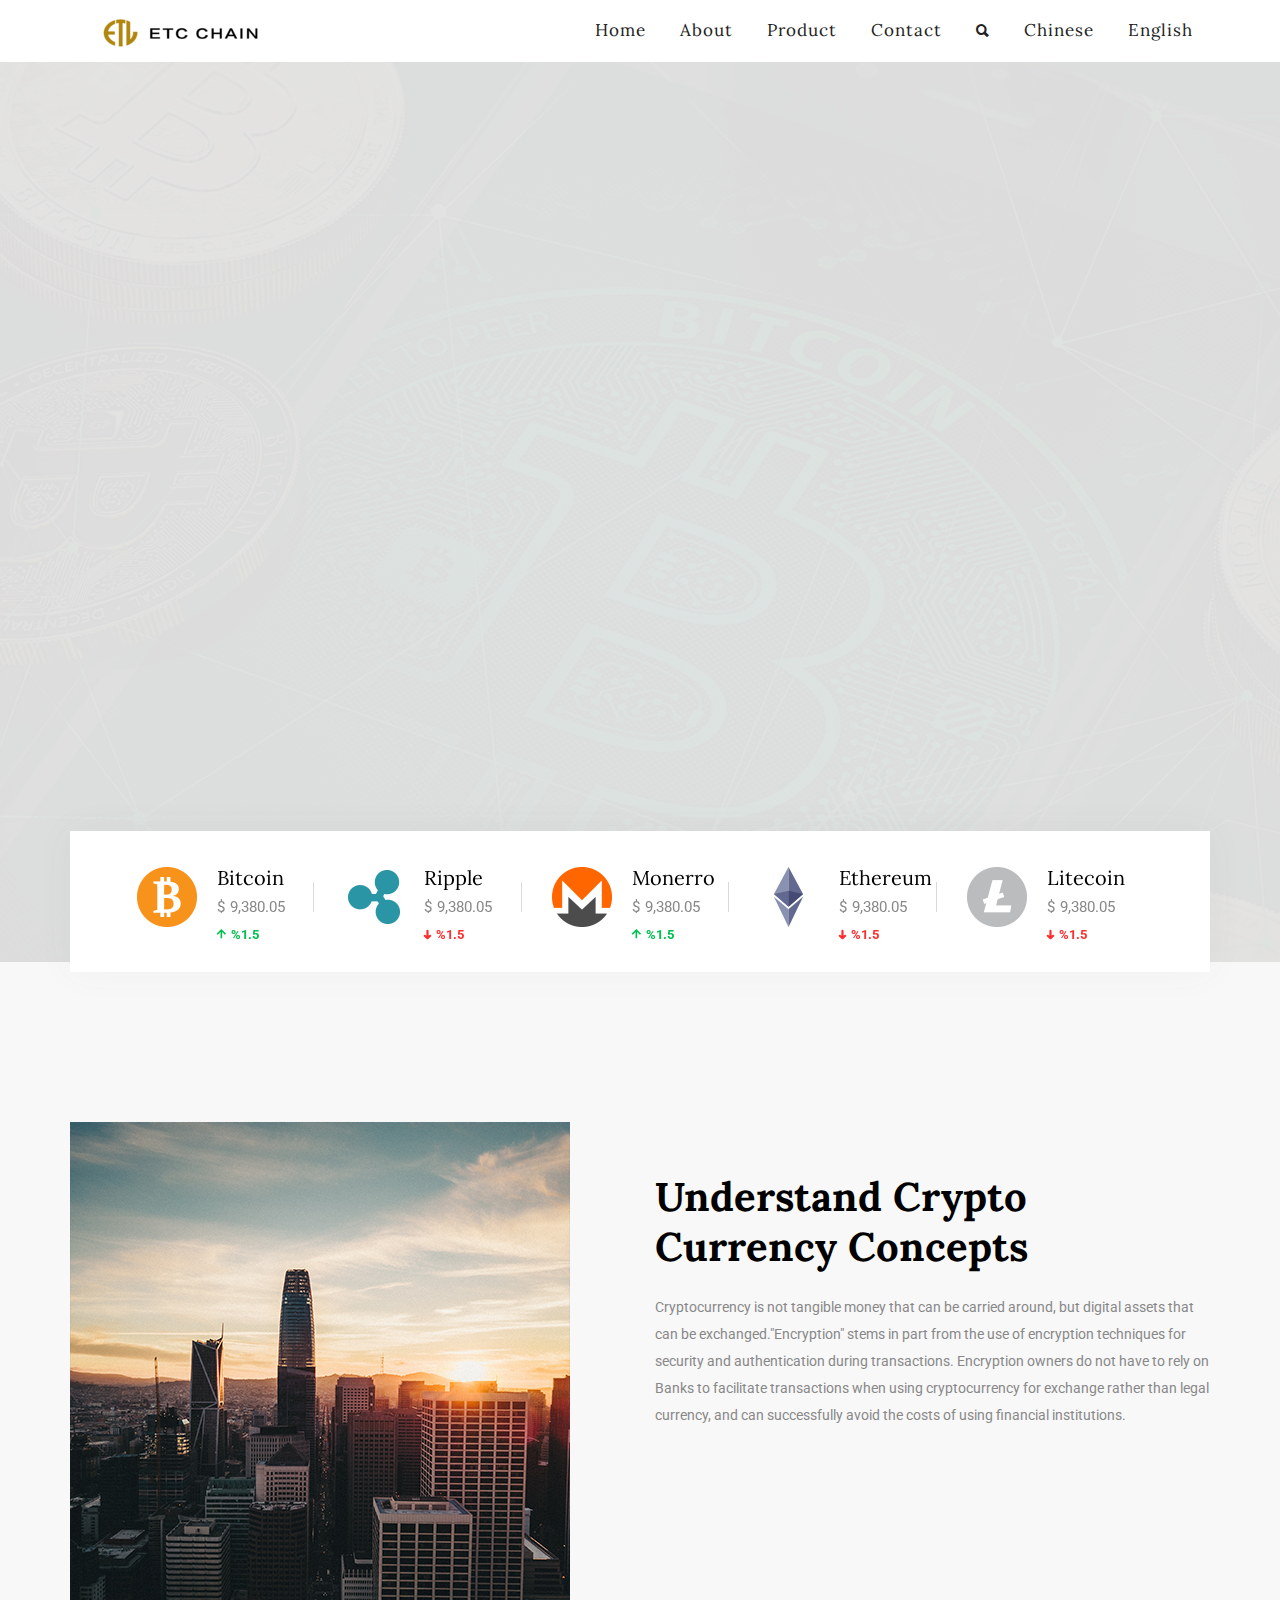
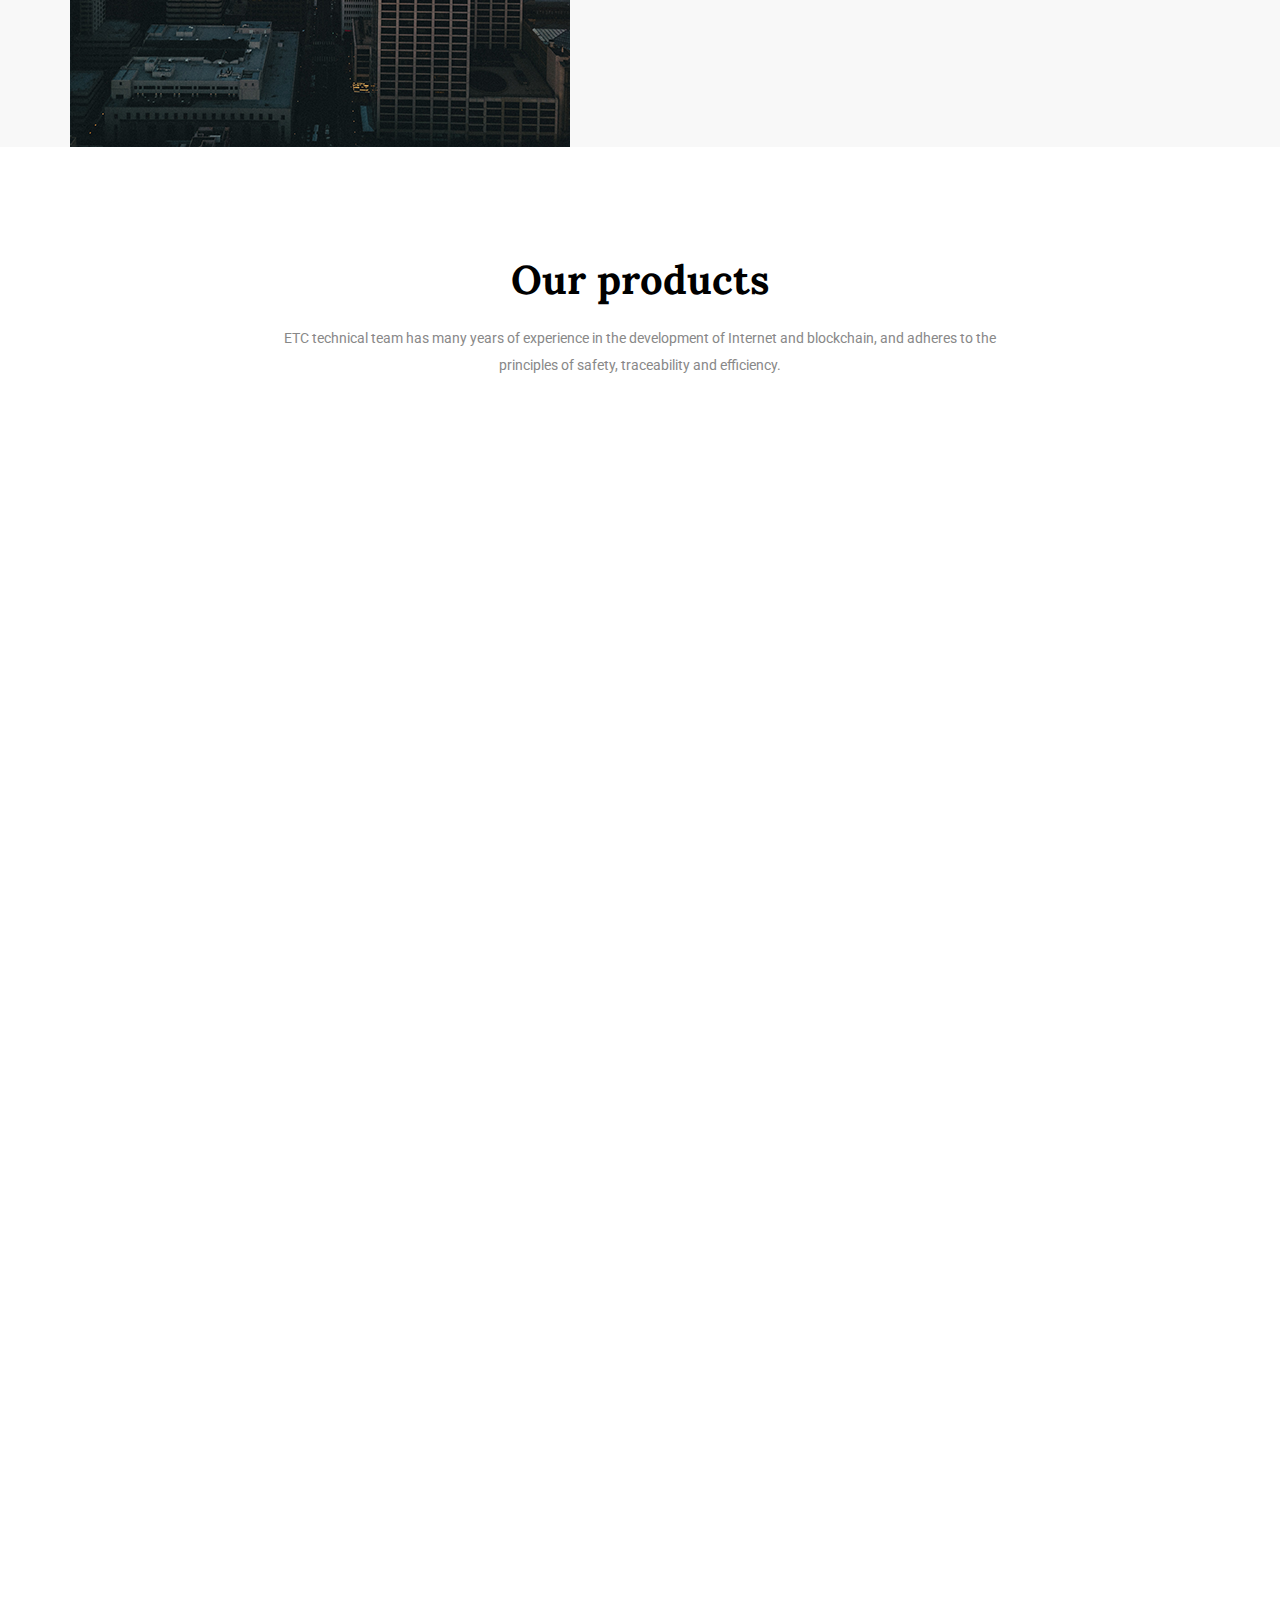
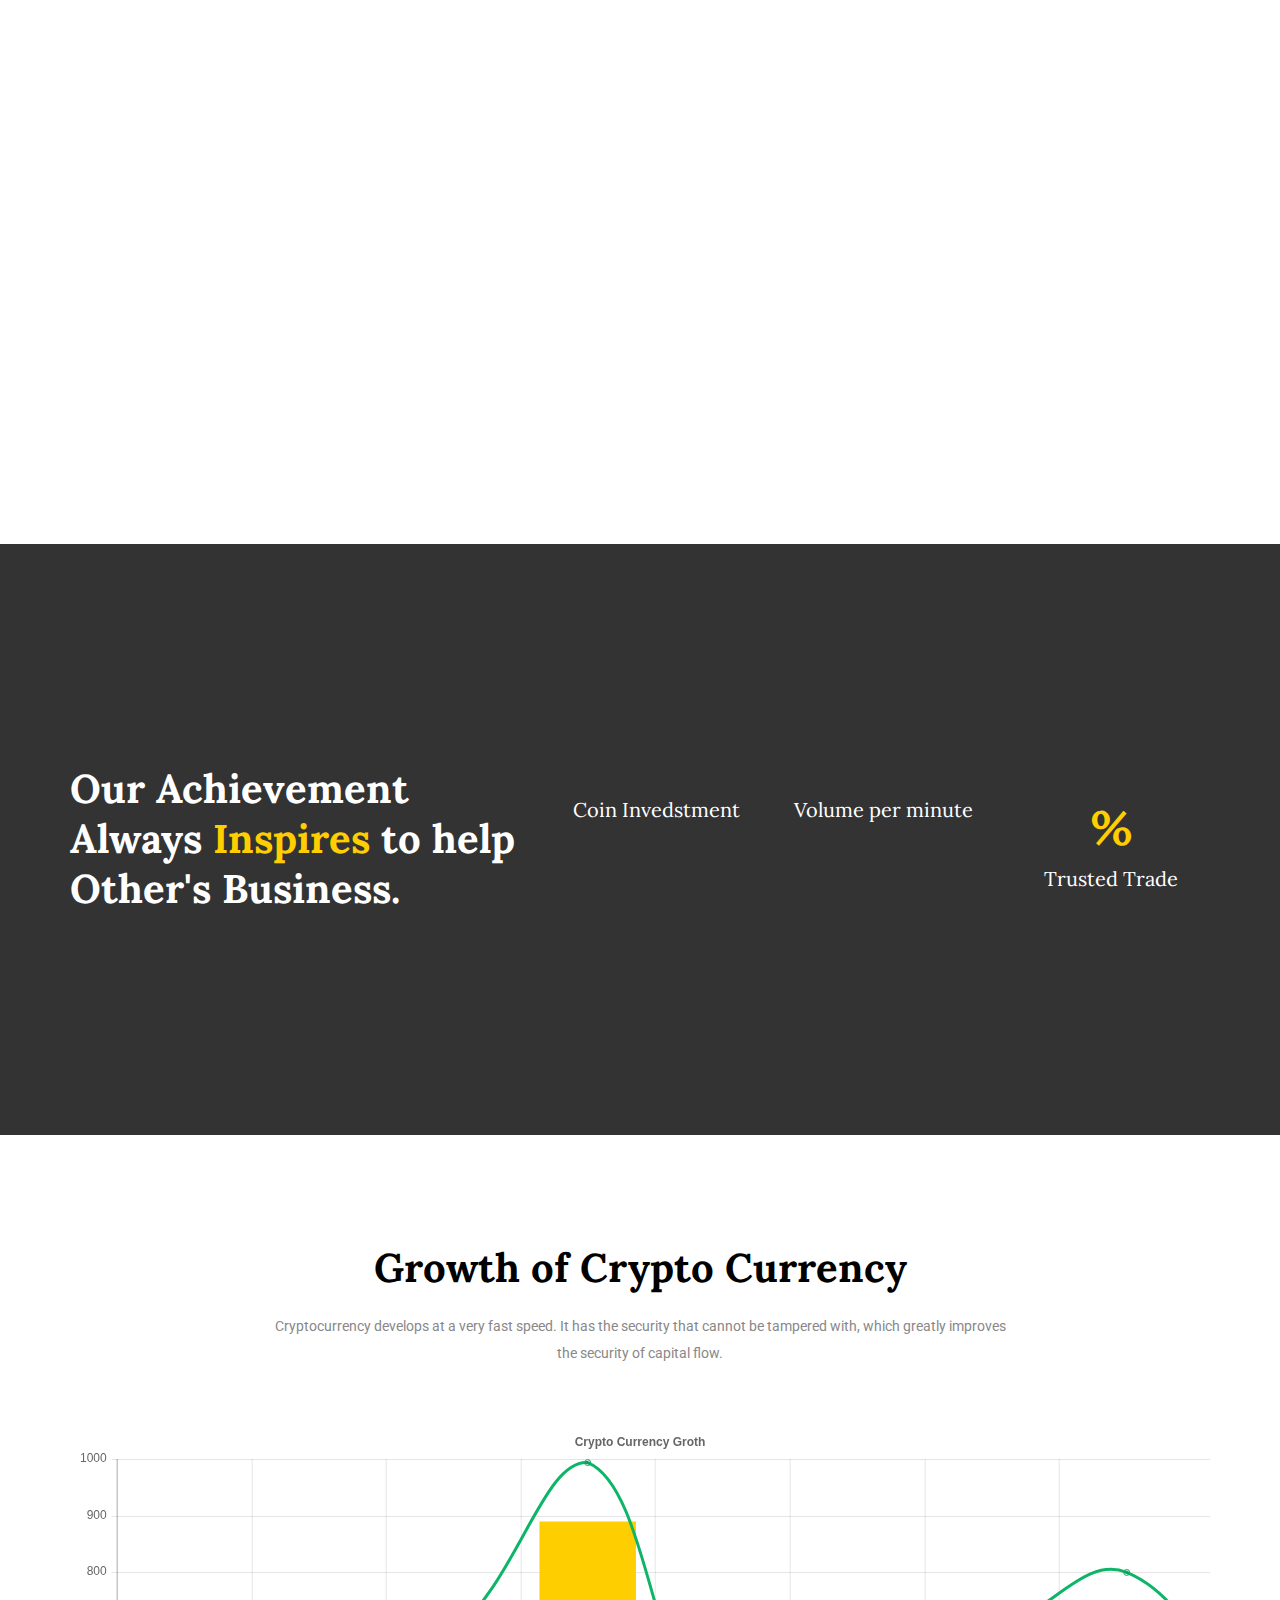
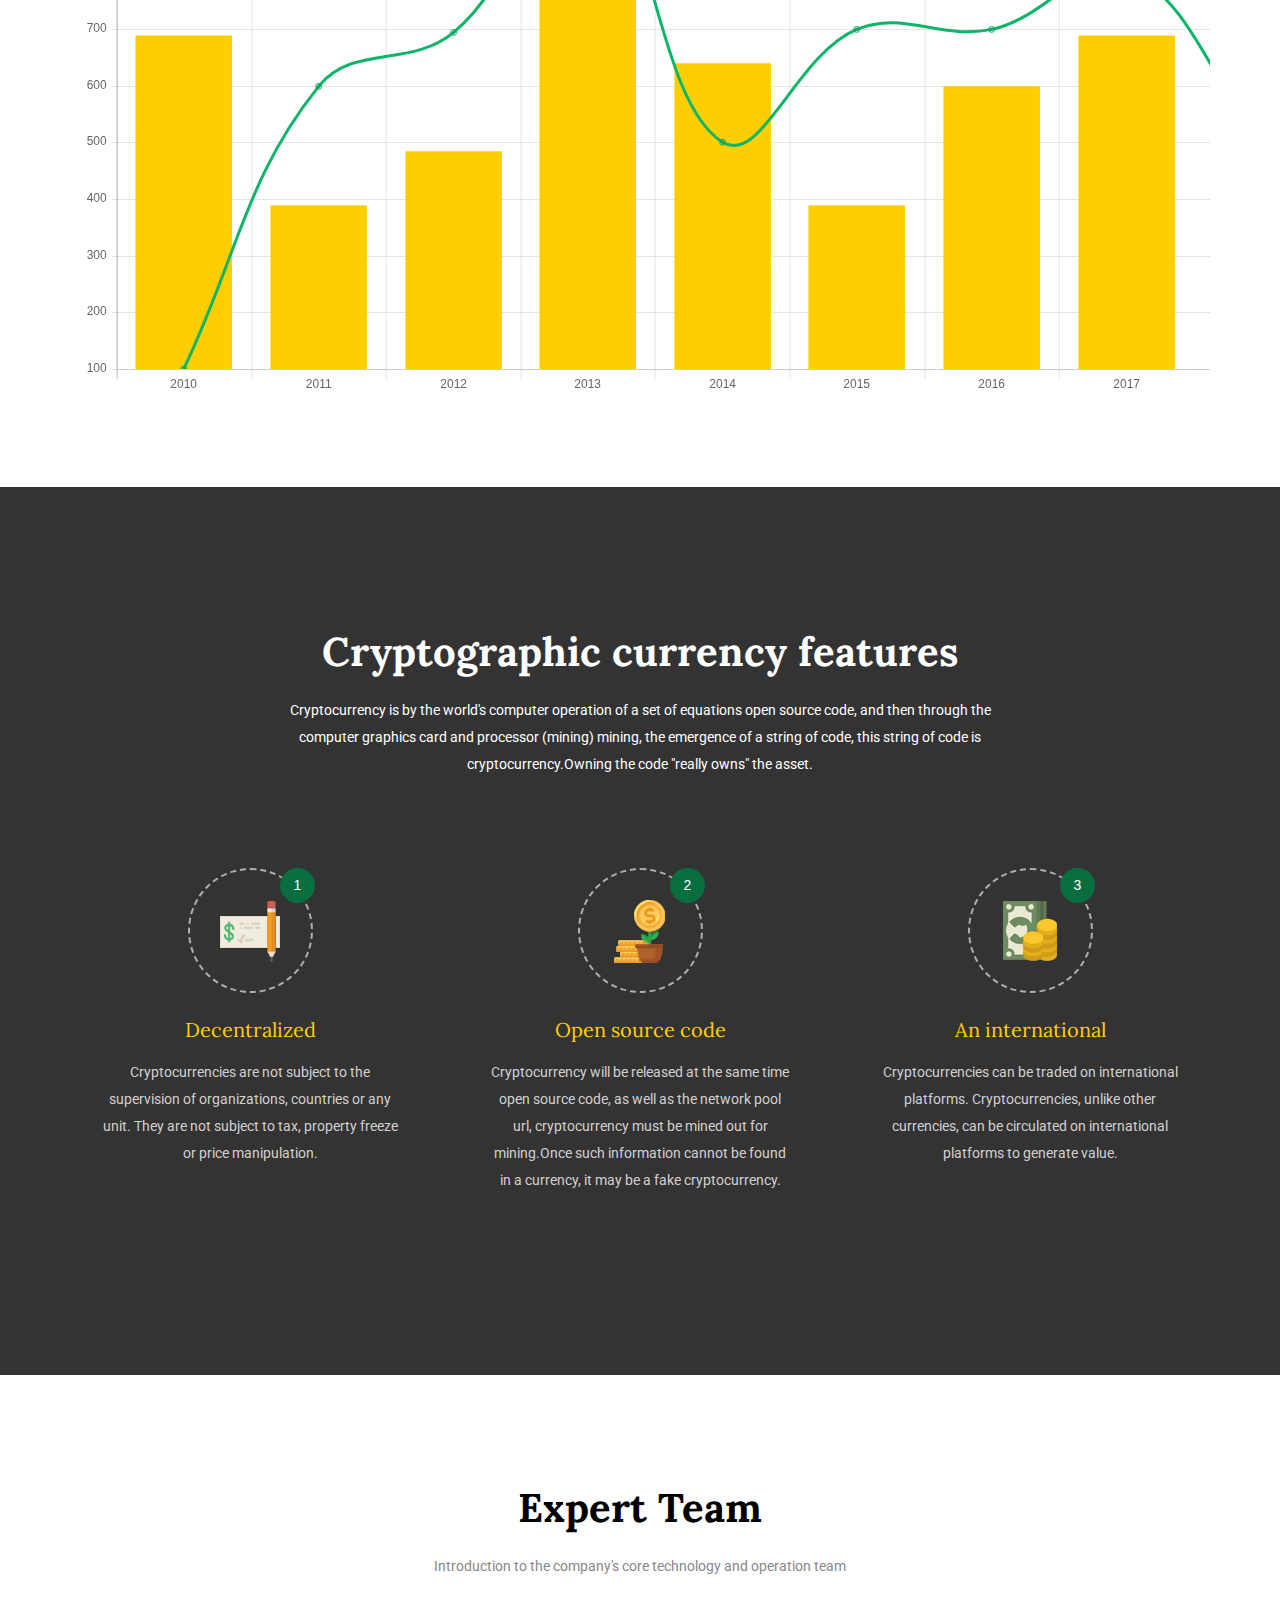
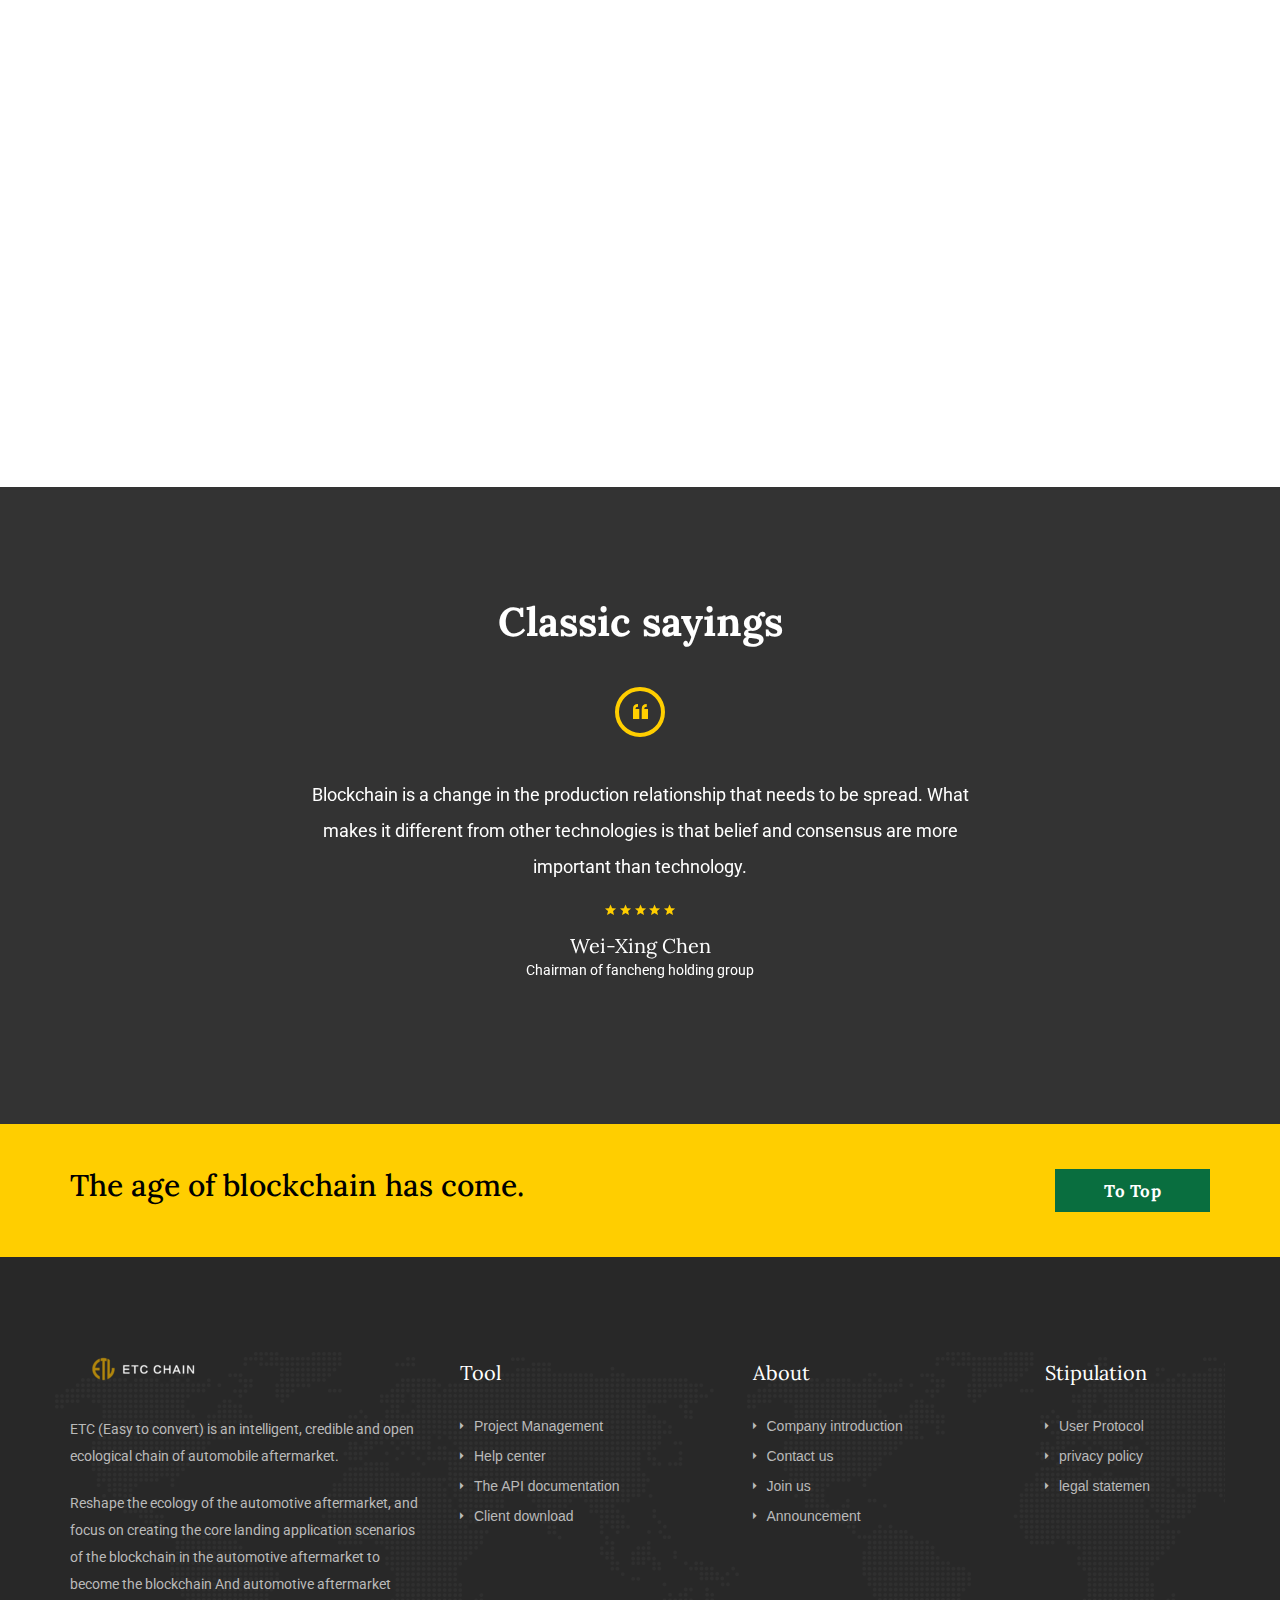
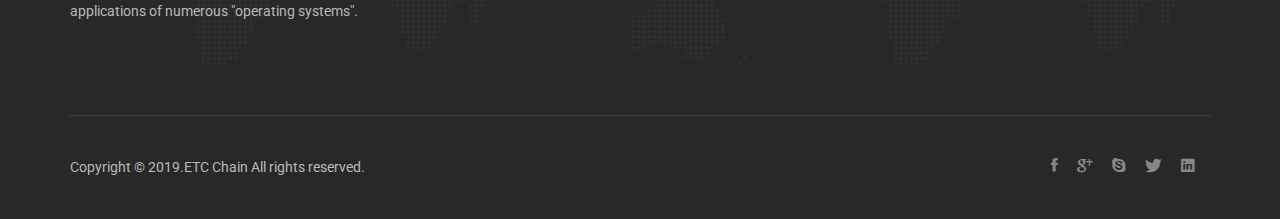
<file: index.html>
﻿<!DOCTYPE html>
<html lang="en">
<head>
    <meta charset="utf-8">
    <meta http-equiv="x-ua-compatible" content="ie=edge">
    <title>ETC Chain</title>
    <meta name="description" content="">
    <meta name="keywords" content="">
    <meta name="author" content="enroutedigitallab">
    <!--[if IE]><meta http-equiv="X-UA-Compatible" content="IE=edge, chrome=1"><![endif]-->
    <meta name="viewport" content="width=device-width, initial-scale=1">
    <!-- Google Font -->

    <link href="https://fonts.googleapis.com/css?family=Lora:400,400i,700,700i%7CRoboto:300,300i,400,400i,500,500i,700,700i" rel="stylesheet">

    <!-- Bootstrap css-->
    <link rel="stylesheet" href="css/bootstrap.min.css">
    <!-- Font Awesome css-->
    <!--<link rel="stylesheet" href="css/font-awesome.min.css">-->
    <link rel="stylesheet" href="css/ionicons.min.css">
    <!-- animate css-->
    <link rel="stylesheet" href="css/animate.min.css">
    <!-- REVOLUTION SLIDER STYLES -->
    <link rel="stylesheet" type="text/css" href="css/settings.css">
    <link rel="stylesheet" type="text/css" href="css/layers.css">
    <link rel="stylesheet" type="text/css" href="css/navigation.css">
    <!-- Owl Carousel -->
    <link rel="stylesheet" href="css/owl.carousel.min.css">
    <link rel="stylesheet" href="css/owl.theme.default.min.css">
    <!-- custom menu css-->
    <link rel="stylesheet" href="css/custom-menu.css">
    <!-- Style css-->
    <link rel="stylesheet" href="css/style.css">
    <!-- Responsive css-->
    <link rel="stylesheet" href="css/responsive.css">
    <!-- Modernizr js-->
    <script src="js/modernizr-2.8.3.min.js"></script>
</head>
<body>
    <!--Preloader-->
    <div class="preloader">
        <div class="loading"></div>
    </div><!--/.preloader-->
    <!--header-->
    <header class="stricky">
        <div class="input-search-area">
            <div class="container">
                <div class="row">
                    <div class="col-md-12">
                        <form id="contact" action="#">
                            <div class="search-input pr">
                                <input type="text" name="name" placeholder="Search Here....." class="form-control" required="">
                                <button type="submit" class="submit-btn"><i class="ion-search"></i></button>
                            </div>
                        </form>
                    </div>
                </div>
                <div class="close-button">
                    <i class="ion-ios-close-outline"></i>
                </div>
            </div>
        </div>
        <div class="container">
            <div class="row">
                <div class="col-md-12">
                    <nav id="cssmenu">
                        <div class="logo">
                            <a href="index.html"><img src="images/logo1.png" alt=""></a>
                        </div>
                        <div id="head-mobile"></div>
                        <div class="button"></div>
                        <ul class="pull-right header-list">
                            <li><a href="index.html">Home</a></li>
                            <li><a href="about-us.html">About</a></li>
                            <li><a href="product.html">Product</a></li>	
                            </li>
                            <li><a href="contact.html">Contact</a></li>
                            <li class="search-option"><a href="#"><i class="ion-search"></i></a></li>
						    <li><a href="index2.html" class="language_ch hover_animation">Chinese</a></li>
							<li><a href="index.html" class="language_en hover_animation">English</a></li>
                        </ul>
                        <!--/.pull-right-->
                    </nav><!--/#cssmenu-->
                </div>
            </div>
        </div>
    </header><!--/header-->
    <div class="slider-section">
        <div id="rev_slider_1052_1_wrapper" class="rev_slider_wrapper fullscreen-container" data-alias="web-product-dark122" data-source="gallery">
            <!-- START REVOLUTION SLIDER 5.3.0.2 fullscreen mode -->
            <div id="rev_slider_1052_1" class="rev_slider fullscreenbanner" style="display:none;" data-version="5.3.0.2">
                <ul>	<!-- SLIDE  -->
                    <li data-index="rs-2946" data-transition="fade" data-slotamount="default" data-hideafterloop="0" data-hideslideonmobile="off"  data-easein="default" data-easeout="default" data-masterspeed="1000"  data-rotate="0"  data-fstransition="fade" data-fsmasterspeed="1500" data-fsslotamount="7" data-saveperformance="off"  data-title="Slide" data-param1="" data-param2="" data-param3="" >
                        <!-- MAIN IMAGE -->
                        <img src="images/slider/slide-img.jpg" alt=""  data-bgposition="center center" data-bgfit="cover" data-bgrepeat="no-repeat" class="rev-slidebg" data-no-retina>
                        <!-- LAYERS 1-->
                        <div class="tp-caption tp-resizeme"
                             id="slide-2946-layer-7"
                             data-x="['middle','middle','middle','middle']"
                             data-hoffset="['-222','-100',0,'0']"
                             data-y="['middle','middle','middle','middle']"
                             data-voffset="['-150','-150','-80','-80']"
                             data-fontsize="['68','68','60','60']"
                             data-lineheight="['75','75','60','60']"
                             data-width="['700','700','none','none']"
                             data-height="none"
                             data-whitespace="nowrap"
                             data-type="text"
                             data-responsive_offset="on"
                             data-frames='[{"from":"x:-50px;opacity:0;","speed":1000,"to":"o:1;","delay":1000,"ease":"Power2.easeOut"},{"delay":"wait","speed":1500,"to":"opacity:0;","ease":"Power4.easeIn"}]'
                             data-textAlign="['left','left','left','left']"
                             data-paddingtop="[0,0,0,0]"
                             data-paddingright="[0,0,0,0]"
                             data-paddingbottom="[0,0,0,0]"
                             data-paddingleft="[0,0,0,0]"
                             style="z-index: 5; white-space: nowrap; text-transform: capitalize; color: #fff; font-family: 'Lora', serif; font-weight: 700;">Learn About</div>
                        <!-- LAYER NR. 2 -->
                        <div class="tp-caption tp-resizeme"
                             id="slide-2946-layer-10"
                             data-x="['middle','middle','middle','middle']"
                             data-hoffset="['-222','-100',0,'0']"
                             data-y="['middle','middle','middle','middle']"
                             data-voffset="['-70','-70','-10','-10']"
                             data-fontsize="['68','68','60','60']"
                             data-lineheight="['75','75','60','60']"
                             data-width="['700','700','none','none']"
                             data-height="none"
                             data-whitespace="nowrap"
                             data-type="text"
                             data-responsive_offset="on"
                             data-frames='[{"from":"x:-50px;opacity:0;","speed":1000,"to":"o:1;","delay":1250,"ease":"Power2.easeOut"},{"delay":"wait","speed":1500,"to":"opacity:0;","ease":"Power4.easeIn"}]'
                             data-textAlign="['left','left','left','left']"
                             data-paddingtop="[0,0,0,0]"
                             data-paddingright="[0,0,0,0]"
                             data-paddingbottom="[0,0,0,0]"
                             data-paddingleft="[0,0,0,0]"
                            style="z-index: 5; white-space: nowrap; text-transform: capitalize; color: #fff; font-family: 'Lora', serif; font-weight: 700;">Crypto Currency</div>
                        <!-- LAYER NR. 3 -->
                        <div class="tp-caption tp-resizeme"
                             id="slide-2946-layer-9"
                             data-x="['middle','middle','middle','middle']"
                             data-hoffset="['-222','-100',0,'0']"
                             data-y="['middle','middle','middle','middle']"
                             data-voffset="['30','30','55','55']"
                             data-fontsize="['18','18','14','14']"
                             data-lineheight="['33','33','22','22']"
                             data-width="['700','700','none','none']"
                             data-height="none"
                             data-whitespace="nowrap"
                             data-type="text"
                             data-responsive_offset="on"
                             data-frames='[{"from":"x:-50px;opacity:0;","speed":1000,"to":"o:1;","delay":1500,"ease":"Power2.easeOut"},{"delay":"wait","speed":1500,"to":"opacity:0;","ease":"Power4.easeIn"}]'
                             data-textAlign="['left','left','left','left']"
                             data-paddingtop="[0,0,0,0]"
                             data-paddingright="[0,0,0,0]"
                             data-paddingbottom="[0,0,0,0]"
                             data-paddingleft="[0,0,0,0]"
                             style="z-index: 5; white-space: nowrap; font-family: 'Roboto', sans-serif; color: #fff;">Cryptocurrency is a medium of exchange that USES cryptographic principles to secure<br>
                            transactions and control the creation of trading units.<br>
                            Cryptocurrency is a kind of digital currency(or virtual currency).</div>
                        <!-- LAYER NR. 4 -->
                        <div class="tp-caption  tp-resizeme"
                             id="slide-2946-layer-8"
                             data-x="['middle','middle','middle','middle']"
                             data-hoffset="['-544','-422',0,'0']"
                             data-y="['middle','middle','middle','middle']"
                             data-voffset="['140','140','140','140']"
                             data-width="['48','48','150','150']"
                             data-height="['48','48','48','48']"
                             data-whitespace="nowrap"
                             data-type="text"
                             data-actions='[{"event":"click","action":"jumptoslide","slide":"rs-2947","delay":""}]'
                             data-responsive_offset="on"
                             data-responsive="off"
                             data-frames='[{"from":"x:-50px;opacity:0;","speed":1000,"to":"o:1;","delay":1750,"ease":"Power2.easeOut"},{"delay":"wait","speed":1500,"to":"opacity:0;","ease":"Power4.easeIn"},{"frame":"hover","speed":"300","ease":"Linear.easeNone","to":"o:1;rX:0;rY:0;rZ:0;z:0;","style":"c:rgba(51, 51, 51, 1.00);bw:2px 2px 2px 2px;"}]'
                             data-textAlign="['center','center','center','center']"
                             data-paddingtop="[0,0,0,0]"
                             data-paddingright="[0,0,0,0]"
                             data-paddingbottom="[0,0,0,0]"
                             data-paddingleft="[0,0,0,0]" style="z-index: 5; text-transform: capitalize; white-space: nowrap; font-family: 'Lora', serif; font-weight: 700;">
                            <a style="color: #222;" href="product.html" class="cryptod-button-warning">Read More</a>
                        </div>
                    </li>	
                    <li data-index="rs-2947" data-transition="fade" data-slotamount="default" data-hideafterloop="0" data-hideslideonmobile="off"  data-easein="default" data-easeout="default" data-masterspeed="1000"  data-rotate="0"  data-fstransition="fade" data-fsmasterspeed="1500" data-fsslotamount="7" data-saveperformance="off"  data-title="Slide" data-param1="" data-param2="" data-param3="" >

                        <!-- MAIN IMAGE -->
                        <img src="images/slider/slide-img-2.jpg" alt=""  data-bgposition="center center" data-bgfit="cover" data-bgrepeat="no-repeat" class="rev-slidebg" data-no-retina>
                        <!-- LAYERS 1-->
                            <div class="tp-caption tp-resizeme"
                                 id="slide-2947-layer-7"
                                 data-x="['middle','middle','middle','middle']"
                                 data-hoffset="['-222','-100',0,'0']"
                                 data-y="['middle','middle','middle','middle']"
                                 data-voffset="['-150','-150','-80','-80']"
                                 data-fontsize="['76','76','60','60']"
                                 data-lineheight="['75','75','60','60']"
                                 data-width="['700','700','none','none']"
                                 data-height="none"
                                 data-whitespace="nowrap"
                                 data-type="text"
                                 data-responsive_offset="on"
                                 data-frames='[{"from":"x:-50px;opacity:0;","speed":1000,"to":"o:1;","delay":1000,"ease":"Power2.easeOut"},{"delay":"wait","speed":1500,"to":"opacity:0;","ease":"Power4.easeIn"}]'
                                 data-textAlign="['left','left','left','left']"
                                 data-paddingtop="[0,0,0,0]"
                                 data-paddingright="[0,0,0,0]"
                                 data-paddingbottom="[0,0,0,0]"
                                 data-paddingleft="[0,0,0,0]"
                                 style="z-index: 5; white-space: nowrap; text-transform: capitalize; color: #fff; font-family: 'Lora', serif; font-weight: 700;">Welcome to the</div>
                            <!-- LAYER NR. 2 -->
                            <div class="tp-caption tp-resizeme"
                                 id="slide-2947-layer-10"
                                 data-x="['middle','middle','middle','middle']"
                                 data-hoffset="['-222','-100',0,'0']"
                                 data-y="['middle','middle','middle','middle']"
                                 data-voffset="['-70','-70','-10','-10']"
                                 data-fontsize="['76','76','60','60']"
                                 data-lineheight="['75','75','60','60']"
                                 data-width="['700','700','none','none']"
                                 data-height="none"
                                 data-whitespace="nowrap"
                                 data-type="text"
                                 data-responsive_offset="on"
                                 data-frames='[{"from":"x:-50px;opacity:0;","speed":1000,"to":"o:1;","delay":1250,"ease":"Power2.easeOut"},{"delay":"wait","speed":1500,"to":"opacity:0;","ease":"Power4.easeIn"}]'
                                 data-textAlign="['left','left','left','left']"
                                 data-paddingtop="[0,0,0,0]"
                                 data-paddingright="[0,0,0,0]"
                                 data-paddingbottom="[0,0,0,0]"
                                 data-paddingleft="[0,0,0,0]"
                                style="z-index: 5; white-space: nowrap; text-transform: capitalize; color: #fff; font-family: 'Lora', serif; font-weight: 700;">Future of Currency</div>
                            <!-- LAYER NR. 3 -->
                            <div class="tp-caption tp-resizeme"
                                 id="slide-2947-layer-9"
                                 data-x="['middle','middle','middle','middle']"
                                 data-hoffset="['-222','-100',0,'0']"
                                 data-y="['middle','middle','middle','middle']"
                                 data-voffset="['30','30','55','55']"
                                 data-fontsize="['18','18','14','14']"
                                 data-lineheight="['33','33','22','22']"
                                 data-width="['700','700','none','none']"
                                 data-height="none"
                                 data-whitespace="nowrap"
                                 data-type="text"
                                 data-responsive_offset="on"
                                 data-frames='[{"from":"x:-50px;opacity:0;","speed":1000,"to":"o:1;","delay":1500,"ease":"Power2.easeOut"},{"delay":"wait","speed":1500,"to":"opacity:0;","ease":"Power4.easeIn"}]'
                                 data-textAlign="['left','left','left','left']"
                                 data-paddingtop="[0,0,0,0]"
                                 data-paddingright="[0,0,0,0]"
                                 data-paddingbottom="[0,0,0,0]"
                                 data-paddingleft="[0,0,0,0]" style="z-index: 5; white-space: nowrap; font-family: 'Roboto', sans-serif; color: #fff;">Economies often go through periods of prosperity and hardship.As long as the economy is stable, <br>
                                there is no need for an independent currency.But where trust in governments and Banks is low<br>
                                crypto-currencies tend to flourish.</div>
                            <!-- LAYER NR. 4 -->
                            <div class="tp-caption  tp-resizeme"
                                 id="slide-2947-layer-8"
                                 data-x="['middle','middle','middle','middle']"
                                 data-hoffset="['-544','-422',0,'0']"
                                 data-y="['middle','middle','middle','middle']"
                                 data-voffset="['140','140','140','140']"
                                 data-width="['48','48','150','150']"
                                 data-height="['48','48','48','48']"
                                 data-whitespace="nowrap"
                                 data-type="text"
                                 data-actions='[{"event":"click","action":"jumptoslide","slide":"rs-2947","delay":""}]'
                                 data-responsive_offset="on"
                                 data-responsive="off"
                                 data-frames='[{"from":"x:-50px;opacity:0;","speed":1000,"to":"o:1;","delay":1750,"ease":"Power2.easeOut"},{"delay":"wait","speed":1500,"to":"opacity:0;","ease":"Power4.easeIn"},{"frame":"hover","speed":"300","ease":"Linear.easeNone","to":"o:1;rX:0;rY:0;rZ:0;z:0;","style":"c:rgba(51, 51, 51, 1.00);bw:2px 2px 2px 2px;"}]'
                                 data-textAlign="['center','center','center','center']"
                                 data-paddingtop="[0,0,0,0]"
                                 data-paddingright="[0,0,0,0]"
                                 data-paddingbottom="[0,0,0,0]"
                                 data-paddingleft="[0,0,0,0]" style="z-index: 5; text-transform: capitalize; white-space: nowrap; font-family: 'Lora', serif; font-weight: 700;">
                                <a style="color: #222;" href="product.html" class="cryptod-button-warning">Read More</a>
                            </div>
                    </li>
                </ul>
                <div class="tp-bannertimer tp-bottom" style="visibility: hidden !important;">
                </div>
            </div>
        </div><!--/.container-->
    </div><!-- END REVOLUTION SLIDER -->
    <section class="cryptocurrency-section">
        <div class="container">
            <div class="row">
                <div class="col-md-12">
                    <div class="cryptocurrency-slide custom-nav owl-carousel owl-theme boxshadow wow fadeInUp" data-wow-duration="1.5s" data-wow-delay=".6s">
                        <div class="currency-price pr">
                            <div class="image">
                                <img src="images/icon/bitcoin.png" alt="">
                            </div>
                            <div class="text-content">
                                <h4><a href="">Bitcoin</a></h4>
                                <p class="dolar">9,380.05</p>
                                <p class="price-up"><span>%1.5</span></p>
                            </div>
                        </div><!--/.currency-price-->
                        <div class="currency-price pr">
                            <div class="image">
                                <img src="images/icon/ripple.png" alt="">
                            </div>
                            <div class="text-content">
                                <h4><a href="">Ripple</a></h4>
                                <p class="dolar">9,380.05</p>
                                <p class="price-down"><span>%1.5</span></p>
                            </div>
                        </div><!--/.currency-price-->
                        <div class="currency-price pr">
                            <div class="image">
                                <img src="images/icon/monero.png" alt="">
                            </div>
                            <div class="text-content">
                                <h4><a href="">Monerro</a></h4>
                                <p class="dolar">9,380.05</p>
                                <p class="price-up"><span>%1.5</span></p>
                            </div>
                        </div><!--/.currency-price-->
                        <div class="currency-price pr">
                            <div class="image">
                                <img src="images/icon/ethereum.png" alt="">
                            </div>
                            <div class="text-content">
                                <h4><a href="">Ethereum</a></h4>
                                <p class="dolar">9,380.05</p>
                                <p class="price-down"><span>%1.5</span></p>
                            </div>
                        </div><!--/.currency-price-->
                        <div class="currency-price pr">
                            <div class="image">
                                <img src="images/icon/litecoin.png" alt="">
                            </div>
                            <div class="text-content">
                                <h4><a href="">Litecoin</a></h4>
                                <p class="dolar">9,380.05</p>
                                <p class="price-down"><span>%1.5</span></p>
                            </div>
                        </div><!--/.currency-price-->
                        <div class="currency-price pr">
                            <div class="image">
                                <img src="images/icon/bitcoin.png" alt="">
                            </div>
                            <div class="text-content">
                                <h4><a href="">Bitcoin</a></h4>
                                <p class="dolar">9,380.05</p>
                                <p class="price-up"><span>%1.5</span></p>
                            </div>
                        </div><!--/.currency-price-->
                        <div class="currency-price pr">
                            <div class="image">
                                <img src="images/icon/ripple.png" alt="">
                            </div>
                            <div class="text-content">
                                <h4><a href="">Ripple</a></h4>
                                <p class="dolar">9,380.05</p>
                                <p class="price-up"><span>%1.5</span></p>
                            </div>
                        </div><!--/.currency-price-->
                        <div class="currency-price pr">
                            <div class="image">
                                <img src="images/icon/monero.png" alt="">
                            </div>
                            <div class="text-content">
                                <h4><a href="">Monerro</a></h4>
                                <p class="dolar">9,380.05</p>
                                <p class="price-down"><span>%1.5</span></p>
                            </div>
                        </div><!--/.currency-price-->
                        <div class="currency-price pr">
                            <div class="image">
                                <img src="images/icon/ethereum.png" alt="">
                            </div>
                            <div class="text-content">
                                <h4><a href="">Ethereum</a></h4>
                                <p class="dolar">9,380.05</p>
                                <p class="price-down"><span>%1.5</span></p>
                            </div>
                        </div><!--/.currency-price-->
                        <div class="currency-price pr">
                            <div class="image">
                                <img src="images/icon/litecoin.png" alt="">
                            </div>
                            <div class="text-content">
                                <h4><a href="">Litecoin</a></h4>
                                <p class="dolar">9,380.05</p>
                                <p class="price-up"><span>%1.5</span></p>
                            </div>
                        </div><!--/.currency-price-->
                        <div class="currency-price pr">
                            <div class="image">
                                <img src="images/icon/bitcoin.png" alt="">
                            </div>
                            <div class="text-content">
                                <h4><a href="">Bitcoin</a></h4>
                                <p class="dolar">9,380.05</p>
                                <p class="price-down"><span>%1.5</span></p>
                            </div>
                        </div><!--/.currency-price-->
                    </div><!--/.cryptocurrency slider-->
                </div>
            </div><!--/.row-->
        </div><!--/.container-->
    </section><!--/.curency section-->

    <section class="bg-deep about-section">
        <div class="container">
            <div class="row row-eq-height">
                <div class="col-md-6 col-sm-6">
                    <div class="about-inner">
                        <div class="image">
                            <img class="img-responsive" src="images/blog/pro1.png" alt="">
                        </div>
                    </div><!--/.about-inner-->
                </div>
                <div class="col-md-6 col-sm-6">
                    <div class="about-inner-text-content">
                        <div>
                            <h2>Understand Crypto <br>Currency Concepts</h2>
                        </div>
                        <div class="about-inner">
                            <p class="text">Cryptocurrency is not tangible money that can be carried around, but digital assets that can be
                                exchanged."Encryption" stems in part from the use of encryption techniques for security and authentication during transactions.
                                Encryption owners do not have to rely on Banks to facilitate transactions when using cryptocurrency
                                for exchange rather than legal currency, and can successfully avoid the costs of using financial institutions.</p>	
                        </div>
                    </div><!--/.about-inner-text-content-->
                </div>
            </div><!--/.row-->
        </div><!--/.container-->
    </section><!--/.about-section-->

        <section class="section-padding">
        <div class="container">
            <div class="row">
                <div class="col-md-12">
                    <div class="section-head text-center">
                        <h2>Our products</h2>
                        <p>ETC technical team has many years of experience in the development of Internet and blockchain, and adheres to the principles of safety, traceability and efficiency.</p>
                    </div><!--/.section-head-->
                </div>
            </div>
            <div class="row row-eq-height">
                <div class="col-md-4 col-sm-6">
                    <div class="blog boxshadow wow fadeIn" data-wow-duration="1.5s" data-wow-delay=".3s">
                        <div class="image pr">
                            <img class="img-responsive" src="images/blog/product-1.jpg" alt="">
                            <div class="overlay"></div>
                        </div>
                        <div class="text-content">
                            <h4><a href="product.html#pro1">Supply Chain - Receivables</a></h4>
                            <p>Meet the borrower's financing needs due to the short term working capital shortage caused by the occupation of receivables, and optimize the customer's financial statements.</p>
                        </div><!--/.text-content-->
                    </div><!--/.blog-->
                </div>
                <div class="col-md-4 col-sm-6">
                    <div class="blog boxshadow wow fadeIn" data-wow-duration="1.5s" data-wow-delay=".6s">
                        <div class="image pr">
                            <img class="img-responsive" src="images/blog/product-2.jpg" alt="">
                            <div class="overlay"></div>
                        </div>
                        <div class="text-content">
                            <h4><a href="product.html#pro2">Supply chain - bill financing</a></h4>
                            <p>It improves the efficiency and security of the bill circulation to enable the bill holders to use the bill for financing quickly.</p>
                        </div><!--/.text-content-->
                    </div><!--/.blog-->
                </div>
                <div class="col-md-4 col-sm-6">
                    <div class="blog boxshadow wow fadeIn" data-wow-duration="1.5s" data-wow-delay=".3s">
                        <div class="image pr">
                            <img class="img-responsive" src="images/blog/product-3.jpg" alt="">
                            <div class="overlay"></div>
                        </div>
                        <div class="text-content">
                            <h4><a href="product.html#pro3">Supply chain - credit financing</a></h4>
                            <p>Real record of enterprise credit information, convenient and flexible borrowing;Reduce enterprise financing cost, improve financial efficiency.</p>
                        </div><!--/.text-content-->
                    </div><!--/.blog-->
                </div>
            </div><!--/.row-->
        </div><!--/.container-->
		
		<div class="container">
            <div class="row row-eq-height">
                <div class="col-md-4 col-sm-6">
                    <div class="blog boxshadow wow fadeIn" data-wow-duration="1.5s" data-wow-delay=".3s">
                        <div class="image pr">
                            <img class="img-responsive" src="images/blog/product-4.jpg" alt="">
                            <div class="overlay"></div>
                        </div>
                        <div class="text-content">
                            <h4><a href="product.html#pro4">Blockchain contract storage</a></h4>
                            <p>Online contract signing, the use of electronic signature technology to ensure that the contract has legal effect, the contract record is true and reliable.</p>
                        </div><!--/.text-content-->
                    </div><!--/.blog-->
                </div>
                <div class="col-md-4 col-sm-6">
                    <div class="blog boxshadow wow fadeIn" data-wow-duration="1.5s" data-wow-delay=".6s">
                        <div class="image pr">
                            <img class="img-responsive" src="images/blog/product-5.jpg" alt="">
                            <div class="overlay"></div>
                        </div>
                        <div class="text-content">
                            <h4><a href="product.html#pro5">Prepaid card system</a></h4>
                            <p>Integrate multiple merchant resources to make it convenient for users to use an APP to exchange services among different stores.</p>
                        </div><!--/.text-content-->
                    </div><!--/.blog-->
                </div>
                <div class="col-md-4 col-sm-6">
                    <div class="blog boxshadow wow fadeIn" data-wow-duration="1.5s" data-wow-delay=".3s">
                        <div class="image pr">
                            <img class="img-responsive" src="images/blog/product-6.jpg" alt="">
                            <div class="overlay"></div>
                        </div>
                        <div class="text-content">
                            <h4><a href="product.html#pro6">Asset digitization</a></h4>
                            <p>It is more convenient to share physical assets through intelligent digitization.</p>
                        </div><!--/.text-content-->
                    </div><!--/.blog-->
                </div>
            </div><!--/.row-->
        </div><!--/.container-->
		
		<div class="container">
            <div class="row row-eq-height">
                <div class="col-md-4 col-sm-6">
                    <div class="blog boxshadow wow fadeIn" data-wow-duration="1.5s" data-wow-delay=".3s">
                        <div class="image pr">
                            <img class="img-responsive" src="images/blog/product-7.jpg" alt="">
                            <div class="overlay"></div>
                        </div>
                        <div class="text-content">
                            <h4><a href="product.html#pro7">Integral alliance system</a></h4>
                            <p>Use blockchain technology to record the information of points, so that points can be effectively circulated and the utilization rate of points can be improved.</p>
                        </div><!--/.text-content-->
                    </div><!--/.blog-->
                </div>
                <div class="col-md-4 col-sm-6">	
                    <div class="blog boxshadow wow fadeIn" data-wow-duration="1.5s" data-wow-delay=".6s">
                        <div class="image pr">
                            <img class="img-responsive" src="images/blog/product-8.jpg" alt="">
                            <div class="overlay"></div>
                        </div>
                        <div class="text-content">
                            <h4><a href="product.html#pro8">Commodity lifecycle tracking</a></h4>
                            <p>From the forecast, production and distribution of goods are written into the blockchain to ensure the quality of goods is controllable to the greatest extent.</p>
                        </div><!--/.text-content-->
                    </div><!--/.blog-->
                </div>
                
            </div><!--/.row-->
        </div><!--/.container-->
		
    </section><!--/.cryptocurrency-->
    <div id="counter" class="counter-section section-padding">
        <div class="container">
            <div class="row">
                <div class="col-md-5 col-sm-12">
                    <div class="achivement">
                        <h2>Our Achievement Always <span>Inspires</span> to help Other's Business.</h2>
                    </div><!--/.achivement-->
                </div>
                <div class="col-md-7">
                    <div class="row">
                        <div class="col-md-4 col-sm-4 col-xs-12">
                            <div class="counter-up">
                                <div class="counter-value" data-count="1000">
                                </div>
                                <h4><a href="">Coin Invedstment</a></h4>
                            </div><!--/.counter-up-->
                        </div>
                        <div class="col-md-4 col-sm-4 col-xs-12">
                            <div class="counter-up">
                                <div class="counter-value" data-count="72">
                                </div>
                                <h4><a href="">Volume per minute</a></h4>
                            </div><!--/.counter-up-->
                        </div>
                        <div class="col-md-4 col-sm-4 col-xs-12">
                            <div class="counter-up">
                                <div class="counter-value" data-count="100">
                                    %
                                </div>
                                <h4><a href="">Trusted Trade</a></h4>
                            </div><!--/.counter-up-->
                        </div>
                    </div>
                </div>
            </div><!--/.row-->
        </div><!--/.container-->
    </div><!--/#counter-->

    <section class="section-padding">
        <div class="container">
            <div class="row">
                <div class="col-md-12">
                    <div class="section-head text-center">
                        <h2>Growth of Crypto Currency</h2>
                        <p>Cryptocurrency develops at a very fast speed. It has the security that cannot be tampered with, which greatly improves the security of capital flow.</p>
                    </div>
                </div>
            </div>
            <div class="row">
                <div class="col-md-12">
                    <canvas id="mixed-chart"></canvas>
                </div>
            </div>
        </div>
    </section><!--/.section-padding-->

    <section class="parallax-section section-padding">
        <div class="container">
            <div class="row">
                <div class="col-md-12">
                    <div class="section-head text-center">
                        <h2 class="title-white">Cryptographic currency features</h2>
                        <p class="title-white">Cryptocurrency is by the world's computer operation of a set of equations open source code, and then through the computer graphics card and processor (mining) mining, the emergence of a string of code, this string of code is cryptocurrency.Owning the code "really owns" the asset.</p>
                    </div>
                </div>
            </div>
            <div class="row row-eq-height">
                <div class="col-md-4 col-sm-6">
                    <div class="service-process text-center">
                        <div class="icon-icon pr">
                            <span><img src="images/icon/wallet.png" alt=""></span>
                            <span class="process-one">1</span>
                        </div>
                        <div class="text-content">
                            <h4><a href="">Decentralized</a></h4>
                            <p>Cryptocurrencies are not subject to the supervision of organizations, countries or any unit. They are not subject to tax, property freeze or price manipulation.</p>
                        </div>
                    </div><!--/.service-process-->
                </div>
                <div class="col-md-4 col-sm-6">
                    <div class="service-process text-center">
                        <div class="icon-icon pr">
                            <img src="images/icon/invest.png" alt="">
                            <span class="process-one">2</span>
                        </div>
                        <div class="text-content">
                            <h4><a href="">Open source code</a></h4>
                            <p>Cryptocurrency will be released at the same time open source code, as well as the network pool url, cryptocurrency must be mined out for mining.Once such information cannot be found in a currency, it may be a fake cryptocurrency.</p>
                        </div>
                    </div><!--/.service-process-->
                </div>
                <div class="col-md-4 col-sm-6">
                    <div class="service-process text-center">
                        <div class="icon-icon pr">
                            <img src="images/icon/sale.png" alt="">
                            <span class="process-one">3</span>
                        </div>
                        <div class="text-content">
                            <h4><a href="">An international</a></h4>
                            <p>Cryptocurrencies can be traded on international platforms. Cryptocurrencies, unlike other currencies, can be circulated on international platforms to generate value.</p>
                        </div>
                    </div><!--/.service-process-->
                </div>
            </div><!--/.row-->
        </div><!--/.container-->
    </section><!--/.parallax section-->

    <section class="section-padding">
        <div class="container">
            <div class="row">
                <div class="col-md-12">
                    <div class="section-head text-center">
                        <h2>Expert Team</h2>
                        <p>Introduction to the company's core technology and operation team</p>
                    </div>
                </div>
            </div>
            <div class="row row-eq-height">
                <div class="col-md-3 col-sm-6">
                    <div class="expert-team boxshadow wow fadeInUp" data-wow-duration="1.5s" data-wow-delay=".3s">
                        <div class="image pr">
                            <img class="img-responsive" src="images/team/team1.png" alt="">
                            <div class="overlay"></div>
                            <div class="social text-center">
                                <ul>
                                    <li class="facebook-social"><a href="#"><i class="ion-social-facebook"></i></a></li>
                                    <li><a href="#"><i class="ion-social-googleplus"></i></a></li>
                                    <li><a href="#"><i class="ion-social-skype"></i></a></li>
                                    <li><a href="#"><i class="ion-social-twitter"></i></a></li>
                                    <li><a href="#"><i class="ion-social-linkedin"></i></a></li>
                                </ul>
                            </div>
                        </div>
                        <div class="text-content">
                            <div>
                                <h4>Dinara Kasko</h4>
                                <span class="designation">Marketing director</span>
                            </div>
                        </div>
                    </div><!--/.expert-team-->
                </div>
                <div class="col-md-3 col-sm-6">
                    <div class="expert-team boxshadow wow fadeInUp" data-wow-duration="1.5s" data-wow-delay=".6s">
                        <div class="image pr">
                            <img class="img-responsive" src="images/team/team2.png" alt="">
                            <div class="overlay"></div>
                            <div class="social text-center">
                                <ul>
                                    <li class="facebook-social"><a href="#"><i class="ion-social-facebook"></i></a></li>
                                    <li><a href="#"><i class="ion-social-googleplus"></i></a></li>
                                    <li><a href="#"><i class="ion-social-skype"></i></a></li>
                                    <li><a href="#"><i class="ion-social-twitter"></i></a></li>
                                    <li><a href="#"><i class="ion-social-linkedin"></i></a></li>
                                </ul>
                            </div>
                        </div>
                        <div class="text-content">
                            <div>
                                <h4>Andrew Paul</h4>
                                <span class="designation">Intelligent quantitative product manager</span>
                            </div>
                        </div>
                    </div><!--/.expert-team-->
                </div>
                <div class="col-md-3 col-sm-6">
                    <div class="expert-team boxshadow wow fadeInUp" data-wow-duration="1.5s" data-wow-delay=".3s">
                        <div class="image pr">
                            <img class="img-responsive" src="images/team/team3.png" alt="">
                            <div class="overlay"></div>
                            <div class="social text-center">
                                <ul>
                                    <li class="facebook-social"><a href="#"><i class="ion-social-facebook"></i></a></li>
                                    <li><a href="#"><i class="ion-social-googleplus"></i></a></li>
                                    <li><a href="#"><i class="ion-social-skype"></i></a></li>
                                    <li><a href="#"><i class="ion-social-twitter"></i></a></li>
                                    <li><a href="#"><i class="ion-social-linkedin"></i></a></li>
                                </ul>
                            </div>
                        </div>
                        <div class="text-content">
                            <div>
                                <h4>Emma Paul</h4>
                                <span class="designation">Technical director</span>
                            </div>
                        </div>
                    </div><!--/.expert-team-->
                </div>
                <div class="col-md-3 col-sm-6">
                    <div class="expert-team boxshadow wow fadeInUp" data-wow-duration="1.5s" data-wow-delay=".6s">
                        <div class="image pr">
                            <img class="img-responsive" src="images/team/team4.png" alt="">
                            <div class="overlay"></div>
                            <div class="social text-center">
                                <ul>
                                    <li class="facebook-social"><a href="#"><i class="ion-social-facebook"></i></a></li>
                                    <li><a href="#"><i class="ion-social-googleplus"></i></a></li>
                                    <li><a href="#"><i class="ion-social-skype"></i></a></li>
                                    <li><a href="#"><i class="ion-social-twitter"></i></a></li>
                                    <li><a href="#"><i class="ion-social-linkedin"></i></a></li>
                                </ul>
                            </div>
                        </div>
                        <div class="text-content">
                            <div>
                                <h4>David Gibson</h4>
                                <span class="designation">Core business developers</span>
                            </div>
                        </div>
                    </div><!--/.expert-team-->
                </div>
            </div><!--/.row-->
        </div><!--/.container-->
    </section><!--/.team-section-->

    <section class="testimonial-section section-padding">
        <div class="container">
            <div class="row">
                <div class="col-md-12">
                    <div class="testimonial-slider owl-carousel">
                        <div class="testimonial text-center">
                            <h2>Classic sayings</h2>
                            <div class="quote-icon">
                                <i class="ion-quote"></i>
                            </div>

                            <p class="item-text">Blockchain is a change in the production relationship that needs to be spread. What makes it different from other technologies is that belief and consensus are more important than technology.</p>

                            <div class="star-rating">
                                <span class="ion-android-star"></span>
                                <span class="ion-android-star"></span>
                                <span class="ion-android-star"></span>
                                <span class="ion-android-star"></span>
                                <span class="ion-android-star"></span>
                            </div>
                            <div class="text-content">
                                <h4><a href="#">Wei-Xing Chen </a></h4>
                                <p>Chairman of fancheng holding group</p>
                            </div>
                        </div><!--/.testimonial-->
                        <div class="testimonial text-center">
                            <h2>Classic sayings</h2>
                            <div class="quote-icon">
                                <i class="ion-quote"></i>
                            </div>

                            <p class="item-text">Blockchain solves the problem of transaction distrust between two individuals. In the past, the distrust was to find an intermediary to solve the problem. Blockchain does better than the intermediary in some fields by technical means.</p>

                            <div class="star-rating">
                                <span class="ion-android-star"></span>
                                <span class="ion-android-star"></span>
                                <span class="ion-android-star"></span>
                                <span class="ion-android-star"></span>
                                <span class="ion-android-star"></span>
                            </div>
                            <div class="text-content">
                                <h4><a href="#">Ming-Xing Xu</a></h4>
                                <p>OKCoin founding</p>
                            </div>
                        </div><!--/.testimonial-->
                        <div class="testimonial text-center">
                            <h2>Classic sayings</h2>
                            <div class="quote-icon">
                                <i class="ion-quote"></i>
                            </div>

                            <p class="item-text">Blockchain technology will be the basis of many future directions, such as big data, sharing economy and Internet of things -- which one is not important?Which one is not necessary?Therefore, it is necessary to face up to block chain technology.</p>

                            <div class="star-rating">
                                <span class="ion-android-star"></span>
                                <span class="ion-android-star"></span>
                                <span class="ion-android-star"></span>
                                <span class="ion-android-star"></span>
                                <span class="ion-android-star"></span>
                            </div>
                            <div class="text-content">
                                <h4><a href="#">Xiao-Lai Li</a></h4>
                                <p>China's richest man in bitcoin</p>
                            </div>
                        </div><!--/.testimonial-->
                    </div>
                </div>
            </div>
        </div>
    </section><!--/.testimonial-section-->

    <div class="quote-section section-padding">
        <div class="container">
            <div class="row">
                <div class="col-md-8 col-sm-8 col-xs-12">
                    <div class="text-quote">
                        <h3>The age of blockchain has come.</h3>
                    </div>
                </div>
                <div class="col-md-4 col-sm-4 col-xs-12">
                    <div class="button-area text-right content-align">
					 <a class="cryptod-button-success" href="#top"> To top</a>
                    </div>
                </div>
            </div>
        </div>
    </div><!--/.quote-section-->

    <section class="footer-area">
        <div class="container">
            <div class="row footer-banner row-eq-height">
                <div class="col-md-4 col-sm-6">
                    <div class="footer-content">
                        <div class="footer-logo">
                            <a href=""><img src="images/logo2.png" alt=""></a>
                        </div>
                        <div class="text-content">
                            <p>ETC (Easy to convert) is an intelligent, credible and open ecological chain of automobile aftermarket.</p>
                            <p>Reshape the ecology of the automotive aftermarket, and focus on creating the core landing application scenarios of the blockchain in the automotive aftermarket to become the blockchain
And automotive aftermarket applications of numerous "operating systems".</p>
                        </div>
                    </div><!--/.footer-content-->
                </div>
                <div class="col-md-3 col-sm-6">
                    <div class="footer-content">
                        <h4><a href="">Tool</a></h4>
                        <ul>
                            <li><a href="">Project Management</a></li>
                            <li><a href="">Help center</a></li>
                            <li><a href="">The API documentation</a></li>
                            <li><a href="">Client download</a></li>
                        </ul>
                    </div><!--/.footer-content-->
                </div>
                <div class="col-md-3 col-sm-6 col-xs-6">
                    <div class="footer-content">
                        <h4><a href="">About</a></h4>
                        <ul>
                            <li><a href="">Company introduction</a></li>
                            <li><a href="">Contact us</a></li>
                            <li><a href="">Join us</a></li>
                            <li><a href="">Announcement</a></li>
                        </ul>
                    </div><!--/.footer-content-->
                </div>
                <div class="col-md-2 col-sm-6 col-xs-6">
                    <div class="footer-content">
                        <h4><a href="">Stipulation</a></h4>
                        <ul>
                            <li><a href="">User Protocol </a></li>
                            <li><a href="">privacy policy</a></li>
                            <li><a href="">legal statemen</a></li>
                        </ul>
                    </div><!--/.footer-content-->
                </div>
            </div><!--/.rwo footer-banner-->
            <div class="copyright">
                <div class="row">
                    <div class="col-md-6 col-sm-6">
                        <div class="copyright-info">
                            <p>Copyright &copy; 2019.ETC Chain All rights reserved.<a target="_blank" href="*"></a></p>
                        </div>
                    </div><!--/.copyright-info-->
                    <div class="col-md-6 col-sm-6">
                        <div class="social text-right content-align">
                            <ul>
                                <li><a href="#"><i class="ion-social-facebook"></i></a></li>
                                <li><a href="#"><i class="ion-social-googleplus"></i></a></li>
                                <li><a href="#"><i class="ion-social-skype"></i></a></li>
                                <li><a href="#"><i class="ion-social-twitter"></i></a></li>
                                <li><a href="#"><i class="ion-social-linkedin"></i></a></li>
                            </ul>
                        </div><!--/.social-->
                    </div>
                </div>
            </div><!--/.copyright-->
        </div><!--/.contianer-->
    </section><!--/.footer area-->


    <!-- == jQuery Librery == -->
    <script src="js/jquery-3.3.1.min.js"></script>
    <!-- == Bootsrap js File == -->
    <script src="js/bootstrap.min.js"></script>
    <!-- == wow min js == -->
    <script src="js/wow.min.js"></script>
    <!-- == Custom Menu js == -->
    <script src="js/custom-menu.js"></script>
    <!-- == Custom Counter js == -->
    <script src="js/custom-counter.js"></script>
    <script src="js/Chart.min.js"></script>
    <script src="js/active-chart.js"></script>
    <!-- == Prallex js == -->
    <script src="js/prallex.js"></script>
    <!-- == Owl Carousel  == -->
    <script src="js/owl.carousel.min.js"></script>
    <!-- == Revolution Slider JS == -->
   <script src="js/revolution/jquery.themepunch.tools.min.js"></script>
   <script src="js/revolution/jquery.themepunch.revolution.min.js"></script>
   <script src="js/revolution/extensions/revolution.extension.actions.min.js"></script>
   <script src="js/revolution/extensions/revolution.extension.layeranimation.min.js"></script>
   <script src="js/revolution/extensions/revolution.extension.navigation.min.js"></script>
   <script src="js/revolution/extensions/revolution.extension.parallax.min.js"></script>
   <script src="js/revolution/extensions/revolution.extension.slideanims.min.js"></script>
   <script src="js/revolution-active.js"></script>
    <!-- == Custom js  == -->
   <script src="js/custom.js"></script>
</body>
</html>
</file>
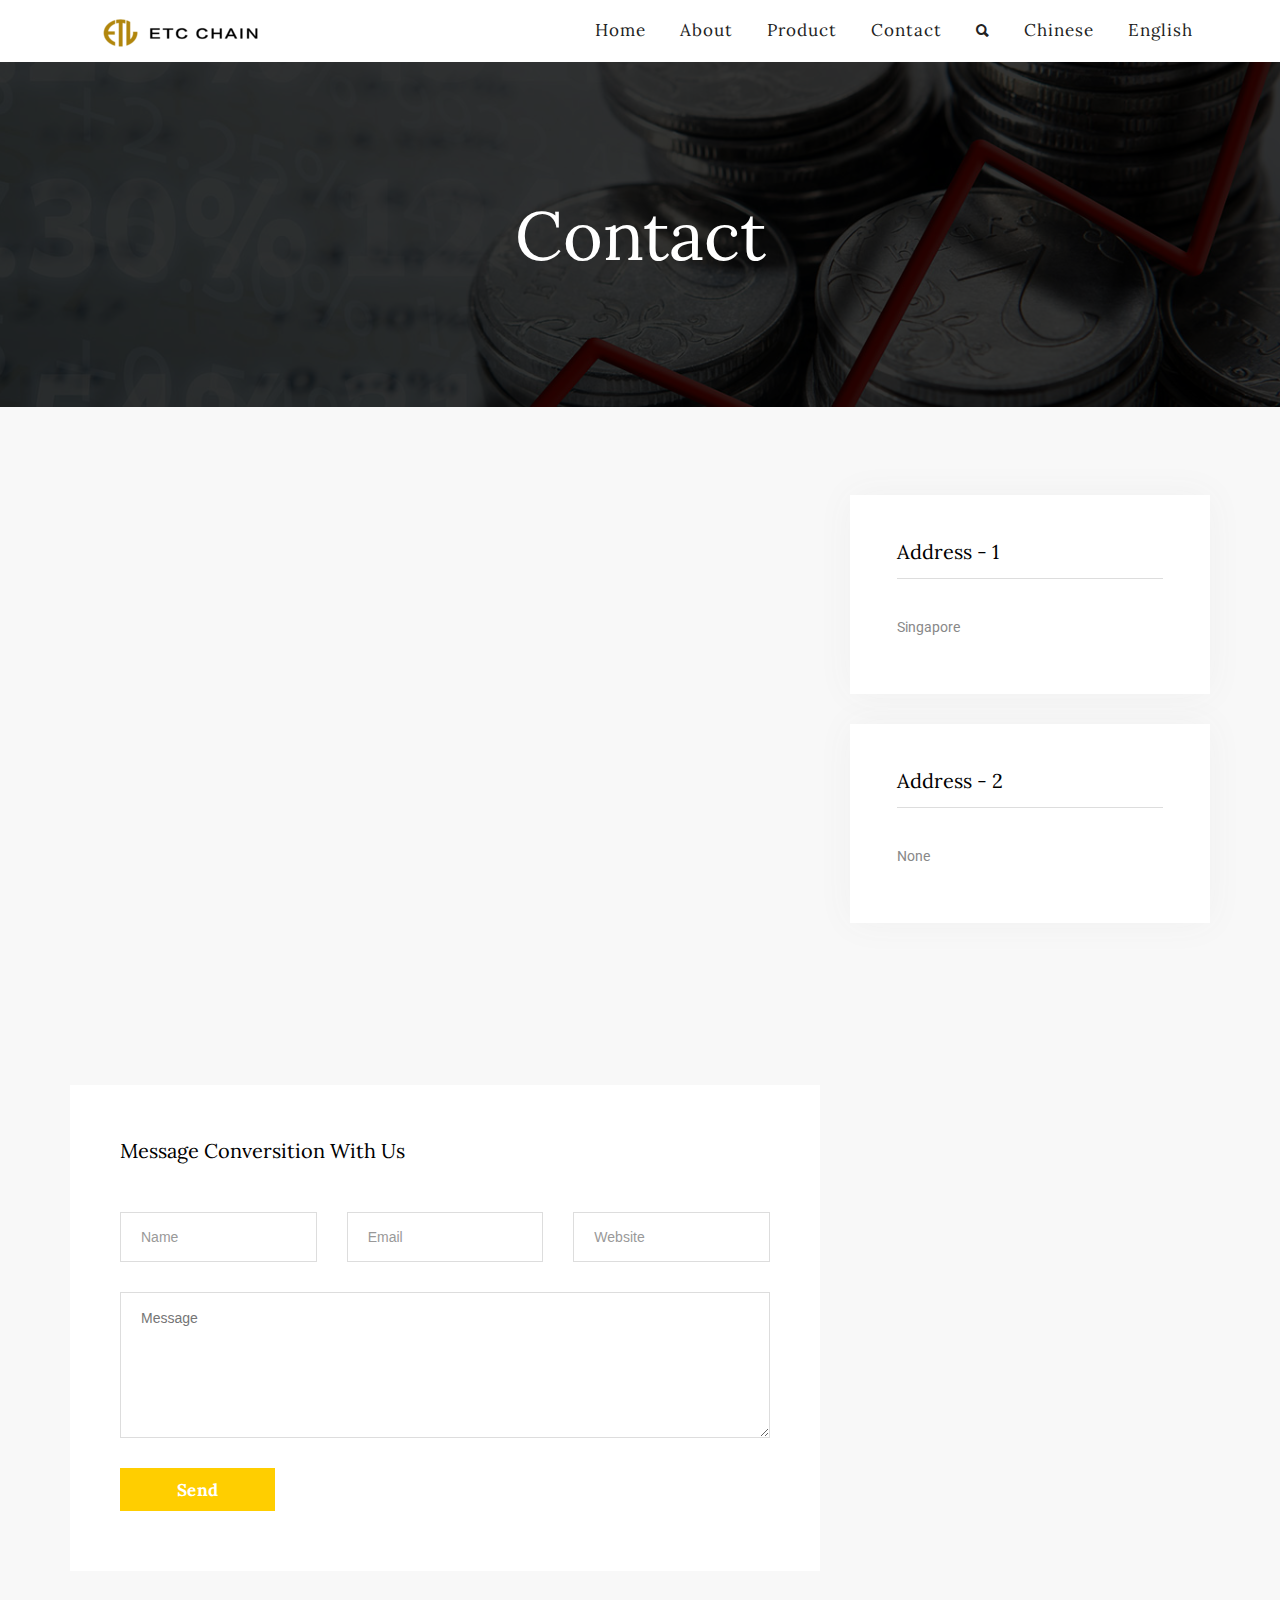
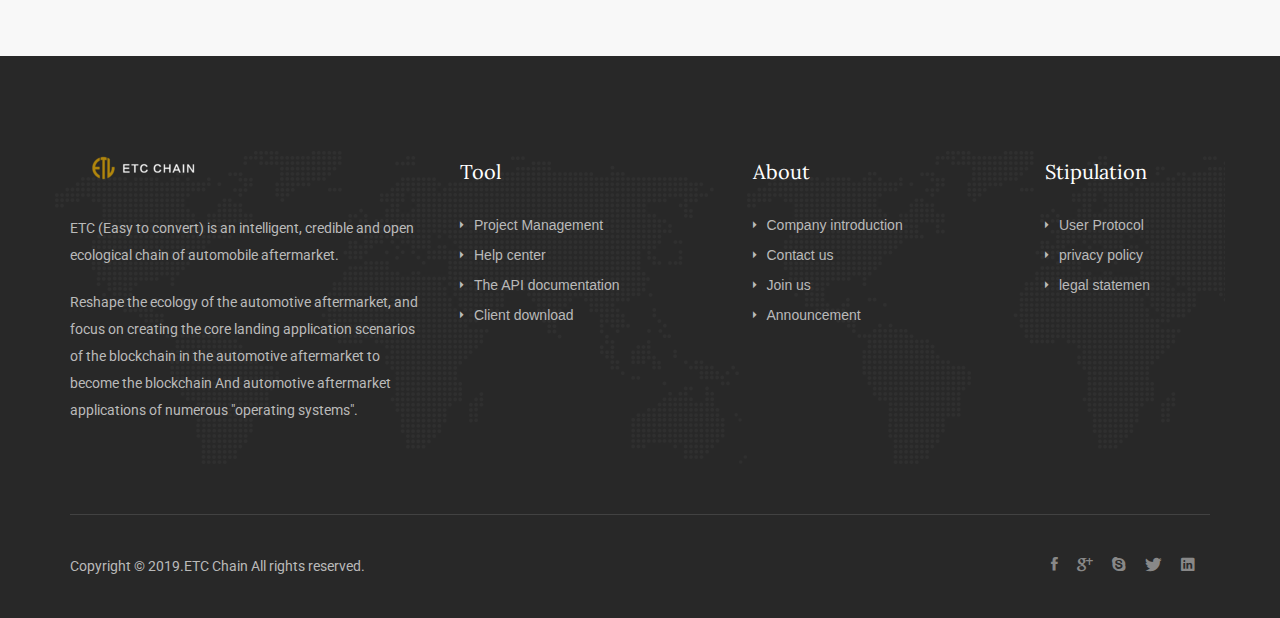
<file: contact.html>
﻿<!DOCTYPE html>
<html lang="en">
<head>
    <meta charset="utf-8">
    <meta http-equiv="x-ua-compatible" content="ie=edge">
    <title>ETC Chain</title>
    <meta name="description" content="">
    <meta name="keywords" content="">
    <meta name="author" content="enroutedigitallab">
    <!--[if IE]><meta http-equiv="X-UA-Compatible" content="IE=edge, chrome=1"><![endif]-->
    <meta name="viewport" content="width=device-width, initial-scale=1">
    <!-- Google Font -->

    <link href="https://fonts.googleapis.com/css?family=Lora:400,400i,700,700i%7CRoboto:300,300i,400,400i,500,500i,700,700i" rel="stylesheet">

    <!-- Bootstrap css-->
    <link rel="stylesheet" href="css/bootstrap.min.css">
    <!-- Font Awesome css-->
    <!--<link rel="stylesheet" href="css/font-awesome.min.css">-->
    <link rel="stylesheet" href="css/ionicons.min.css">
    <!-- animate css-->
    <link rel="stylesheet" href="css/animate.min.css">
    <!-- REVOLUTION SLIDER STYLES -->
    <link rel="stylesheet" type="text/css" href="css/settings.css">
    <link rel="stylesheet" type="text/css" href="css/layers.css">
    <link rel="stylesheet" type="text/css" href="css/navigation.css">
    <!-- Owl Carousel -->
    <link rel="stylesheet" href="css/owl.carousel.min.css">
    <link rel="stylesheet" href="css/owl.theme.default.min.css">
    <!-- custom menu css-->
    <link rel="stylesheet" href="css/custom-menu.css">
    <!-- c3 min css-->
    <link rel="stylesheet" href="css/c3.min.css">
    <!-- Style css-->
    <link rel="stylesheet" href="css/style.css">
    <!-- Responsive css-->
    <link rel="stylesheet" href="css/responsive.css">
    <!-- Modernizr js-->
    <script src="js/modernizr-2.8.3.min.js"></script>
</head>
<body>

    <!--Preloader-->
    <div class="preloader">
        <div class="loading"></div>
    </div><!--/.preloader-->
    <!--header-->
    <header class="stricky">
        <div class="input-search-area">
            <div class="container">
                <div class="row">
                    <div class="col-md-12">
                        <form id="contact-2" action="#">
                            <div class="search-input pr">
                                <input type="text" name="name" placeholder="Search Here....." class="form-control" required="">
                                <button type="submit" class="submit-btn"><i class="ion-search"></i></button>
                            </div>
                        </form>
                    </div>
                </div>
                <div class="close-button">
                    <i class="ion-ios-close-outline"></i>
                </div>
            </div>
        </div>
        <div class="container">
            <div class="row">
                <div class="col-md-12">
                    <nav id="cssmenu">
                        <div class="logo">
                            <a href="index.html"><img src="images/logo1.png" alt=""></a>
                        </div>
                        <div id="head-mobile"></div>
                        <div class="button"></div>
                        <ul class="pull-right header-list">
                            <li><a href="index.html">Home</a></li>
                            <li><a href="about-us.html">About</a></li>
                            <li><a href="product.html">Product</a></li>
                            </li>
                            <li><a href="contact.html">Contact</a></li>
                            <li class="search-option"><a href="#"><i class="ion-search"></i></a></li>
							<li><a href="联系我们.html" class="language_ch hover_animation">Chinese</a></li>
							<li><a href="contact.html" class="language_en hover_animation">English</a></li>
                        </ul><!--/.pull-right-->
                    </nav><!--/#cssmenu-->
                </div>
            </div>
        </div>
    </header><!--/header-->
    <div class="banner-section">
        <div class="container">
            <div class="row">
                <div class="col-md-12">
                    <div class="banner-title text-center">
                        <h2>Contact</h2>
                    </div>
                </div>
            </div>
        </div>
    </div>
    <section class="section-padding bg-deep">
        <div class="container">
            <div class="row">
                <div class="col-md-8">
                    <div id="map"></div>
                    <div class="contact-form bg-white">
                        <form id="contact">
                            <div class="input-head">
                                <h4><a href="">Message Conversition With Us</a></h4>
                            </div>
                            <div class="input-field">
                                <div class="single-input">
                                    <input type="text" name="name" placeholder="Name" class="form-control" required/>
                                </div>
                                <div class="single-input">
                                    <input type="email" name="email" placeholder="Email" class="form-control" required/>
                                </div>
                                <div class="single-input">
                                    <input type="url" name="website" placeholder="Website" class="form-control">
                                </div>
                            </div>
                            <div class="message-box">
                                <textarea name="message" placeholder="Message" required></textarea>
                            </div>
                            <input type="hidden" name="recipient_email" value="contact@enroutedigitallab.com" />
                            <input type="hidden" name="from_email" value="contact@enroutedigitallab.com" />
                            <button type="submit" class="cryptod-button-warning">Send</button>
                        </form>
                    </div><!--/.comment-form-->
                </div>
                <div class="col-md-4">
                    <div class="address-box boxshadow">
                        <h4><a href="">Address - 1</a></h4>
                        <p>	Singapore</p>
                    </div>
                    <div class="address-box boxshadow">
                        <h4><a href="">Address - 2</a></h4>
                        <p>None</p>
                    </div>
                </div>
            </div><!--/.row-->
        </div><!--/.container-->
    </section><!--/.section-padding-->

    <section class="footer-area">
        <div class="container">
            <div class="row footer-banner row-eq-height">
                <div class="col-md-4 col-sm-6">
                    <div class="footer-content">
                        <div class="footer-logo">
                            <a href=""><img src="images/logo2.png" alt=""></a>
                        </div>
                        <div class="text-content">
                            <p>ETC (Easy to convert) is an intelligent, credible and open ecological chain of automobile aftermarket.</p>
                            <p>Reshape the ecology of the automotive aftermarket, and focus on creating the core landing application scenarios of the blockchain in the automotive aftermarket to become the blockchain
And automotive aftermarket applications of numerous "operating systems".</p>
                        </div>
                    </div><!--/.footer-content-->
                </div>
                <div class="col-md-3 col-sm-6">
                    <div class="footer-content">
                        <h4><a href="">Tool</a></h4>
                        <ul>
                            <li><a href="">Project Management</a></li>
                            <li><a href="">Help center</a></li>
                            <li><a href="">The API documentation</a></li>
                            <li><a href="">Client download</a></li>
                        </ul>
                    </div><!--/.footer-content-->
                </div>
                <div class="col-md-3 col-sm-6 col-xs-6">
                    <div class="footer-content">
                        <h4><a href="">About</a></h4>
                        <ul>
                            <li><a href="">Company introduction</a></li>
                            <li><a href="">Contact us</a></li>
                            <li><a href="">Join us</a></li>
                            <li><a href="">Announcement</a></li>
                        </ul>
                    </div><!--/.footer-content-->
                </div>
                <div class="col-md-2 col-sm-6 col-xs-6">
                    <div class="footer-content">
                        <h4><a href="">Stipulation</a></h4>
                        <ul>
                            <li><a href="">User Protocol </a></li>
                            <li><a href="">privacy policy</a></li>
                            <li><a href="">legal statemen</a></li>
                        </ul>
                    </div><!--/.footer-content-->
                </div>
            </div><!--/.rwo footer-banner-->
            <div class="copyright">
                <div class="row">
                    <div class="col-md-6 col-sm-6">
                        <div class="copyright-info">
                            <p>Copyright &copy; 2019.ETC Chain All rights reserved.<a target="_blank" href="*"></a></p>
                        </div>
                    </div><!--/.copyright-info-->
                    <div class="col-md-6 col-sm-6">
                        <div class="social text-right content-align">
                            <ul>
                                <li><a href="#"><i class="ion-social-facebook"></i></a></li>
                                <li><a href="#"><i class="ion-social-googleplus"></i></a></li>
                                <li><a href="#"><i class="ion-social-skype"></i></a></li>
                                <li><a href="#"><i class="ion-social-twitter"></i></a></li>
                                <li><a href="#"><i class="ion-social-linkedin"></i></a></li>
                            </ul>
                        </div><!--/.social-->
                    </div>
                </div>
            </div><!--/.copyright-->
        </div><!--/.contianer-->
    </section><!--/.footer area-->
	
    <!-- == jQuery Librery == -->
    <script src="js/jquery-3.3.1.min.js"></script>
    <!-- == Bootsrap js File == -->
    <script src="js/bootstrap.min.js"></script>
    <!-- == wow min js == -->
    <script src="js/wow.min.js"></script>
    <!-- == Custom Menu js == -->
    <script src="js/custom-menu.js"></script>
    <!-- == Owl Carousel  == -->
    <script src="js/owl.carousel.min.js"></script>
    <!-- == Google maps == -->
    <script src="http://ditu.google.cn/maps/api/js?libraries=places&key=AIzaSyDTje3iuLAYQmMK3153NzxMto6GNzkzuCE"></script>
    <script src="js/map-init.js"></script>
    <script src="js/snazzy-info-window.min.js"></script>
    <!-- == Custom js  == -->
   <script src="js/custom.js"></script>
</body>
</html>
</file>
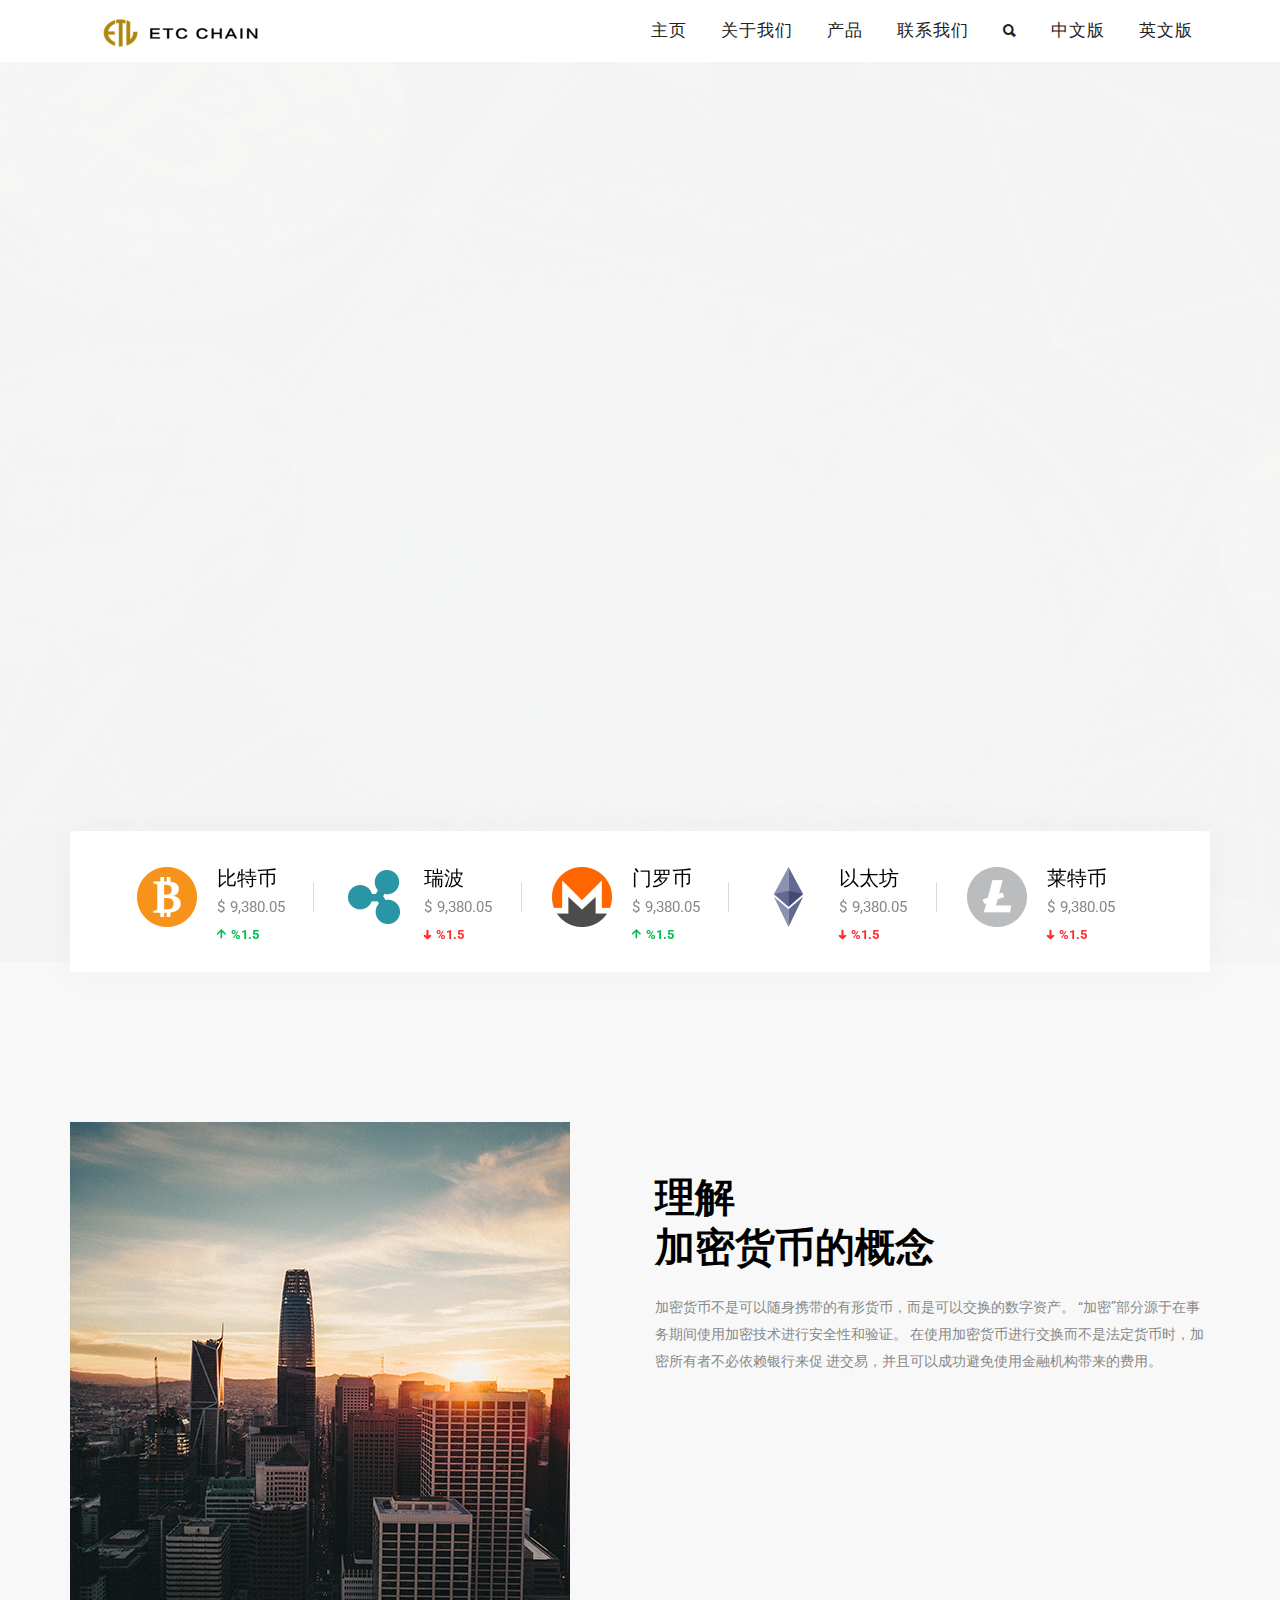
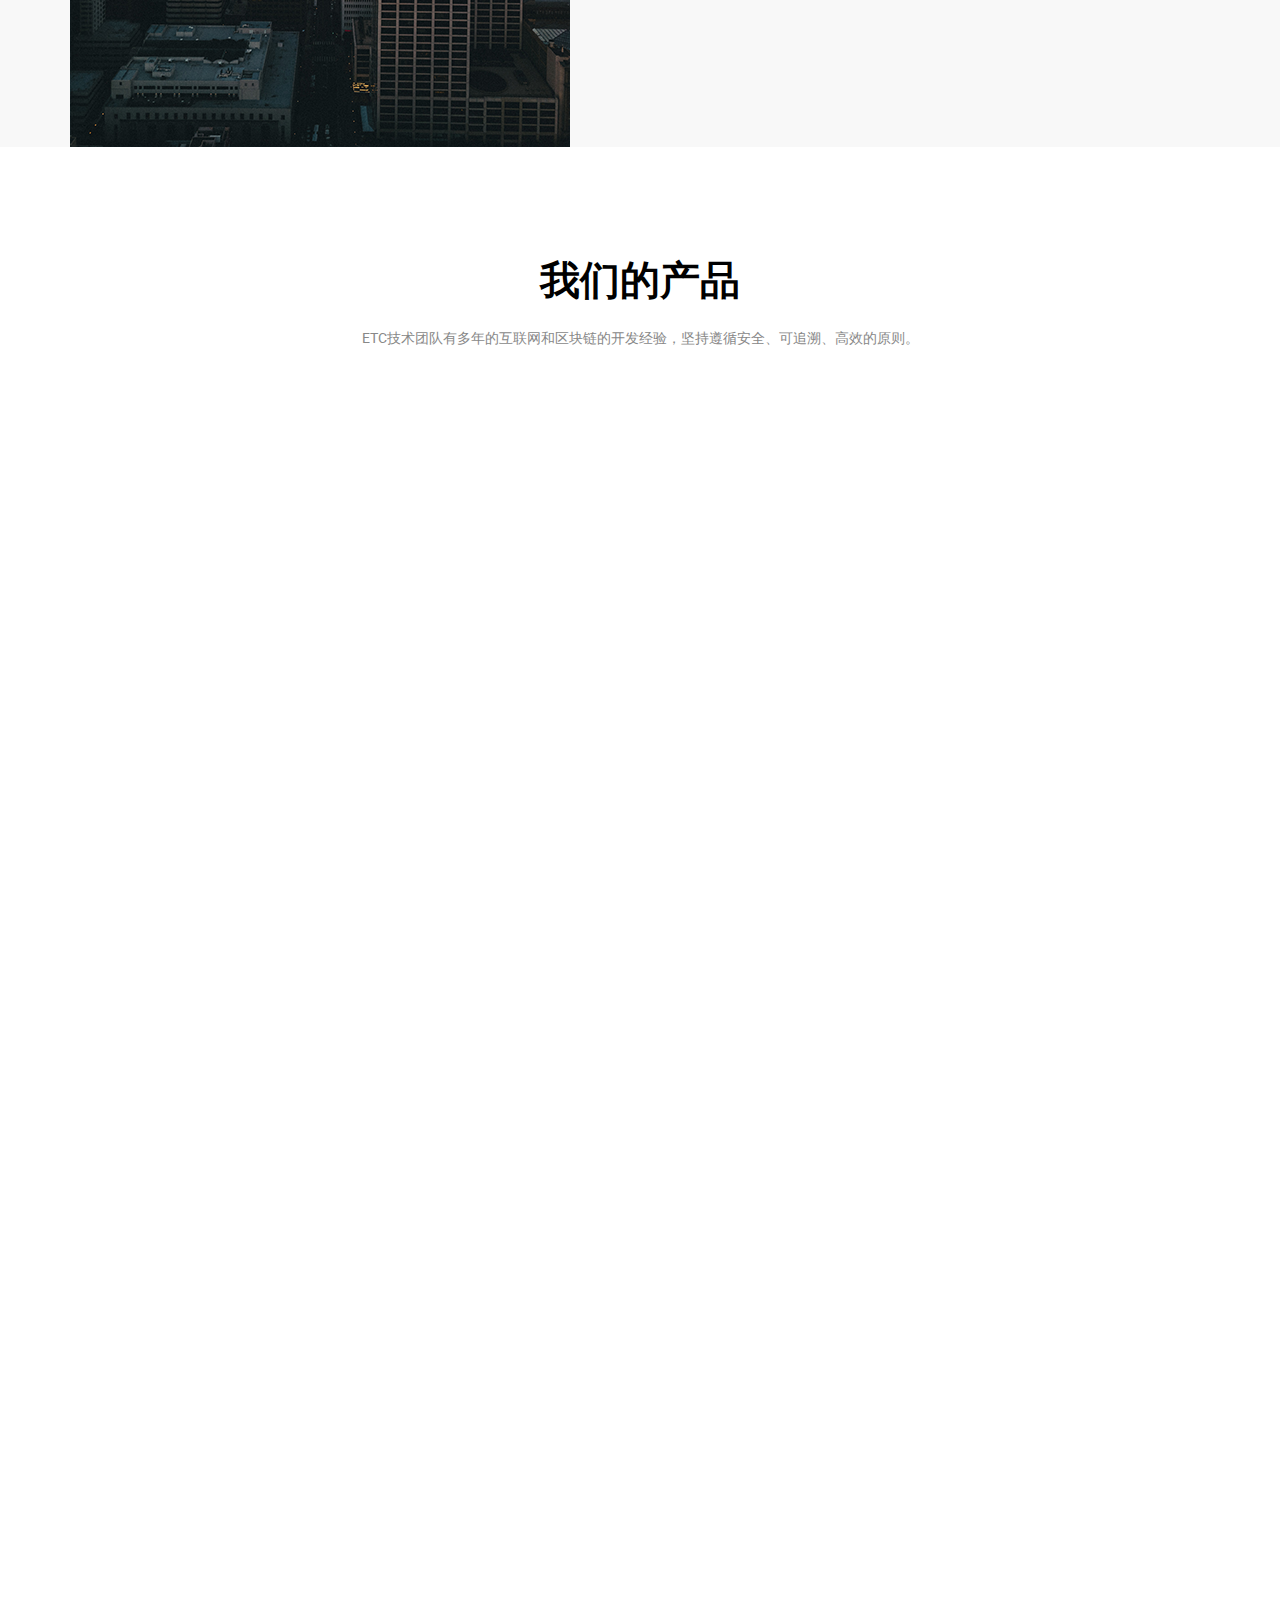
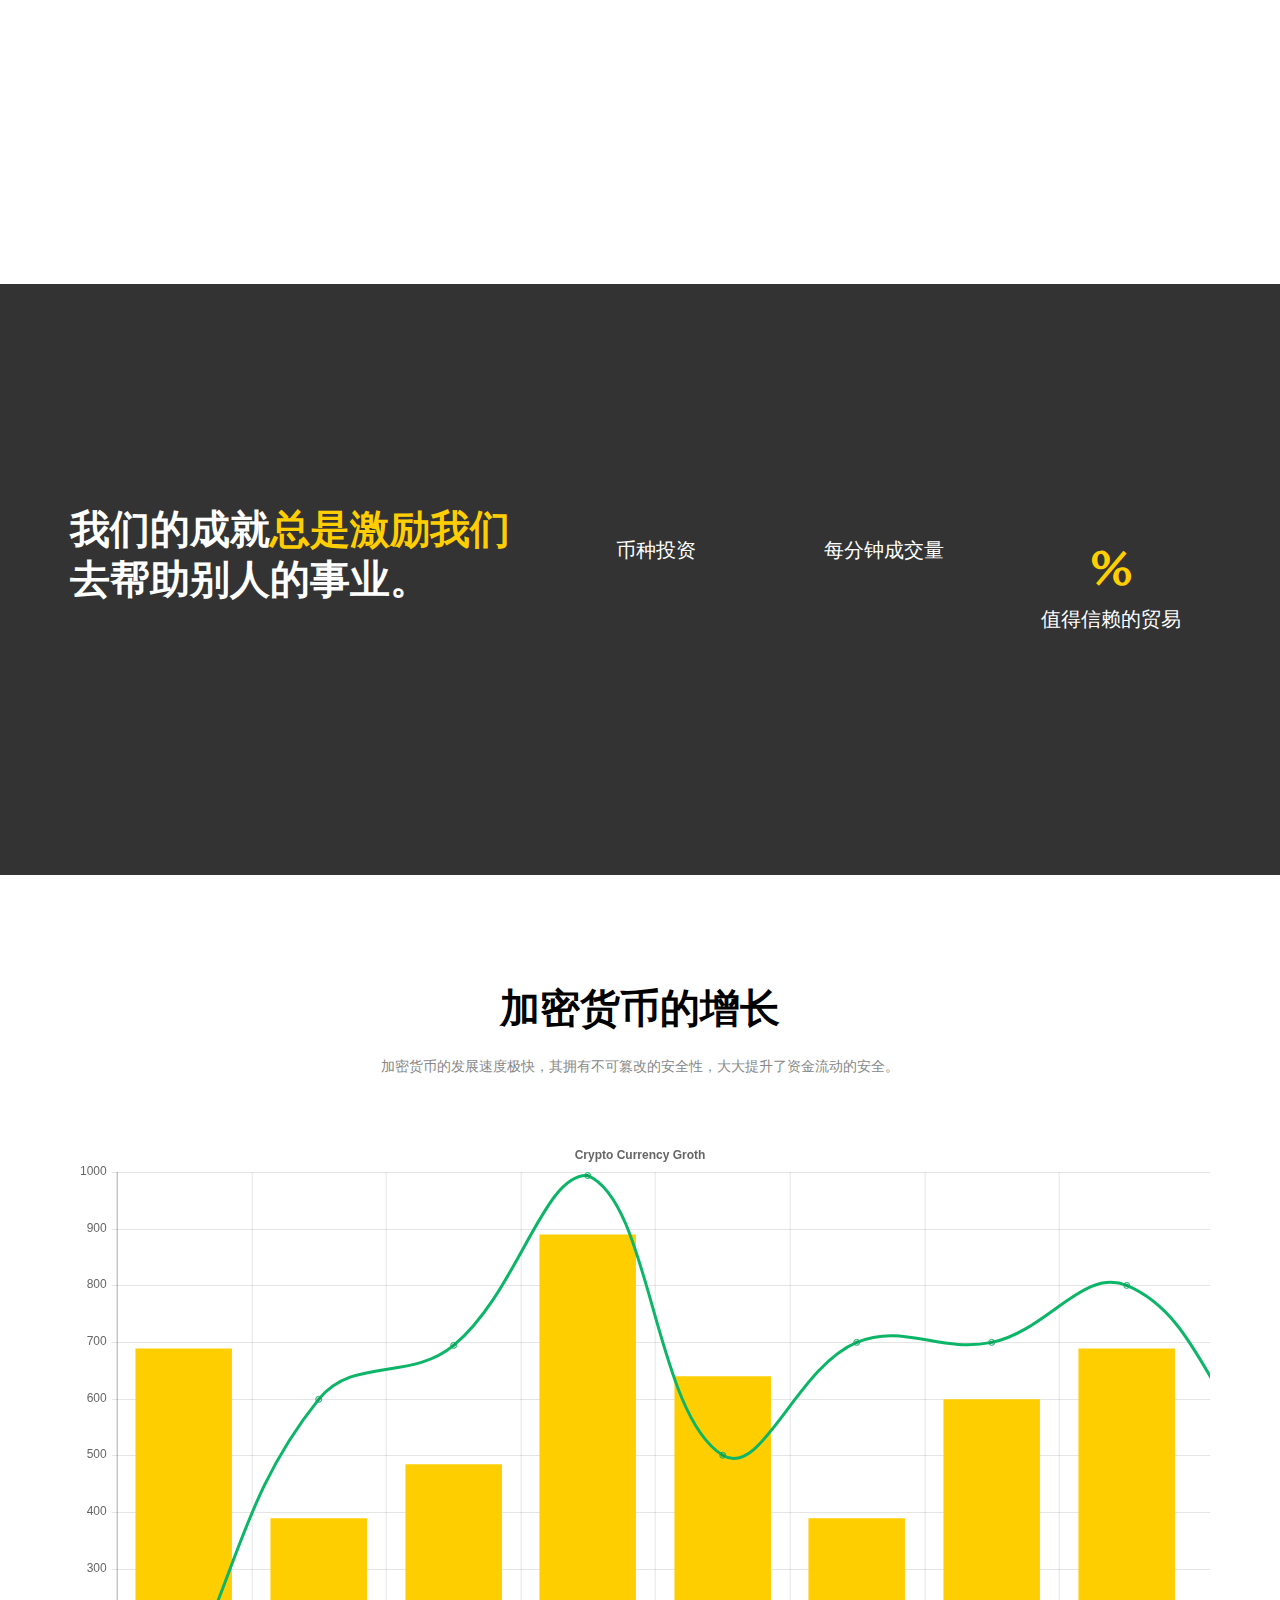
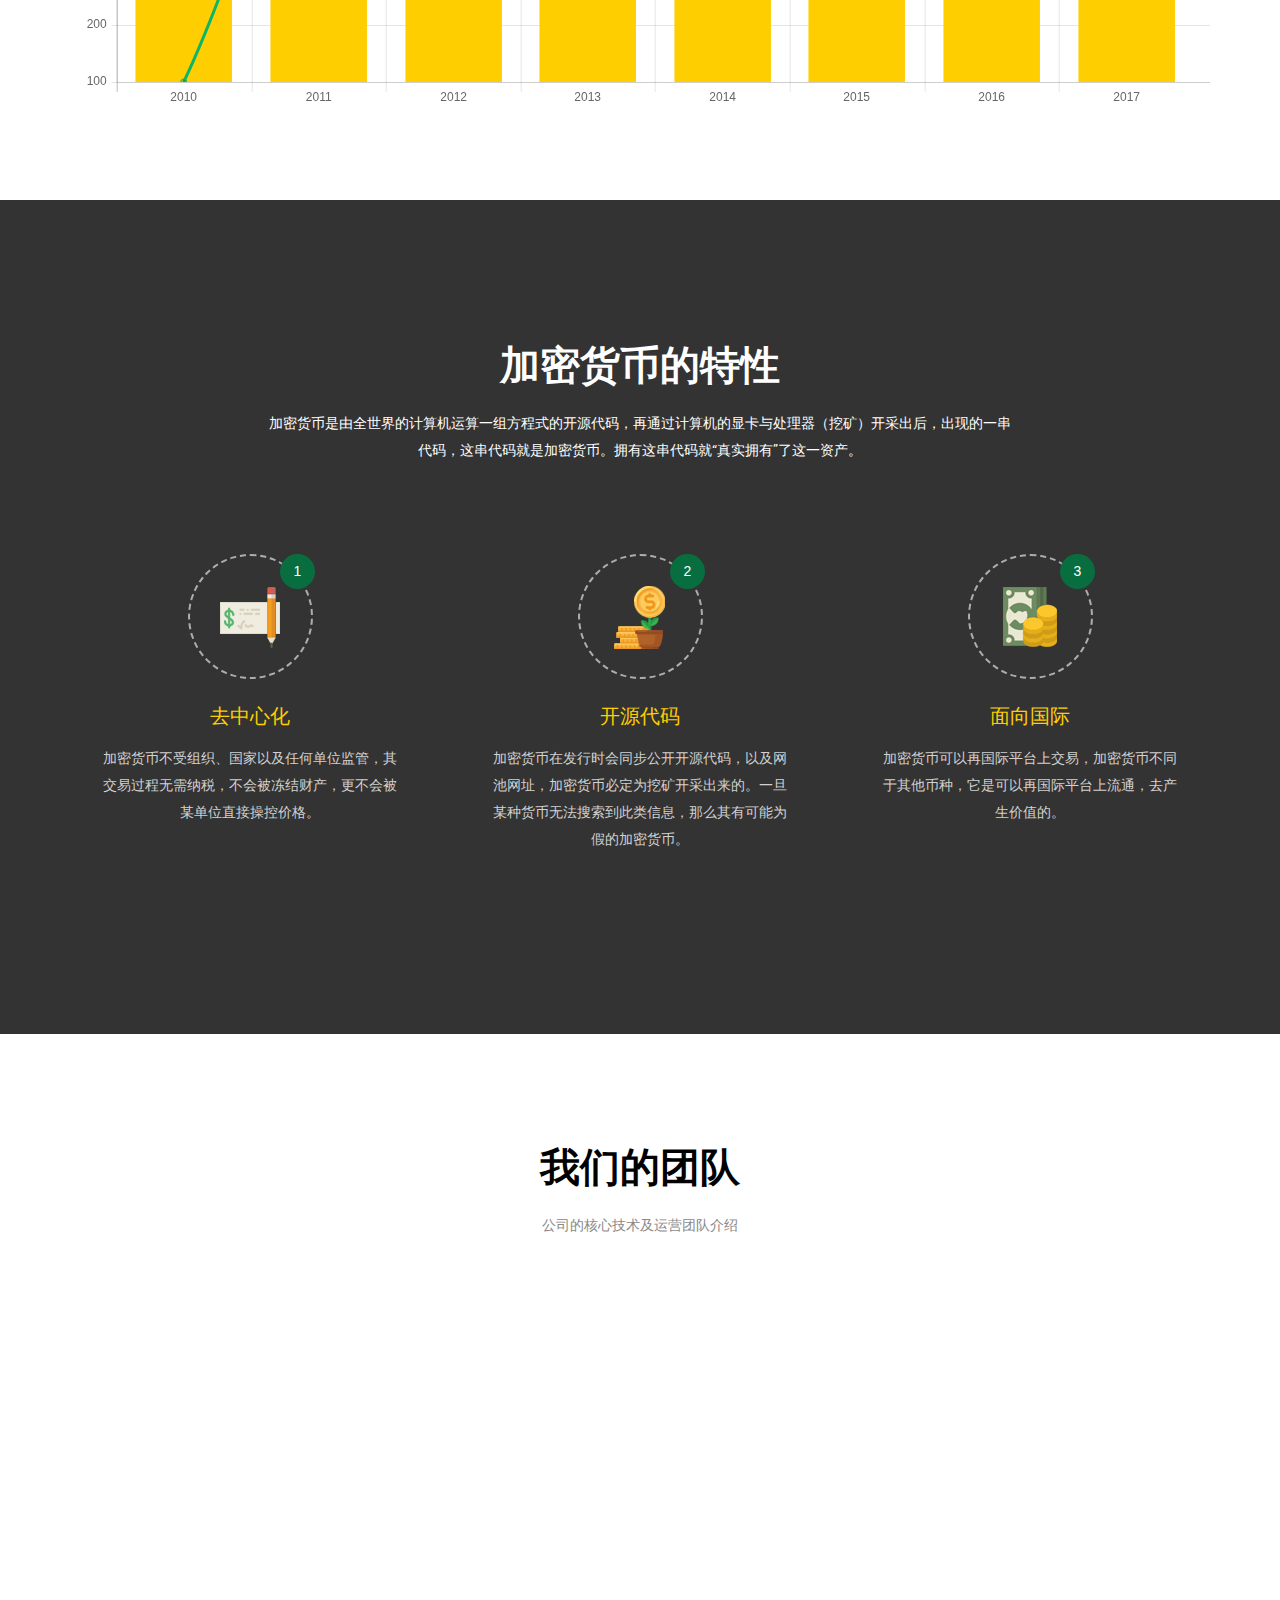
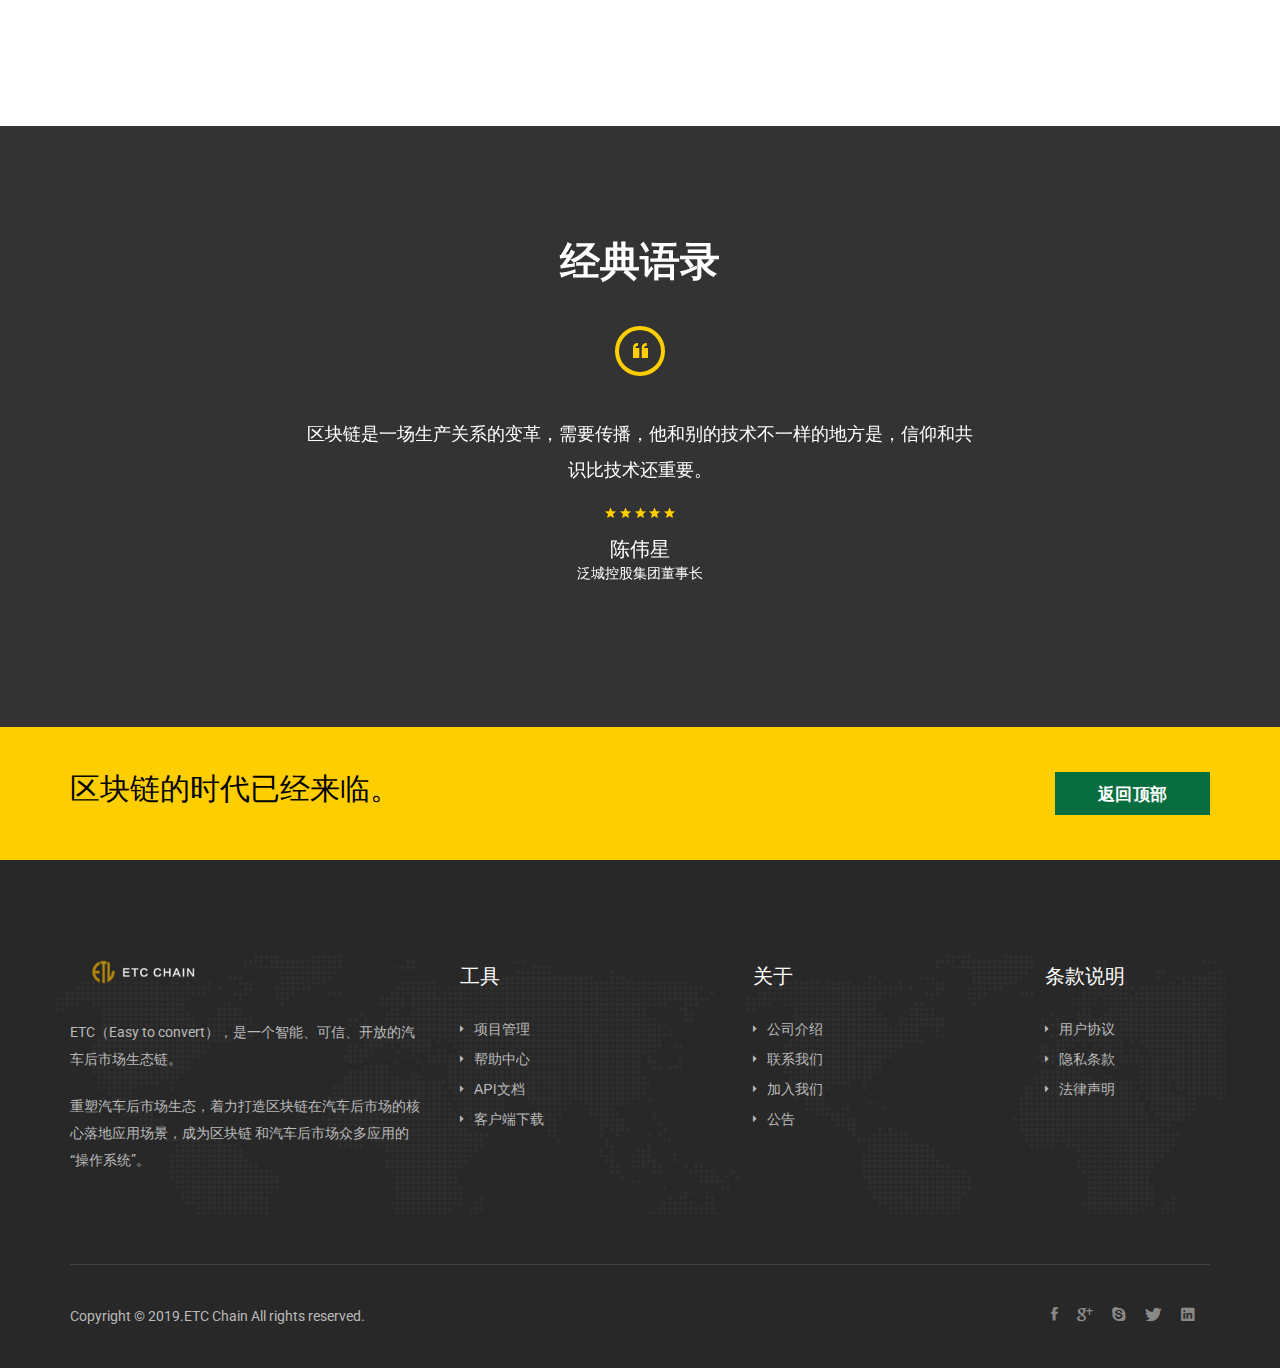
<file: index2.html>
﻿<!DOCTYPE html>
<html lang="en">
<head>
    <meta charset="utf-8">
    <meta http-equiv="x-ua-compatible" content="ie=edge">
    <title>ETC Chain</title>
    <meta name="description" content="">
    <meta name="keywords" content="">
    <meta name="author" content="enroutedigitallab">
    <!--[if IE]><meta http-equiv="X-UA-Compatible" content="IE=edge, chrome=1"><![endif]-->
    <meta name="viewport" content="width=device-width, initial-scale=1">
    <!-- Google Font -->

    <link href="https://fonts.googleapis.com/css?family=Lora:400,400i,700,700i%7CRoboto:300,300i,400,400i,500,500i,700,700i" rel="stylesheet">

    <!-- Bootstrap css-->
    <link rel="stylesheet" href="css/bootstrap.min.css">
    <!-- Font Awesome css-->
    <!--<link rel="stylesheet" href="css/font-awesome.min.css">-->
    <link rel="stylesheet" href="css/ionicons.min.css">
    <!-- animate css-->
    <link rel="stylesheet" href="css/animate.min.css">
    <!-- REVOLUTION SLIDER STYLES -->
    <link rel="stylesheet" type="text/css" href="css/settings.css">
    <link rel="stylesheet" type="text/css" href="css/layers.css">
    <link rel="stylesheet" type="text/css" href="css/navigation.css">
    <!-- Owl Carousel -->
    <link rel="stylesheet" href="css/owl.carousel.min.css">
    <link rel="stylesheet" href="css/owl.theme.default.min.css">
    <!-- custom menu css-->
    <link rel="stylesheet" href="css/custom-menu.css">
    <!-- Style css-->
    <link rel="stylesheet" href="css/style.css">
    <!-- Responsive css-->
    <link rel="stylesheet" href="css/responsive.css">
    <!-- Modernizr js-->
    <script src="js/modernizr-2.8.3.min.js"></script>
</head>
<body>
    <!--Preloader-->
    <div class="preloader">
        <div class="loading"></div>
    </div><!--/.preloader-->
    <!--header-->
    <header class="stricky">
        <div class="input-search-area">
            <div class="container">
                <div class="row">
                    <div class="col-md-12">
                        <form id="contact" action="#">
                            <div class="search-input pr">
                                <input type="text" name="name" placeholder="Search Here....." class="form-control" required="">
                                <button type="submit" class="submit-btn"><i class="ion-search"></i></button>
                            </div>
                        </form>
                    </div>
                </div>
                <div class="close-button">
                    <i class="ion-ios-close-outline"></i>
                </div>
            </div>
        </div>
        <div class="container">
            <div class="row">
                <div class="col-md-12">
                    <nav id="cssmenu">
                        <div class="logo">
                            <a href="index.html"><img src="images/logo1.png" alt=""></a>
                        </div>
                        <div id="head-mobile"></div>
                        <div class="button"></div>
                        <ul class="pull-right header-list">
                            <li><a href="index2.html">主页</a></li>
                            <li><a href="关于我们.html">关于我们</a></li>
                            <li><a href="产品.html">产品</a></li>
                                
                            </li>
                            <li><a href="联系我们.html">联系我们</a></li>
                            <li class="search-option"><a href="#"><i class="ion-search"></i></a></li>
								<li><a href="index2.html" class="language_ch hover_animation">中文版</a></li>
							<li><a href="index.html" class="language_en hover_animation">英文版</a></li>
                        </ul><!--/.pull-right-->
                    </nav><!--/#cssmenu-->
                </div>
            </div>
        </div>
    </header><!--/header-->
    <div class="slider-section">
        <div id="rev_slider_1052_1_wrapper" class="rev_slider_wrapper fullscreen-container" data-alias="web-product-dark122" data-source="gallery">
            <!-- START REVOLUTION SLIDER 5.3.0.2 fullscreen mode -->
            <div id="rev_slider_1052_1" class="rev_slider fullscreenbanner" style="display:none;" data-version="5.3.0.2">
                <ul>	<!-- SLIDE  -->
                    <li data-index="rs-2946" data-transition="fade" data-slotamount="default" data-hideafterloop="0" data-hideslideonmobile="off"  data-easein="default" data-easeout="default" data-masterspeed="1000"  data-rotate="0"  data-fstransition="fade" data-fsmasterspeed="1500" data-fsslotamount="7" data-saveperformance="off"  data-title="Slide" data-param1="" data-param2="" data-param3="" >
                        <!-- MAIN IMAGE -->
                        <img src="images/slider/slide-img.jpg" alt=""  data-bgposition="center center" data-bgfit="cover" data-bgrepeat="no-repeat" class="rev-slidebg" data-no-retina>
                        <!-- LAYERS 1-->
                        <div class="tp-caption tp-resizeme"
                             id="slide-2946-layer-7"
                             data-x="['middle','middle','middle','middle']"
                             data-hoffset="['-222','-100',0,'0']"
                             data-y="['middle','middle','middle','middle']"
                             data-voffset="['-150','-150','-80','-80']"
                             data-fontsize="['68','68','60','60']"
                             data-lineheight="['75','75','60','60']"
                             data-width="['700','700','none','none']"
                             data-height="none"
                             data-whitespace="nowrap"
                             data-type="text"
                             data-responsive_offset="on"
                             data-frames='[{"from":"x:-50px;opacity:0;","speed":1000,"to":"o:1;","delay":1000,"ease":"Power2.easeOut"},{"delay":"wait","speed":1500,"to":"opacity:0;","ease":"Power4.easeIn"}]'
                             data-textAlign="['left','left','left','left']"
                             data-paddingtop="[0,0,0,0]"
                             data-paddingright="[0,0,0,0]"	
                             data-paddingbottom="[0,0,0,0]"
                             data-paddingleft="[0,0,0,0]"
                             style="z-index: 5; white-space: nowrap; text-transform: capitalize; color: #fff; font-family: 'Lora', serif; font-weight: 700;">了解</div>
                        <!-- LAYER NR. 2 -->
                        <div class="tp-caption tp-resizeme"
                             id="slide-2946-layer-10"
                             data-x="['middle','middle','middle','middle']"
                             data-hoffset="['-222','-100',0,'0']"
                             data-y="['middle','middle','middle','middle']"
                             data-voffset="['-70','-70','-10','-10']"
                             data-fontsize="['68','68','60','60']"
                             data-lineheight="['75','75','60','60']"
                             data-width="['700','700','none','none']"
                             data-height="none"
                             data-whitespace="nowrap"
                             data-type="text"
                             data-responsive_offset="on"
                             data-frames='[{"from":"x:-50px;opacity:0;","speed":1000,"to":"o:1;","delay":1250,"ease":"Power2.easeOut"},{"delay":"wait","speed":1500,"to":"opacity:0;","ease":"Power4.easeIn"}]'
                             data-textAlign="['left','left','left','left']"
                             data-paddingtop="[0,0,0,0]"
                             data-paddingright="[0,0,0,0]"
                             data-paddingbottom="[0,0,0,0]"
                             data-paddingleft="[0,0,0,0]"
                            style="z-index: 5; white-space: nowrap; text-transform: capitalize; color: #fff; font-family: 'Lora', serif; font-weight: 700;">加密货币</div>
                        <!-- LAYER NR. 3 -->
                        <div class="tp-caption tp-resizeme"
                             id="slide-2946-layer-9"
                             data-x="['middle','middle','middle','middle']"
                             data-hoffset="['-222','-100',0,'0']"
                             data-y="['middle','middle','middle','middle']"
                             data-voffset="['30','30','55','55']"
                             data-fontsize="['18','18','14','14']"
                             data-lineheight="['33','33','22','22']"
                             data-width="['700','700','none','none']"
                             data-height="none"
                             data-whitespace="nowrap"
                             data-type="text"
                             data-responsive_offset="on"
                             data-frames='[{"from":"x:-50px;opacity:0;","speed":1000,"to":"o:1;","delay":1500,"ease":"Power2.easeOut"},{"delay":"wait","speed":1500,"to":"opacity:0;","ease":"Power4.easeIn"}]'
                             data-textAlign="['left','left','left','left']"
                             data-paddingtop="[0,0,0,0]"
                             data-paddingright="[0,0,0,0]"
                             data-paddingbottom="[0,0,0,0]"
                             data-paddingleft="[0,0,0,0]"
                             style="z-index: 5; white-space: nowrap; font-family: 'Roboto', sans-serif; color: #fff;">加密货币是一种使用密码学原理来确保交易安全<br>
                            及控制交易单位创造的交易媒介。<br>
                            加密货币是数字货币（或称虚拟货币）的一种。</div>
                        <!-- LAYER NR. 4 -->
                        <div class="tp-caption  tp-resizeme"
                             id="slide-2946-layer-8"
                             data-x="['middle','middle','middle','middle']"
                             data-hoffset="['-544','-422',0,'0']"
                             data-y="['middle','middle','middle','middle']"
                             data-voffset="['140','140','140','140']"
                             data-width="['48','48','150','150']"
                             data-height="['48','48','48','48']"
                             data-whitespace="nowrap"
                             data-type="text"
                             data-actions='[{"event":"click","action":"jumptoslide","slide":"rs-2947","delay":""}]'
                             data-responsive_offset="on"
                             data-responsive="off"
                             data-frames='[{"from":"x:-50px;opacity:0;","speed":1000,"to":"o:1;","delay":1750,"ease":"Power2.easeOut"},{"delay":"wait","speed":1500,"to":"opacity:0;","ease":"Power4.easeIn"},{"frame":"hover","speed":"300","ease":"Linear.easeNone","to":"o:1;rX:0;rY:0;rZ:0;z:0;","style":"c:rgba(51, 51, 51, 1.00);bw:2px 2px 2px 2px;"}]'
                             data-textAlign="['center','center','center','center']"
                             data-paddingtop="[0,0,0,0]"
                             data-paddingright="[0,0,0,0]"
                             data-paddingbottom="[0,0,0,0]"
                             data-paddingleft="[0,0,0,0]" style="z-index: 5; text-transform: capitalize; white-space: nowrap; font-family: 'Lora', serif; font-weight: 700;">
                            <a style="color: #222;" href="产品.html" class="cryptod-button-warning">了解更多</a>
                        </div>
                    </li>
                    <li data-index="rs-2947" data-transition="fade" data-slotamount="default" data-hideafterloop="0" data-hideslideonmobile="off"  data-easein="default" data-easeout="default" data-masterspeed="1000"  data-rotate="0"  data-fstransition="fade" data-fsmasterspeed="1500" data-fsslotamount="7" data-saveperformance="off"  data-title="Slide" data-param1="" data-param2="" data-param3="" >

                        <!-- MAIN IMAGE -->
                        <img src="images/slider/slide-img-2.jpg" alt=""  data-bgposition="center center" data-bgfit="cover" data-bgrepeat="no-repeat" class="rev-slidebg" data-no-retina>
                        <!-- LAYERS 1-->
                            <div class="tp-caption tp-resizeme"
                                 id="slide-2947-layer-7"
                                 data-x="['middle','middle','middle','middle']"
                                 data-hoffset="['-222','-100',0,'0']"
                                 data-y="['middle','middle','middle','middle']"
                                 data-voffset="['-150','-150','-80','-80']"
                                 data-fontsize="['76','76','60','60']"
                                 data-lineheight="['75','75','60','60']"
                                 data-width="['700','700','none','none']"
                                 data-height="none"
                                 data-whitespace="nowrap"
                                 data-type="text"
                                 data-responsive_offset="on"
                                 data-frames='[{"from":"x:-50px;opacity:0;","speed":1000,"to":"o:1;","delay":1000,"ease":"Power2.easeOut"},{"delay":"wait","speed":1500,"to":"opacity:0;","ease":"Power4.easeIn"}]'
                                 data-textAlign="['left','left','left','left']"
                                 data-paddingtop="[0,0,0,0]"
                                 data-paddingright="[0,0,0,0]"
                                 data-paddingbottom="[0,0,0,0]"
                                 data-paddingleft="[0,0,0,0]"
                                 style="z-index: 5; white-space: nowrap; text-transform: capitalize; color: #fff; font-family: 'Lora', serif; font-weight: 700;">欢迎来到</div>
                            <!-- LAYER NR. 2 -->
                            <div class="tp-caption tp-resizeme"
                                 id="slide-2947-layer-10"
                                 data-x="['middle','middle','middle','middle']"
                                 data-hoffset="['-222','-100',0,'0']"
                                 data-y="['middle','middle','middle','middle']"
                                 data-voffset="['-70','-70','-10','-10']"
                                 data-fontsize="['76','76','60','60']"
                                 data-lineheight="['75','75','60','60']"
                                 data-width="['700','700','none','none']"
                                 data-height="none"
                                 data-whitespace="nowrap"
                                 data-type="text"
                                 data-responsive_offset="on"
                                 data-frames='[{"from":"x:-50px;opacity:0;","speed":1000,"to":"o:1;","delay":1250,"ease":"Power2.easeOut"},{"delay":"wait","speed":1500,"to":"opacity:0;","ease":"Power4.easeIn"}]'
                                 data-textAlign="['left','left','left','left']"
                                 data-paddingtop="[0,0,0,0]"
                                 data-paddingright="[0,0,0,0]"
                                 data-paddingbottom="[0,0,0,0]"
                                 data-paddingleft="[0,0,0,0]"
                                style="z-index: 5; white-space: nowrap; text-transform: capitalize; color: #fff; font-family: 'Lora', serif; font-weight: 700;">货币的未来</div>
                            <!-- LAYER NR. 3 -->
                            <div class="tp-caption tp-resizeme"
                                 id="slide-2947-layer-9"
                                 data-x="['middle','middle','middle','middle']"
                                 data-hoffset="['-222','-100',0,'0']"
                                 data-y="['middle','middle','middle','middle']"
                                 data-voffset="['30','30','55','55']"
                                 data-fontsize="['18','18','14','14']"
                                 data-lineheight="['33','33','22','22']"
                                 data-width="['700','700','none','none']"
                                 data-height="none"
                                 data-whitespace="nowrap"
                                 data-type="text"
                                 data-responsive_offset="on"
                                 data-frames='[{"from":"x:-50px;opacity:0;","speed":1000,"to":"o:1;","delay":1500,"ease":"Power2.easeOut"},{"delay":"wait","speed":1500,"to":"opacity:0;","ease":"Power4.easeIn"}]'
                                 data-textAlign="['left','left','left','left']"
                                 data-paddingtop="[0,0,0,0]"
                                 data-paddingright="[0,0,0,0]"
                                 data-paddingbottom="[0,0,0,0]"
                                 data-paddingleft="[0,0,0,0]" style="z-index: 5; white-space: nowrap; font-family: 'Roboto', sans-serif; color: #fff;">经济往往会经历繁荣和艰辛的时期。只要经济情况稳定，就不需要独立的货币。<br>
                                但在政府和银行信任度较低的地方，<br>
                                加密货币往往会繁荣发展。</div>
                            <!-- LAYER NR. 4 -->
                            <div class="tp-caption  tp-resizeme"
                                 id="slide-2947-layer-8"
                                 data-x="['middle','middle','middle','middle']"
                                 data-hoffset="['-544','-422',0,'0']"
                                 data-y="['middle','middle','middle','middle']"
                                 data-voffset="['140','140','140','140']"
                                 data-width="['48','48','150','150']"
                                 data-height="['48','48','48','48']"
                                 data-whitespace="nowrap"
                                 data-type="text"
                                 data-actions='[{"event":"click","action":"jumptoslide","slide":"rs-2947","delay":""}]'
                                 data-responsive_offset="on"
                                 data-responsive="off"
                                 data-frames='[{"from":"x:-50px;opacity:0;","speed":1000,"to":"o:1;","delay":1750,"ease":"Power2.easeOut"},{"delay":"wait","speed":1500,"to":"opacity:0;","ease":"Power4.easeIn"},{"frame":"hover","speed":"300","ease":"Linear.easeNone","to":"o:1;rX:0;rY:0;rZ:0;z:0;","style":"c:rgba(51, 51, 51, 1.00);bw:2px 2px 2px 2px;"}]'
                                 data-textAlign="['center','center','center','center']"
                                 data-paddingtop="[0,0,0,0]"
                                 data-paddingright="[0,0,0,0]"
                                 data-paddingbottom="[0,0,0,0]"
                                 data-paddingleft="[0,0,0,0]" style="z-index: 5; text-transform: capitalize; white-space: nowrap; font-family: 'Lora', serif; font-weight: 700;">
                                <a style="color: #222;" href="产品.html" class="cryptod-button-warning">了解更多</a>
                            </div>
                    </li>
                </ul>
                <div class="tp-bannertimer tp-bottom" style="visibility: hidden !important;">
                </div>
            </div>
        </div><!--/.container-->
    </div><!-- END REVOLUTION SLIDER -->
    <section class="cryptocurrency-section">
        <div class="container">
            <div class="row">
                <div class="col-md-12">
                    <div class="cryptocurrency-slide custom-nav owl-carousel owl-theme boxshadow wow fadeInUp" data-wow-duration="1.5s" data-wow-delay=".6s">
                        <div class="currency-price pr">
                            <div class="image">
                                <img src="images/icon/bitcoin.png" alt="">
                            </div>
                            <div class="text-content">
                                <h4><a href="">比特币</a></h4>
                                <p class="dolar">9,380.05</p>
                                <p class="price-up"><span>%1.5</span></p>
                            </div>
                        </div><!--/.currency-price-->
                        <div class="currency-price pr">
                            <div class="image">
                                <img src="images/icon/ripple.png" alt="">
                            </div>
                            <div class="text-content">
                                <h4><a href="">瑞波</a></h4>
                                <p class="dolar">9,380.05</p>
                                <p class="price-down"><span>%1.5</span></p>
                            </div>
                        </div><!--/.currency-price-->
                        <div class="currency-price pr">
                            <div class="image">
                                <img src="images/icon/monero.png" alt="">
                            </div>
                            <div class="text-content">
                                <h4><a href="">门罗币</a></h4>
                                <p class="dolar">9,380.05</p>
                                <p class="price-up"><span>%1.5</span></p>
                            </div>
                        </div><!--/.currency-price-->
                        <div class="currency-price pr">
                            <div class="image">
                                <img src="images/icon/ethereum.png" alt="">
                            </div>
                            <div class="text-content">
                                <h4><a href="">以太坊</a></h4>
                                <p class="dolar">9,380.05</p>
                                <p class="price-down"><span>%1.5</span></p>
                            </div>
                        </div><!--/.currency-price-->
                        <div class="currency-price pr">
                            <div class="image">
                                <img src="images/icon/litecoin.png" alt="">
                            </div>
                            <div class="text-content">
                                <h4><a href="">莱特币</a></h4>
                                <p class="dolar">9,380.05</p>
                                <p class="price-down"><span>%1.5</span></p>
                            </div>
                        </div><!--/.currency-price-->
                        <div class="currency-price pr">
                            <div class="image">
                                <img src="images/icon/bitcoin.png" alt="">
                            </div>
                            <div class="text-content">
                                <h4><a href="">比特币</a></h4>
                                <p class="dolar">9,380.05</p>
                                <p class="price-up"><span>%1.5</span></p>
                            </div>
                        </div><!--/.currency-price-->
                        <div class="currency-price pr">
                            <div class="image">
                                <img src="images/icon/ripple.png" alt="">
                            </div>
                            <div class="text-content">
                                <h4><a href="">瑞波</a></h4>
                                <p class="dolar">9,380.05</p>
                                <p class="price-up"><span>%1.5</span></p>
                            </div>
                        </div><!--/.currency-price-->
                        <div class="currency-price pr">
                            <div class="image">
                                <img src="images/icon/monero.png" alt="">
                            </div>
                            <div class="text-content">
                                <h4><a href="">门罗币</a></h4>
                                <p class="dolar">9,380.05</p>
                                <p class="price-down"><span>%1.5</span></p>
                            </div>
                        </div><!--/.currency-price-->
                        <div class="currency-price pr">
                            <div class="image">
                                <img src="images/icon/ethereum.png" alt="">
                            </div>
                            <div class="text-content">
                                <h4><a href="">以太坊</a></h4>
                                <p class="dolar">9,380.05</p>
                                <p class="price-down"><span>%1.5</span></p>
                            </div>
                        </div><!--/.currency-price-->
                        <div class="currency-price pr">
                            <div class="image">
                                <img src="images/icon/litecoin.png" alt="">
                            </div>
                            <div class="text-content">
                                <h4><a href="">莱特币</a></h4>
                                <p class="dolar">9,380.05</p>
                                <p class="price-up"><span>%1.5</span></p>
                            </div>
                        </div><!--/.currency-price-->
                        <div class="currency-price pr">
                            <div class="image">
                                <img src="images/icon/bitcoin.png" alt="">
                            </div>
                            <div class="text-content">
                                <h4><a href="">比特币</a></h4>
                                <p class="dolar">9,380.05</p>
                                <p class="price-down"><span>%1.5</span></p>
                            </div>
                        </div><!--/.currency-price-->
                    </div><!--/.cryptocurrency slider-->
                </div>
            </div><!--/.row-->
        </div><!--/.container-->
    </section><!--/.curency section-->

    <section class="bg-deep about-section">
        <div class="container">
            <div class="row row-eq-height">
                <div class="col-md-6 col-sm-6">
                    <div class="about-inner">
                        <div class="image">
                            <img class="img-responsive" src="images/blog/pro1.png" alt="">
                        </div>
                    </div><!--/.about-inner-->
                </div>
                <div class="col-md-6 col-sm-6">
                    <div class="about-inner-text-content">
                        <div>
                            <h2>理解<br>加密货币的概念</h2>
                        </div>
                        <div class="about-inner">
                            <p class="text">加密货币不是可以随身携带的有形货币，而是可以交换的数字资产。
                                “加密”部分源于在事务期间使用加密技术进行安全性和验证。
                                在使用加密货币进行交换而不是法定货币时，加密所有者不必依赖银行来促
                                进交易，并且可以成功避免使用金融机构带来的费用。</p>
                        </div>
                    </div><!--/.about-inner-text-content-->
                </div>
            </div><!--/.row-->
        </div><!--/.container-->
    </section><!--/.about-section-->

    <section class="section-padding">
        <div class="container">
            <div class="row">
                <div class="col-md-12">
                    <div class="section-head text-center">
                        <h2>我们的产品</h2>
                        <p>ETC技术团队有多年的互联网和区块链的开发经验，坚持遵循安全、可追溯、高效的原则。</p>
                    </div><!--/.section-head-->
                </div>
            </div>
            <div class="row row-eq-height">
                <div class="col-md-4 col-sm-6">
                    <div class="blog boxshadow wow fadeIn" data-wow-duration="1.5s" data-wow-delay=".3s">
                        <div class="image pr">
                            <img class="img-responsive" src="images/blog/product-1.jpg" alt="">
                            <div class="overlay"></div>
                        </div>
                        <div class="text-content">
                            <h4><a href="产品.html#pro1">供应链-应收款融资</a></h4>
                            <p>满足借款人因应收款占用造成短期流动资金不足的融资需求，优化客户财务报表。</p>
                        </div><!--/.text-content-->
                    </div><!--/.blog-->
                </div>
                <div class="col-md-4 col-sm-6">
                    <div class="blog boxshadow wow fadeIn" data-wow-duration="1.5s" data-wow-delay=".6s">
                        <div class="image pr">
                            <img class="img-responsive" src="images/blog/product-2.jpg" alt="">
                            <div class="overlay"></div>
                        </div>
                        <div class="text-content">
                            <h4><a href="产品.html#pro2">供应链-票据融资</a></h4>
                            <p>让票据持有人能够快速地利用票据进行融资提高了票据流转的高效性和安全性。</p>
                        </div><!--/.text-content-->
                    </div><!--/.blog-->
                </div>
                <div class="col-md-4 col-sm-6">
                    <div class="blog boxshadow wow fadeIn" data-wow-duration="1.5s" data-wow-delay=".3s">
                        <div class="image pr">
                            <img class="img-responsive" src="images/blog/product-3.jpg" alt="">
                            <div class="overlay"></div>
                        </div>
                        <div class="text-content">
                            <h4><a href="产品.html#pro3">供应链-授信融资</a></h4>
                            <p>真实记录企业信用信息，借款方便灵活；降低企业筹资成本，提高财务工作效率。</p>
                        </div><!--/.text-content-->
                    </div><!--/.blog-->
                </div>
            </div><!--/.row-->
        </div><!--/.container-->
		
		<div class="container">
            <div class="row row-eq-height">
                <div class="col-md-4 col-sm-6">
                    <div class="blog boxshadow wow fadeIn" data-wow-duration="1.5s" data-wow-delay=".3s">
                        <div class="image pr">
                            <img class="img-responsive" src="images/blog/product-4.jpg" alt="">
                            <div class="overlay"></div>
                        </div>
                        <div class="text-content">
                            <h4><a href="产品.html#pro4">区块链合同存证</a></h4>
                            <p>在线签订合同，使用电子签名技术保证合同具有法律效力，合同记录真实可靠。</p>
                        </div><!--/.text-content-->
                    </div><!--/.blog-->
                </div>
                <div class="col-md-4 col-sm-6">
                    <div class="blog boxshadow wow fadeIn" data-wow-duration="1.5s" data-wow-delay=".6s">
                        <div class="image pr">
                            <img class="img-responsive" src="images/blog/product-5.jpg" alt="">
                            <div class="overlay"></div>
                        </div>
                        <div class="text-content">
                            <h4><a href="产品.html#pro5">预付卡系统</a></h4>
                            <p>整合多家商户资源，让用户方便地使用一个APP在不同地店家间兑换服务。</p>
                        </div><!--/.text-content-->
                    </div><!--/.blog-->
                </div>
                <div class="col-md-4 col-sm-6">
                    <div class="blog boxshadow wow fadeIn" data-wow-duration="1.5s" data-wow-delay=".3s">
                        <div class="image pr">
                            <img class="img-responsive" src="images/blog/product-6.jpg" alt="">
                            <div class="overlay"></div>
                        </div>
                        <div class="text-content">
                            <h4><a href="产品.html#pro6">资产数字化</a></h4>
                            <p>将实体资产通过智能数字化的方式更加便利的进行资源共享。</p>
                        </div><!--/.text-content-->
                    </div><!--/.blog-->
                </div>
            </div><!--/.row-->
        </div><!--/.container-->
		
		<div class="container">
            <div class="row row-eq-height">
                <div class="col-md-4 col-sm-6">
                    <div class="blog boxshadow wow fadeIn" data-wow-duration="1.5s" data-wow-delay=".3s">
                        <div class="image pr">
                            <img class="img-responsive" src="images/blog/product-7.jpg" alt="">
                            <div class="overlay"></div>
                        </div>
                        <div class="text-content">
                            <h4><a href="产品.html#pro7">积分联盟系统</a></h4>
                            <p>使用区块链技术记录积分的信息，让积分有效地流通，提升积分利用率。</p>
                        </div><!--/.text-content-->
                    </div><!--/.blog-->
                </div>
                <div class="col-md-4 col-sm-6">	
                    <div class="blog boxshadow wow fadeIn" data-wow-duration="1.5s" data-wow-delay=".6s">
                        <div class="image pr">
                            <img class="img-responsive" src="images/blog/product-8.jpg" alt="">
                            <div class="overlay"></div>
                        </div>
                        <div class="text-content">
                            <h4><a href="产品.html#pro8">商品生命周期跟踪</a></h4>
                            <p>从商品的预告、生产到配送都写入区块链内最大程度地保证商品质量可控。</p>
                        </div><!--/.text-content-->
                    </div><!--/.blog-->
                </div>
                
            </div><!--/.row-->
        </div><!--/.container-->
		
    </section><!--/.cryptocurrency-->
	
	
	

    <div id="counter" class="counter-section section-padding">
        <div class="container">
            <div class="row">
                <div class="col-md-5 col-sm-12">
                    <div class="achivement">
                        <h2>我们的成就<span>总是激励我们</span> 去帮助别人的事业。</h2>
                    </div><!--/.achivement-->
                </div>
                <div class="col-md-7">
                    <div class="row">
                        <div class="col-md-4 col-sm-4 col-xs-12">
                            <div class="counter-up">
                                <div class="counter-value" data-count="1000">
                                </div>
                                <h4><a href="">币种投资</a></h4>
                            </div><!--/.counter-up-->
                        </div>
                        <div class="col-md-4 col-sm-4 col-xs-12">
                            <div class="counter-up">
                                <div class="counter-value" data-count="72">
                                </div>
                                <h4><a href="">每分钟成交量</a></h4>
                            </div><!--/.counter-up-->
                        </div>
                        <div class="col-md-4 col-sm-4 col-xs-12">
                            <div class="counter-up">
                                <div class="counter-value" data-count="100">
                                    %
                                </div>
                                <h4><a href="">值得信赖的贸易</a></h4>
                            </div><!--/.counter-up-->
                        </div>
                    </div>
                </div>
            </div><!--/.row-->
        </div><!--/.container-->
    </div><!--/#counter-->

    <section class="section-padding">
        <div class="container">
            <div class="row">
                <div class="col-md-12">
                    <div class="section-head text-center">
                        <h2>加密货币的增长</h2>
                        <p>加密货币的发展速度极快，其拥有不可篡改的安全性，大大提升了资金流动的安全。</p>
                    </div>
                </div>
            </div>
            <div class="row">
                <div class="col-md-12">
                    <canvas id="mixed-chart"></canvas>
                </div>
            </div>
        </div>
    </section><!--/.section-padding-->

    <section class="parallax-section section-padding">
        <div class="container">
            <div class="row">
                <div class="col-md-12">
                    <div class="section-head text-center">
                        <h2 class="title-white">加密货币的特性</h2>
                        <p class="title-white">  加密货币是由全世界的计算机运算一组方程式的开源代码，再通过计算机的显卡与处理器（挖矿）开采出后，出现的一串代码，这串代码就是加密货币。拥有这串代码就“真实拥有”了这一资产。</p>
                    </div>
                </div>
            </div>
            <div class="row row-eq-height">
                <div class="col-md-4 col-sm-6">
                    <div class="service-process text-center">
                        <div class="icon-icon pr">
                            <span><img src="images/icon/wallet.png" alt=""></span>
                            <span class="process-one">1</span>
                        </div>
                        <div class="text-content">
                            <h4><a href="">去中心化</a></h4>
                            <p>加密货币不受组织、国家以及任何单位监管，其交易过程无需纳税，不会被冻结财产，更不会被某单位直接操控价格。</p>
                        </div>
                    </div><!--/.service-process-->
                </div>
                <div class="col-md-4 col-sm-6">
                    <div class="service-process text-center">
                        <div class="icon-icon pr">
                            <img src="images/icon/invest.png" alt="">
                            <span class="process-one">2</span>
                        </div>
                        <div class="text-content">
                            <h4><a href="">开源代码</a></h4>
                            <p>加密货币在发行时会同步公开开源代码，以及网池网址，加密货币必定为挖矿开采出来的。一旦某种货币无法搜索到此类信息，那么其有可能为假的加密货币。</p>
                        </div>
                    </div><!--/.service-process-->
                </div>
                <div class="col-md-4 col-sm-6">
                    <div class="service-process text-center">
                        <div class="icon-icon pr">
                            <img src="images/icon/sale.png" alt="">
                            <span class="process-one">3</span>
                        </div>
                        <div class="text-content">
                            <h4><a href="">面向国际</a></h4>
                            <p>加密货币可以再国际平台上交易，加密货币不同于其他币种，它是可以再国际平台上流通，去产生价值的。</p>
                        </div>
                    </div><!--/.service-process-->
                </div>
            </div><!--/.row-->
        </div><!--/.container-->
    </section><!--/.parallax section-->

    <section class="section-padding">
        <div class="container">
            <div class="row">
                <div class="col-md-12">
                    <div class="section-head text-center">
                        <h2>我们的团队</h2>
                        <p>公司的核心技术及运营团队介绍</p>
                    </div>
                </div>
            </div>
            <div class="row row-eq-height">
                <div class="col-md-3 col-sm-6">
                    <div class="expert-team boxshadow wow fadeInUp" data-wow-duration="1.5s" data-wow-delay=".3s">
                        <div class="image pr">
                            <img class="img-responsive" src="images/team/team1.png" alt="">
                            <div class="overlay"></div>
                            <div class="social text-center">
                                <ul>
                                    <li class="facebook-social"><a href="#"><i class="ion-social-facebook"></i></a></li>
                                    <li><a href="#"><i class="ion-social-googleplus"></i></a></li>
                                    <li><a href="#"><i class="ion-social-skype"></i></a></li>
                                    <li><a href="#"><i class="ion-social-twitter"></i></a></li>
                                    <li><a href="#"><i class="ion-social-linkedin"></i></a></li>
                                </ul>
                            </div>
                        </div>
                        <div class="text-content">
                            <div>
                                <h4>Dinara Kasko</h4>
                                <span class="designation">市场总监</span>
                            </div>
                        </div>
                    </div><!--/.expert-team-->
                </div>
                <div class="col-md-3 col-sm-6">
                    <div class="expert-team boxshadow wow fadeInUp" data-wow-duration="1.5s" data-wow-delay=".6s">
                        <div class="image pr">
                            <img class="img-responsive" src="images/team/team2.png" alt="">
                            <div class="overlay"></div>
                            <div class="social text-center">
                                <ul>
                                    <li class="facebook-social"><a href="#"><i class="ion-social-facebook"></i></a></li>
                                    <li><a href="#"><i class="ion-social-googleplus"></i></a></li>
                                    <li><a href="#"><i class="ion-social-skype"></i></a></li>
                                    <li><a href="#"><i class="ion-social-twitter"></i></a></li>
                                    <li><a href="#"><i class="ion-social-linkedin"></i></a></li>
                                </ul>
                            </div>
                        </div>
                        <div class="text-content">
                            <div>
                                <h4>Alex Heath</h4>
                                <span class="designation">智能量化产品经理</span>
                            </div>
                        </div>
                    </div><!--/.expert-team-->
                </div>
                <div class="col-md-3 col-sm-6">
                    <div class="expert-team boxshadow wow fadeInUp" data-wow-duration="1.5s" data-wow-delay=".3s">
                        <div class="image pr">
                            <img class="img-responsive" src="images/team/team3.png" alt="">
                            <div class="overlay"></div>
                            <div class="social text-center">
                                <ul>
                                    <li class="facebook-social"><a href="#"><i class="ion-social-facebook"></i></a></li>
                                    <li><a href="#"><i class="ion-social-googleplus"></i></a></li>
                                    <li><a href="#"><i class="ion-social-skype"></i></a></li>
                                    <li><a href="#"><i class="ion-social-twitter"></i></a></li>
                                    <li><a href="#"><i class="ion-social-linkedin"></i></a></li>
                                </ul>
                            </div>
                        </div>
                        <div class="text-content">
                            <div>
                                <h4>David Marcus</h4>
                                <span class="designation">技术总监</span>
                            </div>
                        </div>
                    </div><!--/.expert-team-->
                </div>
                <div class="col-md-3 col-sm-6">
                    <div class="expert-team boxshadow wow fadeInUp" data-wow-duration="1.5s" data-wow-delay=".6s">
                        <div class="image pr">
                            <img class="img-responsive" src="images/team/team4.png" alt="">
                            <div class="overlay"></div>
                            <div class="social text-center">
                                <ul>
                                    <li class="facebook-social"><a href="#"><i class="ion-social-facebook"></i></a></li>
                                    <li><a href="#"><i class="ion-social-googleplus"></i></a></li>
                                    <li><a href="#"><i class="ion-social-skype"></i></a></li>
                                    <li><a href="#"><i class="ion-social-twitter"></i></a></li>
                                    <li><a href="#"><i class="ion-social-linkedin"></i></a></li>
                                </ul>
                            </div>
                        </div>
                        <div class="text-content">
                            <div>
                                <h4>Jan Koum</h4>
                                <span class="designation">核心业务开发人员</span>
                            </div>
                        </div>
                    </div><!--/.expert-team-->
                </div>
            </div><!--/.row-->
        </div><!--/.container-->
    </section><!--/.team-section-->

    <section class="testimonial-section section-padding">
        <div class="container">
            <div class="row">
                <div class="col-md-12">
                    <div class="testimonial-slider owl-carousel">
                        <div class="testimonial text-center">
                            <h2>经典语录</h2>
                            <div class="quote-icon">
                                <i class="ion-quote"></i>
                            </div>

                            <p class="item-text">区块链是一场生产关系的变革，需要传播，他和别的技术不一样的地方是，信仰和共识比技术还重要。</p>

                            <div class="star-rating">
                                <span class="ion-android-star"></span>
                                <span class="ion-android-star"></span>
                                <span class="ion-android-star"></span>
                                <span class="ion-android-star"></span>
                                <span class="ion-android-star"></span>
                            </div>
                            <div class="text-content">
                                <h4><a href="#">陈伟星</a></h4>
                                <p>泛城控股集团董事长</p>
                            </div>
                        </div><!--/.testimonial-->
                        <div class="testimonial text-center">
                            <h2>经典语录</h2>
                            <div class="quote-icon">
                                <i class="ion-quote"></i>
                            </div>

                            <p class="item-text">区块链解决两个个体之间交易不信任的问题，过去的不信任是找一个中介解决，区块链是用技术手段在某些领域做的比中介做的更好。</p>

                            <div class="star-rating">
                                <span class="ion-android-star"></span>
                                <span class="ion-android-star"></span>
                                <span class="ion-android-star"></span>
                                <span class="ion-android-star"></span>
                                <span class="ion-android-star"></span>
                            </div>
                            <div class="text-content">
                                <h4><a href="#">徐明星</a></h4>
                                <p>OKCoin创始人</p>
                            </div>
                        </div><!--/.testimonial-->
                        <div class="testimonial text-center">
                            <h2>经典语录</h2>
                            <div class="quote-icon">
                                <i class="ion-quote"></i>
                            </div>

                            <p class="item-text">区块链技术，将是未来很多大方向的基础，比如大数据，比如共享经济，比如物联网 —— 哪一个不重要的呢？哪一个不必需呢？所以，正视区块链技术是非常有必要。</p>

                            <div class="star-rating">
                                <span class="ion-android-star"></span>
                                <span class="ion-android-star"></span>
                                <span class="ion-android-star"></span>
                                <span class="ion-android-star"></span>
                                <span class="ion-android-star"></span>
                            </div>
                            <div class="text-content">
                                <h4><a href="#">李笑来</a></h4>
                                <p>中国比特币首富</p>
                            </div>
                        </div><!--/.testimonial-->
                    </div>
                </div>
            </div>
        </div>
    </section><!--/.testimonial-section-->

    <div class="quote-section section-padding">
        <div class="container">
            <div class="row">
                <div class="col-md-8 col-sm-8 col-xs-12">
                    <div class="text-quote">
                        <h3>区块链的时代已经来临。</h3>
                    </div>
                </div>
                <div class="col-md-4 col-sm-4 col-xs-12">
                    <div class="button-area text-right content-align">
					    <a class="cryptod-button-success" href="#top">返回顶部</a>
                    </div>
                </div>
            </div>
        </div>
    </div><!--/.quote-section-->


    <section class="footer-area">
        <div class="container">
            <div class="row footer-banner row-eq-height">
                <div class="col-md-4 col-sm-6">
                    <div class="footer-content">
                        <div class="footer-logo">
                            <a href=""><img src="images/logo2.png" alt=""></a>
                        </div>
                        <div class="text-content">
                            <p>ETC（Easy to convert），是一个智能、可信、开放的汽车后市场生态链。</p>
                            <p>重塑汽车后市场生态，着力打造区块链在汽车后市场的核心落地应用场景，成为区块链
和汽车后市场众多应用的“操作系统”。</p>
                        </div>
                    </div><!--/.footer-content-->
                </div>
                <div class="col-md-3 col-sm-6">
                    <div class="footer-content">
                        <h4><a href="">工具</a></h4>
                        <ul>
                            <li><a href="">项目管理</a></li>
                            <li><a href="">帮助中心</a></li>
                            <li><a href="">API文档</a></li>
                            <li><a href="">客户端下载</a></li>
                        </ul>
                    </div><!--/.footer-content-->
                </div>
                <div class="col-md-3 col-sm-6 col-xs-6">
                    <div class="footer-content">
                        <h4><a href="">关于</a></h4>
                        <ul>
                            <li><a href="">公司介绍</a></li>
                            <li><a href="">联系我们</a></li>
                            <li><a href="">加入我们</a></li>
                            <li><a href="">公告</a></li>
                        </ul>
                    </div><!--/.footer-content-->
                </div>
                <div class="col-md-2 col-sm-6 col-xs-6">
                    <div class="footer-content">
                        <h4><a href="">条款说明</a></h4>
                        <ul>
                            <li><a href="">用户协议</a></li>
                            <li><a href="">隐私条款</a></li>
                            <li><a href="">法律声明</a></li>
                        </ul>
                    </div><!--/.footer-content-->
                </div>
            </div><!--/.rwo footer-banner-->
            <div class="copyright">
                <div class="row">
                    <div class="col-md-6 col-sm-6">
                        <div class="copyright-info">
                            <p>Copyright &copy; 2019.ETC Chain All rights reserved.<a target="_blank" href="*"></a></p>
                        </div>
                    </div><!--/.copyright-info-->
                    <div class="col-md-6 col-sm-6">
                        <div class="social text-right content-align">
                            <ul>
                                <li><a href="#"><i class="ion-social-facebook"></i></a></li>
                                <li><a href="#"><i class="ion-social-googleplus"></i></a></li>
                                <li><a href="#"><i class="ion-social-skype"></i></a></li>
                                <li><a href="#"><i class="ion-social-twitter"></i></a></li>
                                <li><a href="#"><i class="ion-social-linkedin"></i></a></li>
                            </ul>
                        </div><!--/.social-->
                    </div>
                </div>
            </div><!--/.copyright-->
        </div><!--/.contianer-->
    </section><!--/.footer area-->


    <!-- == jQuery Librery == -->
    <script src="js/jquery-3.3.1.min.js"></script>
    <!-- == Bootsrap js File == -->
    <script src="js/bootstrap.min.js"></script>
    <!-- == wow min js == -->
    <script src="js/wow.min.js"></script>
    <!-- == Custom Menu js == -->
    <script src="js/custom-menu.js"></script>
    <!-- == Custom Counter js == -->
    <script src="js/custom-counter.js"></script>
    <script src="js/Chart.min.js"></script>
    <script src="js/active-chart.js"></script>
    <!-- == Prallex js == -->
    <script src="js/prallex.js"></script>
    <!-- == Owl Carousel  == -->
    <script src="js/owl.carousel.min.js"></script>
    <!-- == Revolution Slider JS == -->
   <script src="js/revolution/jquery.themepunch.tools.min.js"></script>
   <script src="js/revolution/jquery.themepunch.revolution.min.js"></script>
   <script src="js/revolution/extensions/revolution.extension.actions.min.js"></script>
   <script src="js/revolution/extensions/revolution.extension.layeranimation.min.js"></script>
   <script src="js/revolution/extensions/revolution.extension.navigation.min.js"></script>
   <script src="js/revolution/extensions/revolution.extension.parallax.min.js"></script>
   <script src="js/revolution/extensions/revolution.extension.slideanims.min.js"></script>
   <script src="js/revolution-active.js"></script>
    <!-- == Custom js  == -->
   <script src="js/custom.js"></script>
</body>
</html>
</file>
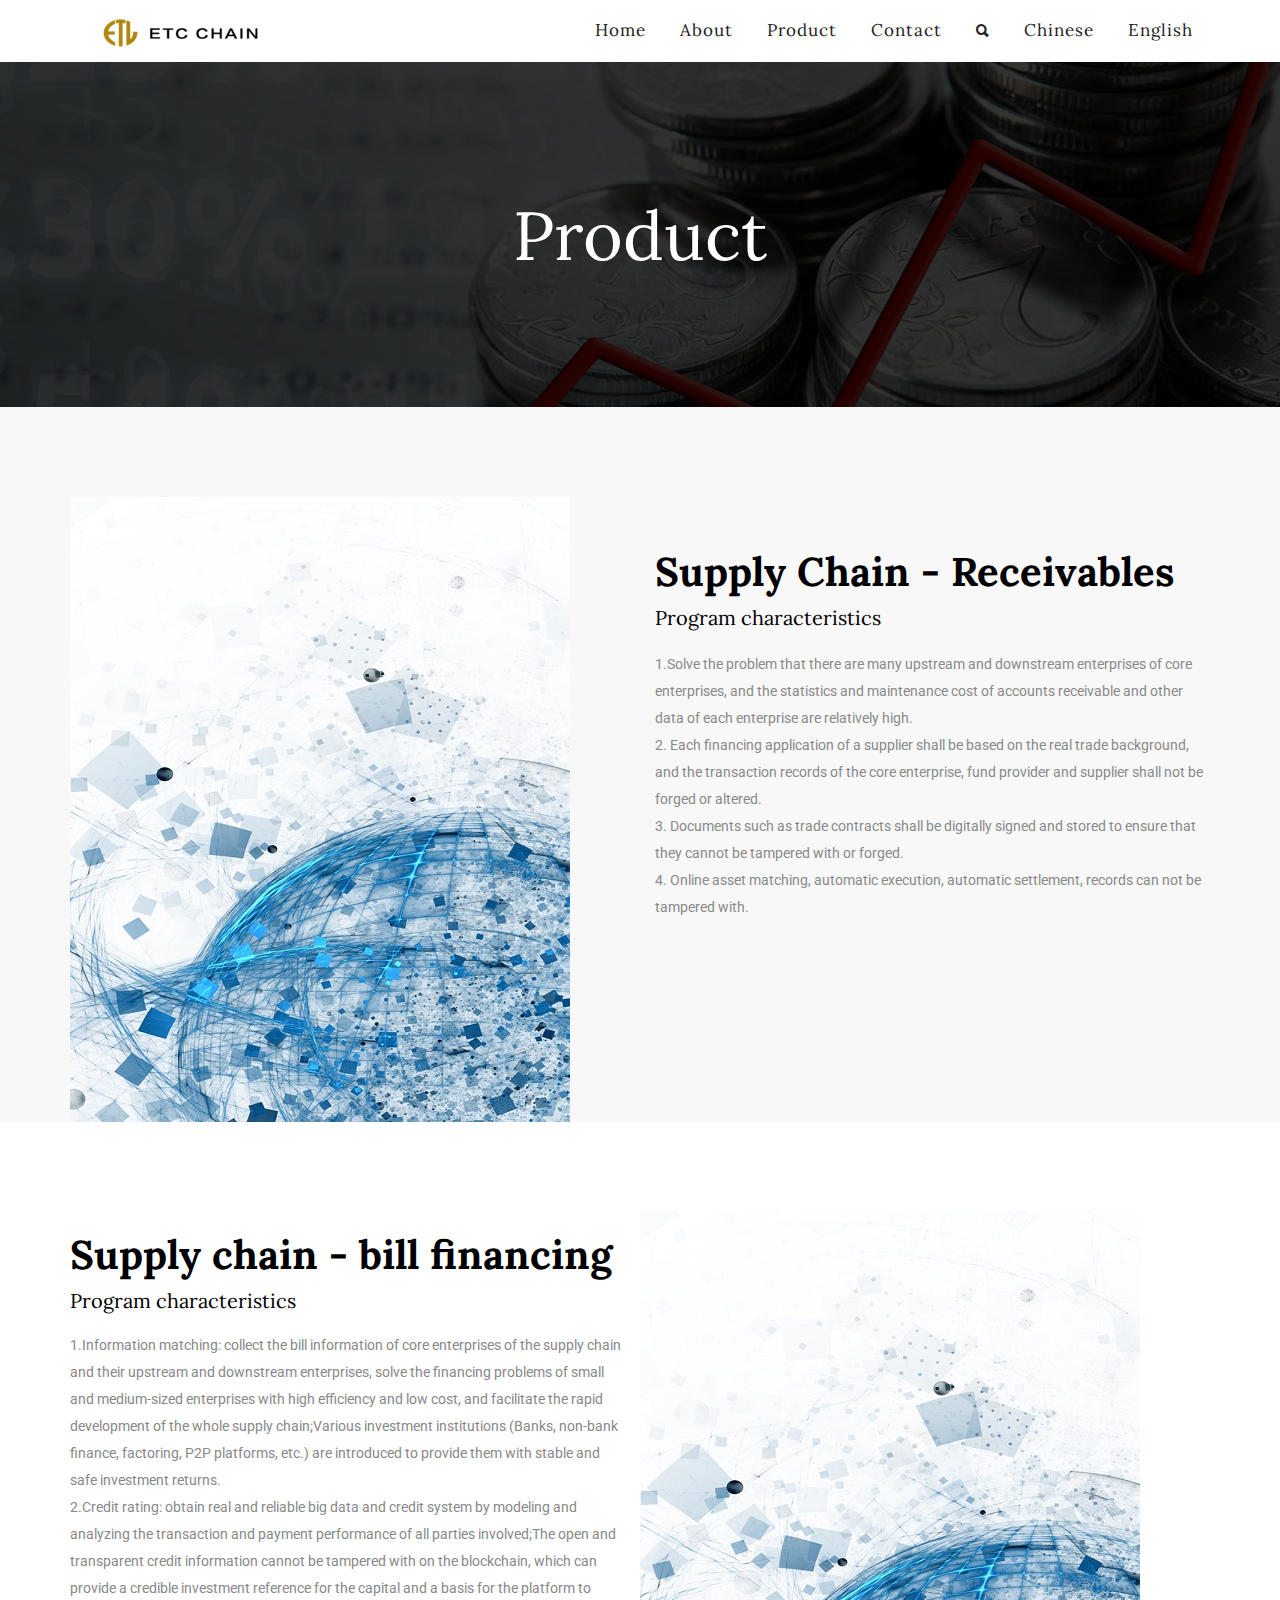
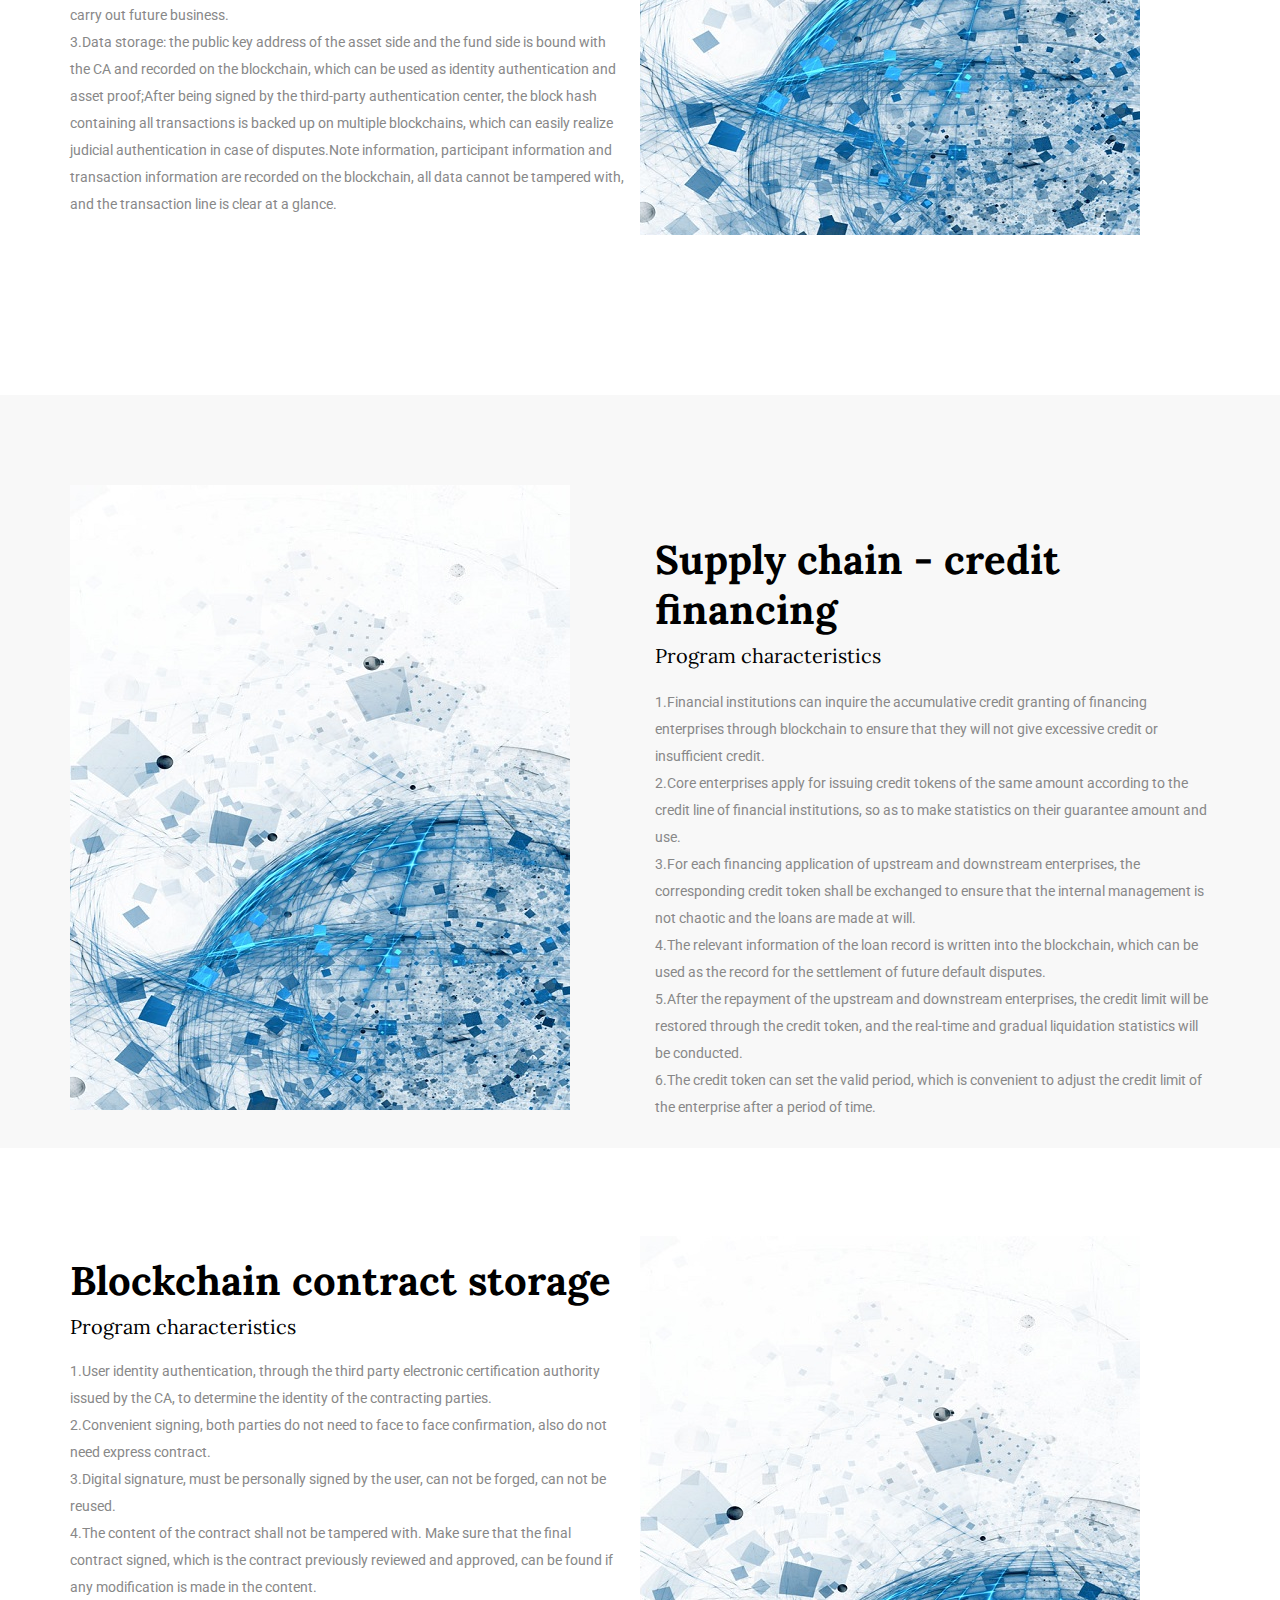
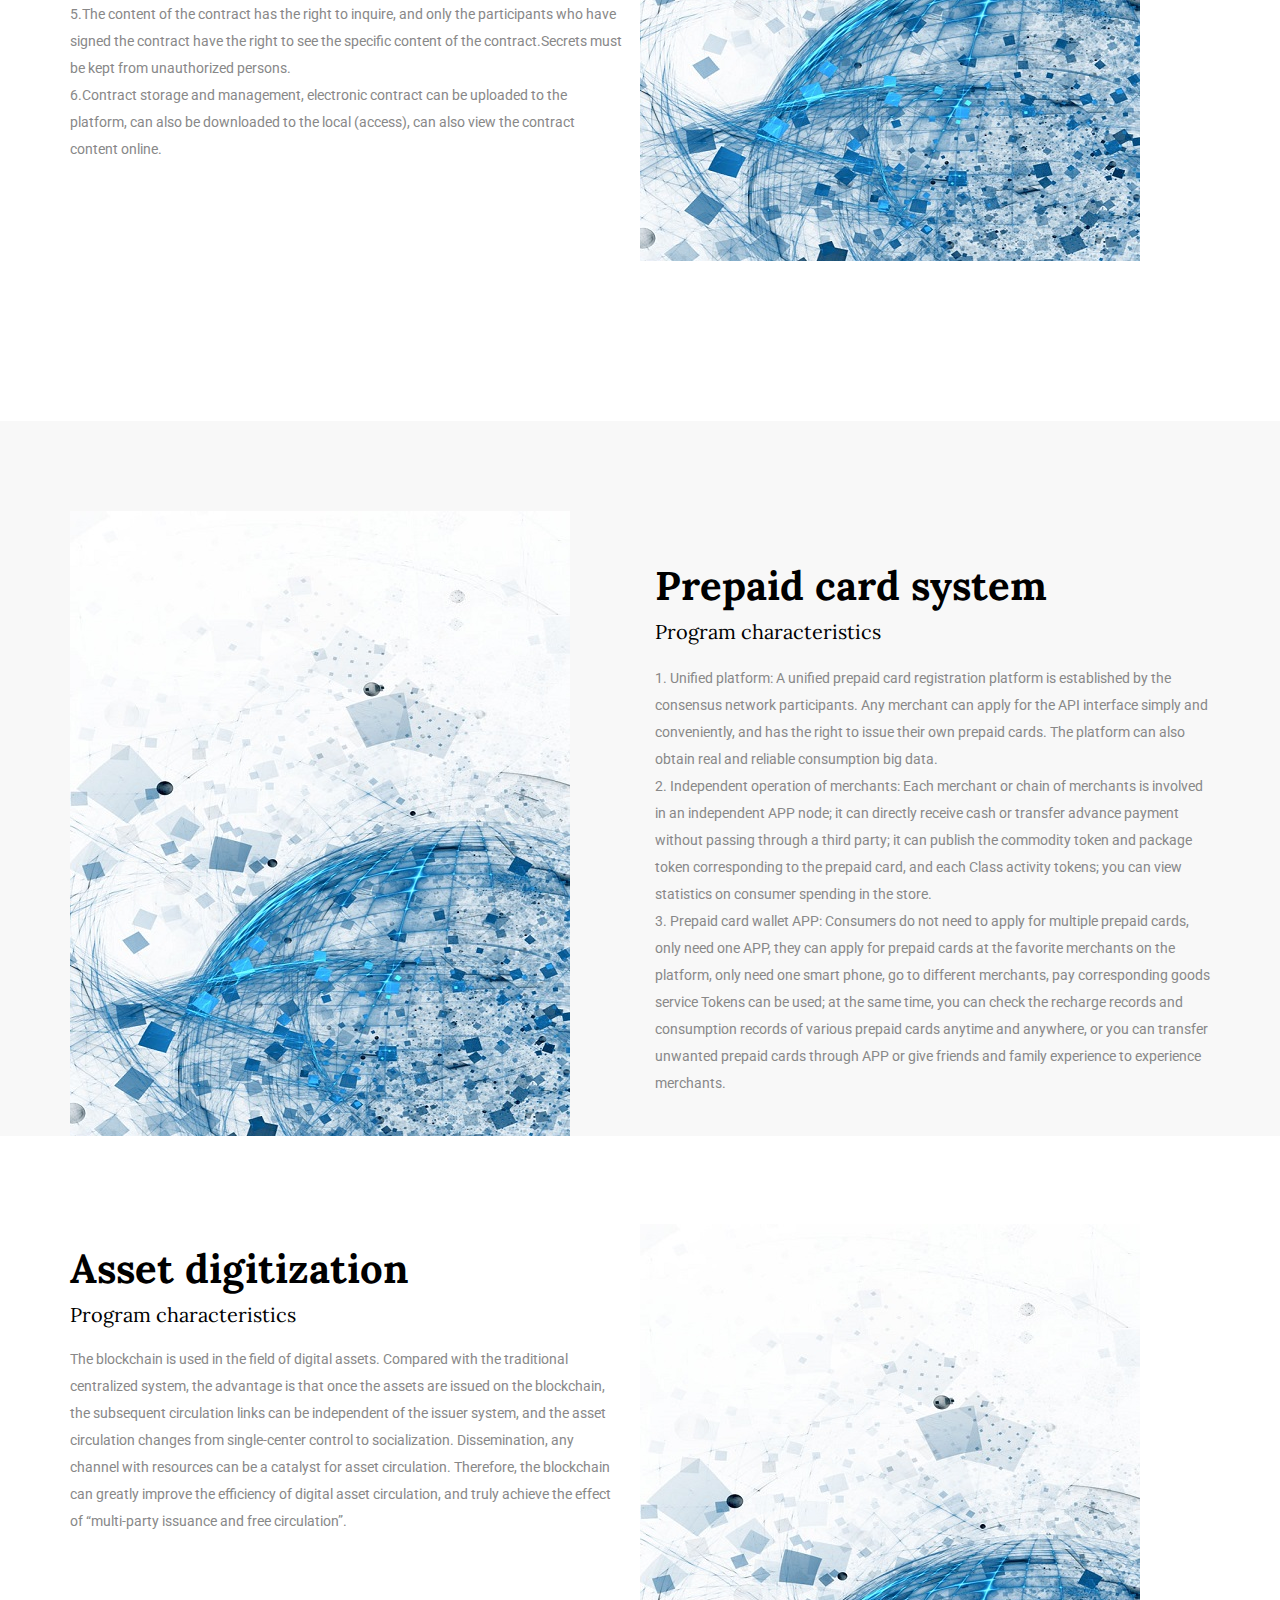
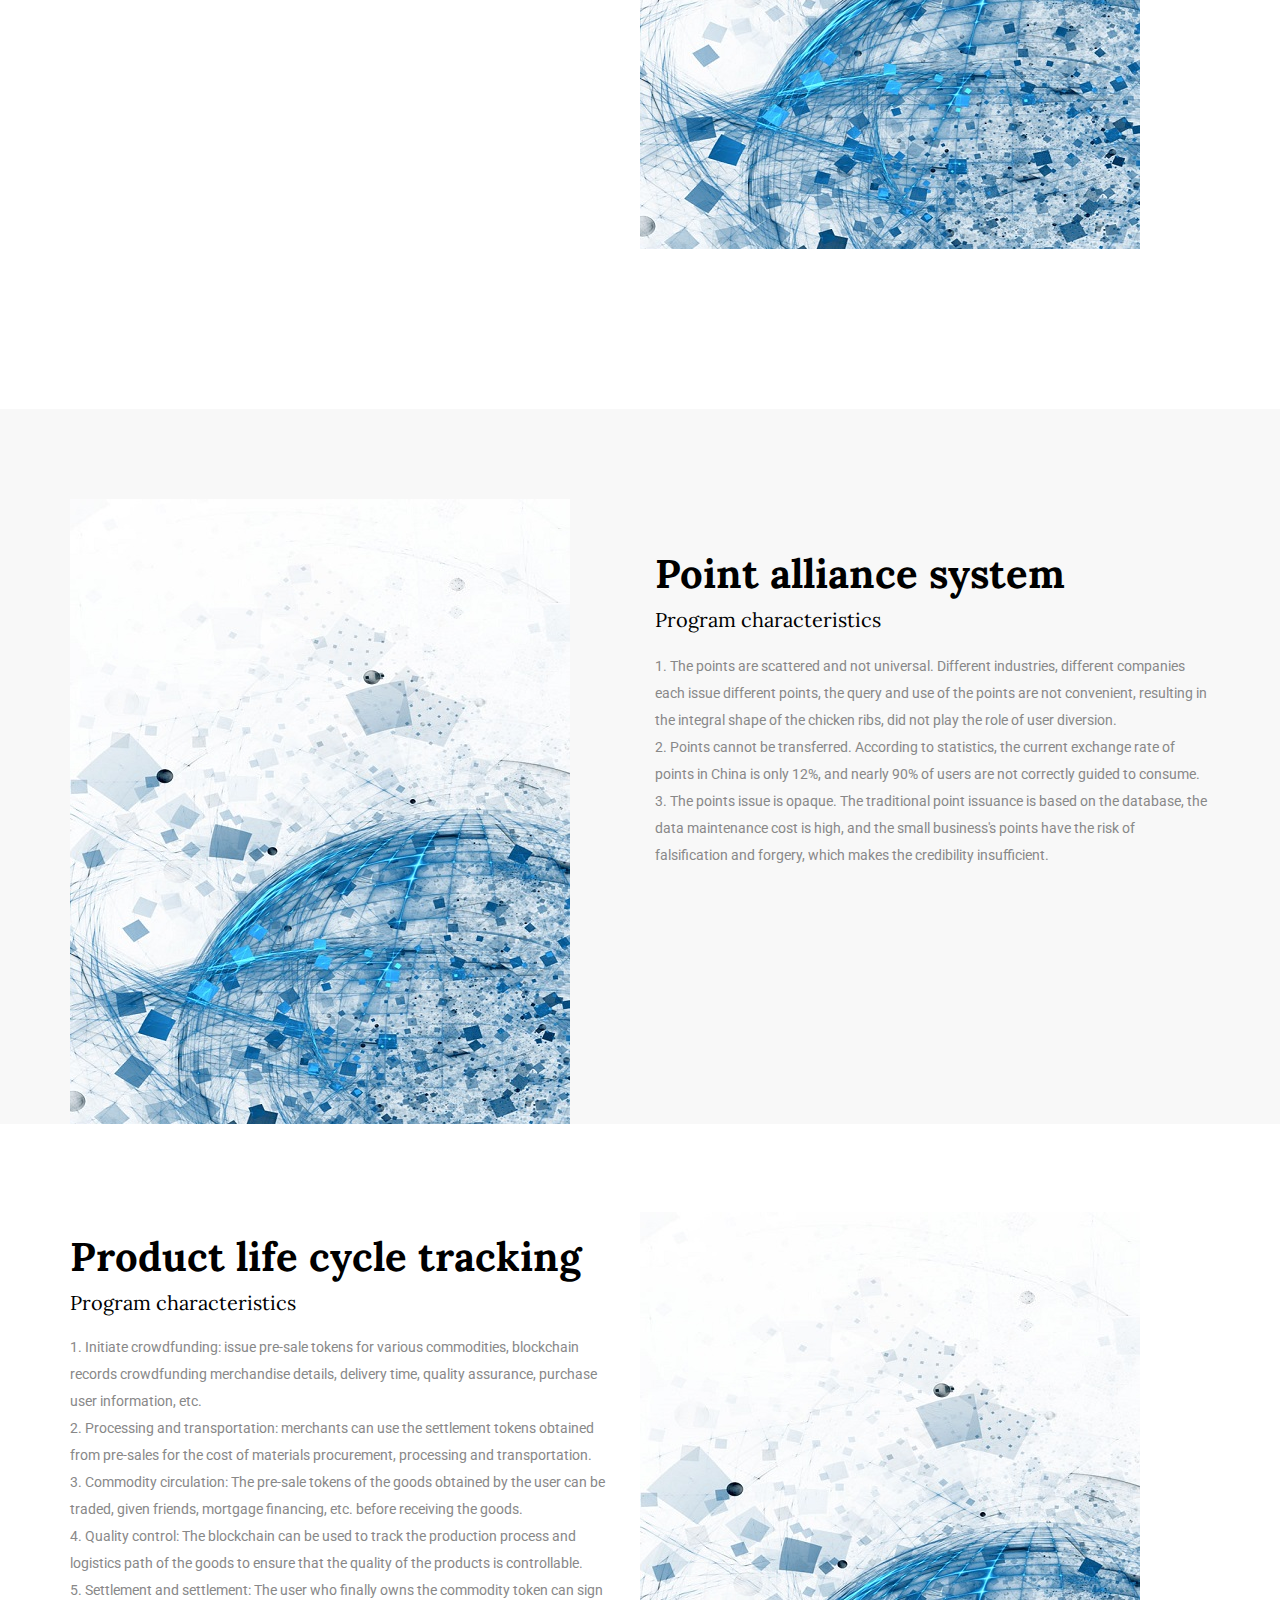
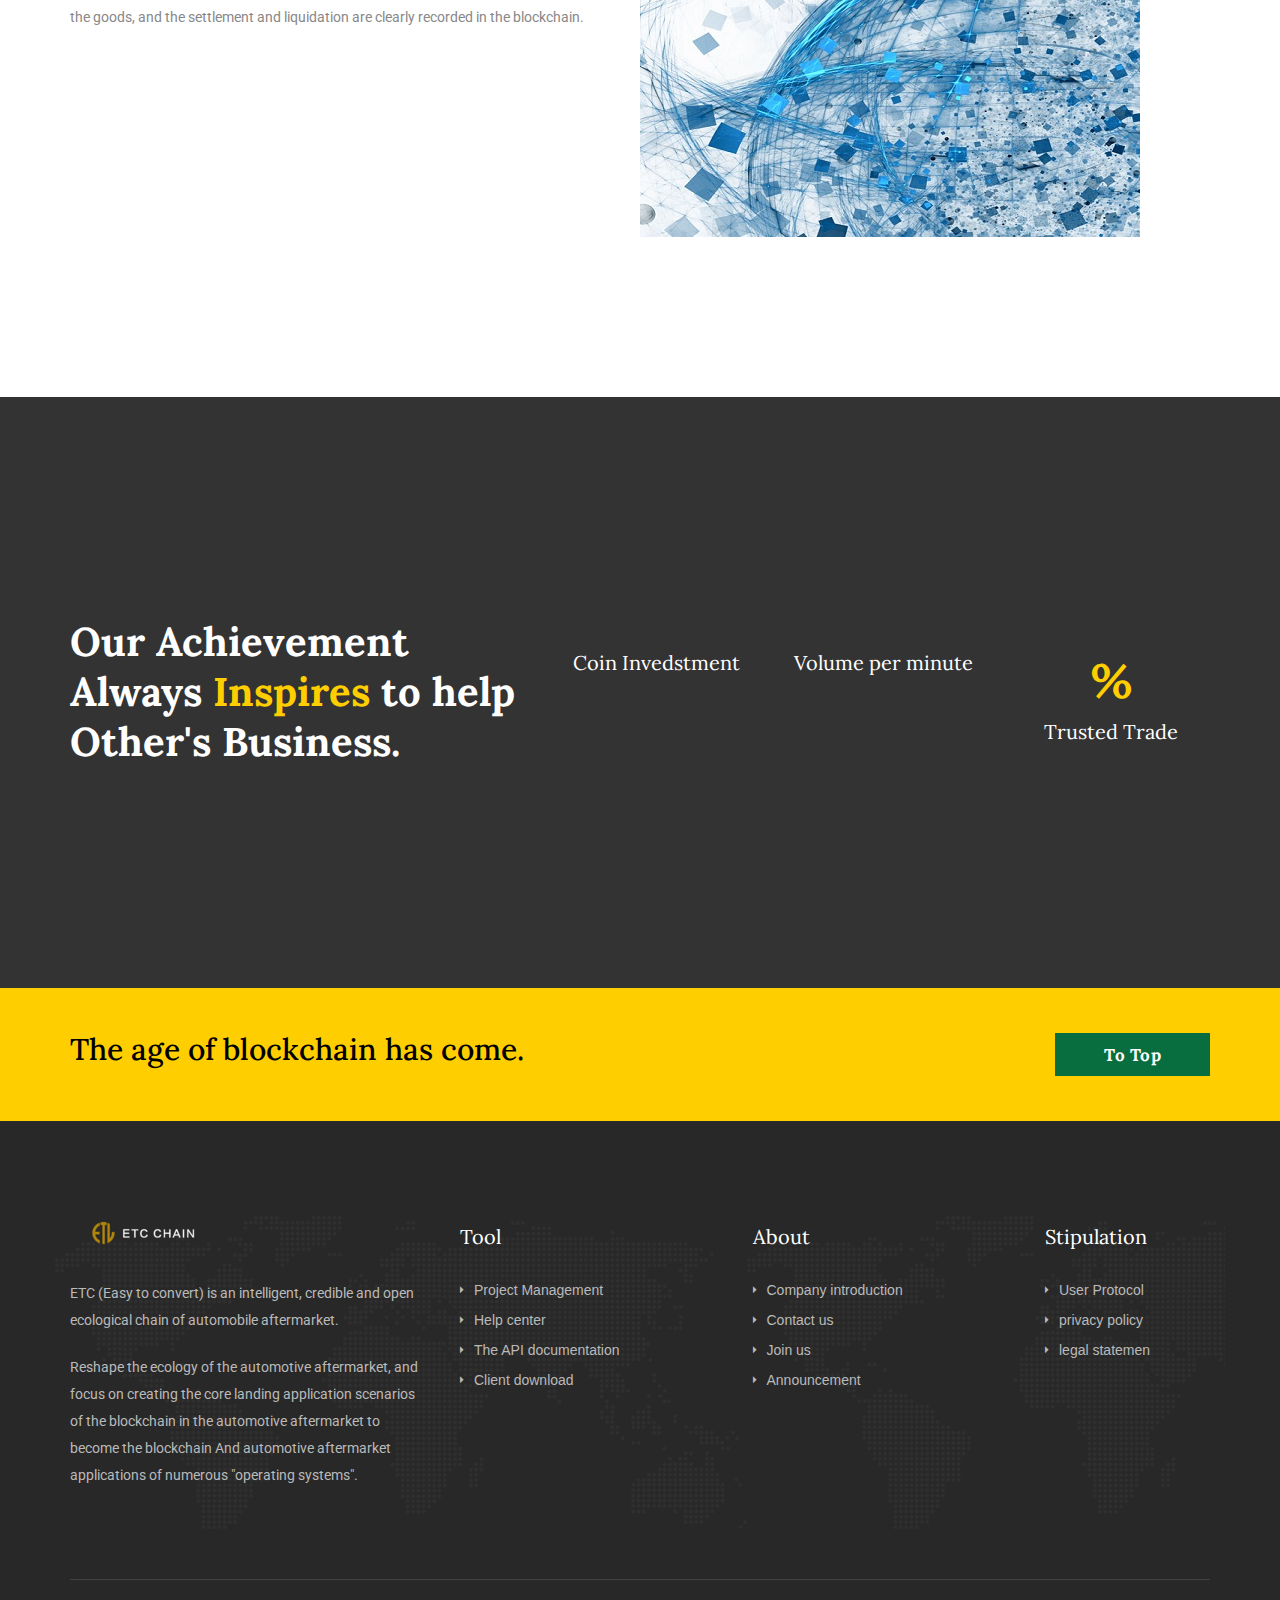
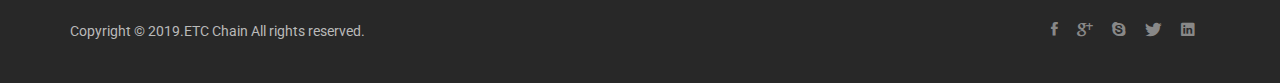
<file: product.html>
﻿<!DOCTYPE html>
<html lang="en">
<head>
    <meta charset="utf-8">
    <meta http-equiv="x-ua-compatible" content="ie=edge">
    <title>ETC Chain</title>
    <meta name="description" content="">
    <meta name="keywords" content="">
    <meta name="author" content="enroutedigitallab">
    <!--[if IE]><meta http-equiv="X-UA-Compatible" content="IE=edge, chrome=1"><![endif]-->
    <meta name="viewport" content="width=device-width, initial-scale=1">
    <!-- Google Font -->

    <link href="https://fonts.googleapis.com/css?family=Lora:400,400i,700,700i%7CRoboto:300,300i,400,400i,500,500i,700,700i" rel="stylesheet">

    <!-- Bootstrap css-->
    <link rel="stylesheet" href="css/bootstrap.min.css">
    <!-- Font Awesome css-->
    <!--<link rel="stylesheet" href="css/font-awesome.min.css">-->
    <link rel="stylesheet" href="css/ionicons.min.css">
    <!-- animate css-->
    <link rel="stylesheet" href="css/animate.min.css">
    <!-- REVOLUTION SLIDER STYLES -->
    <link rel="stylesheet" type="text/css" href="css/settings.css">
    <link rel="stylesheet" type="text/css" href="css/layers.css">
    <link rel="stylesheet" type="text/css" href="css/navigation.css">
    <!-- Owl Carousel -->
    <link rel="stylesheet" href="css/owl.carousel.min.css">
    <link rel="stylesheet" href="css/owl.theme.default.min.css">
    <!-- custom menu css-->
    <link rel="stylesheet" href="css/custom-menu.css">
    <!-- c3 min css-->
    <link rel="stylesheet" href="css/c3.min.css">
    <!-- Style css-->
    <link rel="stylesheet" href="css/style.css">
    <!-- Responsive css-->
    <link rel="stylesheet" href="css/responsive.css">
    <!-- Modernizr js-->
    <script src="js/modernizr-2.8.3.min.js"></script>
</head>
<body>

    <!--Preloader-->
    <div class="preloader">
        <div class="loading"></div>
    </div><!--/.preloader-->
    <!--header-->
    <header class="stricky">
        <div class="input-search-area">
            <div class="container">
                <div class="row">
                    <div class="col-md-12">
                        <form id="contact-2" action="#">
                            <div class="search-input pr">
                                <input type="text" name="name" placeholder="Search Here....." class="form-control" required="">
                                <button type="submit" class="submit-btn"><i class="ion-search"></i></button>
                            </div>
                        </form>
                    </div>
                </div>
                <div class="close-button">
                    <i class="ion-ios-close-outline"></i>
                </div>
            </div>
        </div>
        <div class="container">
            <div class="row">
                <div class="col-md-12">
                    <nav id="cssmenu">
                        <div class="logo">
                            <a href="index.html"><img src="images/logo1.png" alt=""></a>
                        </div>
                        <div id="head-mobile"></div>
                        <div class="button"></div>
                        <ul class="pull-right header-list">
                            <li><a href="index.html">Home</a></li>
                            <li><a href="about-us.html">About</a></li>
                            <li><a href="product.html">Product</a></li>
                            <li><a href="contact.html">Contact</a></li>
                            <li class="search-option"><a href="#"><i class="ion-search"></i></a></li>
							<li><a href="产品.html" class="language_ch hover_animation">Chinese</a></li>
							<li><a href="product.html" class="language_en hover_animation">English</a></li>
                        </ul><!--/.pull-right-->
                    </nav><!--/#cssmenu-->
                </div>
            </div>
        </div>
    </header><!--/header-->

    <div class="banner-section">
        <div class="container">
            <div class="row">
                <div class="col-md-12">
                    <div class="banner-title text-center">
                        <h2>Product</h2>
                    </div>
                </div>
            </div><!--/.row-->
        </div><!--/.container-->
    </div><!--/.banner-section-->

        <section class="bg-deep about-content-section">
        <div class="container">
            <div class="row row-eq-height">
                <div class="col-md-6 col-sm-6">
                    <div class="about-inner">
                        <div class="image">
                            <img class="img-responsive" src="images/blog/pro2.png" alt="">
                        </div>
                    </div><!--/.about-inner-->
                </div>
                <div class="col-md-6 col-sm-6">
                    <div id="pro1" class="about-inner-text-content">
                        <div>
                            <h2>Supply Chain - Receivables </h2>
							<h4>Program characteristics<h4>
                        </div>
                        <div class="about-inner">
                            <p class="text">1.Solve the problem that there are many upstream and downstream enterprises of core enterprises, and the statistics and maintenance cost of accounts receivable and other data of each enterprise are relatively high.</br>
2. Each financing application of a supplier shall be based on the real trade background, and the transaction records of the core enterprise, fund provider and supplier shall not be forged or altered.</br>
3. Documents such as trade contracts shall be digitally signed and stored to ensure that they cannot be tampered with or forged.</br>
4. Online asset matching, automatic execution, automatic settlement, records can not be tampered with.</p>
						</div>
					</div><!--/.row-->
				</div><!--/.container-->
		</section><!--/.about-section-->
		
    <section class="section-padding">
        <div class="container">
            <div class="row">
                <div class="col-md-6 col-sm-12">
                    <div id="pro2" class="about-inner">
                        <div class="section-head">
                            <h2>Supply chain - bill financing</h2>
							<h4>Program characteristics</h4>
                          <p>1.Information matching: collect the bill information of core enterprises of the supply chain and their upstream and downstream enterprises, solve the financing problems of small and medium-sized enterprises with high efficiency and low cost, and facilitate the rapid development of the whole supply chain;Various investment institutions (Banks, non-bank finance, factoring, P2P platforms, etc.) are introduced to provide them with stable and safe investment returns.</br>
2.Credit rating: obtain real and reliable big data and credit system by modeling and analyzing the transaction and payment performance of all parties involved;The open and transparent credit information cannot be tampered with on the blockchain, which can provide a credible investment reference for the capital and a basis for the platform to carry out future business.</br>
3.Data storage: the public key address of the asset side and the fund side is bound with the CA and recorded on the blockchain, which can be used as identity authentication and asset proof;After being signed by the third-party authentication center, the block hash containing all transactions is backed up on multiple blockchains, which can easily realize judicial authentication in case of disputes.Note information, participant information and transaction information are recorded on the blockchain, all data cannot be tampered with, and the transaction line is clear at a glance.</p>

                        </div>
                    </div><!--/.about-inner-->
                </div>
				 <div class="image">
                            <img class="img-responsive" src="images/blog/pro2.png" alt="">
                        </div>
                <div class="col-md-6 col-sm-12">
                    <div class="canvas">
                        <canvas id="myChart" width="100" height="70"></canvas>
                    </div>
                </div>
            </div><!--/.row-->
        </div><!--/.container-->
    </section>
	
	<section class="bg-deep about-content-section">
        <div class="container">
            <div class="row row-eq-height">
                <div class="col-md-6 col-sm-6">
                    <div class="about-inner">
                        <div class="image">
                            <img class="img-responsive" src="images/blog/pro2.png" alt="">
                        </div>
                    </div><!--/.about-inner-->
                </div>
                <div class="col-md-6 col-sm-6">
                    <div id="pro3" class="about-inner-text-content">
                        <div>
                            <h2>Supply chain - credit financing</h2>
							<h4>Program characteristics<h4>
                        </div>
                        <div class="about-inner">
                            <p class="text">1.Financial institutions can inquire the accumulative credit granting of financing enterprises through blockchain to ensure that they will not give excessive credit or insufficient credit.</br>
2.Core enterprises apply for issuing credit tokens of the same amount according to the credit line of financial institutions, so as to make statistics on their guarantee amount and use.</br>
3.For each financing application of upstream and downstream enterprises, the corresponding credit token shall be exchanged to ensure that the internal management is not chaotic and the loans are made at will.</br>
4.The relevant information of the loan record is written into the blockchain, which can be used as the record for the settlement of future default disputes.</br>
5.After the repayment of the upstream and downstream enterprises, the credit limit will be restored through the credit token, and the real-time and gradual liquidation statistics will be conducted.</br>
6.The credit token can set the valid period, which is convenient to adjust the credit limit of the enterprise after a period of time.</p>
						</div>
					</div><!--/.row-->
				</div><!--/.container-->
		</section><!--/.about-section-->
		
    <section class="section-padding">
        <div class="container">
            <div class="row">
                <div class="col-md-6 col-sm-12">
                    <div id="pro4" class="about-inner">
                        <div class="section-head">
                            <h2>Blockchain contract storage</h2>
							<h4>Program characteristics</h4>
                          <p>1.User identity authentication, through the third party electronic certification authority issued by the CA, to determine the identity of the contracting parties.</br>
2.Convenient signing, both parties do not need to face to face confirmation, also do not need express contract.</br>
3.Digital signature, must be personally signed by the user, can not be forged, can not be reused.</br>
4.The content of the contract shall not be tampered with. Make sure that the final contract signed, which is the contract previously reviewed and approved, can be found if any modification is made in the content.</br>
5.The content of the contract has the right to inquire, and only the participants who have signed the contract have the right to see the specific content of the contract.Secrets must be kept from unauthorized persons.</br>
6.Contract storage and management, electronic contract can be uploaded to the platform, can also be downloaded to the local (access), can also view the contract content online.</p>

                        </div>
                    </div><!--/.about-inner-->
                </div>
				 <div class="image">
                            <img class="img-responsive" src="images/blog/pro2.png" alt="">
                        </div>
                <div class="col-md-6 col-sm-12">
                    <div class="canvas">
                        <canvas id="myChart" width="100" height="70"></canvas>
                    </div>
                </div>
            </div><!--/.row-->
        </div><!--/.container-->
    </section>
	
	<section class="bg-deep about-content-section">
        <div class="container">
            <div class="row row-eq-height">
                <div class="col-md-6 col-sm-6">
                    <div class="about-inner">
                        <div class="image">
                            <img class="img-responsive" src="images/blog/pro2.png" alt="">
                        </div>
                    </div><!--/.about-inner-->
                </div>
                <div class="col-md-6 col-sm-6">
                    <div id="pro5" class="about-inner-text-content">
                        <div>
                            <h2>Prepaid card system</h2>
							<h4>Program characteristics<h4>
                        </div>
                        <div class="about-inner">
                            <p class="text">1. Unified platform: A unified prepaid card registration platform is established by the consensus network participants. Any merchant can apply for the API interface simply and conveniently, and has the right to issue their own prepaid cards. The platform can also obtain real and reliable consumption big data. </br>
2. Independent operation of merchants: Each merchant or chain of merchants is involved in an independent APP node; it can directly receive cash or transfer advance payment without passing through a third party; it can publish the commodity token and package token corresponding to the prepaid card, and each Class activity tokens; you can view statistics on consumer spending in the store.</br>
3. Prepaid card wallet APP: Consumers do not need to apply for multiple prepaid cards, only need one APP, they can apply for prepaid cards at the favorite merchants on the platform, only need one smart phone, go to different merchants, pay corresponding goods service Tokens can be used; at the same time, you can check the recharge records and consumption records of various prepaid cards anytime and anywhere, or you can transfer unwanted prepaid cards through APP or give friends and family experience to experience merchants.</p>
						</div>
					</div><!--/.row-->
				</div><!--/.container-->
		</section><!--/.about-section-->
		
    <section class="section-padding">
        <div class="container">
            <div class="row">
                <div class="col-md-6 col-sm-12">
                    <div id="pro6" class="about-inner">
                        <div class="section-head">
                            <h2>Asset digitization</h2>
							<h4>Program characteristics</h4>
                          <p>The blockchain is used in the field of digital assets. 
						  Compared with the traditional centralized system, 
						  the advantage is that once the assets are issued on the blockchain,
						  the subsequent circulation links can be independent of the issuer system, 
						  and the asset circulation changes from single-center control to socialization. 
						  Dissemination, any channel with resources can be a catalyst for asset circulation. 
						  Therefore, the blockchain can greatly improve the efficiency of digital asset circulation, 
						  and truly achieve the effect of “multi-party issuance and free circulation”.</p>

                        </div>
                    </div><!--/.about-inner-->
                </div>
				 <div class="image">
                            <img class="img-responsive" src="images/blog/pro2.png" alt="">
                        </div>
                <div class="col-md-6 col-sm-12">
                    <div class="canvas">
                        <canvas id="myChart" width="100" height="70"></canvas>
                    </div>
                </div>
            </div><!--/.row-->
        </div><!--/.container-->
    </section>
	
	<section class="bg-deep about-content-section">
        <div class="container">
            <div class="row row-eq-height">
                <div class="col-md-6 col-sm-6">
                    <div class="about-inner">
                        <div class="image">
                            <img class="img-responsive" src="images/blog/pro2.png" alt="">
                        </div>
                    </div><!--/.about-inner-->
                </div>
                <div class="col-md-6 col-sm-6">
                    <div id="pro7" class="about-inner-text-content">
                        <div>
                            <h2>Point alliance system</h2>
							<h4>Program characteristics<h4>
                        </div>
                        <div class="about-inner">
                            <p class="text">1. The points are scattered and not universal. Different industries, different companies each issue different points, the query and use of the points are not convenient, resulting in the integral shape of the chicken ribs, did not play the role of user diversion.</br>
2. Points cannot be transferred. According to statistics, the current exchange rate of points in China is only 12%, and nearly 90% of users are not correctly guided to consume.</br>
3. The points issue is opaque. The traditional point issuance is based on the database, the data maintenance cost is high, and the small business's points have the risk of falsification and forgery, which makes the credibility insufficient.</p>
						</div>
					</div><!--/.row-->
				</div><!--/.container-->
		</section><!--/.about-section-->
		
    <section class="section-padding">
        <div class="container">
            <div class="row">
                <div class="col-md-6 col-sm-12">
                    <div id="pro8" class="about-inner">
                        <div class="section-head">
                            <h2>Product life cycle tracking</h2>
							<h4>Program characteristics</h4>
                          <p>1. Initiate crowdfunding: issue pre-sale tokens for various commodities, blockchain records crowdfunding merchandise details, delivery time, quality assurance, purchase user information, etc.</br>
2. Processing and transportation: merchants can use the settlement tokens obtained from pre-sales for the cost of materials procurement, processing and transportation.</br>
3. Commodity circulation: The pre-sale tokens of the goods obtained by the user can be traded, given friends, mortgage financing, etc. before receiving the goods.</br>
4. Quality control: The blockchain can be used to track the production process and logistics path of the goods to ensure that the quality of the products is controllable.</br>
5. Settlement and settlement: The user who finally owns the commodity token can sign the goods, and the settlement and liquidation are clearly recorded in the blockchain.</p>

                        </div>
                    </div><!--/.about-inner-->
                </div>
				 <div class="image">
                            <img class="img-responsive" src="images/blog/pro2.png" alt="">
                        </div>
                <div class="col-md-6 col-sm-12">
                    <div class="canvas">
                        <canvas id="myChart" width="100" height="70"></canvas>
                    </div>
                </div>
            </div><!--/.row-->
        </div><!--/.container-->
    </section>
	
      </section><!--/.cryptocurrency-->
    <div id="counter" class="counter-section section-padding">
        <div class="container">
            <div class="row">
                <div class="col-md-5 col-sm-12">
                    <div class="achivement">
                        <h2>Our Achievement Always <span>Inspires</span> to help Other's Business.</h2>
                    </div><!--/.achivement-->
                </div>
                <div class="col-md-7">
                    <div class="row">
                        <div class="col-md-4 col-sm-4 col-xs-12">
                            <div class="counter-up">
                                <div class="counter-value" data-count="1000">
                                </div>
                                <h4><a href="">Coin Invedstment</a></h4>
                            </div><!--/.counter-up-->
                        </div>
                        <div class="col-md-4 col-sm-4 col-xs-12">
                            <div class="counter-up">
                                <div class="counter-value" data-count="72">
                                </div>
                                <h4><a href="">Volume per minute</a></h4>
                            </div><!--/.counter-up-->
                        </div>
                        <div class="col-md-4 col-sm-4 col-xs-12">
                            <div class="counter-up">
                                <div class="counter-value" data-count="100">
                                    %
                                </div>
                                <h4><a href="">Trusted Trade</a></h4>
                            </div><!--/.counter-up-->
                        </div>
                    </div>
                </div>
            </div><!--/.row-->
        </div><!--/.container-->
    </div><!--/#counter-->
	
<div class="quote-section section-padding">
        <div class="container">
            <div class="row">
                <div class="col-md-8 col-sm-8 col-xs-12">
                    <div class="text-quote">
                        <h3>The age of blockchain has come.</h3>
                    </div>
                </div>
                <div class="col-md-4 col-sm-4 col-xs-12">
                    <div class="button-area text-right content-align">
					 <a class="cryptod-button-success" href="#top"> To top</a>
                    </div>
                </div>
            </div>
        </div>
    </div><!--/.quote-section-->

       <section class="footer-area">
        <div class="container">
            <div class="row footer-banner row-eq-height">
                <div class="col-md-4 col-sm-6">
                    <div class="footer-content">
                        <div class="footer-logo">
                            <a href=""><img src="images/logo2.png" alt=""></a>
                        </div>
                        <div class="text-content">
                            <p>ETC (Easy to convert) is an intelligent, credible and open ecological chain of automobile aftermarket.</p>
                            <p>Reshape the ecology of the automotive aftermarket, and focus on creating the core landing application scenarios of the blockchain in the automotive aftermarket to become the blockchain
And automotive aftermarket applications of numerous "operating systems".</p>
                        </div>
                    </div><!--/.footer-content-->
                </div>
                <div class="col-md-3 col-sm-6">
                    <div class="footer-content">
                        <h4><a href="">Tool</a></h4>
                        <ul>
                            <li><a href="">Project Management</a></li>
                            <li><a href="">Help center</a></li>
                            <li><a href="">The API documentation</a></li>
                            <li><a href="">Client download</a></li>
                        </ul>
                    </div><!--/.footer-content-->
                </div>
                <div class="col-md-3 col-sm-6 col-xs-6">
                    <div class="footer-content">
                        <h4><a href="">About</a></h4>
                        <ul>
                            <li><a href="">Company introduction</a></li>
                            <li><a href="">Contact us</a></li>
                            <li><a href="">Join us</a></li>
                            <li><a href="">Announcement</a></li>
                        </ul>
                    </div><!--/.footer-content-->
                </div>
                <div class="col-md-2 col-sm-6 col-xs-6">
                    <div class="footer-content">
                        <h4><a href="">Stipulation</a></h4>
                        <ul>
                            <li><a href="">User Protocol </a></li>
                            <li><a href="">privacy policy</a></li>
                            <li><a href="">legal statemen</a></li>
                        </ul>
                    </div><!--/.footer-content-->
                </div>
            </div><!--/.rwo footer-banner-->
            <div class="copyright">
                <div class="row">
                    <div class="col-md-6 col-sm-6">
                        <div class="copyright-info">
                            <p>Copyright &copy; 2019.ETC Chain All rights reserved.<a target="_blank" href="*"></a></p>
                        </div>
                    </div><!--/.copyright-info-->
                    <div class="col-md-6 col-sm-6">
                        <div class="social text-right content-align">
                            <ul>
                                <li><a href="#"><i class="ion-social-facebook"></i></a></li>
                                <li><a href="#"><i class="ion-social-googleplus"></i></a></li>
                                <li><a href="#"><i class="ion-social-skype"></i></a></li>
                                <li><a href="#"><i class="ion-social-twitter"></i></a></li>
                                <li><a href="#"><i class="ion-social-linkedin"></i></a></li>
                            </ul>
                        </div><!--/.social-->
                    </div>
                </div>
            </div><!--/.copyright-->
        </div><!--/.contianer-->
    </section><!--/.footer area-->



    <!-- == jQuery Librery == -->
    <script src="js/jquery-3.3.1.min.js"></script>
    <!-- == Bootsrap js File == -->
    <script src="js/bootstrap.min.js"></script>
    <!-- == wow min js == -->
    <script src="js/wow.min.js"></script>
    <!-- == Custom Menu js == -->
    <script src="js/custom-menu.js"></script>
    <!-- == Custom Counter js == -->
    <script src="js/custom-counter.js"></script>
    <!-- == Prallex js == -->
    <script src="js/prallex.js"></script>
    <!-- == Chart min js == -->
    <script src="js/Chart.min.js"></script>
    <!-- == chat Active js == -->
    <script src="js/active-chart.js"></script>
    <!-- == Owl Carousel  == -->
    <script src="js/owl.carousel.min.js"></script>
    <!-- == Custom js  == -->
   <script src="js/custom.js"></script>
</body>
</html>
</file>
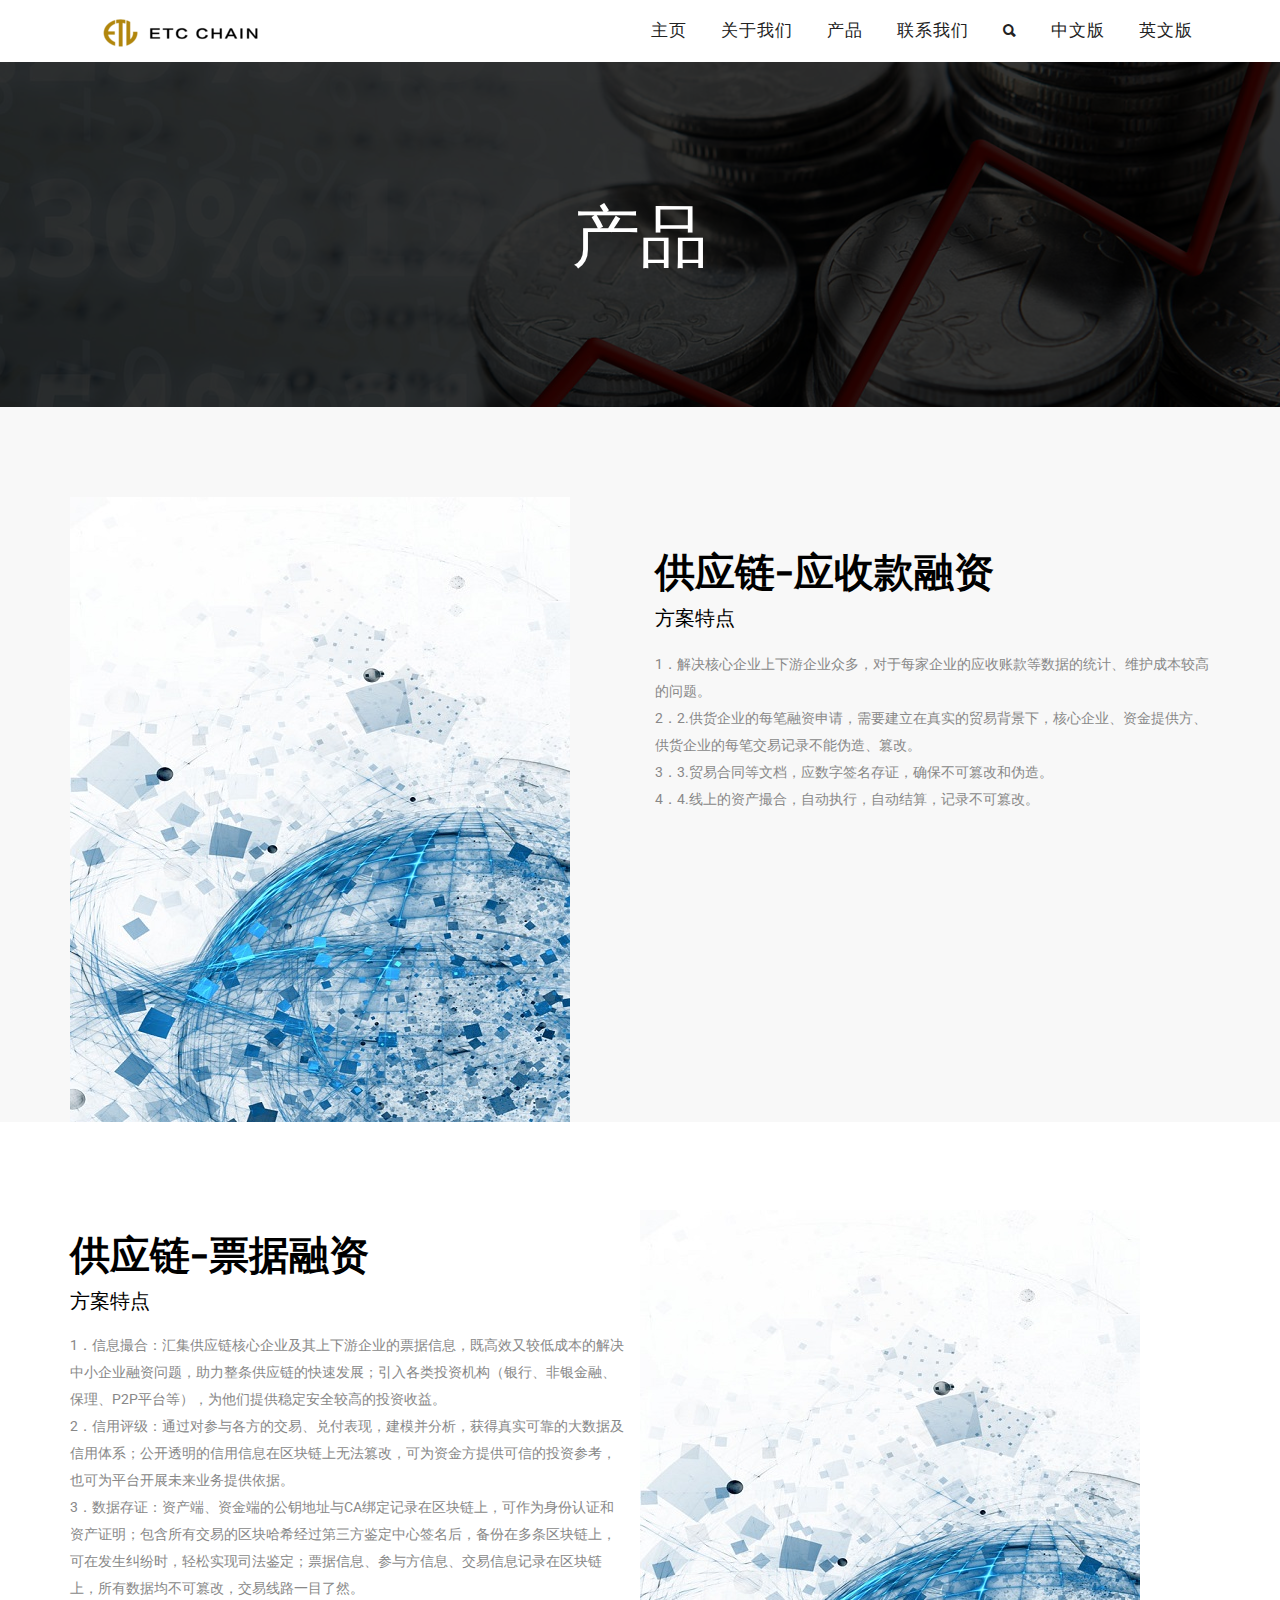
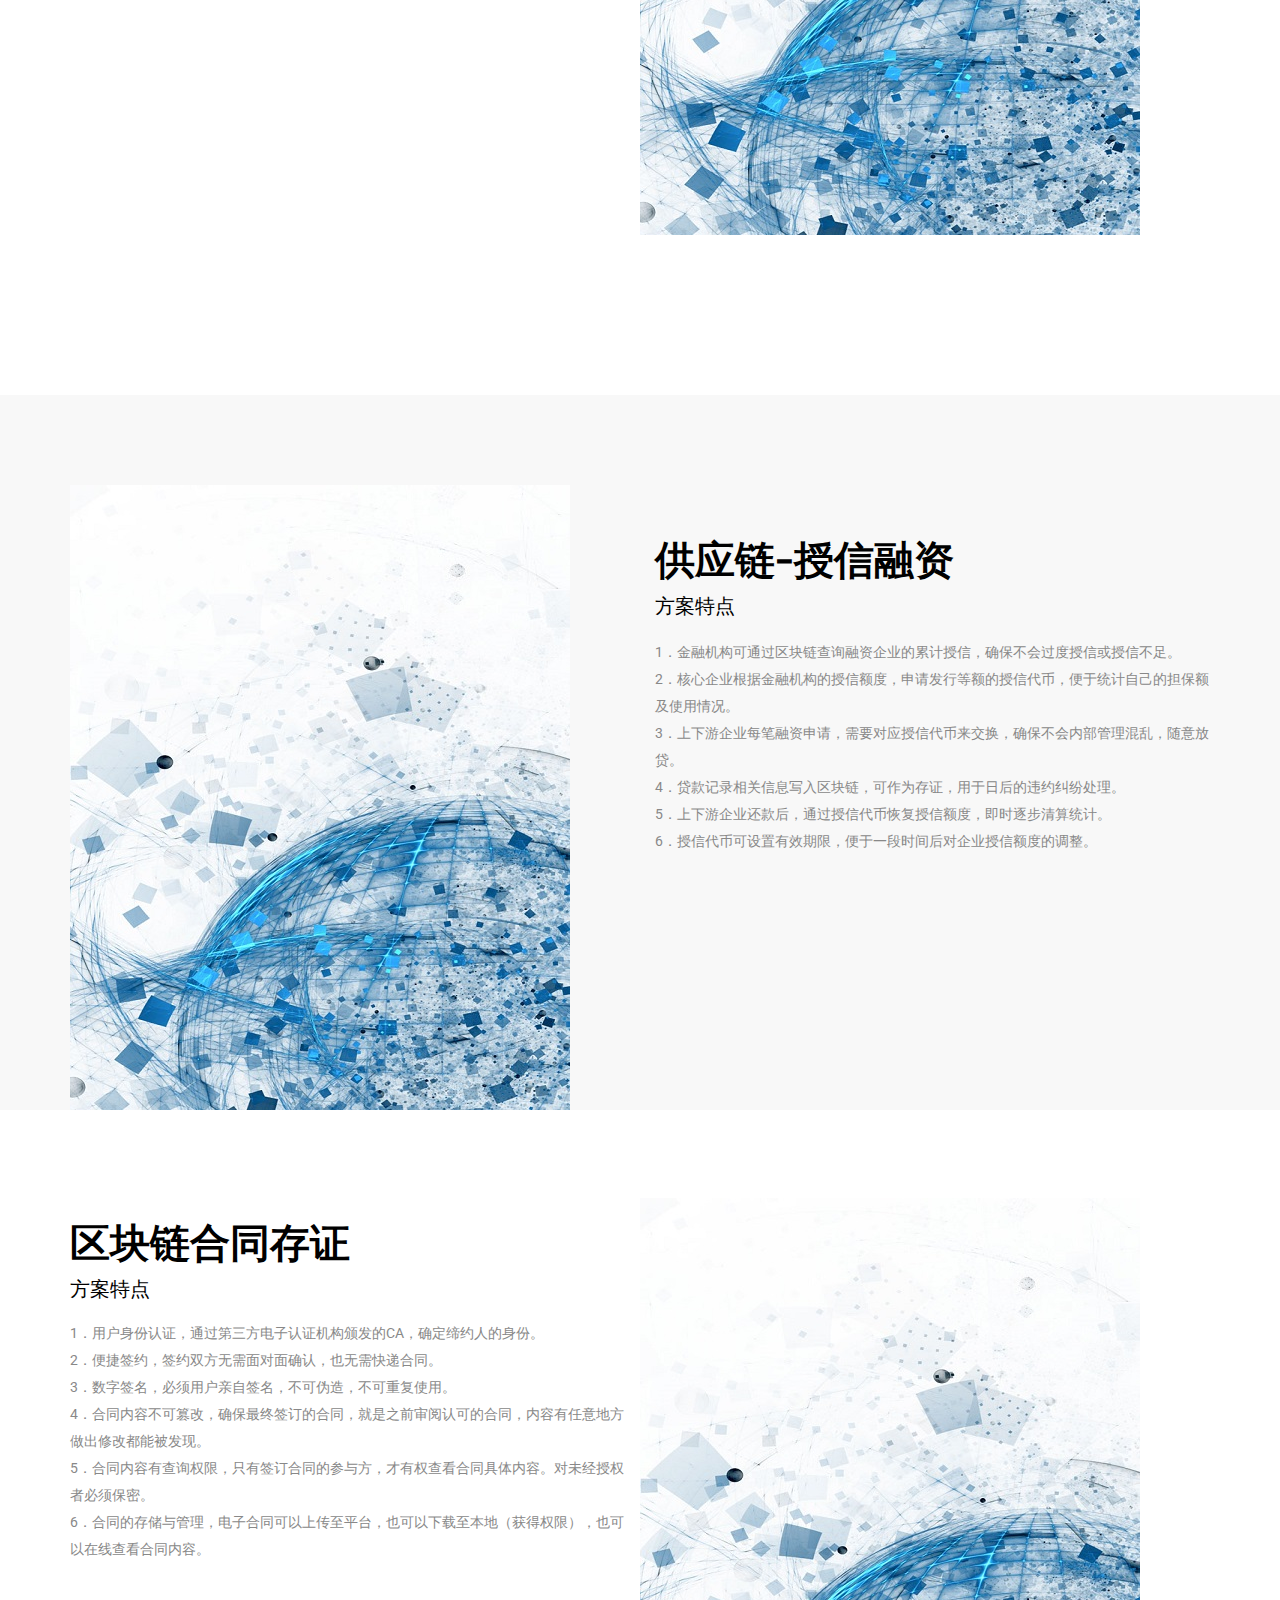
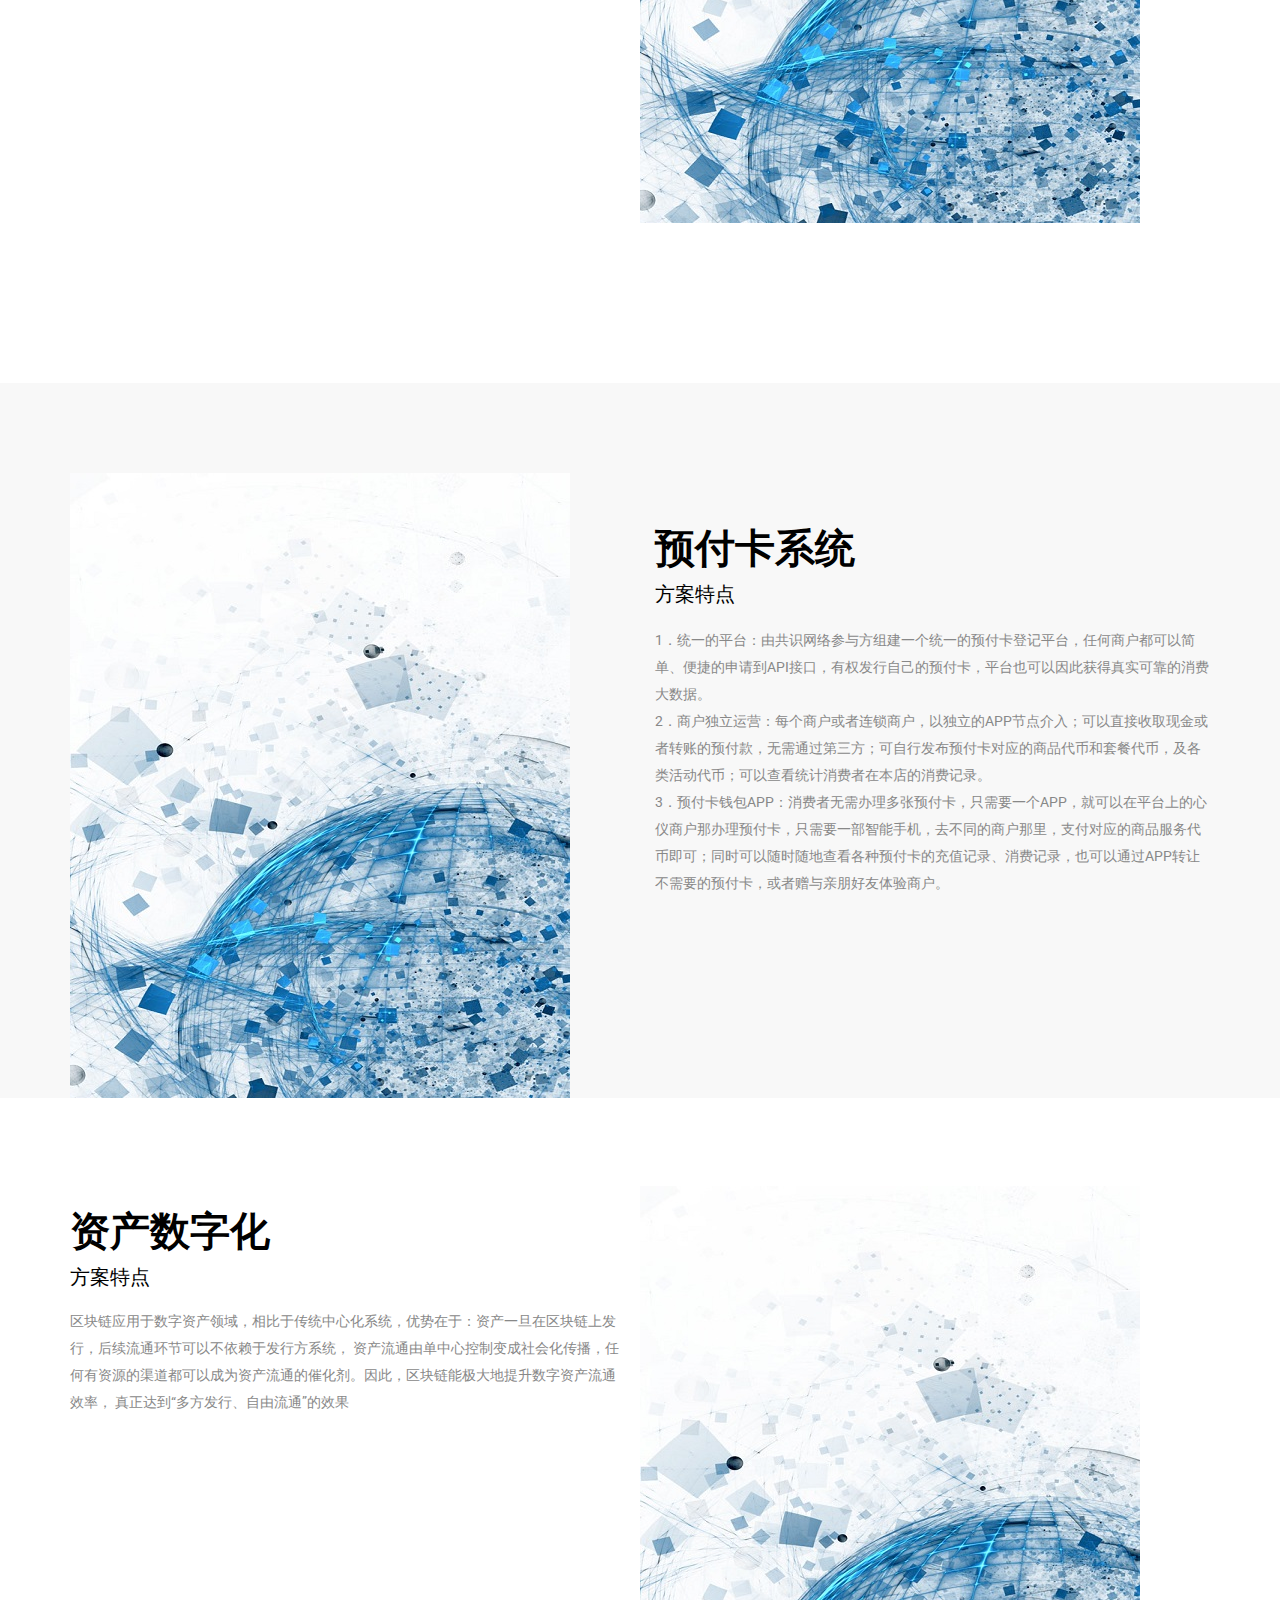
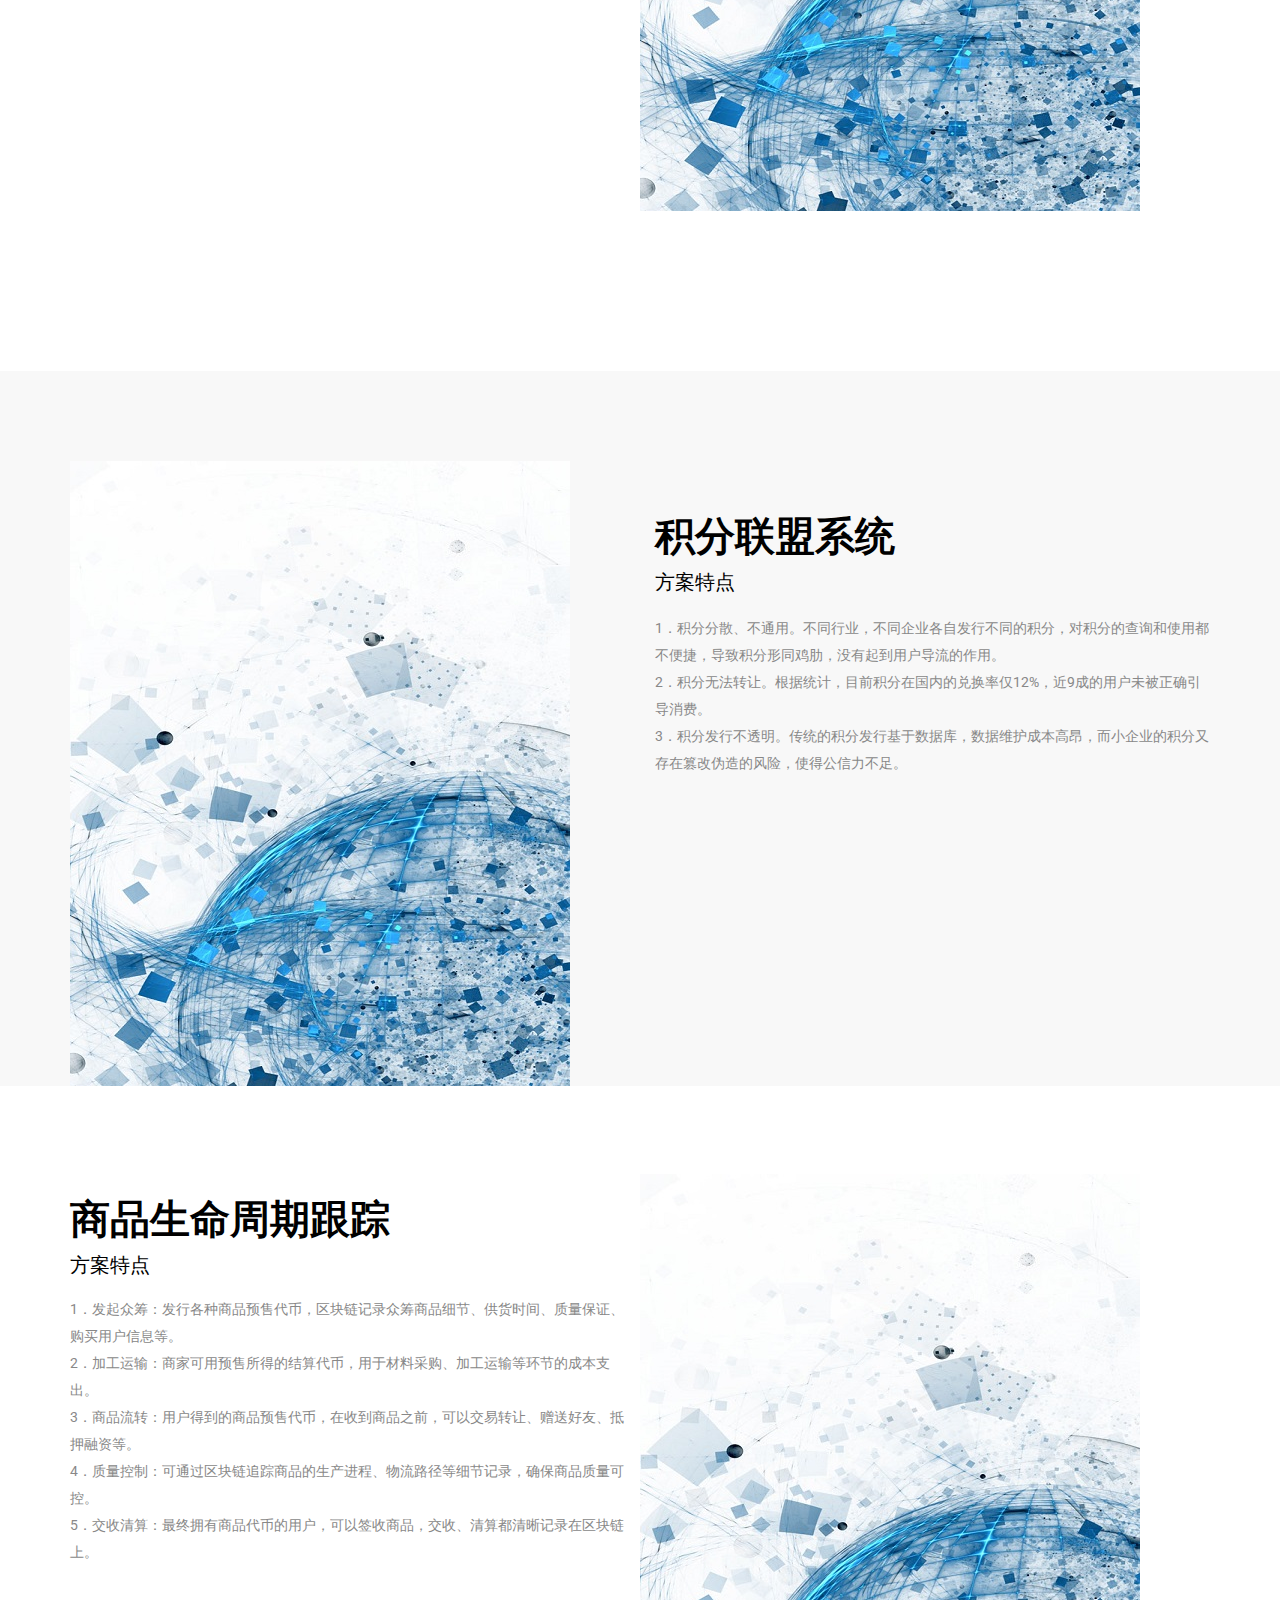
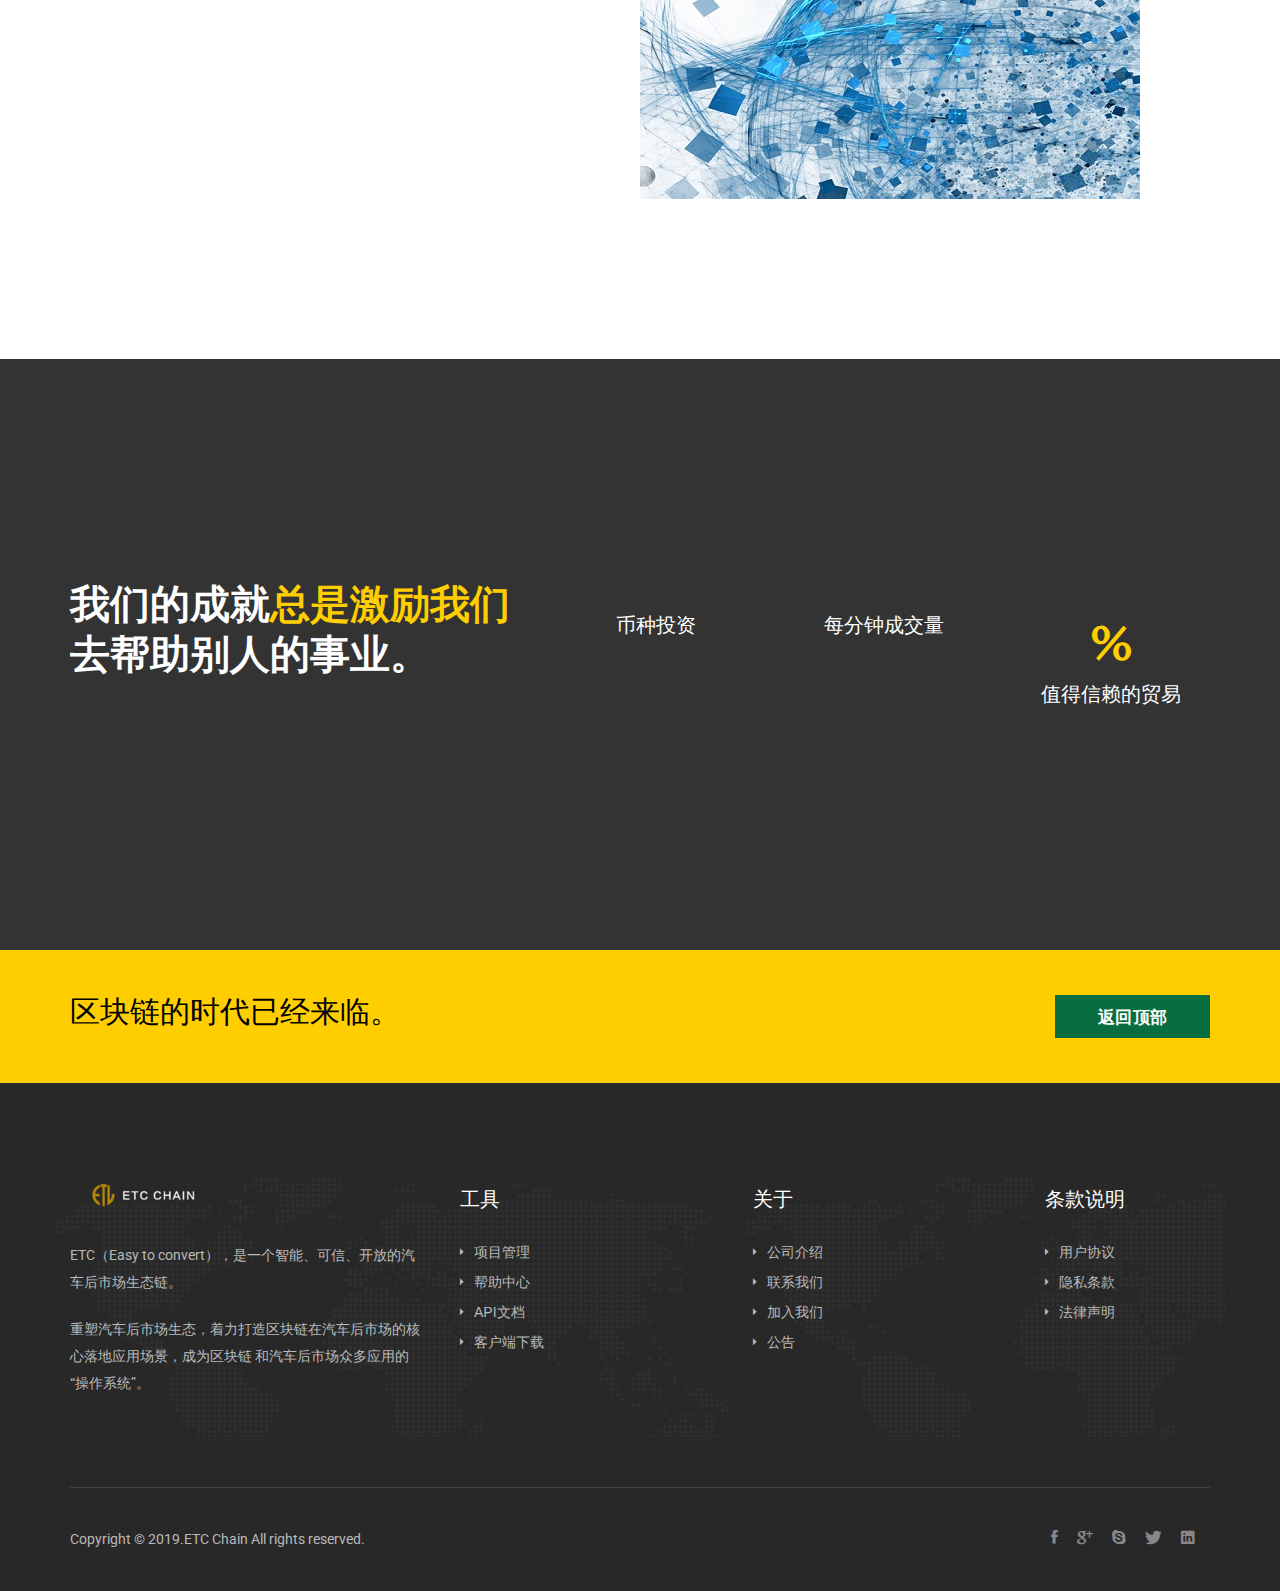
<file: 产品.html>
<!DOCTYPE html>
<html lang="en">
<head>
    <meta charset="utf-8">
    <meta http-equiv="x-ua-compatible" content="ie=edge">
    <title>ETC Chain</title>
    <meta name="description" content="">
    <meta name="keywords" content="">
    <meta name="author" content="enroutedigitallab">
    <!--[if IE]><meta http-equiv="X-UA-Compatible" content="IE=edge, chrome=1"><![endif]-->
    <meta name="viewport" content="width=device-width, initial-scale=1">
    <!-- Google Font -->

    <link href="https://fonts.googleapis.com/css?family=Lora:400,400i,700,700i%7CRoboto:300,300i,400,400i,500,500i,700,700i" rel="stylesheet">

    <!-- Bootstrap css-->
    <link rel="stylesheet" href="css/bootstrap.min.css">
    <!-- Font Awesome css-->
    <!--<link rel="stylesheet" href="css/font-awesome.min.css">-->
    <link rel="stylesheet" href="css/ionicons.min.css">
    <!-- animate css-->
    <link rel="stylesheet" href="css/animate.min.css">
    <!-- REVOLUTION SLIDER STYLES -->
    <link rel="stylesheet" type="text/css" href="css/settings.css">
    <link rel="stylesheet" type="text/css" href="css/layers.css">
    <link rel="stylesheet" type="text/css" href="css/navigation.css">
    <!-- Owl Carousel -->
    <link rel="stylesheet" href="css/owl.carousel.min.css">
    <link rel="stylesheet" href="css/owl.theme.default.min.css">
    <!-- custom menu css-->
    <link rel="stylesheet" href="css/custom-menu.css">
    <!-- c3 min css-->
    <link rel="stylesheet" href="css/c3.min.css">
    <!-- Style css-->
    <link rel="stylesheet" href="css/style.css">
    <!-- Responsive css-->
    <link rel="stylesheet" href="css/responsive.css">
    <!-- Modernizr js-->
    <script src="js/modernizr-2.8.3.min.js"></script>
</head>
<body>

    <!--Preloader-->
    <div class="preloader">
        <div class="loading"></div>
    </div><!--/.preloader-->
    <!--header-->
    <header class="stricky">
        <div class="input-search-area">
            <div class="container">
                <div class="row">
                    <div class="col-md-12">
                        <form id="contact-2" action="#">
                            <div class="search-input pr">
                                <input type="text" name="name" placeholder="Search Here....." class="form-control" required="">
                                <button type="submit" class="submit-btn"><i class="ion-search"></i></button>
                            </div>
                        </form>
                    </div>
                </div>
                <div class="close-button">
                    <i class="ion-ios-close-outline"></i>
                </div>
            </div>
        </div>
        <div class="container">
            <div class="row">
                <div class="col-md-12">
                    <nav id="cssmenu">
                        <div class="logo">
                            <a href="index.html"><img src="images/logo1.png" alt=""></a>
                        </div>
                        <div id="head-mobile"></div>
                        <div class="button"></div>
                        <ul class="pull-right header-list">
                            <li><a href="index2.html">主页</a></li>
                            <li><a href="关于我们.html">关于我们</a></li>
                            <li><a href="产品.html">产品</a></li>
                            <li><a href="联系我们.html">联系我们</a></li>
                            <li class="search-option"><a href="#"><i class="ion-search"></i></a></li>
							<li><a href="产品.html" class="language_ch hover_animation">中文版</a></li>
							<li><a href="product.html" class="language_en hover_animation">英文版</a></li>
                        </ul><!--/.pull-right-->
                    </nav><!--/#cssmenu-->
                </div>
            </div>
        </div>
    </header><!--/header-->

    <div class="banner-section">
        <div class="container">
            <div class="row">
                <div class="col-md-12">
                    <div class="banner-title text-center">
                        <h2>产品</h2>
                    </div>
                </div>
            </div><!--/.row-->
        </div><!--/.container-->
    </div><!--/.banner-section-->

        <section class="bg-deep about-content-section">
        <div class="container">
            <div class="row row-eq-height">
                <div class="col-md-6 col-sm-6">
                    <div class="about-inner">
                        <div class="image">
                            <img class="img-responsive" src="images/blog/pro2.png" alt="">
                        </div>
                    </div><!--/.about-inner-->
                </div>
                <div class="col-md-6 col-sm-6">
                    <div class="about-inner-text-content">
                        <div id="pro1">
                            <h2>供应链-应收款融资</h2>
							<h4>方案特点<h4>
                        </div>
                        <div class="about-inner">
                            <p class="text">1．解决核心企业上下游企业众多，对于每家企业的应收账款等数据的统计、维护成本较高的问题。</br>
2．2.供货企业的每笔融资申请，需要建立在真实的贸易背景下，核心企业、资金提供方、供货企业的每笔交易记录不能伪造、篡改。</br>
3．3.贸易合同等文档，应数字签名存证，确保不可篡改和伪造。</br>
4．4.线上的资产撮合，自动执行，自动结算，记录不可篡改。</p>
						</div>
					</div><!--/.row-->
				</div><!--/.container-->
		</section><!--/.about-section-->
		
    <section class="section-padding">
        <div class="container">
            <div class="row">
                <div class="col-md-6 col-sm-12">
                    <div class="about-inner">
                        <div id="pro2" class="section-head">
                            <h2>供应链-票据融资</h2>
							<h4>方案特点</h4>
                          <p>1．信息撮合：汇集供应链核心企业及其上下游企业的票据信息，既高效又较低成本的解决中小企业融资问题，助力整条供应链的快速发展；引入各类投资机构（银行、非银金融、保理、P2P平台等），为他们提供稳定安全较高的投资收益。</br>
2．信用评级：通过对参与各方的交易、兑付表现，建模并分析，获得真实可靠的大数据及信用体系；公开透明的信用信息在区块链上无法篡改，可为资金方提供可信的投资参考，也可为平台开展未来业务提供依据。</br>
3．数据存证：资产端、资金端的公钥地址与CA绑定记录在区块链上，可作为身份认证和资产证明；包含所有交易的区块哈希经过第三方鉴定中心签名后，备份在多条区块链上，可在发生纠纷时，轻松实现司法鉴定；票据信息、参与方信息、交易信息记录在区块链上，所有数据均不可篡改，交易线路一目了然。</p>

                        </div>
                    </div><!--/.about-inner-->
                </div>
				 <div class="image">
                            <img class="img-responsive" src="images/blog/pro2.png" alt="">
                        </div>
                <div class="col-md-6 col-sm-12">
                    <div class="canvas">
                        <canvas id="myChart" width="100" height="70"></canvas>
                    </div>
                </div>
            </div><!--/.row-->
        </div><!--/.container-->
    </section>
	
	<section class="bg-deep about-content-section">
        <div class="container">
            <div class="row row-eq-height">
                <div class="col-md-6 col-sm-6">
                    <div class="about-inner">
                        <div class="image">
                            <img class="img-responsive" src="images/blog/pro2.png" alt="">
                        </div>
                    </div><!--/.about-inner-->
                </div>
                <div class="col-md-6 col-sm-6">
                    <div class="about-inner-text-content">
                        <div id="pro3">
                            <h2>供应链-授信融资</h2>
							<h4>方案特点<h4>
                        </div>
                        <div class="about-inner">
                            <p class="text">1．金融机构可通过区块链查询融资企业的累计授信，确保不会过度授信或授信不足。</br>
2．核心企业根据金融机构的授信额度，申请发行等额的授信代币，便于统计自己的担保额及使用情况。</br>
3．上下游企业每笔融资申请，需要对应授信代币来交换，确保不会内部管理混乱，随意放贷。</br>
4．贷款记录相关信息写入区块链，可作为存证，用于日后的违约纠纷处理。</br>
5．上下游企业还款后，通过授信代币恢复授信额度，即时逐步清算统计。</br>
6．授信代币可设置有效期限，便于一段时间后对企业授信额度的调整。</p>
						</div>
					</div><!--/.row-->
				</div><!--/.container-->
		</section><!--/.about-section-->
		
    <section class="section-padding">
        <div class="container">
            <div class="row">
                <div class="col-md-6 col-sm-12">
                    <div class="about-inner">
                        <div id="pro4" class="section-head">
                            <h2>区块链合同存证</h2>
							<h4>方案特点</h4>
                          <p>1．用户身份认证，通过第三方电子认证机构颁发的CA，确定缔约人的身份。</br>
2．便捷签约，签约双方无需面对面确认，也无需快递合同。</br>
3．数字签名，必须用户亲自签名，不可伪造，不可重复使用。</br>
4．合同内容不可篡改，确保最终签订的合同，就是之前审阅认可的合同，内容有任意地方做出修改都能被发现。</br>
5．合同内容有查询权限，只有签订合同的参与方，才有权查看合同具体内容。对未经授权者必须保密。</br>
6．合同的存储与管理，电子合同可以上传至平台，也可以下载至本地（获得权限），也可以在线查看合同内容。</p>

                        </div>
                    </div><!--/.about-inner-->
                </div>
				 <div class="image">
                            <img class="img-responsive" src="images/blog/pro2.png" alt="">
                        </div>
                <div class="col-md-6 col-sm-12">
                    <div class="canvas">
                        <canvas id="myChart" width="100" height="70"></canvas>
                    </div>
                </div>
            </div><!--/.row-->
        </div><!--/.container-->
    </section>
	
	<section class="bg-deep about-content-section">
        <div class="container">
            <div class="row row-eq-height">
                <div class="col-md-6 col-sm-6">
                    <div class="about-inner">
                        <div class="image">
                            <img class="img-responsive" src="images/blog/pro2.png" alt="">
                        </div>
                    </div><!--/.about-inner-->
                </div>
                <div class="col-md-6 col-sm-6">
                    <div class="about-inner-text-content">
                        <div id="pro5">
                            <h2>预付卡系统</h2>
							<h4>方案特点<h4>
                        </div>
                        <div class="about-inner">
                            <p class="text">1．统一的平台：由共识网络参与方组建一个统一的预付卡登记平台，任何商户都可以简单、便捷的申请到API接口，有权发行自己的预付卡，平台也可以因此获得真实可靠的消费大数据。</br>
2．商户独立运营：每个商户或者连锁商户，以独立的APP节点介入；可以直接收取现金或者转账的预付款，无需通过第三方；可自行发布预付卡对应的商品代币和套餐代币，及各类活动代币；可以查看统计消费者在本店的消费记录。</br>
3．预付卡钱包APP：消费者无需办理多张预付卡，只需要一个APP，就可以在平台上的心仪商户那办理预付卡，只需要一部智能手机，去不同的商户那里，支付对应的商品服务代币即可；同时可以随时随地查看各种预付卡的充值记录、消费记录，也可以通过APP转让不需要的预付卡，或者赠与亲朋好友体验商户。</p>
						</div>
					</div><!--/.row-->
				</div><!--/.container-->
		</section><!--/.about-section-->
		
    <section class="section-padding">
        <div class="container">
            <div class="row">
                <div class="col-md-6 col-sm-12">
                    <div class="about-inner">
                        <div id="pro6" class="section-head">
                            <h2>资产数字化</h2>
							<h4>方案特点</h4>
                          <p>
区块链应用于数字资产领域，相比于传统中心化系统，优势在于：资产一旦在区块链上发行，后续流通环节可以不依赖于发行方系统，
资产流通由单中心控制变成社会化传播，任何有资源的渠道都可以成为资产流通的催化剂。因此，区块链能极大地提升数字资产流通效率，
真正达到“多方发行、自由流通”的效果</p>

                        </div>
                    </div><!--/.about-inner-->
                </div>
				 <div class="image">
                            <img class="img-responsive" src="images/blog/pro2.png" alt="">
                        </div>
                <div class="col-md-6 col-sm-12">
                    <div class="canvas">
                        <canvas id="myChart" width="100" height="70"></canvas>
                    </div>
                </div>
            </div><!--/.row-->
        </div><!--/.container-->
    </section>
	
	<section class="bg-deep about-content-section">
        <div class="container">
            <div class="row row-eq-height">
                <div class="col-md-6 col-sm-6">
                    <div class="about-inner">
                        <div class="image">
                            <img class="img-responsive" src="images/blog/pro2.png" alt="">
                        </div>
                    </div><!--/.about-inner-->
                </div>
                <div class="col-md-6 col-sm-6">
                    <div class="about-inner-text-content">
                        <div id="pro7">
                            <h2>积分联盟系统</h2>
							<h4>方案特点<h4>
                        </div>
                        <div class="about-inner">
                            <p class="text">1．积分分散、不通用。不同行业，不同企业各自发行不同的积分，对积分的查询和使用都不便捷，导致积分形同鸡肋，没有起到用户导流的作用。</br>
2．积分无法转让。根据统计，目前积分在国内的兑换率仅12%，近9成的用户未被正确引导消费。</br>
3．积分发行不透明。传统的积分发行基于数据库，数据维护成本高昂，而小企业的积分又存在篡改伪造的风险，使得公信力不足。</p>
						</div>
					</div><!--/.row-->
				</div><!--/.container-->
		</section><!--/.about-section-->
		
    <section class="section-padding">
        <div class="container">
            <div class="row">
                <div class="col-md-6 col-sm-12">
                    <div class="about-inner">
                        <div id="pro8" class="section-head">
                            <h2>商品生命周期跟踪</h2>
							<h4>方案特点</h4>
                          <p>1．发起众筹：发行各种商品预售代币，区块链记录众筹商品细节、供货时间、质量保证、购买用户信息等。</br>
2．加工运输：商家可用预售所得的结算代币，用于材料采购、加工运输等环节的成本支出。</br>
3．商品流转：用户得到的商品预售代币，在收到商品之前，可以交易转让、赠送好友、抵押融资等。</br>
4．质量控制：可通过区块链追踪商品的生产进程、物流路径等细节记录，确保商品质量可控。</br>
5．交收清算：最终拥有商品代币的用户，可以签收商品，交收、清算都清晰记录在区块链上。</p>

                        </div>
                    </div><!--/.about-inner-->
                </div>
				 <div class="image">
                            <img class="img-responsive" src="images/blog/pro2.png" alt="">
                        </div>
                <div class="col-md-6 col-sm-12">
                    <div class="canvas">
                        <canvas id="myChart" width="100" height="70"></canvas>
                    </div>
                </div>
            </div><!--/.row-->
        </div><!--/.container-->
    </section>
	
     <div id="counter" class="counter-section section-padding">
        <div class="container">
            <div class="row">
                <div class="col-md-5 col-sm-12">
                    <div class="achivement">
                        <h2>我们的成就<span>总是激励我们</span> 去帮助别人的事业。</h2>
                    </div><!--/.achivement-->
                </div>
                <div class="col-md-7">
                    <div class="row">
                        <div class="col-md-4 col-sm-4 col-xs-12">
                            <div class="counter-up">
                                <div class="counter-value" data-count="1000">
                                </div>
                                <h4><a href="">币种投资</a></h4>
                            </div><!--/.counter-up-->
                        </div>
                        <div class="col-md-4 col-sm-4 col-xs-12">
                            <div class="counter-up">
                                <div class="counter-value" data-count="72">
                                </div>
                                <h4><a href="">每分钟成交量</a></h4>
                            </div><!--/.counter-up-->
                        </div>
                        <div class="col-md-4 col-sm-4 col-xs-12">
                            <div class="counter-up">
                                <div class="counter-value" data-count="100">
                                    %
                                </div>
                                <h4><a href="">值得信赖的贸易</a></h4>
                            </div><!--/.counter-up-->
                        </div>
                    </div>
                </div>
            </div><!--/.row-->
        </div><!--/.container-->
    </div><!--/#counter-->
	
<div class="quote-section section-padding">
        <div class="container">
            <div class="row">
                <div class="col-md-8 col-sm-8 col-xs-12">
                    <div class="text-quote">
                        <h3>区块链的时代已经来临。</h3>
                    </div>
                </div>
                <div class="col-md-4 col-sm-4 col-xs-12">
                    <div class="button-area text-right content-align">
					    <a class="cryptod-button-success" href="#top">返回顶部</a>
                    </div>
                </div>
            </div>
        </div>
    </div><!--/.quote-section-->


      <section class="footer-area">
        <div class="container">
            <div class="row footer-banner row-eq-height">
                <div class="col-md-4 col-sm-6">
                    <div class="footer-content">
                        <div class="footer-logo">
                            <a href=""><img src="images/logo2.png" alt=""></a>
                        </div>
                        <div class="text-content">
                            <p>ETC（Easy to convert），是一个智能、可信、开放的汽车后市场生态链。</p>
                            <p>重塑汽车后市场生态，着力打造区块链在汽车后市场的核心落地应用场景，成为区块链
和汽车后市场众多应用的“操作系统”。</p>
                        </div>
                    </div><!--/.footer-content-->
                </div>
                <div class="col-md-3 col-sm-6">
                    <div class="footer-content">
                        <h4><a href="">工具</a></h4>
                        <ul>
                            <li><a href="">项目管理</a></li>
                            <li><a href="">帮助中心</a></li>
                            <li><a href="">API文档</a></li>
                            <li><a href="">客户端下载</a></li>
                        </ul>
                    </div><!--/.footer-content-->
                </div>
                <div class="col-md-3 col-sm-6 col-xs-6">
                    <div class="footer-content">
                        <h4><a href="">关于</a></h4>
                        <ul>
                            <li><a href="">公司介绍</a></li>
                            <li><a href="">联系我们</a></li>
                            <li><a href="">加入我们</a></li>
                            <li><a href="">公告</a></li>
                        </ul>
                    </div><!--/.footer-content-->
                </div>
                <div class="col-md-2 col-sm-6 col-xs-6">
                    <div class="footer-content">
                        <h4><a href="">条款说明</a></h4>
                        <ul>
                            <li><a href="">用户协议</a></li>
                            <li><a href="">隐私条款</a></li>
                            <li><a href="">法律声明</a></li>
                        </ul>
                    </div><!--/.footer-content-->
                </div>
            </div><!--/.rwo footer-banner-->
            <div class="copyright">
                <div class="row">
                    <div class="col-md-6 col-sm-6">
                        <div class="copyright-info">
                            <p>Copyright &copy; 2019.ETC Chain All rights reserved.<a target="_blank" href="*"></a></p>
                        </div>
                    </div><!--/.copyright-info-->
                    <div class="col-md-6 col-sm-6">
                        <div class="social text-right content-align">
                            <ul>
                                <li><a href="#"><i class="ion-social-facebook"></i></a></li>
                                <li><a href="#"><i class="ion-social-googleplus"></i></a></li>
                                <li><a href="#"><i class="ion-social-skype"></i></a></li>
                                <li><a href="#"><i class="ion-social-twitter"></i></a></li>
                                <li><a href="#"><i class="ion-social-linkedin"></i></a></li>
                            </ul>
                        </div><!--/.social-->
                    </div>
                </div>
            </div><!--/.copyright-->
        </div><!--/.contianer-->
    </section><!--/.footer area-->


    <!-- == jQuery Librery == -->
    <script src="js/jquery-3.3.1.min.js"></script>
    <!-- == Bootsrap js File == -->
    <script src="js/bootstrap.min.js"></script>
    <!-- == wow min js == -->
    <script src="js/wow.min.js"></script>
    <!-- == Custom Menu js == -->
    <script src="js/custom-menu.js"></script>
    <!-- == Custom Counter js == -->
    <script src="js/custom-counter.js"></script>
    <!-- == Prallex js == -->
    <script src="js/prallex.js"></script>
    <!-- == Chart min js == -->
    <script src="js/Chart.min.js"></script>
    <!-- == chat Active js == -->
    <script src="js/active-chart.js"></script>
    <!-- == Owl Carousel  == -->
    <script src="js/owl.carousel.min.js"></script>
    <!-- == Custom js  == -->
   <script src="js/custom.js"></script>
</body>
</html>
</file>
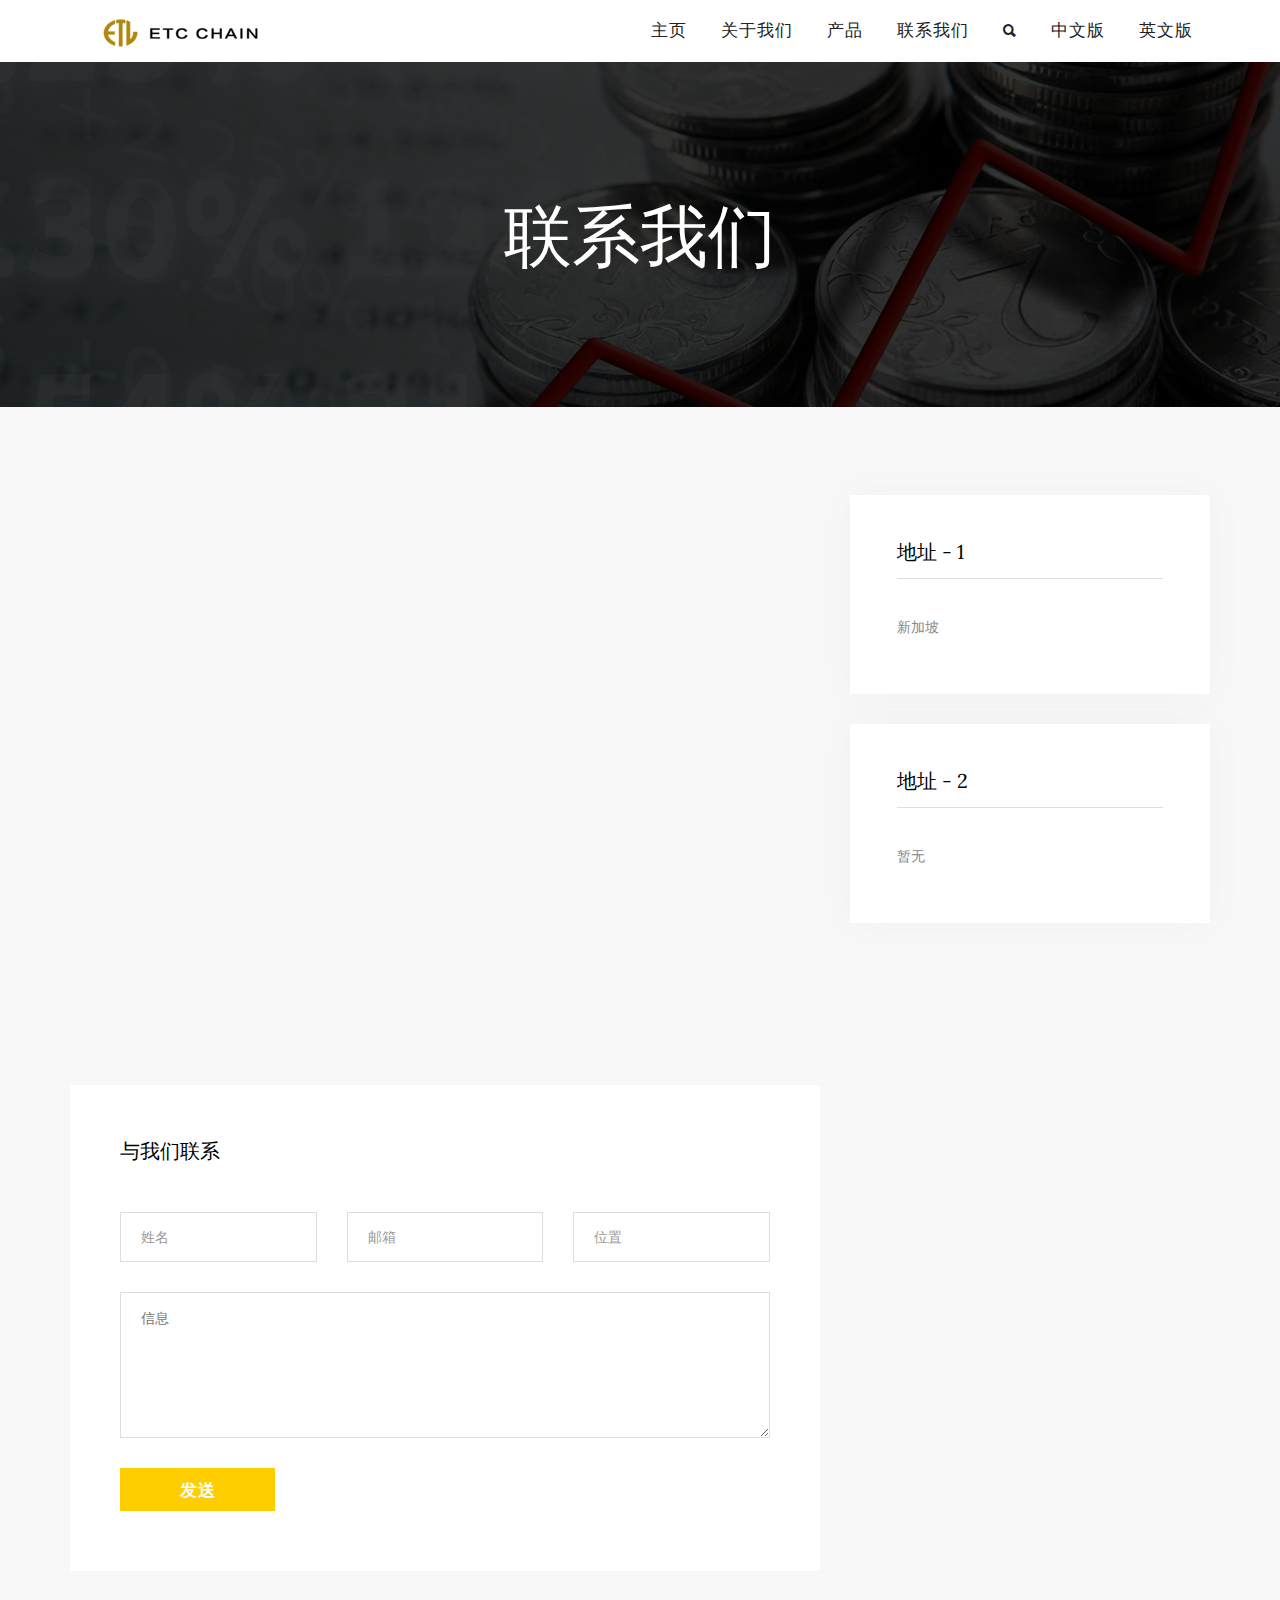
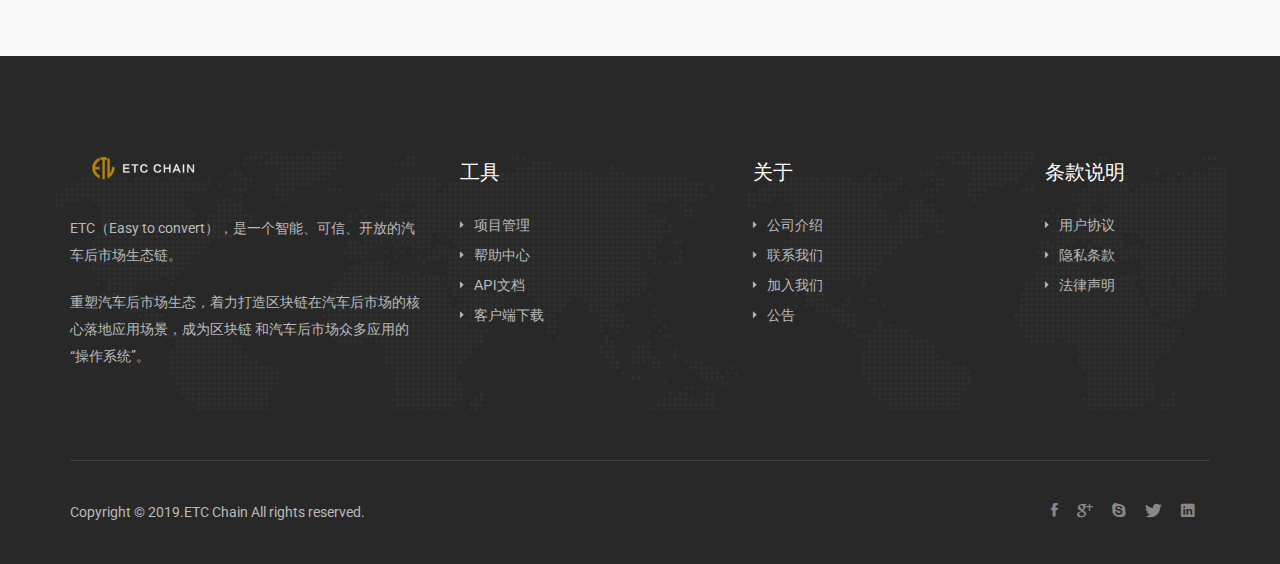
<file: 联系我们.html>
<!DOCTYPE html>
<html lang="en">
<head>
    <meta charset="utf-8">
    <meta http-equiv="x-ua-compatible" content="ie=edge">
    <title>ETC Chain</title>
    <meta name="description" content="">
    <meta name="keywords" content="">
    <meta name="author" content="enroutedigitallab">
    <!--[if IE]><meta http-equiv="X-UA-Compatible" content="IE=edge, chrome=1"><![endif]-->
    <meta name="viewport" content="width=device-width, initial-scale=1">
    <!-- Google Font -->

    <link href="https://fonts.googleapis.com/css?family=Lora:400,400i,700,700i%7CRoboto:300,300i,400,400i,500,500i,700,700i" rel="stylesheet">

    <!-- Bootstrap css-->
    <link rel="stylesheet" href="css/bootstrap.min.css">
    <!-- Font Awesome css-->
    <!--<link rel="stylesheet" href="css/font-awesome.min.css">-->
    <link rel="stylesheet" href="css/ionicons.min.css">
    <!-- animate css-->
    <link rel="stylesheet" href="css/animate.min.css">
    <!-- REVOLUTION SLIDER STYLES -->
    <link rel="stylesheet" type="text/css" href="css/settings.css">
    <link rel="stylesheet" type="text/css" href="css/layers.css">
    <link rel="stylesheet" type="text/css" href="css/navigation.css">
    <!-- Owl Carousel -->
    <link rel="stylesheet" href="css/owl.carousel.min.css">
    <link rel="stylesheet" href="css/owl.theme.default.min.css">
    <!-- custom menu css-->
    <link rel="stylesheet" href="css/custom-menu.css">
    <!-- c3 min css-->
    <link rel="stylesheet" href="css/c3.min.css">
    <!-- Style css-->
    <link rel="stylesheet" href="css/style.css">
    <!-- Responsive css-->
    <link rel="stylesheet" href="css/responsive.css">
    <!-- Modernizr js-->
    <script src="js/modernizr-2.8.3.min.js"></script>
</head>
<body>

    <!--Preloader-->
    <div class="preloader">
        <div class="loading"></div>
    </div><!--/.preloader-->
    <!--header-->
    <header class="stricky">
        <div class="input-search-area">
            <div class="container">
                <div class="row">
                    <div class="col-md-12">
                        <form id="contact-2" action="#">
                            <div class="search-input pr">
                                <input type="text" name="name" placeholder="Search Here....." class="form-control" required="">
                                <button type="submit" class="submit-btn"><i class="ion-search"></i></button>
                            </div>
                        </form>
                    </div>
                </div>
                <div class="close-button">
                    <i class="ion-ios-close-outline"></i>
                </div>
            </div>
        </div>
        <div class="container">
            <div class="row">
                <div class="col-md-12">
                    <nav id="cssmenu">
                        <div class="logo">
                            <a href="index.html"><img src="images/logo1.png" alt=""></a>
                        </div>
                        <div id="head-mobile"></div>
                        <div class="button"></div>
                        <ul class="pull-right header-list">
                            <li><a href="index2.html">主页</a></li>
                            <li><a href="关于我们.html">关于我们</a></li>
                            <li><a href="产品.html">产品</a></li>
                            </li>
                            <li><a href="联系我们.html">联系我们</a></li>
                            <li class="search-option"><a href="#"><i class="ion-search"></i></a></li>
							<li><a href="联系我们.html" class="language_ch hover_animation">中文版</a></li>
							<li><a href="contact.html" class="language_en hover_animation">英文版</a></li>
                        </ul><!--/.pull-right-->
                    </nav><!--/#cssmenu-->
                </div>
            </div>
        </div>
    </header><!--/header-->
    <div class="banner-section">
        <div class="container">
            <div class="row">
                <div class="col-md-12">
                    <div class="banner-title text-center">
                        <h2>联系我们</h2>
                    </div>
                </div>
            </div>
        </div>
    </div>
    <section class="section-padding bg-deep">
        <div class="container">
            <div class="row">
                <div class="col-md-8">
                    <div id="map"></div>
                    <div class="contact-form bg-white">
                        <form id="contact">
                            <div class="input-head">
                                <h4><a href="">与我们联系</a></h4>
                            </div>
                            <div class="input-field">
                                <div class="single-input">
                                    <input type="text" name="name" placeholder="姓名" class="form-control" required/>
                                </div>
                                <div class="single-input">
                                    <input type="email" name="email" placeholder="邮箱" class="form-control" required/>
                                </div>
                                <div class="single-input">
                                    <input type="url" name="website" placeholder="位置" class="form-control">
                                </div>
                            </div>
                            <div class="message-box">
                                <textarea name="message" placeholder="信息" required></textarea>
                            </div>
                            <input type="hidden" name="recipient_email" value="contact@enroutedigitallab.com" />
                            <input type="hidden" name="from_email" value="contact@enroutedigitallab.com" />
                            <button type="submit" class="cryptod-button-warning">发送</button>
                        </form>
                    </div><!--/.comment-form-->
                </div>
                <div class="col-md-4">
                    <div class="address-box boxshadow">
                        <h4><a href="">地址 - 1</a></h4>
                        <p>	新加坡</p>
                    </div>
                    <div class="address-box boxshadow">
                        <h4><a href="">地址 - 2</a></h4>
                        <p>暂无</p>
                    </div>
                </div>
            </div><!--/.row-->
        </div><!--/.container-->
    </section><!--/.section-padding-->

     <section class="footer-area">
        <div class="container">
            <div class="row footer-banner row-eq-height">
                <div class="col-md-4 col-sm-6">
                    <div class="footer-content">
                        <div class="footer-logo">
                            <a href=""><img src="images/logo2.png" alt=""></a>
                        </div>
                        <div class="text-content">
                            <p>ETC（Easy to convert），是一个智能、可信、开放的汽车后市场生态链。</p>
                            <p>重塑汽车后市场生态，着力打造区块链在汽车后市场的核心落地应用场景，成为区块链
和汽车后市场众多应用的“操作系统”。</p>
                        </div>
                    </div><!--/.footer-content-->
                </div>
                <div class="col-md-3 col-sm-6">
                    <div class="footer-content">
                        <h4><a href="">工具</a></h4>
                        <ul>
                            <li><a href="">项目管理</a></li>
                            <li><a href="">帮助中心</a></li>
                            <li><a href="">API文档</a></li>
                            <li><a href="">客户端下载</a></li>
                        </ul>
                    </div><!--/.footer-content-->
                </div>
                <div class="col-md-3 col-sm-6 col-xs-6">
                    <div class="footer-content">
                        <h4><a href="">关于</a></h4>
                        <ul>
                            <li><a href="">公司介绍</a></li>
                            <li><a href="">联系我们</a></li>
                            <li><a href="">加入我们</a></li>
                            <li><a href="">公告</a></li>
                        </ul>
                    </div><!--/.footer-content-->
                </div>
                <div class="col-md-2 col-sm-6 col-xs-6">
                    <div class="footer-content">
                        <h4><a href="">条款说明</a></h4>
                        <ul>
                            <li><a href="">用户协议</a></li>
                            <li><a href="">隐私条款</a></li>
                            <li><a href="">法律声明</a></li>
                        </ul>
                    </div><!--/.footer-content-->
                </div>
            </div><!--/.rwo footer-banner-->
            <div class="copyright">
                <div class="row">
                    <div class="col-md-6 col-sm-6">
                        <div class="copyright-info">
                            <p>Copyright &copy; 2019.ETC Chain All rights reserved.<a target="_blank" href="*"></a></p>
                        </div>
                    </div><!--/.copyright-info-->
                    <div class="col-md-6 col-sm-6">
                        <div class="social text-right content-align">
                            <ul>
                                <li><a href="#"><i class="ion-social-facebook"></i></a></li>
                                <li><a href="#"><i class="ion-social-googleplus"></i></a></li>
                                <li><a href="#"><i class="ion-social-skype"></i></a></li>
                                <li><a href="#"><i class="ion-social-twitter"></i></a></li>
                                <li><a href="#"><i class="ion-social-linkedin"></i></a></li>
                            </ul>
                        </div><!--/.social-->
                    </div>
                </div>
            </div><!--/.copyright-->
        </div><!--/.contianer-->
    </section><!--/.footer area-->
	
    <!-- == jQuery Librery == -->
    <script src="js/jquery-3.3.1.min.js"></script>
    <!-- == Bootsrap js File == -->
    <script src="js/bootstrap.min.js"></script>
    <!-- == wow min js == -->
    <script src="js/wow.min.js"></script>
    <!-- == Custom Menu js == -->
    <script src="js/custom-menu.js"></script>
    <!-- == Owl Carousel  == -->
    <script src="js/owl.carousel.min.js"></script>
    <!-- == Google maps == -->
    <script src="http://ditu.google.cn/maps/api/js?libraries=places&key=AIzaSyDTje3iuLAYQmMK3153NzxMto6GNzkzuCE"></script>
    <script src="js/map-init.js"></script>
    <script src="js/snazzy-info-window.min.js"></script>
    <!-- == Custom js  == -->
   <script src="js/custom.js"></script>
</body>
</html>
</file>
<file: css/settings.css>
#debungcontrolls{z-index:100000;position:fixed;bottom:0px;width:100%;height:auto;background:rgba(0,0,0,0.6);padding:10px;box-sizing:border-box;}
.debugtimeline{width:100%;height:10px;position:relative;display:block;margin-bottom:3px;display:none;white-space:nowrap;box-sizing:border-box;}
.debugtimeline:hover{height:15px;}
.the_timeline_tester{background:#e74c3c;position:absolute;top:0px;left:0px;height:100%;width:0;}
.debugtimeline.tl_slide .the_timeline_tester{background:#f39c12;}
.debugtimeline.tl_frame .the_timeline_tester{background:#3498db;}
.debugtimline_txt{color:#fff;font-weight:400;font-size:7px;position:absolute;left:10px;top:0px;white-space:nowrap;line-height:10px;}
.rtl{direction:rtl;}
@font-face{font-family:'revicons';src:url('../fonts/revicons/revicons.eot?5510888');src:url('../fonts/revicons/revicons.eot?5510888#iefix') format('embedded-opentype'),
url('../fonts/revicons/revicons.woff?5510888') format('woff'),
url('../fonts/revicons/revicons.ttf?5510888') format('truetype'),
url('../fonts/revicons/revicons.svg?5510888#revicons') format('svg');font-weight:normal;font-style:normal;}
[class^="revicon-"]:before, [class*=" revicon-"]:before{font-family:"revicons";font-style:normal;font-weight:normal;speak:none;display:inline-block;text-decoration:inherit;width:1em;margin-right:.2em;text-align:center;font-variant:normal;text-transform:none;line-height:1em;margin-left:.2em;}
.revicon-search-1:before{content:'\e802';}
.revicon-pencil-1:before{content:'\e831';}
.revicon-picture-1:before{content:'\e803';}
.revicon-cancel:before{content:'\e80a';}
.revicon-info-circled:before{content:'\e80f';}
.revicon-trash:before{content:'\e801';}
.revicon-left-dir:before{content:'\e817';}
.revicon-right-dir:before{content:'\e818';}
.revicon-down-open:before{content:'\e83b';}
.revicon-left-open:before{content:'\e819';}
.revicon-right-open:before{content:'\e81a';}
.revicon-angle-left:before{content:'\e820';}
.revicon-angle-right:before{content:'\e81d';}
.revicon-left-big:before{content:'\e81f';}
.revicon-right-big:before{content:'\e81e';}
.revicon-magic:before{content:'\e807';}
.revicon-picture:before{content:'\e800';}
.revicon-export:before{content:'\e80b';}
.revicon-cog:before{content:'\e832';}
.revicon-login:before{content:'\e833';}
.revicon-logout:before{content:'\e834';}
.revicon-video:before{content:'\e805';}
.revicon-arrow-combo:before{content:'\e827';}
.revicon-left-open-1:before{content:'\e82a';}
.revicon-right-open-1:before{content:'\e82b';}
.revicon-left-open-mini:before{content:'\e822';}
.revicon-right-open-mini:before{content:'\e823';}
.revicon-left-open-big:before{content:'\e824';}
.revicon-right-open-big:before{content:'\e825';}
.revicon-left:before{content:'\e836';}
.revicon-right:before{content:'\e826';}
.revicon-ccw:before{content:'\e808';}
.revicon-arrows-ccw:before{content:'\e806';}
.revicon-palette:before{content:'\e829';}
.revicon-list-add:before{content:'\e80c';}
.revicon-doc:before{content:'\e809';}
.revicon-left-open-outline:before{content:'\e82e';}
.revicon-left-open-2:before{content:'\e82c';}
.revicon-right-open-outline:before{content:'\e82f';}
.revicon-right-open-2:before{content:'\e82d';}
.revicon-equalizer:before{content:'\e83a';}
.revicon-layers-alt:before{content:'\e804';}
.revicon-popup:before{content:'\e828';}
.rev_slider_wrapper{position:relative;z-index:0;}
.rev_slider{position:relative;overflow:visible;}
.tp-overflow-hidden{overflow:hidden !important;}
.group_ov_hidden{overflow:hidden}
.tp-simpleresponsive img,
.rev_slider img{max-width:none !important;-moz-transition:none;-webkit-transition:none;-o-transition:none;transition:none;margin:0px;padding:0px;border-width:0px;border:none;}
.rev_slider .no-slides-text{font-weight:bold;text-align:center;padding-top:80px;}
.rev_slider >ul,
.rev_slider_wrapper >ul,
.tp-revslider-mainul >li,
.rev_slider >ul >li,
.rev_slider >ul >li:before,
.tp-revslider-mainul >li:before,
.tp-simpleresponsive >ul,
.tp-simpleresponsive >ul >li,
.tp-simpleresponsive >ul >li:before,
.tp-revslider-mainul >li,
.tp-simpleresponsive >ul >li{list-style:none !important;position:absolute;margin:0px !important;padding:0px !important;overflow-x:visible;overflow-y:visible;list-style-type:none !important;background-image:none;background-position:0px 0px;text-indent:0em;top:0px;left:0px;}
.tp-revslider-mainul >li,
.rev_slider >ul >li,
.rev_slider >ul >li:before,
.tp-revslider-mainul >li:before,
.tp-simpleresponsive >ul >li,
.tp-simpleresponsive >ul >li:before,
.tp-revslider-mainul >li,
.tp-simpleresponsive >ul >li{visibility:hidden;}
.tp-revslider-slidesli,
.tp-revslider-mainul{padding:0 !important;margin:0 !important;list-style:none !important;}
.rev_slider li.tp-revslider-slidesli{position:absolute !important;}
.tp-caption .rs-untoggled-content{display:block;}
.tp-caption .rs-toggled-content{display:none;}
.rs-toggle-content-active.tp-caption .rs-toggled-content{display:block;}
.rs-toggle-content-active.tp-caption .rs-untoggled-content{display:none;}
.rev_slider .tp-caption,
.rev_slider .caption{position:relative;visibility:hidden;white-space:nowrap;display:block;}
.rev_slider .tp-mask-wrap .tp-caption,
.rev_slider .tp-mask-wrap *:last-child,
.wpb_text_column .rev_slider .tp-mask-wrap .tp-caption,
.wpb_text_column .rev_slider .tp-mask-wrap *:last-child{margin-bottom:0;}
.tp-svg-layer svg{width:100%;height:100%;position:relative;vertical-align:top}
.tp-carousel-wrapper{cursor:url(openhand.cur), move;}
.tp-carousel-wrapper.dragged{cursor:url(closedhand.cur), move;}
.tp-caption{z-index:1}
.tp_inner_padding{box-sizing:border-box;-webkit-box-sizing:border-box;-moz-box-sizing:border-box;max-height:none !important;}
.tp-caption{-moz-user-select:none;-khtml-user-select:none;-webkit-user-select:none;-o-user-select:none;position:absolute;-webkit-font-smoothing:antialiased !important;}
.tp-caption.tp-layer-selectable{-moz-user-select:all;-khtml-user-select:all;-webkit-user-select:all;-o-user-select:all;}
.tp-forcenotvisible,
.tp-hide-revslider,
.tp-caption.tp-hidden-caption,
.tp-parallax-wrap.tp-hidden-caption{visibility:hidden !important;display:none !important}
.rev_slider embed,
.rev_slider iframe,
.rev_slider object,
.rev_slider audio,
.rev_slider video{max-width:none !important}
.tp-element-background{position:absolute;top:0px;left:0px;width:100%;height:100%;z-index:0;}
.rev_row_zone{position:absolute;width:100%;left:0px;box-sizing:border-box;min-height:50px;}
.rev_row_zone_top{top:0px;}
.rev_row_zone_middle{top:50%;-webit-transform:translateY(-50%);transform:translateY(-50%);}
.rev_row_zone_bottom{bottom:0px;}
.rev_column .tp-parallax-wrap{vertical-align:top}
.rev_slider .tp-caption.rev_row{display:table;position:relative;width:100% !important;table-layout:fixed;box-sizing:border-box;vertical-align:top;height:auto !important;}
.rev_column{display:table-cell;position:relative;vertical-align:top;height:auto;box-sizing:border-box;}
.rev_column_inner{box-sizing:border-box;display:block;position:relative;width:100% !important;height:auto !important;}
.rev_column_bg{width:100%;height:100%;position:absolute;top:0px;left:0px;z-index:0;box-sizing:border-box;background-clip:content-box;border:0px solid transparent;}
.rev_column_inner .tp-parallax-wrap,
.rev_column_inner .tp-loop-wrap,
.rev_column_inner .tp-mask-wrap{text-align:inherit;}
.rev_column_inner .tp-mask-wrap{display:inline-block;}
.rev_column_inner .tp-parallax-wrap .tp-loop-wrap,
.rev_column_inner .tp-parallax-wrap .tp-mask-wrap,
.rev_column_inner .tp-parallax-wrap{position:relative !important;left:auto !important;top:auto !important;line-height:0px;}
.rev_column_inner .tp-parallax-wrap .tp-loop-wrap,
.rev_column_inner .tp-parallax-wrap .tp-mask-wrap,
.rev_column_inner .tp-parallax-wrap,
.rev_column_inner .rev_layer_in_column{vertical-align:top;}
.rev_break_columns{display:block !important}
.rev_break_columns .tp-parallax-wrap.rev_column{display:block !important;width:100% !important;}
.rev_slider_wrapper{width:100%;}
.fullscreen-container{position:relative;padding:0;}
.fullwidthbanner-container{position:relative;padding:0;overflow:hidden;}
.fullwidthbanner-container .fullwidthabanner{width:100%;position:relative;}
.tp-static-layers{position:absolute;z-index:101;top:0px;left:0px;}
.tp-caption .frontcorner{width:0;height:0;border-left:40px solid transparent;border-right:0px solid transparent;border-top:40px solid #00A8FF;position:absolute;left:-40px;top:0px;}
.tp-caption .backcorner{width:0;height:0;border-left:0px solid transparent;border-right:40px solid transparent;border-bottom:40px solid #00A8FF;position:absolute;right:0px;top:0px;}
.tp-caption .frontcornertop{width:0;height:0;border-left:40px solid transparent;border-right:0px solid transparent;border-bottom:40px solid #00A8FF;position:absolute;left:-40px;top:0px;}
.tp-caption .backcornertop{width:0;height:0;border-left:0px solid transparent;border-right:40px solid transparent;border-top:40px solid #00A8FF;position:absolute;right:0px;top:0px;}
.tp-layer-inner-rotation{position:relative !important;}
img.tp-slider-alternative-image{width:100%;height:auto;}
.noFilterClass{filter:none !important;}
.rs-background-video-layer{position:absolute;top:0px;left:0px;width:100%;height:100%;visibility:hidden;z-index:0;}
.tp-caption.coverscreenvideo{width:100%;height:100%;top:0px;left:0px;position:absolute;}
.caption.fullscreenvideo,
.tp-caption.fullscreenvideo{left:0px;top:0px;position:absolute;width:100%;height:100%}
.caption.fullscreenvideo iframe,
.caption.fullscreenvideo audio,
.caption.fullscreenvideo video,
.tp-caption.fullscreenvideo iframe,
.tp-caption.fullscreenvideo iframe audio,
.tp-caption.fullscreenvideo iframe video{width:100% !important;height:100% !important;display:none}
.fullcoveredvideo audio,
.fullscreenvideo audio
.fullcoveredvideo video,
.fullscreenvideo video{background:#000}
.fullcoveredvideo .tp-poster{background-position:center center;background-size:cover;width:100%;height:100%;top:0px;left:0px}
.videoisplaying .html5vid .tp-poster{display:none}
.tp-video-play-button{background:#000;background:rgba(0,0,0,0.3);border-radius:5px;-moz-border-radius:5px;-webkit-border-radius:5px;position:absolute;top:50%;left:50%;color:#FFF;z-index:3;margin-top:-25px;margin-left:-25px;line-height:50px !important;text-align:center;cursor:pointer;width:50px;height:50px;box-sizing:border-box;-moz-box-sizing:border-box;display:inline-block;vertical-align:top;z-index:4;opacity:0;-webkit-transition:opacity 300ms ease-out !important;-moz-transition:opacity 300ms ease-out !important;-o-transition:opacity 300ms ease-out !important;transition:opacity 300ms ease-out !important;}
.tp-hiddenaudio,
.tp-audio-html5 .tp-video-play-button{display:none !important;}
.tp-caption .html5vid{width:100% !important;height:100% !important;}
.tp-video-play-button i{width:50px;height:50px;display:inline-block;text-align:center;vertical-align:top;line-height:50px !important;font-size:40px !important;}
.tp-caption:hover .tp-video-play-button{opacity:1;}
.tp-caption .tp-revstop{display:none;border-left:5px solid #fff !important;border-right:5px solid #fff !important;margin-top:15px !important;line-height:20px !important;vertical-align:top;font-size:25px !important;}
.videoisplaying .revicon-right-dir{display:none}
.videoisplaying .tp-revstop{display:inline-block}
.videoisplaying .tp-video-play-button{display:none}
.tp-caption:hover .tp-video-play-button{display:block}
.fullcoveredvideo .tp-video-play-button{display:none !important}
.fullscreenvideo .fullscreenvideo audio{object-fit:contain !important;}
.fullscreenvideo .fullscreenvideo video{object-fit:contain !important;}
.fullscreenvideo .fullcoveredvideo audio{object-fit:cover !important;}
.fullscreenvideo .fullcoveredvideo video{object-fit:cover !important;}
.tp-video-controls{position:absolute;bottom:0;left:0;right:0;padding:5px;opacity:0;-webkit-transition:opacity .3s;-moz-transition:opacity .3s;-o-transition:opacity .3s;-ms-transition:opacity .3s;transition:opacity .3s;background-image:linear-gradient(to bottom, rgb(0,0,0) 13%, rgb(50,50,50) 100%);background-image:-o-linear-gradient(bottom, rgb(0,0,0) 13%, rgb(50,50,50) 100%);background-image:-moz-linear-gradient(bottom, rgb(0,0,0) 13%, rgb(50,50,50) 100%);background-image:-webkit-linear-gradient(bottom, rgb(0,0,0) 13%, rgb(50,50,50) 100%);background-image:-ms-linear-gradient(bottom, rgb(0,0,0) 13%, rgb(50,50,50) 100%);background-image:-webkit-gradient(linear,left bottom,left top,color-stop(0.13, rgb(0,0,0)),color-stop(1, rgb(50,50,50)));display:table;max-width:100%;overflow:hidden;box-sizing:border-box;-moz-box-sizing:border-box;-webkit-box-sizing:border-box;}
.tp-caption:hover .tp-video-controls{opacity:.9;}
.tp-video-button{background:rgba(0,0,0,.5);border:0;color:#EEE;-webkit-border-radius:3px;-moz-border-radius:3px;-o-border-radius:3px;border-radius:3px;cursor:pointer;line-height:12px;font-size:12px;color:#fff;padding:0px;margin:0px;outline:none;}
.tp-video-button:hover{cursor:pointer;}
.tp-video-button-wrap,
.tp-video-seek-bar-wrap,
.tp-video-vol-bar-wrap{padding:0px 5px;display:table-cell;vertical-align:middle;}
.tp-video-seek-bar-wrap{width:80%}
.tp-video-vol-bar-wrap{width:20%}
.tp-volume-bar,
.tp-seek-bar{width:100%;cursor:pointer;outline:none;line-height:12px;margin:0;padding:0;}
.rs-fullvideo-cover{width:100%;height:100%;top:0px;left:0px;position:absolute;background:transparent;z-index:5;}
.rs-background-video-layer video::-webkit-media-controls{display:none !important;}
.rs-background-video-layer audio::-webkit-media-controls{display:none !important;}
.tp-audio-html5 .tp-video-controls{opacity:1 !important;visibility:visible !important}
.disabled_lc .tp-video-play-button{display:none !important;}
.disabled_lc .tp-video-play-button{display:none !important;}
.tp-dottedoverlay{background-repeat:repeat;width:100%;height:100%;position:absolute;top:0px;left:0px;z-index:3}
.tp-dottedoverlay.twoxtwo{background:url(../assets/gridtile.png)}
.tp-dottedoverlay.twoxtwowhite{background:url(../assets/gridtile_white.png)}
.tp-dottedoverlay.threexthree{background:url(../assets/gridtile_3x3.png)}
.tp-dottedoverlay.threexthreewhite{background:url(../assets/gridtile_3x3_white.png)}
.tp-shadowcover{width:100%;height:100%;top:0px;left:0px;background:#fff;position:absolute;z-index:-1;}
.tp-shadow1{-webkit-box-shadow:0 10px 6px -6px rgba(0,0,0,0.8);-moz-box-shadow:0 10px 6px -6px rgba(0,0,0,0.8);box-shadow:0 10px 6px -6px rgba(0,0,0,0.8);}
.tp-shadow2:before, .tp-shadow2:after,
.tp-shadow3:before, .tp-shadow4:after{z-index:-2;position:absolute;content:"";bottom:10px;left:10px;width:50%;top:85%;max-width:300px;background:transparent;-webkit-box-shadow:0 15px 10px rgba(0,0,0,0.8);-moz-box-shadow:0 15px 10px rgba(0,0,0,0.8);box-shadow:0 15px 10px rgba(0,0,0,0.8);-webkit-transform:rotate(-3deg);-moz-transform:rotate(-3deg);-o-transform:rotate(-3deg);-ms-transform:rotate(-3deg);transform:rotate(-3deg);}
.tp-shadow2:after,
.tp-shadow4:after{-webkit-transform:rotate(3deg);-moz-transform:rotate(3deg);-o-transform:rotate(3deg);-ms-transform:rotate(3deg);transform:rotate(3deg);right:10px;left:auto;}
.tp-shadow5{position:relative;-webkit-box-shadow:0 1px 4px rgba(0, 0, 0, 0.3), 0 0 40px rgba(0, 0, 0, 0.1) inset;-moz-box-shadow:0 1px 4px rgba(0, 0, 0, 0.3), 0 0 40px rgba(0, 0, 0, 0.1) inset;box-shadow:0 1px 4px rgba(0, 0, 0, 0.3), 0 0 40px rgba(0, 0, 0, 0.1) inset;}
.tp-shadow5:before, .tp-shadow5:after{content:"";position:absolute;z-index:-2;-webkit-box-shadow:0 0 25px 0px rgba(0,0,0,0.6);-moz-box-shadow:0 0 25px 0px rgba(0,0,0,0.6);box-shadow:0 0 25px 0px rgba(0,0,0,0.6);top:30%;bottom:0;left:20px;right:20px;-moz-border-radius:100px/20px;border-radius:100px/20px;}
.tp-button{padding:6px 13px 5px;border-radius:3px;-moz-border-radius:3px;-webkit-border-radius:3px;height:30px;cursor:pointer;color:#fff !important;text-shadow:0px 1px 1px rgba(0, 0, 0, 0.6) !important;font-size:15px;line-height:45px !important;font-family:arial, sans-serif;font-weight:bold;letter-spacing:-1px;text-decoration:none;}
.tp-button.big{color:#fff;text-shadow:0px 1px 1px rgba(0, 0, 0, 0.6);font-weight:bold;padding:9px 20px;font-size:19px;line-height:57px !important;}
.purchase:hover,
.tp-button:hover,
.tp-button.big:hover{background-position:bottom, 15px 11px}
.tp-button.green, .tp-button:hover.green,
.purchase.green, .purchase:hover.green{background-color:#21a117;-webkit-box-shadow:0px 3px 0px 0px #104d0b;-moz-box-shadow:0px 3px 0px 0px #104d0b;box-shadow:0px 3px 0px 0px #104d0b;}
.tp-button.blue, .tp-button:hover.blue,
.purchase.blue, .purchase:hover.blue{background-color:#1d78cb;-webkit-box-shadow:0px 3px 0px 0px #0f3e68;-moz-box-shadow:0px 3px 0px 0px #0f3e68;box-shadow:0px 3px 0px 0px #0f3e68}
.tp-button.red, .tp-button:hover.red,
.purchase.red, .purchase:hover.red{background-color:#cb1d1d;-webkit-box-shadow:0px 3px 0px 0px #7c1212;-moz-box-shadow:0px 3px 0px 0px #7c1212;box-shadow:0px 3px 0px 0px #7c1212}
.tp-button.orange, .tp-button:hover.orange,
.purchase.orange, .purchase:hover.orange{background-color:#ff7700;-webkit-box-shadow:0px 3px 0px 0px #a34c00;-moz-box-shadow:0px 3px 0px 0px #a34c00;box-shadow:0px 3px 0px 0px #a34c00}
.tp-button.darkgrey,.tp-button.grey,
.tp-button:hover.darkgrey,.tp-button:hover.grey,
.purchase.darkgrey, .purchase:hover.darkgrey{background-color:#555;-webkit-box-shadow:0px 3px 0px 0px #222;-moz-box-shadow:0px 3px 0px 0px #222;box-shadow:0px 3px 0px 0px #222}
.tp-button.lightgrey, .tp-button:hover.lightgrey,
.purchase.lightgrey, .purchase:hover.lightgrey{background-color:#888;-webkit-box-shadow:0px 3px 0px 0px #555;-moz-box-shadow:0px 3px 0px 0px #555;box-shadow:0px 3px 0px 0px #555}
.rev-btn,
.rev-btn:visited{outline:none !important;box-shadow:none !important;text-decoration:none !important;line-height:44px;font-size:17px;font-weight:500;padding:12px 35px;box-sizing:border-box;-moz-box-sizing:border-box;-webkit-box-sizing:border-box;font-family:"Roboto", sans-serif;cursor:pointer;}
.rev-btn.rev-uppercase,
.rev-btn.rev-uppercase:visited{text-transform:uppercase;letter-spacing:1px;font-size:15px;font-weight:900;}
.rev-btn.rev-withicon i{font-size:15px;font-weight:normal;position:relative;top:0px;-webkit-transition:all 0.2s ease-out !important;-moz-transition:all 0.2s ease-out !important;-o-transition:all 0.2s ease-out !important;-ms-transition:all 0.2s ease-out !important;margin-left:10px !important;}
.rev-btn.rev-hiddenicon i{font-size:15px;font-weight:normal;position:relative;top:0px;-webkit-transition:all 0.2s ease-out !important;-moz-transition:all 0.2s ease-out !important;-o-transition:all 0.2s ease-out !important;-ms-transition:all 0.2s ease-out !important;opacity:0;margin-left:0px !important;width:0px !important;}
.rev-btn.rev-hiddenicon:hover i{opacity:1 !important;margin-left:10px !important;width:auto !important;}
.rev-btn.rev-medium,
.rev-btn.rev-medium:visited{line-height:36px;font-size:14px;padding:10px 30px;}
.rev-btn.rev-medium.rev-withicon i{font-size:14px;top:0px;}
.rev-btn.rev-medium.rev-hiddenicon i{font-size:14px;top:0px;}
.rev-btn.rev-small,
.rev-btn.rev-small:visited{line-height:28px;font-size:12px;padding:7px 20px;}
.rev-btn.rev-small.rev-withicon i{font-size:12px;top:0px;}
.rev-btn.rev-small.rev-hiddenicon i{font-size:12px;top:0px;}
.rev-maxround{-webkit-border-radius:30px;-moz-border-radius:30px;border-radius:30px;}
.rev-minround{-webkit-border-radius:3px;-moz-border-radius:3px;border-radius:3px;}
.rev-burger{position:relative;width:60px;height:60px;box-sizing:border-box;padding:22px 0 0 14px;border-radius:50%;border:1px solid rgba(51,51,51,0.25);tap-highlight-color:transparent;cursor:pointer;}
.rev-burger span{display:block;width:30px;height:3px;background:#333;transition:.7s;pointer-events:none;transform-style:flat !important;}
.rev-burger span:nth-child(2){margin:3px 0;}
#dialog_addbutton .rev-burger:hover:first-child,
.open .rev-burger:first-child,
.open.rev-burger:first-child{transform:translateY(6px) rotate(-45deg);-webkit-transform:translateY(6px) rotate(-45deg);}
#dialog_addbutton .rev-burger:hover:nth-child(2),
.open .rev-burger:nth-child(2),
.open.rev-burger:nth-child(2){transform:rotate(-45deg);-webkit-transform:rotate(-45deg);opacity:0;}
#dialog_addbutton .rev-burger:hover:last-child,
.open .rev-burger:last-child,
.open.rev-burger:last-child{transform:translateY(-6px) rotate(-135deg);-webkit-transform:translateY(-6px) rotate(-135deg);}
.rev-burger.revb-white{border:2px solid rgba(255,255,255,0.2);}
.rev-burger.revb-white span{background:#fff;}
.rev-burger.revb-whitenoborder{border:0;}
.rev-burger.revb-whitenoborder span{background:#fff;}
.rev-burger.revb-darknoborder{border:0;}
.rev-burger.revb-darknoborder span{background:#333;}
.rev-burger.revb-whitefull{background:#fff;border:none;}
.rev-burger.revb-whitefull span{background:#333;}
.rev-burger.revb-darkfull{background:#333;border:none;}
.rev-burger.revb-darkfull span{background:#fff;}
@-webkit-keyframes rev-ani-mouse{0%{opacity:1;top:29%;}
15%{opacity:1;top:50%;}
50%{opacity:0;top:50%;}
100%{opacity:0;top:29%;}
}
@-moz-keyframes rev-ani-mouse{0%{opacity:1;top:29%;}
15%{opacity:1;top:50%;}
50%{opacity:0;top:50%;}
100%{opacity:0;top:29%;}
}
@keyframes rev-ani-mouse{0%{opacity:1;top:29%;}
15%{opacity:1;top:50%;}
50%{opacity:0;top:50%;}
100%{opacity:0;top:29%;}
}
.rev-scroll-btn{display:inline-block;position:relative;left:0;right:0;text-align:center;cursor:pointer;width:35px;height:55px;-webkit-box-sizing:border-box;-moz-box-sizing:border-box;box-sizing:border-box;border:3px solid white;border-radius:23px;}
.rev-scroll-btn > *{display:inline-block;line-height:18px;font-size:13px;font-weight:normal;color:#7f8c8d;color:#ffffff;font-family:"proxima-nova", "Helvetica Neue", Helvetica, Arial, sans-serif;letter-spacing:2px;}
.rev-scroll-btn > *:hover,
.rev-scroll-btn > *:focus,
.rev-scroll-btn > *.active{color:#ffffff;}
.rev-scroll-btn > *:hover,
.rev-scroll-btn > *:focus,
.rev-scroll-btn > *:active,
.rev-scroll-btn > *.active{filter:alpha(opacity=80);}
.rev-scroll-btn.revs-fullwhite{background:#fff;}
.rev-scroll-btn.revs-fullwhite span{background:#333;}
.rev-scroll-btn.revs-fulldark{background:#333;border:none;}
.rev-scroll-btn.revs-fulldark span{background:#fff;}
.rev-scroll-btn span{position:absolute;display:block;top:29%;left:50%;width:8px;height:8px;margin:-4px 0 0 -4px;background:white;border-radius:50%;-webkit-animation:rev-ani-mouse 2.5s linear infinite;-moz-animation:rev-ani-mouse 2.5s linear infinite;animation:rev-ani-mouse 2.5s linear infinite;}
.rev-scroll-btn.revs-dark{border-color:#333;}
.rev-scroll-btn.revs-dark span{background:#333;}
.rev-control-btn{position:relative;display:inline-block;z-index:5;color:#FFF;font-size:20px;line-height:60px;font-weight:400;font-style:normal;font-family:Raleway;text-decoration:none;text-align:center;background-color:#000;border-radius:50px;text-shadow:none;background-color:rgba(0, 0, 0, 0.50);width:60px;height:60px;box-sizing:border-box;cursor:pointer;}
.rev-cbutton-dark-sr{border-radius:3px;}
.rev-cbutton-light{color:#333;background-color:rgba(255,255,255, 0.75);}
.rev-cbutton-light-sr{color:#333;border-radius:3px;background-color:rgba(255,255,255, 0.75);}
.rev-sbutton{line-height:37px;width:37px;height:37px;}
.rev-sbutton-blue{background-color:#3B5998}
.rev-sbutton-lightblue{background-color:#00A0D1;}
.rev-sbutton-red{background-color:#DD4B39;}
.tp-bannertimer{visibility:hidden;width:100%;height:5px;background:#fff;background:rgba(0,0,0,0.15);position:absolute;z-index:200;top:0px}
.tp-bannertimer.tp-bottom{top:auto;bottom:0px !important;height:5px}
.tp-simpleresponsive img{-moz-user-select:none;-khtml-user-select:none;-webkit-user-select:none;-o-user-select:none;}
.tp-caption img{background:transparent;-ms-filter:"progid:DXImageTransform.Microsoft.gradient(startColorstr=#00FFFFFF,endColorstr=#00FFFFFF)";filter:progid:DXImageTransform.Microsoft.gradient(startColorstr=#00FFFFFF,endColorstr=#00FFFFFF);zoom:1;}
.caption.slidelink a div,
.tp-caption.slidelink a div{width:3000px;height:1500px;background:url(../assets/coloredbg.png) repeat}
.tp-caption.slidelink a span{background:url(../assets/coloredbg.png) repeat}
.tp-shape{width:100%;height:100%;}
.tp-caption .rs-starring{display:inline-block}
.tp-caption .rs-starring .star-rating{float:none;}
.tp-caption .rs-starring .star-rating{color:#FFC321 !important;display:inline-block;vertical-align:top;}
.tp-caption .rs-starring .star-rating,
.tp-caption .rs-starring-page .star-rating{position:relative;height:1em;width:5.4em;font-family:star;}
.tp-caption .rs-starring .star-rating:before,
.tp-caption .rs-starring-page .star-rating:before{content:"\73\73\73\73\73";color:#E0DADF;float:left;top:0;left:0;position:absolute;}
.tp-caption .rs-starring .star-rating span{overflow:hidden;float:left;top:0;left:0;position:absolute;padding-top:1.5em;font-size:1em !important;}
.tp-caption .rs-starring .star-rating span:before,
.tp-caption .rs-starring .star-rating span:before{content:"\53\53\53\53\53";top:0;position:absolute;left:0;}
.tp-caption .rs-starring .star-rating{color:#FFC321 !important;}
.tp-caption .rs-starring .star-rating,
.tp-caption .rs-starring-page .star-rating{font-size:1em !important;font-family:star;}
.tp-loader{top:50%;left:50%;z-index:10000;position:absolute;}
.tp-loader.spinner0{width:40px;height:40px;background-color:#fff;background-image:url(../assets/loader.gif);background-repeat:no-repeat;background-position:center center;box-shadow:0px 0px 20px 0px rgba(0,0,0,0.15);-webkit-box-shadow:0px 0px 20px 0px rgba(0,0,0,0.15);margin-top:-20px;margin-left:-20px;-webkit-animation:tp-rotateplane 1.2s infinite ease-in-out;animation:tp-rotateplane 1.2s infinite ease-in-out;border-radius:3px;-moz-border-radius:3px;-webkit-border-radius:3px;}
.tp-loader.spinner1{width:40px;height:40px;background-color:#fff;box-shadow:0px 0px 20px 0px rgba(0,0,0,0.15);-webkit-box-shadow:0px 0px 20px 0px rgba(0,0,0,0.15);margin-top:-20px;margin-left:-20px;-webkit-animation:tp-rotateplane 1.2s infinite ease-in-out;animation:tp-rotateplane 1.2s infinite ease-in-out;border-radius:3px;-moz-border-radius:3px;-webkit-border-radius:3px;}
.tp-loader.spinner5{background-image:url(../assets/loader.gif);background-repeat:no-repeat;background-position:10px 10px;background-color:#fff;margin:-22px -22px;width:44px;height:44px;border-radius:3px;-moz-border-radius:3px;-webkit-border-radius:3px;}
@-webkit-keyframes tp-rotateplane{0%{-webkit-transform:perspective(120px)}
50%{-webkit-transform:perspective(120px) rotateY(180deg)}
100%{-webkit-transform:perspective(120px) rotateY(180deg) rotateX(180deg)}
}
@keyframes tp-rotateplane{0%{transform:perspective(120px) rotateX(0deg) rotateY(0deg);}
50%{transform:perspective(120px) rotateX(-180.1deg) rotateY(0deg);}
100%{transform:perspective(120px) rotateX(-180deg) rotateY(-179.9deg);}
}
.tp-loader.spinner2{width:40px;height:40px;margin-top:-20px;margin-left:-20px;background-color:#ff0000;box-shadow:0px 0px 20px 0px rgba(0,0,0,0.15);-webkit-box-shadow:0px 0px 20px 0px rgba(0,0,0,0.15);border-radius:100%;-webkit-animation:tp-scaleout 1.0s infinite ease-in-out;animation:tp-scaleout 1.0s infinite ease-in-out;}
@-webkit-keyframes tp-scaleout{0%{-webkit-transform:scale(0.0)}
100%{-webkit-transform:scale(1.0);opacity:0;}
}
@keyframes tp-scaleout{0%{transform:scale(0.0);-webkit-transform:scale(0.0);}
100%{transform:scale(1.0);-webkit-transform:scale(1.0);opacity:0;}
}
.tp-loader.spinner3{margin:-9px 0px 0px -35px;width:70px;text-align:center;}
.tp-loader.spinner3 .bounce1,
.tp-loader.spinner3 .bounce2,
.tp-loader.spinner3 .bounce3{width:18px;height:18px;background-color:#fff;box-shadow:0px 0px 20px 0px rgba(0,0,0,0.15);-webkit-box-shadow:0px 0px 20px 0px rgba(0,0,0,0.15);border-radius:100%;display:inline-block;-webkit-animation:tp-bouncedelay 1.4s infinite ease-in-out;animation:tp-bouncedelay 1.4s infinite ease-in-out;-webkit-animation-fill-mode:both;animation-fill-mode:both;}
.tp-loader.spinner3 .bounce1{-webkit-animation-delay:-0.32s;animation-delay:-0.32s;}
.tp-loader.spinner3 .bounce2{-webkit-animation-delay:-0.16s;animation-delay:-0.16s;}
@-webkit-keyframes tp-bouncedelay{0%, 80%, 100%{-webkit-transform:scale(0.0)}
40%{-webkit-transform:scale(1.0)}
}
@keyframes tp-bouncedelay{0%, 80%, 100%{transform:scale(0.0);}
40%{transform:scale(1.0);}
}
.tp-loader.spinner4{margin:-20px 0px 0px -20px;width:40px;height:40px;text-align:center;-webkit-animation:tp-rotate 2.0s infinite linear;animation:tp-rotate 2.0s infinite linear;}
.tp-loader.spinner4 .dot1,
.tp-loader.spinner4 .dot2{width:60%;height:60%;display:inline-block;position:absolute;top:0;background-color:#fff;border-radius:100%;-webkit-animation:tp-bounce 2.0s infinite ease-in-out;animation:tp-bounce 2.0s infinite ease-in-out;box-shadow:0px 0px 20px 0px rgba(0,0,0,0.15);-webkit-box-shadow:0px 0px 20px 0px rgba(0,0,0,0.15);}
.tp-loader.spinner4 .dot2{top:auto;bottom:0px;-webkit-animation-delay:-1.0s;animation-delay:-1.0s;}
@-webkit-keyframes tp-rotate{100%{-webkit-transform:rotate(360deg)}}
@keyframes tp-rotate{100%{transform:rotate(360deg);-webkit-transform:rotate(360deg)}}
@-webkit-keyframes tp-bounce{0%, 100%{-webkit-transform:scale(0.0)}
50%{-webkit-transform:scale(1.0)}
}
@keyframes tp-bounce{0%, 100%{transform:scale(0.0);}
50%{transform:scale(1.0);}
}
.tp-thumbs.navbar,
.tp-bullets.navbar,
.tp-tabs.navbar{border:none;min-height:0;margin:0;border-radius:0;-moz-border-radius:0;-webkit-border-radius:0;}
.tp-tabs,
.tp-thumbs,
.tp-bullets{position:absolute;display:block;z-index:1000;top:0px;left:0px;}
.tp-tab,
.tp-thumb{cursor:pointer;position:absolute;opacity:0.5;box-sizing:border-box;-moz-box-sizing:border-box;-webkit-box-sizing:border-box;}
.tp-arr-imgholder,
.tp-videoposter,
.tp-thumb-image,
.tp-tab-image{background-position:center center;background-size:cover;width:100%;height:100%;display:block;position:absolute;top:0px;left:0px;}
.tp-tab:hover,
.tp-tab.selected,
.tp-thumb:hover,
.tp-thumb.selected{opacity:1;}
.tp-tab-mask,
.tp-thumb-mask{box-sizing:border-box !important;-webkit-box-sizing:border-box !important;-moz-box-sizing:border-box !important}
.tp-tabs,
.tp-thumbs{box-sizing:content-box !important;-webkit-box-sizing:content-box !important;-moz-box-sizing:content-box !important}
.tp-bullet{width:15px;height:15px;position:absolute;background:#fff;background:rgba(255,255,255,0.3);cursor:pointer;}
.tp-bullet.selected,
.tp-bullet:hover{background:#fff;}
.tp-bannertimer{background:#000;background:rgba(0,0,0,0.15);height:5px;}
.tparrows{cursor:pointer;background:#000;background:rgba(0,0,0,0.5);width:40px;height:40px;position:absolute;display:block;z-index:1000;}
.tparrows:hover{background:#000;}
.tparrows:before{font-family:"revicons";font-size:15px;color:#fff;display:block;line-height:40px;text-align:center;}
.tparrows.tp-leftarrow:before{content:'\e824';}
.tparrows.tp-rightarrow:before{content:'\e825';}
body.rtl .tp-kbimg{left:0 !important}
.dddwrappershadow{box-shadow:0 45px 100px rgba(0, 0, 0, 0.4);}
.hglayerinfo{position:fixed;bottom:0px;left:0px;color:#FFF;font-size:12px;line-height:20px;font-weight:600;background:rgba(0, 0, 0, 0.75);padding:5px 10px;z-index:2000;white-space:normal;}
.hginfo{position:absolute;top:-2px;left:-2px;color:#e74c3c;font-size:12px;font-weight:600;background:#000;padding:2px 5px;}
.indebugmode .tp-caption:hover{border:1px dashed #c0392b !important;}
.helpgrid{border:2px dashed #c0392b;position:absolute;top:0px;left:0px;z-index:0}
#revsliderlogloglog{padding:15px;color:#fff;position:fixed;top:0px;left:0px;width:200px;height:150px;background:rgba(0,0,0,0.7);z-index:100000;font-size:10px;overflow:scroll;}
.aden{-webkit-filter:hue-rotate(-20deg) contrast(.9) saturate(.85) brightness(1.2);filter:hue-rotate(-20deg) contrast(.9) saturate(.85) brightness(1.2)}.aden::after{background:-webkit-linear-gradient(left,rgba(66,10,14,.2),transparent);background:linear-gradient(to right,rgba(66,10,14,.2),transparent);mix-blend-mode:darken}.perpetua::after,.reyes::after{mix-blend-mode:soft-light;opacity:.5}.inkwell{-webkit-filter:sepia(.3) contrast(1.1) brightness(1.1) grayscale(1);filter:sepia(.3) contrast(1.1) brightness(1.1) grayscale(1)}.perpetua::after{background:-webkit-linear-gradient(top,#005b9a,#e6c13d);background:linear-gradient(to bottom,#005b9a,#e6c13d)}.reyes{-webkit-filter:sepia(.22) brightness(1.1) contrast(.85) saturate(.75);filter:sepia(.22) brightness(1.1) contrast(.85) saturate(.75)}.reyes::after{background:#efcdad}.gingham{-webkit-filter:brightness(1.05) hue-rotate(-10deg);filter:brightness(1.05) hue-rotate(-10deg)}.gingham::after{background:-webkit-linear-gradient(left,rgba(66,10,14,.2),transparent);background:linear-gradient(to right,rgba(66,10,14,.2),transparent);mix-blend-mode:darken}.toaster{-webkit-filter:contrast(1.5) brightness(.9);filter:contrast(1.5) brightness(.9)}.toaster::after{background:-webkit-radial-gradient(circle,#804e0f,#3b003b);background:radial-gradient(circle,#804e0f,#3b003b);mix-blend-mode:screen}.walden{-webkit-filter:brightness(1.1) hue-rotate(-10deg) sepia(.3) saturate(1.6);filter:brightness(1.1) hue-rotate(-10deg) sepia(.3) saturate(1.6)}.walden::after{background:#04c;mix-blend-mode:screen;opacity:.3}.hudson{-webkit-filter:brightness(1.2) contrast(.9) saturate(1.1);filter:brightness(1.2) contrast(.9) saturate(1.1)}.hudson::after{background:-webkit-radial-gradient(circle,#a6b1ff 50%,#342134);background:radial-gradient(circle,#a6b1ff 50%,#342134);mix-blend-mode:multiply;opacity:.5}.earlybird{-webkit-filter:contrast(.9) sepia(.2);filter:contrast(.9) sepia(.2)}.earlybird::after{background:-webkit-radial-gradient(circle,#d0ba8e 20%,#360309 85%,#1d0210 100%);background:radial-gradient(circle,#d0ba8e 20%,#360309 85%,#1d0210 100%);mix-blend-mode:overlay}.mayfair{-webkit-filter:contrast(1.1) saturate(1.1);filter:contrast(1.1) saturate(1.1)}.mayfair::after{background:-webkit-radial-gradient(40% 40%,circle,rgba(255,255,255,.8),rgba(255,200,200,.6),#111 60%);background:radial-gradient(circle at 40% 40%,rgba(255,255,255,.8),rgba(255,200,200,.6),#111 60%);mix-blend-mode:overlay;opacity:.4}.lofi{-webkit-filter:saturate(1.1) contrast(1.5);filter:saturate(1.1) contrast(1.5)}.lofi::after{background:-webkit-radial-gradient(circle,transparent 70%,#222 150%);background:radial-gradient(circle,transparent 70%,#222 150%);mix-blend-mode:multiply}._1977{-webkit-filter:contrast(1.1) brightness(1.1) saturate(1.3);filter:contrast(1.1) brightness(1.1) saturate(1.3)}._1977:after{background:rgba(243,106,188,.3);mix-blend-mode:screen}.brooklyn{-webkit-filter:contrast(.9) brightness(1.1);filter:contrast(.9) brightness(1.1)}.brooklyn::after{background:-webkit-radial-gradient(circle,rgba(168,223,193,.4) 70%,#c4b7c8);background:radial-gradient(circle,rgba(168,223,193,.4) 70%,#c4b7c8);mix-blend-mode:overlay}.xpro2{-webkit-filter:sepia(.3);filter:sepia(.3)}.xpro2::after{background:-webkit-radial-gradient(circle,#e6e7e0 40%,rgba(43,42,161,.6) 110%);background:radial-gradient(circle,#e6e7e0 40%,rgba(43,42,161,.6) 110%);mix-blend-mode:color-burn}.nashville{-webkit-filter:sepia(.2) contrast(1.2) brightness(1.05) saturate(1.2);filter:sepia(.2) contrast(1.2) brightness(1.05) saturate(1.2)}.nashville::after{background:rgba(0,70,150,.4);mix-blend-mode:lighten}.nashville::before{background:rgba(247,176,153,.56);mix-blend-mode:darken}.lark{-webkit-filter:contrast(.9);filter:contrast(.9)}.lark::after{background:rgba(242,242,242,.8);mix-blend-mode:darken}.lark::before{background:#22253f;mix-blend-mode:color-dodge}.moon{-webkit-filter:grayscale(1) contrast(1.1) brightness(1.1);filter:grayscale(1) contrast(1.1) brightness(1.1)}.moon::before{background:#a0a0a0;mix-blend-mode:soft-light}.moon::after{background:#383838;mix-blend-mode:lighten}.clarendon{-webkit-filter:contrast(1.2) saturate(1.35);filter:contrast(1.2) saturate(1.35)}.clarendon:before{background:rgba(127,187,227,.2);mix-blend-mode:overlay}.willow{-webkit-filter:grayscale(.5) contrast(.95) brightness(.9);filter:grayscale(.5) contrast(.95) brightness(.9)}.willow::before{background-color:radial-gradient(40%,circle,#d4a9af 55%,#000 150%);mix-blend-mode:overlay}.willow::after{background-color:#d8cdcb;mix-blend-mode:color}.rise{-webkit-filter:brightness(1.05) sepia(.2) contrast(.9) saturate(.9);filter:brightness(1.05) sepia(.2) contrast(.9) saturate(.9)}.rise::after{background:-webkit-radial-gradient(circle,rgba(232,197,152,.8),transparent 90%);background:radial-gradient(circle,rgba(232,197,152,.8),transparent 90%);mix-blend-mode:overlay;opacity:.6}.rise::before{background:-webkit-radial-gradient(circle,rgba(236,205,169,.15) 55%,rgba(50,30,7,.4));background:radial-gradient(circle,rgba(236,205,169,.15) 55%,rgba(50,30,7,.4));mix-blend-mode:multiply}._1977:after,._1977:before,.aden:after,.aden:before,.brooklyn:after,.brooklyn:before,.clarendon:after,.clarendon:before,.earlybird:after,.earlybird:before,.gingham:after,.gingham:before,.hudson:after,.hudson:before,.inkwell:after,.inkwell:before,.lark:after,.lark:before,.lofi:after,.lofi:before,.mayfair:after,.mayfair:before,.moon:after,.moon:before,.nashville:after,.nashville:before,.perpetua:after,.perpetua:before,.reyes:after,.reyes:before,.rise:after,.rise:before,.slumber:after,.slumber:before,.toaster:after,.toaster:before,.walden:after,.walden:before,.willow:after,.willow:before,.xpro2:after,.xpro2:before{content:'';display:block;height:100%;width:100%;top:0;left:0;position:absolute;pointer-events:none}._1977,.aden,.brooklyn,.clarendon,.earlybird,.gingham,.hudson,.inkwell,.lark,.lofi,.mayfair,.moon,.nashville,.perpetua,.reyes,.rise,.slumber,.toaster,.walden,.willow,.xpro2{position:relative}._1977 img,.aden img,.brooklyn img,.clarendon img,.earlybird img,.gingham img,.hudson img,.inkwell img,.lark img,.lofi img,.mayfair img,.moon img,.nashville img,.perpetua img,.reyes img,.rise img,.slumber img,.toaster img,.walden img,.willow img,.xpro2 img{width:100%;z-index:1}._1977:before,.aden:before,.brooklyn:before,.clarendon:before,.earlybird:before,.gingham:before,.hudson:before,.inkwell:before,.lark:before,.lofi:before,.mayfair:before,.moon:before,.nashville:before,.perpetua:before,.reyes:before,.rise:before,.slumber:before,.toaster:before,.walden:before,.willow:before,.xpro2:before{z-index:2}._1977:after,.aden:after,.brooklyn:after,.clarendon:after,.earlybird:after,.gingham:after,.hudson:after,.inkwell:after,.lark:after,.lofi:after,.mayfair:after,.moon:after,.nashville:after,.perpetua:after,.reyes:after,.rise:after,.slumber:after,.toaster:after,.walden:after,.willow:after,.xpro2:after{z-index:3}.slumber{-webkit-filter:saturate(.66) brightness(1.05);filter:saturate(.66) brightness(1.05)}.slumber::after{background:rgba(125,105,24,.5);mix-blend-mode:soft-light}.slumber::before{background:rgba(69,41,12,.4);mix-blend-mode:lighten}
</file>
<file: css/layers.css>
*{-webkit-box-sizing:border-box;-moz-box-sizing:border-box;box-sizing:border-box;}
.tp-caption.Twitter-Content a,.tp-caption.Twitter-Content a:visited{color:#0084B4!important;}
.tp-caption.Twitter-Content a:hover{color:#0084B4!important;text-decoration:underline!important;}
.tp-caption.medium_grey,.medium_grey{background-color:#888;border-style:none;border-width:0;color:#fff;font-family:Arial;font-size:20px;font-weight:700;line-height:20px;margin:0;padding:2px 4px;position:absolute;text-shadow:0 2px 5px rgba(0,0,0,0.5);white-space:nowrap;}
.tp-caption.small_text,.small_text{border-style:none;border-width:0;color:#fff;font-family:Arial;font-size:14px;font-weight:700;line-height:20px;margin:0;position:absolute;text-shadow:0 2px 5px rgba(0,0,0,0.5);white-space:nowrap;}
.tp-caption.medium_text,.medium_text{border-style:none;border-width:0;color:#fff;font-family:Arial;font-size:20px;font-weight:700;line-height:20px;margin:0;position:absolute;text-shadow:0 2px 5px rgba(0,0,0,0.5);white-space:nowrap;}
.tp-caption.large_text,.large_text{border-style:none;border-width:0;color:#fff;font-family:Arial;font-size:40px;font-weight:700;line-height:40px;margin:0;position:absolute;text-shadow:0 2px 5px rgba(0,0,0,0.5);white-space:nowrap;}
.tp-caption.very_large_text,.very_large_text{border-style:none;border-width:0;color:#fff;font-family:Arial;font-size:60px;font-weight:700;letter-spacing:-2px;line-height:60px;margin:0;position:absolute;text-shadow:0 2px 5px rgba(0,0,0,0.5);white-space:nowrap;}
.tp-caption.very_big_white,.very_big_white{background-color:#000;border-style:none;border-width:0;color:#fff;font-family:Arial;font-size:60px;font-weight:800;line-height:60px;margin:0;padding:1px 4px 0;position:absolute;text-shadow:none;white-space:nowrap;}
.tp-caption.very_big_black,.very_big_black{background-color:#fff;border-style:none;border-width:0;color:#000;font-family:Arial;font-size:60px;font-weight:700;line-height:60px;margin:0;padding:1px 4px 0;position:absolute;text-shadow:none;white-space:nowrap;}
.tp-caption.modern_medium_fat,.modern_medium_fat{border-style:none;border-width:0;color:#000;font-family:"Open Sans", sans-serif;font-size:24px;font-weight:800;line-height:20px;margin:0;position:absolute;text-shadow:none;white-space:nowrap;}
.tp-caption.modern_medium_fat_white,.modern_medium_fat_white{border-style:none;border-width:0;color:#fff;font-family:"Open Sans", sans-serif;font-size:24px;font-weight:800;line-height:20px;margin:0;position:absolute;text-shadow:none;white-space:nowrap;}
.tp-caption.modern_medium_light,.modern_medium_light{border-style:none;border-width:0;color:#000;font-family:"Open Sans", sans-serif;font-size:24px;font-weight:300;line-height:20px;margin:0;position:absolute;text-shadow:none;white-space:nowrap;}
.tp-caption.modern_big_bluebg,.modern_big_bluebg{background-color:#4e5b6c;border-style:none;border-width:0;color:#fff;font-family:"Open Sans", sans-serif;font-size:30px;font-weight:800;letter-spacing:0;line-height:36px;margin:0;padding:3px 10px;position:absolute;text-shadow:none;}
.tp-caption.modern_big_redbg,.modern_big_redbg{background-color:#de543e;border-style:none;border-width:0;color:#fff;font-family:"Open Sans", sans-serif;font-size:30px;font-weight:300;letter-spacing:0;line-height:36px;margin:0;padding:1px 10px 3px;position:absolute;text-shadow:none;}
.tp-caption.modern_small_text_dark,.modern_small_text_dark{border-style:none;border-width:0;color:#555;font-family:Arial;font-size:14px;line-height:22px;margin:0;position:absolute;text-shadow:none;white-space:nowrap;}
.tp-caption.boxshadow,.boxshadow{box-shadow:0 0 20px rgba(0,0,0,0.5);}
.tp-caption.black,.black{color:#000;text-shadow:none;}
.tp-caption.noshadow,.noshadow{text-shadow:none;}
.tp-caption.thinheadline_dark,.thinheadline_dark{background-color:transparent;color:rgba(0,0,0,0.85);font-family:"Open Sans";font-size:30px;font-weight:300;line-height:30px;position:absolute;text-shadow:none;}
.tp-caption.thintext_dark,.thintext_dark{background-color:transparent;color:rgba(0,0,0,0.85);font-family:"Open Sans";font-size:16px;font-weight:300;line-height:26px;position:absolute;text-shadow:none;}
.tp-caption.largeblackbg,.largeblackbg{background-color:#000;border-radius:0;color:#fff;font-family:"Open Sans";font-size:50px;font-weight:300;line-height:70px;padding:0 20px;position:absolute;text-shadow:none;}
.tp-caption.largepinkbg,.largepinkbg{background-color:#db4360;border-radius:0;color:#fff;font-family:"Open Sans";font-size:50px;font-weight:300;line-height:70px;padding:0 20px;position:absolute;text-shadow:none;}
.tp-caption.largewhitebg,.largewhitebg{background-color:#fff;border-radius:0;color:#000;font-family:"Open Sans";font-size:50px;font-weight:300;line-height:70px;padding:0 20px;position:absolute;text-shadow:none;}
.tp-caption.largegreenbg,.largegreenbg{background-color:#67ae73;border-radius:0;color:#fff;font-family:"Open Sans";font-size:50px;font-weight:300;line-height:70px;padding:0 20px;position:absolute;text-shadow:none;}
.tp-caption.excerpt,.excerpt{background-color:rgba(0,0,0,1);border-color:#fff;border-style:none;border-width:0;color:#fff;font-family:Arial;font-size:36px;font-weight:700;height:auto;letter-spacing:-1.5px;line-height:36px;margin:0;padding:1px 4px 0;text-decoration:none;text-shadow:none;white-space:normal!important;width:150px;}
.tp-caption.large_bold_grey,.large_bold_grey{background-color:transparent;border-color:#ffd658;border-style:none;border-width:0;color:#666;font-family:"Open Sans";font-size:60px;font-weight:800;line-height:60px;margin:0;padding:1px 4px 0;text-decoration:none;text-shadow:none;}
.tp-caption.medium_thin_grey,.medium_thin_grey{background-color:transparent;border-color:#ffd658;border-style:none;border-width:0;color:#666;font-family:"Open Sans";font-size:34px;font-weight:300;line-height:30px;margin:0;padding:1px 4px 0;text-decoration:none;text-shadow:none;}
.tp-caption.small_thin_grey,.small_thin_grey{background-color:transparent;border-color:#ffd658;border-style:none;border-width:0;color:#757575;font-family:"Open Sans";font-size:18px;font-weight:300;line-height:26px;margin:0;padding:1px 4px 0;text-decoration:none;text-shadow:none;}
.tp-caption.lightgrey_divider,.lightgrey_divider{background-color:rgba(235,235,235,1);background-position:initial;background-repeat:initial;border-color:#222;border-style:none;border-width:0;height:3px;text-decoration:none;width:370px;}
.tp-caption.large_bold_darkblue,.large_bold_darkblue{background-color:transparent;border-color:#ffd658;border-style:none;border-width:0;color:#34495e;font-family:"Open Sans";font-size:58px;font-weight:800;line-height:60px;text-decoration:none;}
.tp-caption.medium_bg_darkblue,.medium_bg_darkblue{background-color:#34495e;border-color:#ffd658;border-style:none;border-width:0;color:#fff;font-family:"Open Sans";font-size:20px;font-weight:800;line-height:20px;padding:10px;text-decoration:none;}
.tp-caption.medium_bold_red,.medium_bold_red{background-color:transparent;border-color:#ffd658;border-style:none;border-width:0;color:#e33a0c;font-family:"Open Sans";font-size:24px;font-weight:800;line-height:30px;padding:0;text-decoration:none;}
.tp-caption.medium_light_red,.medium_light_red{background-color:transparent;border-color:#ffd658;border-style:none;border-width:0;color:#e33a0c;font-family:"Open Sans";font-size:21px;font-weight:300;line-height:26px;padding:0;text-decoration:none;}
.tp-caption.medium_bg_red,.medium_bg_red{background-color:#e33a0c;border-color:#ffd658;border-style:none;border-width:0;color:#fff;font-family:"Open Sans";font-size:20px;font-weight:800;line-height:20px;padding:10px;text-decoration:none;}
.tp-caption.medium_bold_orange,.medium_bold_orange{background-color:transparent;border-color:#ffd658;border-style:none;border-width:0;color:#f39c12;font-family:"Open Sans";font-size:24px;font-weight:800;line-height:30px;text-decoration:none;}
.tp-caption.medium_bg_orange,.medium_bg_orange{background-color:#f39c12;border-color:#ffd658;border-style:none;border-width:0;color:#fff;font-family:"Open Sans";font-size:20px;font-weight:800;line-height:20px;padding:10px;text-decoration:none;}
.tp-caption.grassfloor,.grassfloor{background-color:rgba(160,179,151,1);border-color:#222;border-style:none;border-width:0;height:150px;text-decoration:none;width:4000px;}
.tp-caption.large_bold_white,.large_bold_white{background-color:transparent;border-color:#ffd658;border-style:none;border-width:0;color:#fff;font-family:"Open Sans";font-size:58px;font-weight:800;line-height:60px;text-decoration:none;}
.tp-caption.medium_light_white,.medium_light_white{background-color:transparent;border-color:#ffd658;border-style:none;border-width:0;color:#fff;font-family:"Open Sans";font-size:30px;font-weight:300;line-height:36px;padding:0;text-decoration:none;}
.tp-caption.mediumlarge_light_white,.mediumlarge_light_white{background-color:transparent;border-color:#ffd658;border-style:none;border-width:0;color:#fff;font-family:"Open Sans";font-size:34px;font-weight:300;line-height:40px;padding:0;text-decoration:none;}
.tp-caption.mediumlarge_light_white_center,.mediumlarge_light_white_center{background-color:transparent;border-color:#ffd658;border-style:none;border-width:0;color:#fff;font-family:"Open Sans";font-size:34px;font-weight:300;line-height:40px;padding:0;text-align:center;text-decoration:none;}
.tp-caption.medium_bg_asbestos,.medium_bg_asbestos{background-color:#7f8c8d;border-color:#ffd658;border-style:none;border-width:0;color:#fff;font-family:"Open Sans";font-size:20px;font-weight:800;line-height:20px;padding:10px;text-decoration:none;}
.tp-caption.medium_light_black,.medium_light_black{background-color:transparent;border-color:#ffd658;border-style:none;border-width:0;color:#000;font-family:"Open Sans";font-size:30px;font-weight:300;line-height:36px;padding:0;text-decoration:none;}
.tp-caption.large_bold_black,.large_bold_black{background-color:transparent;border-color:#ffd658;border-style:none;border-width:0;color:#000;font-family:"Open Sans";font-size:58px;font-weight:800;line-height:60px;text-decoration:none;}
.tp-caption.mediumlarge_light_darkblue,.mediumlarge_light_darkblue{background-color:transparent;border-color:#ffd658;border-style:none;border-width:0;color:#34495e;font-family:"Open Sans";font-size:34px;font-weight:300;line-height:40px;padding:0;text-decoration:none;}
.tp-caption.small_light_white,.small_light_white{background-color:transparent;border-color:#ffd658;border-style:none;border-width:0;color:#fff;font-family:"Open Sans";font-size:17px;font-weight:300;line-height:28px;padding:0;text-decoration:none;}
.tp-caption.roundedimage,.roundedimage{border-color:#222;border-style:none;border-width:0;}
.tp-caption.large_bg_black,.large_bg_black{background-color:#000;border-color:#ffd658;border-style:none;border-width:0;color:#fff;font-family:"Open Sans";font-size:40px;font-weight:800;line-height:40px;padding:10px 20px 15px;text-decoration:none;}
.tp-caption.mediumwhitebg,.mediumwhitebg{background-color:#fff;border-color:#000;border-style:none;border-width:0;color:#000;font-family:"Open Sans";font-size:30px;font-weight:300;line-height:30px;padding:5px 15px 10px;text-decoration:none;text-shadow:none;}
.tp-caption.maincaption,.maincaption{background-color:transparent;border-color:#000;border-style:none;border-width:0;color:#212a40;font-family:roboto;font-size:33px;font-weight:500;line-height:43px;text-decoration:none;text-shadow:none;}
.tp-caption.miami_title_60px,.miami_title_60px{background-color:transparent;border-color:#000;border-style:none;border-width:0;color:#fff;font-family:"Source Sans Pro";font-size:60px;font-weight:700;letter-spacing:1px;line-height:60px;text-decoration:none;text-shadow:none;}
.tp-caption.miami_subtitle,.miami_subtitle{background-color:transparent;border-color:#000;border-style:none;border-width:0;color:rgba(255,255,255,0.65);font-family:"Source Sans Pro";font-size:17px;font-weight:400;letter-spacing:2px;line-height:24px;text-decoration:none;text-shadow:none;}
.tp-caption.divideline30px,.divideline30px{background:#fff;background-color:#fff;border-color:#222;border-style:none;border-width:0;height:2px;min-width:30px;text-decoration:none;}
.tp-caption.Miami_nostyle,.Miami_nostyle{border-color:#222;border-style:none;border-width:0;}
.tp-caption.miami_content_light,.miami_content_light{background-color:transparent;border-color:#000;border-style:none;border-width:0;color:#fff;font-family:"Source Sans Pro";font-size:22px;font-weight:400;letter-spacing:0;line-height:28px;text-decoration:none;text-shadow:none;}
.tp-caption.miami_title_60px_dark,.miami_title_60px_dark{background-color:transparent;border-color:#000;border-style:none;border-width:0;color:#333;font-family:"Source Sans Pro";font-size:60px;font-weight:700;letter-spacing:1px;line-height:60px;text-decoration:none;text-shadow:none;}
.tp-caption.miami_content_dark,.miami_content_dark{background-color:transparent;border-color:#000;border-style:none;border-width:0;color:#666;font-family:"Source Sans Pro";font-size:22px;font-weight:400;letter-spacing:0;line-height:28px;text-decoration:none;text-shadow:none;}
.tp-caption.divideline30px_dark,.divideline30px_dark{background-color:#333;border-color:#222;border-style:none;border-width:0;height:2px;min-width:30px;text-decoration:none;}
.tp-caption.ellipse70px,.ellipse70px{background-color:rgba(0,0,0,0.14902);border-color:#222;border-radius:50px 50px 50px 50px;border-style:none;border-width:0;cursor:pointer;line-height:1px;min-height:70px;min-width:70px;text-decoration:none;}
.tp-caption.arrowicon,.arrowicon{border-color:#222;border-style:none;border-width:0;line-height:1px;}
.tp-caption.MarkerDisplay,.MarkerDisplay{background-color:transparent;border-color:#000;border-radius:0 0 0 0;border-style:none;border-width:0;font-family:"Permanent Marker";font-style:normal;padding:0;text-decoration:none;text-shadow:none;}
.tp-caption.Restaurant-Display,.Restaurant-Display{background-color:transparent;border-color:transparent;border-radius:0 0 0 0;border-style:none;border-width:0;color:#fff;font-family:Roboto;font-size:120px;font-style:normal;font-weight:700;line-height:120px;padding:0;text-decoration:none;}
.tp-caption.Restaurant-Cursive,.Restaurant-Cursive{background-color:transparent;border-color:transparent;border-radius:0 0 0 0;border-style:none;border-width:0;color:#fff;font-family:"Nothing you could do";font-size:30px;font-style:normal;font-weight:400;letter-spacing:2px;line-height:30px;padding:0;text-decoration:none;}
.tp-caption.Restaurant-ScrollDownText,.Restaurant-ScrollDownText{background-color:transparent;border-color:transparent;border-radius:0 0 0 0;border-style:none;border-width:0;color:#fff;font-family:Roboto;font-size:17px;font-style:normal;font-weight:400;letter-spacing:2px;line-height:17px;padding:0;text-decoration:none;}
.tp-caption.Restaurant-Description,.Restaurant-Description{background-color:transparent;border-color:transparent;border-radius:0 0 0 0;border-style:none;border-width:0;color:#fff;font-family:Roboto;font-size:20px;font-style:normal;font-weight:300;letter-spacing:3px;line-height:30px;padding:0;text-decoration:none;}
.tp-caption.Restaurant-Price,.Restaurant-Price{background-color:transparent;border-color:transparent;border-radius:0 0 0 0;border-style:none;border-width:0;color:#fff;font-family:Roboto;font-size:30px;font-style:normal;font-weight:300;letter-spacing:3px;line-height:30px;padding:0;text-decoration:none;}
.tp-caption.Restaurant-Menuitem,.Restaurant-Menuitem{background-color:rgba(0,0,0,1.00);border-color:transparent;border-radius:0 0 0 0;border-style:none;border-width:0;color:rgba(255,255,255,1.00);font-family:Roboto;font-size:17px;font-style:normal;font-weight:400;letter-spacing:2px;line-height:17px;padding:10px 30px;text-align:left;text-decoration:none;}
.tp-caption.Furniture-LogoText,.Furniture-LogoText{background-color:transparent;border-color:transparent;border-radius:0 0 0 0;border-style:none;border-width:0;color:rgba(230,207,163,1.00);font-family:Raleway;font-size:160px;font-style:normal;font-weight:300;line-height:150px;padding:0;text-decoration:none;text-shadow:none;}
.tp-caption.Furniture-Plus,.Furniture-Plus{background-color:rgba(255,255,255,1.00);border-color:transparent;border-radius:30px 30px 30px 30px;border-style:none;border-width:0;box-shadow:rgba(0,0,0,0.1) 0 1px 3px;color:rgba(230,207,163,1.00);font-family:Raleway;font-size:20px;font-style:normal;font-weight:400;line-height:20px;padding:6px 7px 4px;text-decoration:none;text-shadow:none;}
.tp-caption.Furniture-Title,.Furniture-Title{background-color:transparent;border-color:transparent;border-radius:0 0 0 0;border-style:none;border-width:0;color:rgba(0,0,0,1.00);font-family:Raleway;font-size:20px;font-style:normal;font-weight:700;letter-spacing:3px;line-height:20px;padding:0;text-decoration:none;text-shadow:none;}
.tp-caption.Furniture-Subtitle,.Furniture-Subtitle{background-color:transparent;border-color:transparent;border-radius:0 0 0 0;border-style:none;border-width:0;color:rgba(0,0,0,1.00);font-family:Raleway;font-size:17px;font-style:normal;font-weight:300;line-height:20px;padding:0;text-decoration:none;text-shadow:none;}
.tp-caption.Gym-Display,.Gym-Display{background-color:transparent;border-color:transparent;border-radius:0 0 0 0;border-style:none;border-width:0;color:rgba(255,255,255,1.00);font-family:Raleway;font-size:80px;font-style:normal;font-weight:900;line-height:70px;padding:0;text-decoration:none;}
.tp-caption.Gym-Subline,.Gym-Subline{background-color:transparent;border-color:transparent;border-radius:0 0 0 0;border-style:none;border-width:0;color:rgba(255,255,255,1.00);font-family:Raleway;font-size:30px;font-style:normal;font-weight:100;letter-spacing:5px;line-height:30px;padding:0;text-decoration:none;}
.tp-caption.Gym-SmallText,.Gym-SmallText{background-color:transparent;border-color:transparent;border-radius:0 0 0 0;border-style:none;border-width:0;color:rgba(255,255,255,1.00);font-family:Raleway;font-size:17px;font-style:normal;font-weight:300;line-height:22;padding:0;text-decoration:none;text-shadow:none;}
.tp-caption.Fashion-SmallText,.Fashion-SmallText{background-color:transparent;border-color:transparent;border-radius:0 0 0 0;border-style:none;border-width:0;color:rgba(255,255,255,1.00);font-family:Raleway;font-size:12px;font-style:normal;font-weight:600;letter-spacing:2px;line-height:20px;padding:0;text-decoration:none;}
.tp-caption.Fashion-BigDisplay,.Fashion-BigDisplay{background-color:transparent;border-color:transparent;border-radius:0 0 0 0;border-style:none;border-width:0;color:rgba(0,0,0,1.00);font-family:Raleway;font-size:60px;font-style:normal;font-weight:900;letter-spacing:2px;line-height:60px;padding:0;text-decoration:none;}
.tp-caption.Fashion-TextBlock,.Fashion-TextBlock{background-color:transparent;border-color:transparent;border-radius:0 0 0 0;border-style:none;border-width:0;color:rgba(0,0,0,1.00);font-family:Raleway;font-size:20px;font-style:normal;font-weight:400;letter-spacing:2px;line-height:40px;padding:0;text-decoration:none;}
.tp-caption.Sports-Display,.Sports-Display{background-color:transparent;border-color:transparent;border-radius:0 0 0 0;border-style:none;border-width:0;color:rgba(255,255,255,1.00);font-family:Raleway;font-size:130px;font-style:normal;font-weight:100;letter-spacing:13px;line-height:130px;padding:0;text-decoration:none;}
.tp-caption.Sports-DisplayFat,.Sports-DisplayFat{background-color:transparent;border-color:transparent;border-radius:0 0 0 0;border-style:none;border-width:0;color:rgba(255,255,255,1.00);font-family:Raleway;font-size:130px;font-style:normal;font-weight:900;line-height:130px;padding:0;text-decoration:none;}
.tp-caption.Sports-Subline,.Sports-Subline{background-color:transparent;border-color:transparent;border-radius:0 0 0 0;border-style:none;border-width:0;color:rgba(0,0,0,1.00);font-family:Raleway;font-size:32px;font-style:normal;font-weight:400;letter-spacing:4px;line-height:32px;padding:0;text-decoration:none;}
.tp-caption.Instagram-Caption,.Instagram-Caption{background-color:transparent;border-color:transparent;border-radius:0 0 0 0;border-style:none;border-width:0;color:rgba(255,255,255,1.00);font-family:Roboto;font-size:20px;font-style:normal;font-weight:900;line-height:20px;padding:0;text-decoration:none;}
.tp-caption.News-Title,.News-Title{background-color:transparent;border-color:transparent;border-radius:0 0 0 0;border-style:none;border-width:0;color:rgba(255,255,255,1.00);font-family:"Roboto Slab";font-size:70px;font-style:normal;font-weight:400;line-height:60px;padding:0;text-decoration:none;}
.tp-caption.News-Subtitle,.News-Subtitle{background-color:rgba(255,255,255,0);border-color:transparent;border-radius:0 0 0 0;border-style:none;border-width:0;color:rgba(255,255,255,1.00);font-family:"Roboto Slab";font-size:15px;font-style:normal;font-weight:300;line-height:24px;padding:0;text-decoration:none;}
.tp-caption.News-Subtitle:hover,.News-Subtitle:hover{background-color:rgba(255,255,255,0);border-color:transparent;border-radius:0 0 0 0;border-style:solid;border-width:0;color:rgba(255,255,255,0.65);text-decoration:none;}
.tp-caption.Photography-Display,.Photography-Display{background-color:transparent;border-color:transparent;border-radius:0 0 0 0;border-style:none;border-width:0;color:rgba(255,255,255,1.00);font-family:Raleway;font-size:80px;font-style:normal;font-weight:100;letter-spacing:5px;line-height:70px;padding:0;text-decoration:none;}
.tp-caption.Photography-Subline,.Photography-Subline{background-color:transparent;border-color:transparent;border-radius:0 0 0 0;border-style:none;border-width:0;color:rgba(119,119,119,1.00);font-family:Raleway;font-size:20px;font-style:normal;font-weight:300;letter-spacing:3px;line-height:30px;padding:0;text-decoration:none;}
.tp-caption.Photography-ImageHover,.Photography-ImageHover{background-color:transparent;border-color:rgba(255,255,255,0);border-radius:0 0 0 0;border-style:none;border-width:0;color:rgba(255,255,255,1.00);font-size:20px;font-style:normal;font-weight:400;line-height:22;padding:0;text-decoration:none;}
.tp-caption.Photography-ImageHover:hover,.Photography-ImageHover:hover{background-color:transparent;border-color:transparent;border-radius:0 0 0 0;border-style:none;border-width:0;color:rgba(255,255,255,1.00);text-decoration:none;}
.tp-caption.Photography-Menuitem,.Photography-Menuitem{background-color:rgba(0,0,0,0.65);border-color:transparent;border-radius:0 0 0 0;border-style:none;border-width:0;color:rgba(255,255,255,1.00);font-family:Raleway;font-size:20px;font-style:normal;font-weight:300;letter-spacing:2px;line-height:20px;padding:3px 5px 3px 8px;text-decoration:none;}
.tp-caption.Photography-Menuitem:hover,.Photography-Menuitem:hover{background-color:rgba(0,255,222,0.65);border-color:transparent;border-radius:0 0 0 0;border-style:none;border-width:0;color:rgba(255,255,255,1.00);text-decoration:none;}
.tp-caption.Photography-Textblock,.Photography-Textblock{background-color:transparent;border-color:transparent;border-radius:0 0 0 0;border-style:none;border-width:0;color:rgba(255,255,255,1.00);font-family:Raleway;font-size:17px;font-style:normal;font-weight:300;letter-spacing:2px;line-height:30px;padding:0;text-decoration:none;}
.tp-caption.Photography-Subline-2,.Photography-Subline-2{background-color:transparent;border-color:transparent;border-radius:0 0 0 0;border-style:none;border-width:0;color:rgba(255,255,255,0.35);font-family:Raleway;font-size:20px;font-style:normal;font-weight:300;letter-spacing:3px;line-height:30px;padding:0;text-decoration:none;}
.tp-caption.Photography-ImageHover2,.Photography-ImageHover2{background-color:transparent;border-color:rgba(255,255,255,0);border-radius:0 0 0 0;border-style:none;border-width:0;color:rgba(255,255,255,1.00);font-family:Arial;font-size:20px;font-style:normal;font-weight:400;line-height:22;padding:0;text-decoration:none;}
.tp-caption.Photography-ImageHover2:hover,.Photography-ImageHover2:hover{background-color:transparent;border-color:transparent;border-radius:0 0 0 0;border-style:none;border-width:0;color:rgba(255,255,255,1.00);text-decoration:none;}
.tp-caption.WebProduct-Title,.WebProduct-Title{background-color:transparent;border-color:transparent;border-radius:0 0 0 0;border-style:none;border-width:0;color:rgba(51,51,51,1.00);font-family:Raleway;font-size:90px;font-style:normal;font-weight:100;line-height:90px;padding:0;text-decoration:none;}
.tp-caption.WebProduct-SubTitle,.WebProduct-SubTitle{background-color:transparent;border-color:transparent;border-radius:0 0 0 0;border-style:none;border-width:0;color:rgba(153,153,153,1.00);font-family:Raleway;font-size:15px;font-style:normal;font-weight:400;line-height:20px;padding:0;text-decoration:none;}
.tp-caption.WebProduct-Content,.WebProduct-Content{background-color:transparent;border-color:transparent;border-radius:0 0 0 0;border-style:none;border-width:0;color:rgba(153,153,153,1.00);font-family:Raleway;font-size:16px;font-style:normal;font-weight:600;line-height:24px;padding:0;text-decoration:none;}
.tp-caption.WebProduct-Menuitem,.WebProduct-Menuitem{background-color:rgba(51,51,51,1.00);border-color:transparent;border-radius:0 0 0 0;border-style:none;border-width:0;color:rgba(255,255,255,1.00);font-family:Raleway;font-size:15px;font-style:normal;font-weight:500;letter-spacing:2px;line-height:20px;padding:3px 5px 3px 8px;text-align:left;text-decoration:none;}
.tp-caption.WebProduct-Menuitem:hover,.WebProduct-Menuitem:hover{background-color:rgba(255,255,255,1.00);border-color:transparent;border-radius:0 0 0 0;border-style:none;border-width:0;color:rgba(153,153,153,1.00);text-decoration:none;}
.tp-caption.WebProduct-Title-Light,.WebProduct-Title-Light{background-color:transparent;border-color:transparent;border-radius:0 0 0 0;border-style:none;border-width:0;color:rgba(255,255,255,1.00);font-family:Raleway;font-size:90px;font-style:normal;font-weight:100;line-height:90px;padding:0;text-align:left;text-decoration:none;}
.tp-caption.WebProduct-SubTitle-Light,.WebProduct-SubTitle-Light{background-color:transparent;border-color:transparent;border-radius:0 0 0 0;border-style:none;border-width:0;color:rgba(255,255,255,0.35);font-family:Raleway;font-size:15px;font-style:normal;font-weight:400;line-height:20px;padding:0;text-align:left;text-decoration:none;}
.tp-caption.WebProduct-Content-Light,.WebProduct-Content-Light{background-color:transparent;border-color:transparent;border-radius:0 0 0 0;border-style:none;border-width:0;color:rgba(255,255,255,0.65);font-family:Raleway;font-size:16px;font-style:normal;font-weight:600;line-height:24px;padding:0;text-align:left;text-decoration:none;}
.tp-caption.FatRounded,.FatRounded{background-color:rgba(0,0,0,0.50);border-color:rgba(211,211,211,1.00);border-radius:50px 50px 50px 50px;border-style:none;border-width:0;color:rgba(255,255,255,1.00);font-family:Raleway;font-size:30px;font-style:normal;font-weight:900;line-height:30px;padding:20px 22px 20px 25px;text-align:left;text-decoration:none;text-shadow:none;}
.tp-caption.FatRounded:hover,.FatRounded:hover{background-color:rgba(0,0,0,1.00);border-color:rgba(211,211,211,1.00);border-radius:50px 50px 50px 50px;border-style:none;border-width:0;color:rgba(255,255,255,1.00);text-decoration:none;}
.tp-caption.NotGeneric-Title,.NotGeneric-Title{background-color:transparent;border-color:transparent;border-radius:0 0 0 0;border-style:none;border-width:0;color:rgba(255,255,255,1.00);font-family:Raleway;font-size:70px;font-style:normal;font-weight:800;line-height:70px;padding:10px 0;text-decoration:none;}
.tp-caption.NotGeneric-SubTitle,.NotGeneric-SubTitle{background-color:transparent;border-color:transparent;border-radius:0 0 0 0;border-style:none;border-width:0;color:rgba(255,255,255,1.00);font-family:Raleway;font-size:13px;font-style:normal;font-weight:500;letter-spacing:4px;line-height:20px;padding:0;text-align:left;text-decoration:none;}
.tp-caption.NotGeneric-CallToAction,.NotGeneric-CallToAction{background-color:rgba(0,0,0,0);border-color:rgba(255,255,255,0.50);border-radius:0 0 0 0;border-style:solid;border-width:1px;color:rgba(255,255,255,1.00);font-family:Raleway;font-size:14px;font-style:normal;font-weight:500;letter-spacing:3px;line-height:14px;padding:10px 30px;text-align:left;text-decoration:none;}
.tp-caption.NotGeneric-CallToAction:hover,.NotGeneric-CallToAction:hover{background-color:transparent;border-color:rgba(255,255,255,1.00);border-radius:0 0 0 0;border-style:solid;border-width:1px;color:rgba(255,255,255,1.00);text-decoration:none;}
.tp-caption.NotGeneric-Icon,.NotGeneric-Icon{background-color:rgba(0,0,0,0);border-color:rgba(255,255,255,0);border-radius:0 0 0 0;border-style:solid;border-width:0;color:rgba(255,255,255,1.00);font-family:Raleway;font-size:30px;font-style:normal;font-weight:400;letter-spacing:3px;line-height:30px;padding:0;text-align:left;text-decoration:none;}
.tp-caption.NotGeneric-Menuitem,.NotGeneric-Menuitem{background-color:rgba(0,0,0,0);border-color:rgba(255,255,255,0.15);border-radius:0 0 0 0;border-style:solid;border-width:1px;color:rgba(255,255,255,1.00);font-family:Raleway;font-size:14px;font-style:normal;font-weight:500;letter-spacing:3px;line-height:14px;padding:27px 30px;text-align:left;text-decoration:none;}
.tp-caption.NotGeneric-Menuitem:hover,.NotGeneric-Menuitem:hover{background-color:rgba(0,0,0,0);border-color:rgba(255,255,255,1.00);border-radius:0 0 0 0;border-style:solid;border-width:1px;color:rgba(255,255,255,1.00);text-decoration:none;}
.tp-caption.MarkerStyle,.MarkerStyle{background-color:transparent;border-color:transparent;border-radius:0 0 0 0;border-style:none;border-width:0;color:rgba(255,255,255,1.00);font-family:"Permanent Marker";font-size:17px;font-style:normal;font-weight:100;line-height:30px;padding:0;text-align:left;text-decoration:none;}
.tp-caption.Gym-Menuitem,.Gym-Menuitem{background-color:rgba(0,0,0,1.00);border-color:rgba(255,255,255,0);border-radius:3px 3px 3px 3px;border-style:solid;border-width:2px;color:rgba(255,255,255,1.00);font-family:Raleway;font-size:20px;font-style:normal;font-weight:300;letter-spacing:2px;line-height:20px;padding:3px 5px 3px 8px;text-align:left;text-decoration:none;}
.tp-caption.Gym-Menuitem:hover,.Gym-Menuitem:hover{background-color:rgba(0,0,0,1.00);border-color:rgba(255,255,255,0.25);border-radius:3px 3px 3px 3px;border-style:solid;border-width:2px;color:rgba(255,255,255,1.00);text-decoration:none;}
.tp-caption.Newspaper-Button,.Newspaper-Button{background-color:rgba(255,255,255,0);border-color:rgba(255,255,255,0.25);border-radius:0 0 0 0;border-style:solid;border-width:1px;color:rgba(255,255,255,1.00);font-family:Roboto;font-size:13px;font-style:normal;font-weight:700;letter-spacing:2px;line-height:17px;padding:12px 35px;text-align:left;text-decoration:none;}
.tp-caption.Newspaper-Button:hover,.Newspaper-Button:hover{background-color:rgba(255,255,255,1.00);border-color:rgba(255,255,255,1.00);border-radius:0 0 0 0;border-style:solid;border-width:1px;color:rgba(0,0,0,1.00);text-decoration:none;}
.tp-caption.Newspaper-Subtitle,.Newspaper-Subtitle{background-color:transparent;border-color:transparent;border-radius:0 0 0 0;border-style:none;border-width:0;color:rgba(168,216,238,1.00);font-family:Roboto;font-size:15px;font-style:normal;font-weight:900;line-height:20px;padding:0;text-align:left;text-decoration:none;}
.tp-caption.Newspaper-Title,.Newspaper-Title{background-color:transparent;border-color:transparent;border-radius:0 0 0 0;border-style:none;border-width:0;color:rgba(255,255,255,1.00);font-family:"Roboto Slab";font-size:50px;font-style:normal;font-weight:400;line-height:55px;padding:0 0 10px;text-align:left;text-decoration:none;}
.tp-caption.Newspaper-Title-Centered,.Newspaper-Title-Centered{background-color:transparent;border-color:transparent;border-radius:0 0 0 0;border-style:none;border-width:0;color:rgba(255,255,255,1.00);font-family:"Roboto Slab";font-size:50px;font-style:normal;font-weight:400;line-height:55px;padding:0 0 10px;text-align:center;text-decoration:none;}
.tp-caption.Hero-Button,.Hero-Button{background-color:rgba(0,0,0,0);border-color:rgba(255,255,255,0.50);border-radius:0 0 0 0;border-style:solid;border-width:1px;color:rgba(255,255,255,1.00);font-family:Raleway;font-size:14px;font-style:normal;font-weight:500;letter-spacing:3px;line-height:14px;padding:10px 30px;text-align:left;text-decoration:none;}
.tp-caption.Hero-Button:hover,.Hero-Button:hover{background-color:rgba(255,255,255,1.00);border-color:rgba(255,255,255,1.00);border-radius:0 0 0 0;border-style:solid;border-width:1px;color:rgba(0,0,0,1.00);text-decoration:none;}
.tp-caption.Video-Title,.Video-Title{background-color:rgba(0,0,0,1.00);border-color:transparent;border-radius:0 0 0 0;border-style:none;border-width:0;color:rgba(255,255,255,1.00);font-family:Raleway;font-size:30px;font-style:normal;font-weight:900;line-height:30px;padding:5px;text-align:left;text-decoration:none;}
.tp-caption.Video-SubTitle,.Video-SubTitle{background-color:rgba(0,0,0,0.35);border-color:transparent;border-radius:0 0 0 0;border-style:none;border-width:0;color:rgba(255,255,255,1.00);font-family:Raleway;font-size:12px;font-style:normal;font-weight:600;letter-spacing:2px;line-height:12px;padding:5px;text-align:left;text-decoration:none;}
.tp-caption.NotGeneric-Button,.NotGeneric-Button{background-color:rgba(0,0,0,0);border-color:rgba(255,255,255,0.50);border-radius:0 0 0 0;border-style:solid;border-width:1px;color:rgba(255,255,255,1.00);font-family:Raleway;font-size:14px;font-style:normal;font-weight:500;letter-spacing:3px;line-height:14px;padding:10px 30px;text-align:left;text-decoration:none;}
.tp-caption.NotGeneric-Button:hover,.NotGeneric-Button:hover{background-color:transparent;border-color:rgba(255,255,255,1.00);border-radius:0 0 0 0;border-style:solid;border-width:1px;color:rgba(255,255,255,1.00);text-decoration:none;}
.tp-caption.NotGeneric-BigButton,.NotGeneric-BigButton{background-color:rgba(0,0,0,0);border-color:rgba(255,255,255,0.15);border-radius:0 0 0 0;border-style:solid;border-width:1px;color:rgba(255,255,255,1.00);font-family:Raleway;font-size:14px;font-style:normal;font-weight:500;letter-spacing:3px;line-height:14px;padding:27px 30px;text-align:left;text-decoration:none;}
.tp-caption.NotGeneric-BigButton:hover,.NotGeneric-BigButton:hover{background-color:rgba(0,0,0,0);border-color:rgba(255,255,255,1.00);border-radius:0 0 0 0;border-style:solid;border-width:1px;color:rgba(255,255,255,1.00);text-decoration:none;}
.tp-caption.WebProduct-Button,.WebProduct-Button{background-color:rgba(51,51,51,1.00);border-color:rgba(0,0,0,1.00);border-radius:0 0 0 0;border-style:none;border-width:2px;color:rgba(255,255,255,1.00);font-family:Raleway;font-size:16px;font-style:normal;font-weight:600;letter-spacing:1px;line-height:48px;padding:0 40px;text-align:left;text-decoration:none;}
.tp-caption.WebProduct-Button:hover,.WebProduct-Button:hover{background-color:rgba(255,255,255,1.00);border-color:rgba(0,0,0,1.00);border-radius:0 0 0 0;border-style:none;border-width:2px;color:rgba(51,51,51,1.00);text-decoration:none;}
.tp-caption.Restaurant-Button,.Restaurant-Button{background-color:rgba(10,10,10,0);border-color:rgba(255,255,255,0.50);border-radius:0 0 0 0;border-style:solid;border-width:2px;color:rgba(255,255,255,1.00);font-family:Roboto;font-size:17px;font-style:normal;font-weight:500;letter-spacing:3px;line-height:17px;padding:12px 35px;text-align:left;text-decoration:none;}
.tp-caption.Restaurant-Button:hover,.Restaurant-Button:hover{background-color:rgba(0,0,0,0);border-color:rgba(255,224,129,1.00);border-radius:0 0 0 0;border-style:solid;border-width:2px;color:rgba(255,255,255,1.00);text-decoration:none;}
.tp-caption.Gym-Button,.Gym-Button{background-color:rgba(139,192,39,1.00);border-color:rgba(0,0,0,0);border-radius:30px 30px 30px 30px;border-style:solid;border-width:0;color:rgba(255,255,255,1.00);font-family:Raleway;font-size:15px;font-style:normal;font-weight:600;letter-spacing:1px;line-height:15px;padding:13px 35px;text-align:left;text-decoration:none;}
.tp-caption.Gym-Button:hover,.Gym-Button:hover{background-color:rgba(114,168,0,1.00);border-color:rgba(0,0,0,0);border-radius:30px 30px 30px 30px;border-style:solid;border-width:0;color:rgba(255,255,255,1.00);text-decoration:none;}
.tp-caption.Gym-Button-Light,.Gym-Button-Light{background-color:transparent;border-color:rgba(255,255,255,0.25);border-radius:30px 30px 30px 30px;border-style:solid;border-width:2px;color:rgba(255,255,255,1.00);font-family:Raleway;font-size:15px;font-style:normal;font-weight:600;line-height:15px;padding:12px 35px;text-align:left;text-decoration:none;}
.tp-caption.Gym-Button-Light:hover,.Gym-Button-Light:hover{background-color:rgba(114,168,0,0);border-color:rgba(139,192,39,1.00);border-radius:30px 30px 30px 30px;border-style:solid;border-width:2px;color:rgba(255,255,255,1.00);text-decoration:none;}
.tp-caption.Sports-Button-Light,.Sports-Button-Light{background-color:rgba(0,0,0,0);border-color:rgba(255,255,255,0.50);border-radius:0 0 0 0;border-style:solid;border-width:2px;color:rgba(255,255,255,1.00);font-family:Raleway;font-size:17px;font-style:normal;font-weight:600;letter-spacing:2px;line-height:17px;padding:12px 35px;text-align:left;text-decoration:none;}
.tp-caption.Sports-Button-Light:hover,.Sports-Button-Light:hover{background-color:rgba(0,0,0,0);border-color:rgba(255,255,255,1.00);border-radius:0 0 0 0;border-style:solid;border-width:2px;color:rgba(255,255,255,1.00);text-decoration:none;}
.tp-caption.Sports-Button-Red,.Sports-Button-Red{background-color:rgba(219,28,34,1.00);border-color:rgba(219,28,34,0);border-radius:0 0 0 0;border-style:solid;border-width:2px;color:rgba(255,255,255,1.00);font-family:Raleway;font-size:17px;font-style:normal;font-weight:600;letter-spacing:2px;line-height:17px;padding:12px 35px;text-align:left;text-decoration:none;}
.tp-caption.Sports-Button-Red:hover,.Sports-Button-Red:hover{background-color:rgba(0,0,0,1.00);border-color:rgba(0,0,0,1.00);border-radius:0 0 0 0;border-style:solid;border-width:2px;color:rgba(255,255,255,1.00);text-decoration:none;}
.tp-caption.Photography-Button,.Photography-Button{background-color:rgba(0,0,0,0);border-color:rgba(255,255,255,0.25);border-radius:30px 30px 30px 30px;border-style:solid;border-width:1px;color:rgba(255,255,255,1.00);font-family:Raleway;font-size:15px;font-style:normal;font-weight:600;letter-spacing:1px;line-height:15px;padding:13px 35px;text-align:left;text-decoration:none;}
.tp-caption.Photography-Button:hover,.Photography-Button:hover{background-color:rgba(0,0,0,0);border-color:rgba(255,255,255,1.00);border-radius:30px 30px 30px 30px;border-style:solid;border-width:1px;color:rgba(255,255,255,1.00);text-decoration:none;}
.tp-caption.Newspaper-Button-2,.Newspaper-Button-2{background-color:rgba(0,0,0,0);border-color:rgba(255,255,255,0.50);border-radius:3px 3px 3px 3px;border-style:solid;border-width:2px;color:rgba(255,255,255,1.00);font-family:Roboto;font-size:15px;font-style:normal;font-weight:900;line-height:15px;padding:10px 30px;text-align:left;text-decoration:none;}
.tp-caption.Newspaper-Button-2:hover,.Newspaper-Button-2:hover{background-color:rgba(0,0,0,0);border-color:rgba(255,255,255,1.00);border-radius:3px 3px 3px 3px;border-style:solid;border-width:2px;color:rgba(255,255,255,1.00);text-decoration:none;}
.tp-caption.Feature-Tour,.Feature-Tour{background-color:rgba(139,192,39,1.00);border-color:rgba(0,0,0,0);border-radius:30px 30px 30px 30px;border-style:solid;border-width:0;color:rgba(255,255,255,1.00);font-family:Roboto;font-size:17px;font-style:normal;font-weight:700;line-height:17px;padding:17px 35px;text-align:left;text-decoration:none;}
.tp-caption.Feature-Tour:hover,.Feature-Tour:hover{background-color:rgba(114,168,0,1.00);border-color:rgba(0,0,0,0);border-radius:30px 30px 30px 30px;border-style:solid;border-width:0;color:rgba(255,255,255,1.00);text-decoration:none;}
.tp-caption.Feature-Examples,.Feature-Examples{background-color:transparent;border-color:rgba(33,42,64,0.15);border-radius:30px 30px 30px 30px;border-style:solid;border-width:2px;color:rgba(33,42,64,0.50);font-family:Roboto;font-size:17px;font-style:normal;font-weight:700;line-height:17px;padding:15px 35px;text-align:left;text-decoration:none;}
.tp-caption.Feature-Examples:hover,.Feature-Examples:hover{background-color:transparent;border-color:rgba(139,192,39,1.00);border-radius:30px 30px 30px 30px;border-style:solid;border-width:2px;color:rgba(139,192,39,1.00);text-decoration:none;}
.tp-caption.subcaption,.subcaption{background-color:transparent;border-color:rgba(0,0,0,1.00);border-radius:0 0 0 0;border-style:none;border-width:0;color:rgba(111,124,130,1.00);font-family:roboto;font-size:19px;font-style:normal;font-weight:400;line-height:24px;padding:0;text-align:left;text-decoration:none;text-shadow:none;}
.tp-caption.menutab,.menutab{background-color:transparent;border-color:rgba(0,0,0,1.00);border-radius:0 0 0 0;border-style:none;border-width:0;color:rgba(41,46,49,1.00);font-family:roboto;font-size:25px;font-style:normal;font-weight:300;line-height:30px;padding:0;text-align:left;text-decoration:none;text-shadow:none;}
.tp-caption.menutab:hover,.menutab:hover{background-color:transparent;border-color:transparent;border-radius:0 0 0 0;border-style:none;border-width:0;color:rgba(213,0,0,1.00);text-decoration:none;}
.tp-caption.maincontent,.maincontent{background-color:transparent;border-color:rgba(0,0,0,1.00);border-radius:0 0 0 0;border-style:none;border-width:0;color:rgba(41,46,49,1.00);font-family:roboto;font-size:21px;font-style:normal;font-weight:300;line-height:26px;padding:0;text-align:left;text-decoration:none;text-shadow:none;}
.tp-caption.minitext,.minitext{background-color:transparent;border-color:rgba(0,0,0,1.00);border-radius:0 0 0 0;border-style:none;border-width:0;color:rgba(185,186,187,1.00);font-family:roboto;font-size:15px;font-style:normal;font-weight:400;line-height:20px;padding:0;text-align:left;text-decoration:none;text-shadow:none;}
.tp-caption.Feature-Buy,.Feature-Buy{background-color:rgba(0,154,238,1.00);border-color:rgba(0,0,0,0);border-radius:30px 30px 30px 30px;border-style:solid;border-width:0;color:rgba(255,255,255,1.00);font-family:Roboto;font-size:17px;font-style:normal;font-weight:700;line-height:17px;padding:17px 35px;text-align:left;text-decoration:none;}
.tp-caption.Feature-Buy:hover,.Feature-Buy:hover{background-color:rgba(0,133,214,1.00);border-color:rgba(0,0,0,0);border-radius:30px 30px 30px 30px;border-style:solid;border-width:0;color:rgba(255,255,255,1.00);text-decoration:none;}
.tp-caption.Feature-Examples-Light,.Feature-Examples-Light{background-color:transparent;border-color:rgba(255,255,255,0.15);border-radius:30px 30px 30px 30px;border-style:solid;border-width:2px;color:rgba(255,255,255,1.00);font-family:Roboto;font-size:17px;font-style:normal;font-weight:700;line-height:17px;padding:15px 35px;text-align:left;text-decoration:none;}
.tp-caption.Feature-Examples-Light:hover,.Feature-Examples-Light:hover{background-color:transparent;border-color:rgba(255,255,255,1.00);border-radius:30px 30px 30px 30px;border-style:solid;border-width:2px;color:rgba(255,255,255,1.00);text-decoration:none;}
.tp-caption.Facebook-Likes,.Facebook-Likes{background-color:rgba(59,89,153,1.00);border-color:transparent;border-radius:0 0 0 0;border-style:none;border-width:0;color:rgba(255,255,255,1.00);font-family:Roboto;font-size:15px;font-style:normal;font-weight:500;line-height:22px;padding:5px 15px;text-align:left;text-decoration:none;}
.tp-caption.Twitter-Favorites,.Twitter-Favorites{background-color:rgba(255,255,255,0);border-color:transparent;border-radius:0 0 0 0;border-style:none;border-width:0;color:rgba(136,153,166,1.00);font-family:Roboto;font-size:15px;font-style:normal;font-weight:500;line-height:22px;padding:0;text-align:left;text-decoration:none;}
.tp-caption.Twitter-Link,.Twitter-Link{background-color:rgba(255,255,255,1.00);border-color:transparent;border-radius:30px 30px 30px 30px;border-style:none;border-width:0;color:rgba(135,153,165,1.00);font-family:Roboto;font-size:15px;font-style:normal;font-weight:500;line-height:15px;padding:11px 11px 9px;text-align:left;text-decoration:none;}
.tp-caption.Twitter-Link:hover,.Twitter-Link:hover{background-color:rgba(0,132,180,1.00);border-color:transparent;border-radius:30px 30px 30px 30px;border-style:none;border-width:0;color:rgba(255,255,255,1.00);text-decoration:none;}
.tp-caption.Twitter-Retweet,.Twitter-Retweet{background-color:rgba(255,255,255,0);border-color:transparent;border-radius:0 0 0 0;border-style:none;border-width:0;color:rgba(136,153,166,1.00);font-family:Roboto;font-size:15px;font-style:normal;font-weight:500;line-height:22px;padding:0;text-align:left;text-decoration:none;}
.tp-caption.Twitter-Content,.Twitter-Content{background-color:rgba(255,255,255,1.00);border-color:transparent;border-radius:0 0 0 0;border-style:none;border-width:0;color:rgba(41,47,51,1.00);font-family:Roboto;font-size:20px;font-style:normal;font-weight:500;line-height:28px;padding:30px 30px 70px;text-align:left;text-decoration:none;}
.revtp-searchform input[type="text"],
.revtp-searchform input[type="email"],
.revtp-form input[type="text"],
.revtp-form input[type="email"]{font-family:"Arial", sans-serif;font-size:15px;color:#000;background-color:#fff;line-height:46px;padding:0 20px;cursor:text;border:0;width:400px;margin-bottom:0px;-webkit-transition:background-color 0.5s;-moz-transition:background-color 0.5s;-o-transition:background-color 0.5s;-ms-transition:background-color 0.5s;transition:background-color 0.5s;border-radius:0px;}
.tp-caption.BigBold-Title,
.BigBold-Title{color:rgba(255, 255, 255, 1.00);font-size:110px;line-height:100px;font-weight:800;font-style:normal;font-family:Raleway;padding:10px 0px 10px 0;text-decoration:none;background-color:transparent;border-color:transparent;border-style:none;border-width:0px;border-radius:0 0 0 0px;text-align:left}
.tp-caption.BigBold-SubTitle,
.BigBold-SubTitle{color:rgba(255, 255, 255, 0.50);font-size:15px;line-height:24px;font-weight:500;font-style:normal;font-family:Raleway;padding:0 0 0 0px;text-decoration:none;background-color:transparent;border-color:transparent;border-style:none;border-width:0px;border-radius:0 0 0 0px;text-align:left;letter-spacing:1px}
.tp-caption.BigBold-Button,
.BigBold-Button{color:rgba(255, 255, 255, 1.00);font-size:13px;line-height:13px;font-weight:500;font-style:normal;font-family:Raleway;padding:15px 50px 15px 50px;text-decoration:none;background-color:rgba(0, 0, 0, 0);border-color:rgba(255, 255, 255, 0.50);border-style:solid;border-width:1px;border-radius:0px 0px 0px 0px;text-align:left;letter-spacing:1px}
.tp-caption.BigBold-Button:hover,
.BigBold-Button:hover{color:rgba(255, 255, 255, 1.00);text-decoration:none;background-color:transparent;border-color:rgba(255, 255, 255, 1.00);border-style:solid;border-width:1px;border-radius:0px 0px 0px 0px}
.tp-caption.FoodCarousel-Content,
.FoodCarousel-Content{color:rgba(41, 46, 49, 1.00);font-size:17px;line-height:28px;font-weight:500;font-style:normal;font-family:Raleway;padding:30px 30px 30px 30px;text-decoration:none;background-color:rgba(255, 255, 255, 1.00);border-color:rgba(41, 46, 49, 1.00);border-style:solid;border-width:1px;border-radius:0 0 0 0px;text-align:left}
.tp-caption.FoodCarousel-Button,
.FoodCarousel-Button{color:rgba(41, 46, 49, 1.00);font-size:13px;line-height:13px;font-weight:700;font-style:normal;font-family:Raleway;padding:15px 70px 15px 50px;text-decoration:none;background-color:rgba(255, 255, 255, 1.00);border-color:rgba(41, 46, 49, 1.00);border-style:solid;border-width:1px;border-radius:0px 0px 0px 0px;text-align:left;letter-spacing:1px}
.tp-caption.FoodCarousel-Button:hover,
.FoodCarousel-Button:hover{color:rgba(255, 255, 255, 1.00);text-decoration:none;background-color:rgba(41, 46, 49, 1.00);border-color:rgba(41, 46, 49, 1.00);border-style:solid;border-width:1px;border-radius:0px 0px 0px 0px}
.tp-caption.FoodCarousel-CloseButton,
.FoodCarousel-CloseButton{color:rgba(41, 46, 49, 1.00);font-size:20px;line-height:20px;font-weight:700;font-style:normal;font-family:Raleway;padding:14px 14px 14px 16px;text-decoration:none;background-color:rgba(0, 0, 0, 0);border-color:rgba(41, 46, 49, 0);border-style:solid;border-width:1px;border-radius:30px 30px 30px 30px;text-align:left;letter-spacing:1px}
.tp-caption.FoodCarousel-CloseButton:hover,
.FoodCarousel-CloseButton:hover{color:rgba(255, 255, 255, 1.00);text-decoration:none;background-color:rgba(41, 46, 49, 1.00);border-color:rgba(41, 46, 49, 0);border-style:solid;border-width:1px;border-radius:30px 30px 30px 30px}
.tp-caption.Video-SubTitle,
.Video-SubTitle{color:rgba(255, 255, 255, 1.00);font-size:12px;line-height:12px;font-weight:600;font-style:normal;font-family:Raleway;padding:5px 5px 5px 5px;text-decoration:none;background-color:rgba(0, 0, 0, 0.35);border-color:transparent;border-style:none;border-width:0px;border-radius:0 0 0 0px;letter-spacing:2px;text-align:left}
.tp-caption.Video-Title,
.Video-Title{color:rgba(255, 255, 255, 1.00);font-size:30px;line-height:30px;font-weight:900;font-style:normal;font-family:Raleway;padding:5px 5px 5px 5px;text-decoration:none;background-color:rgba(0, 0, 0, 1.00);border-color:transparent;border-style:none;border-width:0px;border-radius:0 0 0 0px;text-align:left}
.tp-caption.Travel-BigCaption,
.Travel-BigCaption{color:rgba(255, 255, 255, 1.00);font-size:50px;line-height:50px;font-weight:400;font-style:normal;font-family:Roboto;padding:0 0 0 0px;text-decoration:none;background-color:transparent;border-color:transparent;border-style:none;border-width:0px;border-radius:0 0 0 0px;text-align:left}
.tp-caption.Travel-SmallCaption,
.Travel-SmallCaption{color:rgba(255, 255, 255, 1.00);font-size:25px;line-height:30px;font-weight:300;font-style:normal;font-family:Roboto;padding:0 0 0 0px;text-decoration:none;background-color:transparent;border-color:transparent;border-style:none;border-width:0px;border-radius:0 0 0 0px;text-align:left}
.tp-caption.Travel-CallToAction,
.Travel-CallToAction{color:rgba(255, 255, 255, 1.00);font-size:25px;line-height:25px;font-weight:500;font-style:normal;font-family:Roboto;padding:12px 20px 12px 20px;text-decoration:none;background-color:rgba(255, 255, 255, 0.05);border-color:rgba(255, 255, 255, 1.00);border-style:solid;border-width:2px;border-radius:5px 5px 5px 5px;text-align:left;letter-spacing:1px}
.tp-caption.Travel-CallToAction:hover,
.Travel-CallToAction:hover{color:rgba(255, 255, 255, 1.00);text-decoration:none;background-color:rgba(255, 255, 255, 0.15);border-color:rgba(255, 255, 255, 1.00);border-style:solid;border-width:2px;border-radius:5px 5px 5px 5px}
.tp-caption.RotatingWords-TitleWhite,
.RotatingWords-TitleWhite{color:rgba(255, 255, 255, 1.00);font-size:70px;line-height:70px;font-weight:800;font-style:normal;font-family:Raleway;padding:0px 0px 0px 0;text-decoration:none;background-color:transparent;border-color:transparent;border-style:none;border-width:0px;border-radius:0 0 0 0px;text-align:left}
.tp-caption.RotatingWords-Button,
.RotatingWords-Button{color:rgba(255, 255, 255, 1.00);font-size:20px;line-height:20px;font-weight:700;font-style:normal;font-family:Raleway;padding:20px 50px 20px 50px;text-decoration:none;background-color:rgba(0, 0, 0, 0);border-color:rgba(255, 255, 255, 0.15);border-style:solid;border-width:2px;border-radius:0px 0px 0px 0px;text-align:left;letter-spacing:3px}
.tp-caption.RotatingWords-Button:hover,
.RotatingWords-Button:hover{color:rgba(255, 255, 255, 1.00);text-decoration:none;background-color:transparent;border-color:rgba(255, 255, 255, 1.00);border-style:solid;border-width:2px;border-radius:0px 0px 0px 0px}
.tp-caption.RotatingWords-SmallText,
.RotatingWords-SmallText{color:rgba(255, 255, 255, 1.00);font-size:14px;line-height:20px;font-weight:400;font-style:normal;font-family:Raleway;padding:0 0 0 0px;text-decoration:none;background-color:transparent;border-color:transparent;border-style:none;border-width:0px;border-radius:0 0 0 0px;text-align:left;text-shadow:none}
.tp-caption.ContentZoom-SmallTitle,
.ContentZoom-SmallTitle{color:rgba(41, 46, 49, 1.00);font-size:33px;line-height:45px;font-weight:600;font-style:normal;font-family:Raleway;padding:0 0 0 0px;text-decoration:none;background-color:transparent;border-color:transparent;border-style:none;border-width:0px;border-radius:0 0 0 0px;text-align:left}
.tp-caption.ContentZoom-SmallSubtitle,
.ContentZoom-SmallSubtitle{color:rgba(111, 124, 130, 1.00);font-size:16px;line-height:24px;font-weight:600;font-style:normal;font-family:Raleway;padding:0 0 0 0px;text-decoration:none;background-color:transparent;border-color:transparent;border-style:none;border-width:0px;border-radius:0 0 0 0px;text-align:left}
.tp-caption.ContentZoom-SmallIcon,
.ContentZoom-SmallIcon{color:rgba(41, 46, 49, 1.00);font-size:20px;line-height:20px;font-weight:400;font-style:normal;font-family:Raleway;padding:10px 10px 10px 10px;text-decoration:none;background-color:transparent;border-color:transparent;border-style:none;border-width:0px;border-radius:0 0 0 0px;text-align:left}
.tp-caption.ContentZoom-SmallIcon:hover,
.ContentZoom-SmallIcon:hover{color:rgba(111, 124, 130, 1.00);text-decoration:none;background-color:transparent;border-color:transparent;border-style:none;border-width:0px;border-radius:0 0 0 0px}
.tp-caption.ContentZoom-DetailTitle,
.ContentZoom-DetailTitle{color:rgba(41, 46, 49, 1.00);font-size:70px;line-height:70px;font-weight:500;font-style:normal;font-family:Raleway;padding:0 0 0 0px;text-decoration:none;background-color:transparent;border-color:transparent;border-style:none;border-width:0px;border-radius:0 0 0 0px;text-align:left}
.tp-caption.ContentZoom-DetailSubTitle,
.ContentZoom-DetailSubTitle{color:rgba(111, 124, 130, 1.00);font-size:25px;line-height:25px;font-weight:500;font-style:normal;font-family:Raleway;padding:0 0 0 0px;text-decoration:none;background-color:transparent;border-color:transparent;border-style:none;border-width:0px;border-radius:0 0 0 0px;text-align:left}
.tp-caption.ContentZoom-DetailContent,
.ContentZoom-DetailContent{color:rgba(111, 124, 130, 1.00);font-size:17px;line-height:28px;font-weight:500;font-style:normal;font-family:Raleway;padding:0 0 0 0px;text-decoration:none;background-color:transparent;border-color:transparent;border-style:none;border-width:0px;border-radius:0 0 0 0px;text-align:left}
.tp-caption.ContentZoom-Button,
.ContentZoom-Button{color:rgba(41, 46, 49, 1.00);font-size:13px;line-height:13px;font-weight:700;font-style:normal;font-family:Raleway;padding:15px 50px 15px 50px;text-decoration:none;background-color:rgba(0, 0, 0, 0);border-color:rgba(41, 46, 49, 0.50);border-style:solid;border-width:1px;border-radius:0px 0px 0px 0px;text-align:left;letter-spacing:1px}
.tp-caption.ContentZoom-Button:hover,
.ContentZoom-Button:hover{color:rgba(255, 255, 255, 1.00);text-decoration:none;background-color:rgba(41, 46, 49, 1.00);border-color:rgba(41, 46, 49, 1.00);border-style:solid;border-width:1px;border-radius:0px 0px 0px 0px}
.tp-caption.ContentZoom-ButtonClose,
.ContentZoom-ButtonClose{color:rgba(41, 46, 49, 1.00);font-size:13px;line-height:13px;font-weight:700;font-style:normal;font-family:Raleway;padding:14px 14px 14px 16px;text-decoration:none;background-color:rgba(0, 0, 0, 0);border-color:rgba(41, 46, 49, 0.50);border-style:solid;border-width:1px;border-radius:30px 30px 30px 30px;text-align:left;letter-spacing:1px}
.tp-caption.ContentZoom-ButtonClose:hover,
.ContentZoom-ButtonClose:hover{color:rgba(255, 255, 255, 1.00);text-decoration:none;background-color:rgba(41, 46, 49, 1.00);border-color:rgba(41, 46, 49, 1.00);border-style:solid;border-width:1px;border-radius:30px 30px 30px 30px}
.tp-caption.Newspaper-Title,
.Newspaper-Title{color:rgba(255, 255, 255, 1.00);font-size:50px;line-height:55px;font-weight:400;font-style:normal;font-family:"Roboto Slab";padding:0 0 10px 0;text-decoration:none;background-color:transparent;border-color:transparent;border-style:none;border-width:0px;border-radius:0 0 0 0px;text-align:left}
.tp-caption.Newspaper-Subtitle,
.Newspaper-Subtitle{color:rgba(168, 216, 238, 1.00);font-size:15px;line-height:20px;font-weight:900;font-style:normal;font-family:Roboto;padding:0 0 0 0px;text-decoration:none;background-color:transparent;border-color:transparent;border-style:none;border-width:0px;border-radius:0 0 0 0px;text-align:left}
.tp-caption.Newspaper-Button,
.Newspaper-Button{color:rgba(255, 255, 255, 1.00);font-size:13px;line-height:17px;font-weight:700;font-style:normal;font-family:Roboto;padding:12px 35px 12px 35px;text-decoration:none;background-color:rgba(255, 255, 255, 0);border-color:rgba(255, 255, 255, 0.25);border-style:solid;border-width:1px;border-radius:0px 0px 0px 0px;letter-spacing:2px;text-align:left}
.tp-caption.Newspaper-Button:hover,
.Newspaper-Button:hover{color:rgba(0, 0, 0, 1.00);text-decoration:none;background-color:rgba(255, 255, 255, 1.00);border-color:rgba(255, 255, 255, 1.00);border-style:solid;border-width:1px;border-radius:0px 0px 0px 0px}
.tp-caption.rtwhitemedium,
.rtwhitemedium{font-size:22px;line-height:26px;color:rgb(255, 255, 255);text-decoration:none;background-color:transparent;border-width:0px;border-color:rgb(0, 0, 0);border-style:none;text-shadow:none}
@media only screen and (max-width:767px){.revtp-searchform input[type="text"],
.revtp-searchform input[type="email"],
.revtp-form input[type="text"],
.revtp-form input[type="email"]{width:200px !important;}
}
.revtp-searchform input[type="submit"],
.revtp-form input[type="submit"]{font-family:"Arial", sans-serif;line-height:46px;letter-spacing:1px;text-transform:uppercase;font-size:15px;font-weight:700;padding:0 20px;border:0;background:#009aee;color:#fff;border-radius:0px;}
.tp-caption.Twitter-Content a,
.tp-caption.Twitter-Content a:visited{color:#0084B4 !important}
.tp-caption.Twitter-Content a:hover{color:#0084B4 !important;text-decoration:underline !important}
.tp-caption.Concept-Title,
.Concept-Title{color:rgba(255, 255, 255, 1.00);font-size:70px;line-height:70px;font-weight:700;font-style:normal;font-family:"Roboto Condensed";padding:0px 0px 10px 0px;text-decoration:none;text-align:left;background-color:transparent;border-color:transparent;border-style:none;border-width:0px;border-radius:0px 0px 0px 0px;letter-spacing:5px}
.tp-caption.Concept-SubTitle,
.Concept-SubTitle{color:rgba(255, 255, 255, 0.65);font-size:25px;line-height:25px;font-weight:700;font-style:italic;font-family:""Playfair Display"";padding:0px 0px 10px 0px;text-decoration:none;text-align:left;background-color:transparent;border-color:transparent;border-style:none;border-width:0px;border-radius:0px 0px 0px 0px}
.tp-caption.Concept-Content,
.Concept-Content{color:rgba(255, 255, 255, 1.00);font-size:20px;line-height:30px;font-weight:400;font-style:normal;font-family:"Roboto Condensed";padding:0px 0px 0px 0px;text-decoration:none;text-align:center;background-color:rgba(0, 0, 0, 0);border-color:rgba(255, 255, 255, 1.00);border-style:none;border-width:2px;border-radius:0px 0px 0px 0px}
.tp-caption.Concept-MoreBtn,
.Concept-MoreBtn{color:rgba(255, 255, 255, 1.00);font-size:30px;line-height:30px;font-weight:300;font-style:normal;font-family:Roboto;padding:10px 8px 7px 10px;text-decoration:none;text-align:left;background-color:transparent;border-color:rgba(255, 255, 255, 0);border-style:solid;border-width:0px;border-radius:50px 50px 50px 50px;letter-spacing:1px;text-align:left}
.tp-caption.Concept-MoreBtn:hover,
.Concept-MoreBtn:hover{color:rgba(255, 255, 255, 1.00);text-decoration:none;background-color:rgba(255, 255, 255, 0.15);border-color:rgba(255, 255, 255, 0);border-style:solid;border-width:0px;border-radius:50px 50px 50px 50px}
.tp-caption.Concept-LessBtn,
.Concept-LessBtn{color:rgba(255, 255, 255, 1.00);font-size:30px;line-height:30px;font-weight:300;font-style:normal;font-family:Roboto;padding:10px 8px 7px 10px;text-decoration:none;text-align:left;background-color:rgba(0, 0, 0, 1.00);border-color:rgba(255, 255, 255, 0);border-style:solid;border-width:0px;border-radius:50px 50px 50px 50px;letter-spacing:1px;text-align:left}
.tp-caption.Concept-LessBtn:hover,
.Concept-LessBtn:hover{color:rgba(0, 0, 0, 1.00);text-decoration:none;background-color:rgba(255, 255, 255, 1.00);border-color:rgba(255, 255, 255, 0);border-style:solid;border-width:0px;border-radius:50px 50px 50px 50px}
.tp-caption.Concept-SubTitle-Dark,
.Concept-SubTitle-Dark{color:rgba(0, 0, 0, 0.65);font-size:25px;line-height:25px;font-weight:700;font-style:italic;font-family:"Playfair Display";padding:0px 0px 10px 0px;text-decoration:none;text-align:left;background-color:transparent;border-color:transparent;border-style:none;border-width:0px;border-radius:0px 0px 0px 0px}
.tp-caption.Concept-Title-Dark,
.Concept-Title-Dark{color:rgba(0, 0, 0, 1.00);font-size:70px;line-height:70px;font-weight:700;font-style:normal;font-family:"Roboto Condensed";padding:0px 0px 10px 0px;text-decoration:none;text-align:center;background-color:transparent;border-color:transparent;border-style:none;border-width:0px;border-radius:0px 0px 0px 0px;letter-spacing:5px}
.tp-caption.Concept-MoreBtn-Dark,
.Concept-MoreBtn-Dark{color:rgba(0, 0, 0, 1.00);font-size:30px;line-height:30px;font-weight:300;font-style:normal;font-family:Roboto;padding:10px 8px 7px 10px;text-decoration:none;text-align:left;background-color:transparent;border-color:rgba(255, 255, 255, 0);border-style:solid;border-width:0px;border-radius:50px 50px 50px 50px;letter-spacing:1px;text-align:left}
.tp-caption.Concept-MoreBtn-Dark:hover,
.Concept-MoreBtn-Dark:hover{color:rgba(255, 255, 255, 1.00);text-decoration:none;background-color:rgba(0, 0, 0, 1.00);border-color:rgba(255, 255, 255, 0);border-style:solid;border-width:0px;border-radius:50px 50px 50px 50px}
.tp-caption.Concept-Content-Dark,
.Concept-Content-Dark{color:rgba(0, 0, 0, 1.00);font-size:20px;line-height:30px;font-weight:400;font-style:normal;font-family:"Roboto Condensed";padding:0px 0px 0px 0px;text-decoration:none;text-align:center;background-color:rgba(0, 0, 0, 0);border-color:rgba(255, 255, 255, 1.00);border-style:none;border-width:2px;border-radius:0px 0px 0px 0px}
.tp-caption.Concept-Notice,
.Concept-Notice{color:rgba(255, 255, 255, 1.00);font-size:15px;line-height:15px;font-weight:400;font-style:normal;font-family:"Roboto Condensed";padding:0px 0px 0px 0px;text-decoration:none;text-align:center;background-color:rgba(0, 0, 0, 0);border-color:rgba(255, 255, 255, 1.00);border-style:none;border-width:2px;border-radius:0px 0px 0px 0px;letter-spacing:2px}
.tp-caption.Concept-Content a,
.tp-caption.Concept-Content a:visited{color:#fff !important;border-bottom:1px solid #fff !important;font-weight:700 !important;}
.tp-caption.Concept-Content a:hover{border-bottom:1px solid transparent !important;}
.tp-caption.Concept-Content-Dark a,
.tp-caption.Concept-Content-Dark a:visited{color:#000 !important;border-bottom:1px solid #000 !important;font-weight:700 !important;}
.tp-caption.Concept-Content-Dark a:hover{border-bottom:1px solid transparent !important;}
.tp-caption.Twitter-Content a,
.tp-caption.Twitter-Content a:visited{color:#0084B4 !important}
.tp-caption.Twitter-Content a:hover{color:#0084B4 !important;text-decoration:underline !important}
.tp-caption.Creative-Title,
.Creative-Title{color:rgba(255, 255, 255, 1.00);font-size:70px;line-height:70px;font-weight:400;font-style:normal;font-family:"Playfair Display";padding:0px 0px 0px 0px;text-decoration:none;text-align:center;background-color:transparent;border-color:transparent;border-style:none;border-width:0px;border-radius:0px 0px 0px 0px}
.tp-caption.Creative-SubTitle,
.Creative-SubTitle{color:rgba(205, 176, 131, 1.00);font-size:14px;line-height:14px;font-weight:400;font-style:normal;font-family:Lato;padding:0px 0px 0px 0px;text-decoration:none;text-align:center;background-color:transparent;border-color:transparent;border-style:none;border-width:0px;border-radius:0px 0px 0px 0px;letter-spacing:2px}
.tp-caption.Creative-Button,
.Creative-Button{color:rgba(205, 176, 131, 1.00);font-size:13px;line-height:13px;font-weight:400;font-style:normal;font-family:Lato;padding:15px 50px 15px 50px;text-decoration:none;text-align:left;background-color:rgba(0, 0, 0, 0);border-color:rgba(205, 176, 131, 0.25);border-style:solid;border-width:1px;border-radius:0px 0px 0px 0px;letter-spacing:2px}
.tp-caption.Creative-Button:hover,
.Creative-Button:hover{color:rgba(205, 176, 131, 1.00);text-decoration:none;background-color:rgba(0, 0, 0, 0);border-color:rgba(205, 176, 131, 1.00);border-style:solid;border-width:1px;border-radius:0px 0px 0px 0px}
.tp-caption.subcaption,
.subcaption{color:rgba(111, 124, 130, 1.00);font-size:19px;line-height:24px;font-weight:400;font-style:normal;font-family:roboto;padding:0 0 0 0px;text-decoration:none;background-color:transparent;border-color:rgba(0, 0, 0, 1.00);border-style:none;border-width:0px;border-radius:0 0 0 0px;text-shadow:none;text-align:left}
.tp-caption.RedDot,
.RedDot{color:rgba(0, 0, 0, 1.00);font-weight:400;font-style:normal;padding:0px 0px 0px 0px;text-decoration:none;text-align:left;background-color:rgba(213, 0, 0, 1.00);border-color:rgba(255, 255, 255, 1.00);border-style:solid;border-width:5px;border-radius:50px 50px 50px 50px}
.tp-caption.RedDot:hover,
.RedDot:hover{color:rgba(0, 0, 0, 1.00);text-decoration:none;background-color:rgba(255, 255, 255, 0.75);border-color:rgba(213, 0, 0, 1.00);border-style:solid;border-width:5px;border-radius:50px 50px 50px 50px}
.tp-caption.SlidingOverlays-Title,
.SlidingOverlays-Title{color:rgba(255, 255, 255, 1.00);font-size:50px;line-height:50px;font-weight:400;font-style:normal;font-family:"Playfair Display";padding:0px 0px 0px 0px;text-decoration:none;text-align:left;background-color:transparent;border-color:transparent;border-style:none;border-width:0px;border-radius:0px 0px 0px 0px}
.tp-caption.SlidingOverlays-Title,
.SlidingOverlays-Title{color:rgba(255, 255, 255, 1.00);font-size:50px;line-height:50px;font-weight:400;font-style:normal;font-family:"Playfair Display";padding:0px 0px 0px 0px;text-decoration:none;text-align:left;background-color:transparent;border-color:transparent;border-style:none;border-width:0px;border-radius:0px 0px 0px 0px}
.tp-caption.Woo-TitleLarge,
.Woo-TitleLarge{color:rgba(0, 0, 0, 1.00);font-size:40px;line-height:40px;font-weight:400;font-style:normal;font-family:"Playfair Display";padding:0 0 0 0px;text-decoration:none;background-color:transparent;border-color:transparent;border-style:none;border-width:0px;border-radius:0 0 0 0px;text-align:center;}
.tp-caption.Woo-Rating,
.Woo-Rating{color:rgba(0, 0, 0, 1.00);font-size:14px;line-height:30px;font-weight:300;font-style:normal;font-family:Roboto;padding:0 0 0 0px;text-decoration:none;background-color:transparent;border-color:transparent;border-style:none;border-width:0px;border-radius:0 0 0 0px;text-align:left;}
.tp-caption.Woo-SubTitle,
.Woo-SubTitle{color:rgba(0, 0, 0, 1.00);font-size:18px;line-height:18px;font-weight:300;font-style:normal;font-family:Roboto;padding:0 0 0 0px;text-decoration:none;background-color:transparent;border-color:transparent;border-style:none;border-width:0px;border-radius:0 0 0 0px;text-align:center;letter-spacing:2px;}
.tp-caption.Woo-PriceLarge,
.Woo-PriceLarge{color:rgba(0, 0, 0, 1.00);font-size:60px;line-height:60px;font-weight:700;font-style:normal;font-family:Roboto;padding:0 0 0 0px;text-decoration:none;background-color:transparent;border-color:transparent;border-style:none;border-width:0px;border-radius:0 0 0 0px;text-align:center;}
.tp-caption.Woo-ProductInfo,
.Woo-ProductInfo{color:rgba(0, 0, 0, 1.00);font-size:15px;line-height:15px;font-weight:500;font-style:normal;font-family:Roboto;padding:12px 75px 12px 50px;text-decoration:none;background-color:rgba(254, 207, 114, 1.00);border-color:rgba(0, 0, 0, 1.00);border-style:solid;border-width:1px;border-radius:4px 4px 4px 4px;text-align:left;}
.tp-caption.Woo-ProductInfo:hover,
.Woo-ProductInfo:hover{color:rgba(0, 0, 0, 1.00);text-decoration:none;background-color:rgba(243, 168, 71, 1.00);border-color:rgba(0, 0, 0, 1.00);border-style:solid;border-width:1px;border-radius:4px 4px 4px 4px}
.tp-caption.Woo-AddToCart,
.Woo-AddToCart{color:rgba(0, 0, 0, 1.00);font-size:15px;line-height:15px;font-weight:500;font-style:normal;font-family:Roboto;padding:12px 35px 12px 35px;text-decoration:none;background-color:rgba(254, 207, 114, 1.00);border-color:rgba(0, 0, 0, 1.00);border-style:solid;border-width:1px;border-radius:4px 4px 4px 4px;text-align:left;}
.tp-caption.Woo-AddToCart:hover,
.Woo-AddToCart:hover{color:rgba(0, 0, 0, 1.00);text-decoration:none;background-color:rgba(243, 168, 71, 1.00);border-color:rgba(0, 0, 0, 1.00);border-style:solid;border-width:1px;border-radius:4px 4px 4px 4px}
.tp-caption.Woo-TitleLarge,
.Woo-TitleLarge{color:rgba(0, 0, 0, 1.00);font-size:40px;line-height:40px;font-weight:400;font-style:normal;font-family:"Playfair Display";padding:0 0 0 0px;text-decoration:none;background-color:transparent;border-color:transparent;border-style:none;border-width:0px;border-radius:0 0 0 0px;text-align:center;}
.tp-caption.Woo-SubTitle,
.Woo-SubTitle{color:rgba(0, 0, 0, 1.00);font-size:18px;line-height:18px;font-weight:300;font-style:normal;font-family:Roboto;padding:0 0 0 0px;text-decoration:none;background-color:transparent;border-color:transparent;border-style:none;border-width:0px;border-radius:0 0 0 0px;text-align:center;letter-spacing:2px;}
.tp-caption.Woo-PriceLarge,
.Woo-PriceLarge{color:rgba(0, 0, 0, 1.00);font-size:60px;line-height:60px;font-weight:700;font-style:normal;font-family:Roboto;padding:0 0 0 0px;text-decoration:none;background-color:transparent;border-color:transparent;border-style:none;border-width:0px;border-radius:0 0 0 0px;text-align:center;}
.tp-caption.Woo-ProductInfo,
.Woo-ProductInfo{color:rgba(0, 0, 0, 1.00);font-size:15px;line-height:15px;font-weight:500;font-style:normal;font-family:Roboto;padding:12px 75px 12px 50px;text-decoration:none;background-color:rgba(254, 207, 114, 1.00);border-color:rgba(0, 0, 0, 1.00);border-style:solid;border-width:1px;border-radius:4px 4px 4px 4px;text-align:left;}
.tp-caption.Woo-ProductInfo:hover,
.Woo-ProductInfo:hover{color:rgba(0, 0, 0, 1.00);text-decoration:none;background-color:rgba(243, 168, 71, 1.00);border-color:rgba(0, 0, 0, 1.00);border-style:solid;border-width:1px;border-radius:4px 4px 4px 4px}
.tp-caption.Woo-AddToCart,
.Woo-AddToCart{color:rgba(0, 0, 0, 1.00);font-size:15px;line-height:15px;font-weight:500;font-style:normal;font-family:Roboto;padding:12px 35px 12px 35px;text-decoration:none;background-color:rgba(254, 207, 114, 1.00);border-color:rgba(0, 0, 0, 1.00);border-style:solid;border-width:1px;border-radius:4px 4px 4px 4px;text-align:left;}
.tp-caption.Woo-AddToCart:hover,
.Woo-AddToCart:hover{color:rgba(0, 0, 0, 1.00);text-decoration:none;background-color:rgba(243, 168, 71, 1.00);border-color:rgba(0, 0, 0, 1.00);border-style:solid;border-width:1px;border-radius:4px 4px 4px 4px}
.tp-caption.FullScreen-Toggle,
.FullScreen-Toggle{color:rgba(255, 255, 255, 1.00);font-size:20px;line-height:20px;font-weight:400;font-style:normal;font-family:Raleway;padding:11px 8px 11px 12px;text-decoration:none;text-align:left;background-color:rgba(0, 0, 0, 0.50);border-color:rgba(255, 255, 255, 0);border-style:solid;border-width:0px;border-radius:0px 0px 0px 0px;letter-spacing:3px;text-align:left}
.tp-caption.FullScreen-Toggle:hover,
.FullScreen-Toggle:hover{color:rgba(255, 255, 255, 1.00);text-decoration:none;background-color:rgba(0, 0, 0, 1.00);border-color:rgba(255, 255, 255, 0);border-style:solid;border-width:0px;border-radius:0px 0px 0px 0px}
.tp-caption.Agency-Title,
.Agency-Title{color:rgba(255, 255, 255, 1.00);font-size:70px;line-height:70px;font-weight:900;font-style:normal;font-family:lato;padding:0 0 0 0px;text-decoration:none;background-color:transparent;border-color:transparent;border-style:none;border-width:0px;border-radius:0 0 0 0px;text-align:left;letter-spacing:10px}
.tp-caption.Agency-SubTitle,
.Agency-SubTitle{color:rgba(255, 255, 255, 1.00);font-size:20px;line-height:20px;font-weight:400;font-style:italic;font-family:Georgia, serif;padding:0 0 0 0px;text-decoration:none;background-color:transparent;border-color:transparent;border-style:none;border-width:0px;border-radius:0 0 0 0px;text-align:center}
.tp-caption.Agency-PlayBtn,
.Agency-PlayBtn{color:rgba(255, 255, 255, 1.00);font-size:30px;line-height:71px;font-weight:500;font-style:normal;font-family:Roboto;padding:0px 0px 0px 0px;text-decoration:none;background-color:transparent;border-color:rgba(255, 255, 255, 1.00);border-style:solid;border-width:2px;border-radius:100px 100px 100px 100px;text-align:center}
.tp-caption.Agency-PlayBtn:hover,
.Agency-PlayBtn:hover{color:rgba(255, 255, 255, 1.00);text-decoration:none;background-color:transparent;border-color:rgba(255, 255, 255, 1.00);border-style:solid;border-width:2px;border-radius:100px 100px 100px 100px;cursor:pointer}
.tp-caption.Agency-SmallText,
.Agency-SmallText{color:rgba(255, 255, 255, 1.00);font-size:12px;line-height:12px;font-weight:900;font-style:normal;font-family:lato;padding:0 0 0 0px;text-decoration:none;background-color:transparent;border-color:transparent;border-style:none;border-width:0px;border-radius:0 0 0 0px;text-align:left;letter-spacing:5px}
.tp-caption.Agency-Social,
.Agency-Social{color:rgba(51, 51, 51, 1.00);font-size:25px;line-height:50px;font-weight:400;font-style:normal;font-family:Georgia, serif;padding:0 0 0 0px;text-decoration:none;background-color:transparent;border-color:rgba(51, 51, 51, 1.00);border-style:solid;border-width:2px;border-radius:30px 30px 30px 30px;text-align:center}
.tp-caption.Agency-Social:hover,
.Agency-Social:hover{color:rgba(255, 255, 255, 1.00);text-decoration:none;background-color:rgba(51, 51, 51, 1.00);border-color:rgba(51, 51, 51, 1.00);border-style:solid;border-width:2px;border-radius:30px 30px 30px 30px;cursor:pointer}
.tp-caption.Agency-CloseBtn,
.Agency-CloseBtn{color:rgba(255, 255, 255, 1.00);font-size:50px;line-height:50px;font-weight:500;font-style:normal;font-family:Roboto;padding:0px 0px 0px 0px;text-decoration:none;background-color:transparent;border-color:rgba(255, 255, 255, 0);border-style:none;border-width:0px;border-radius:100px 100px 100px 100px;text-align:center}
.tp-caption.Agency-CloseBtn:hover,
.Agency-CloseBtn:hover{color:rgba(255, 255, 255, 1.00);text-decoration:none;background-color:transparent;border-color:rgba(255, 255, 255, 0);border-style:none;border-width:0px;border-radius:100px 100px 100px 100px;cursor:pointer}
.tp-caption.Dining-Title,
.Dining-Title{color:rgba(255, 255, 255, 1.00);font-size:70px;line-height:70px;font-weight:400;font-style:normal;font-family:Georgia, serif;padding:0 0 0 0px;text-decoration:none;background-color:transparent;border-color:transparent;border-style:none;border-width:0px;border-radius:0 0 0 0px;text-align:left;letter-spacing:10px}
.tp-caption.Dining-SubTitle,
.Dining-SubTitle{color:rgba(255, 255, 255, 1.00);font-size:20px;line-height:20px;font-weight:400;font-style:normal;font-family:Georgia, serif;padding:0 0 0 0px;text-decoration:none;background-color:transparent;border-color:transparent;border-style:none;border-width:0px;border-radius:0 0 0 0px;text-align:left}
.tp-caption.Dining-BtnLight,
.Dining-BtnLight{color:rgba(255, 255, 255, 0.50);font-size:15px;line-height:15px;font-weight:700;font-style:normal;font-family:Lato;padding:17px 73px 17px 50px;text-decoration:none;background-color:rgba(0, 0, 0, 0);border-color:rgba(255, 255, 255, 0.25);border-style:solid;border-width:1px;border-radius:0px 0px 0px 0px;text-align:left;letter-spacing:2px}
.tp-caption.Dining-BtnLight:hover,
.Dining-BtnLight:hover{color:rgba(255, 255, 255, 1.00);text-decoration:none;background-color:rgba(0, 0, 0, 0);border-color:rgba(255, 255, 255, 1.00);border-style:solid;border-width:1px;border-radius:0px 0px 0px 0px}
.tp-caption.Dining-Social,
.Dining-Social{color:rgba(255, 255, 255, 1.00);font-size:25px;line-height:50px;font-weight:400;font-style:normal;font-family:Georgia, serif;padding:0 0 0 0px;text-decoration:none;background-color:transparent;border-color:rgba(255, 255, 255, 0.25);border-style:solid;border-width:1px;border-radius:30px 30px 30px 30px;text-align:center}
.tp-caption.Dining-Social:hover,
.Dining-Social:hover{color:rgba(255, 255, 255, 1.00);text-decoration:none;background-color:transparent;border-color:rgba(255, 255, 255, 1.00);border-style:solid;border-width:1px;border-radius:30px 30px 30px 30px;cursor:pointer}
tp-caption.Team-Thumb,
.Team-Thumb{color:rgba(255, 255, 255, 1.00);font-size:20px;line-height:22px;font-weight:400;font-style:normal;font-family:Arial;padding:0 0 0 0px;text-decoration:none;background-color:transparent;border-color:transparent;border-style:none;border-width:0px;border-radius:0 0 0 0px;text-align:left}
.tp-caption.Team-Thumb:hover,
.Team-Thumb:hover{color:rgba(255, 255, 255, 1.00);text-decoration:none;background-color:transparent;border-color:transparent;border-style:none;border-width:0px;border-radius:0 0 0 0px;cursor:pointer}
.tp-caption.Team-Name,
.Team-Name{color:rgba(255, 255, 255, 1.00);font-size:70px;line-height:70px;font-weight:900;font-style:normal;font-family:Roboto;padding:0 0 0 0px;text-decoration:none;background-color:transparent;border-color:transparent;border-style:none;border-width:0px;border-radius:0 0 0 0px;text-align:left}
.tp-caption.Team-Position,
.Team-Position{color:rgba(255, 255, 255, 1.00);font-size:30px;line-height:30px;font-weight:400;font-style:normal;font-family:Georgia, serif;padding:0 0 0 0px;text-decoration:none;background-color:transparent;border-color:transparent;border-style:none;border-width:0px;border-radius:0 0 0 0px;text-align:left}
.tp-caption.Team-Description,
.Team-Description{color:rgba(255, 255, 255, 1.00);font-size:18px;line-height:28px;font-weight:400;font-style:normal;font-family:Roboto;padding:0 0 0 0px;text-decoration:none;background-color:transparent;border-color:transparent;border-style:none;border-width:0px;border-radius:0 0 0 0px;text-align:left}
.tp-caption.Team-Social,
.Team-Social{color:rgba(255, 255, 255, 1.00);font-size:50px;line-height:50px;font-weight:400;font-style:normal;font-family:Arial;padding:0 0 0 0px;text-decoration:none;background-color:transparent;border-color:transparent;border-style:none;border-width:0px;border-radius:0 0 0 0px;text-align:center}
.tp-caption.Team-Social:hover,
.Team-Social:hover{color:rgba(255, 255, 255, 1.00);text-decoration:none;background-color:transparent;border-color:transparent;border-style:none;border-width:0px;border-radius:0px 0px 0px 0px;cursor:pointer}
.tp-caption.VideoControls-Play,
.VideoControls-Play{color:rgba(0, 0, 0, 1.00);font-size:50px;line-height:120px;font-weight:500;font-style:normal;font-family:Roboto;padding:0px 0px 0px 7px;text-decoration:none;background-color:rgba(255, 255, 255, 1.00);border-color:rgba(0, 0, 0, 1.00);border-style:solid;border-width:0px;border-radius:100px 100px 100px 100px;text-align:center}
.tp-caption.VideoControls-Play:hover,
.VideoControls-Play:hover{color:rgba(0, 0, 0, 1.00);text-decoration:none;background-color:rgba(255, 255, 255, 1.00);border-color:rgba(0, 0, 0, 1.00);border-style:solid;border-width:0px;border-radius:100px 100px 100px 100px;cursor:pointer}
.tp-caption.VideoPlayer-Title,
.VideoPlayer-Title{color:rgba(255, 255, 255, 1.00);font-size:40px;line-height:40px;font-weight:900;font-style:normal;font-family:Lato;padding:0 0 0 0px;text-decoration:none;background-color:transparent;border-color:transparent;border-style:none;border-width:0px;border-radius:0 0 0 0px;text-align:left;letter-spacing:10px}
.tp-caption.VideoPlayer-SubTitle,
.VideoPlayer-SubTitle{color:rgba(255, 255, 255, 1.00);font-size:20px;line-height:20px;font-weight:400;font-style:italic;font-family:Georgia, serif;padding:0 0 0 0px;text-decoration:none;background-color:transparent;border-color:transparent;border-style:none;border-width:0px;border-radius:0 0 0 0px;text-align:center}
.tp-caption.VideoPlayer-Social,
.VideoPlayer-Social{color:rgba(255, 255, 255, 1.00);font-size:50px;line-height:50px;font-weight:400;font-style:normal;font-family:Arial;padding:0 0 0 0px;text-decoration:none;background-color:transparent;border-color:transparent;border-style:none;border-width:0px;border-radius:0 0 0 0px;text-align:center}
.tp-caption.VideoPlayer-Social:hover,
.VideoPlayer-Social:hover{color:rgba(255, 255, 255, 1.00);text-decoration:none;background-color:transparent;border-color:transparent;border-style:none;border-width:0px;border-radius:0px 0px 0px 0px;cursor:pointer}
.tp-caption.VideoControls-Mute,
.VideoControls-Mute{color:rgba(0, 0, 0, 1.00);font-size:20px;line-height:50px;font-weight:500;font-style:normal;font-family:Roboto;padding:0px 0px 0px 0px;text-decoration:none;background-color:rgba(255, 255, 255, 1.00);border-color:rgba(0, 0, 0, 1.00);border-style:solid;border-width:0px;border-radius:100px 100px 100px 100px;text-align:center}
.tp-caption.VideoControls-Mute:hover,
.VideoControls-Mute:hover{color:rgba(0, 0, 0, 1.00);text-decoration:none;background-color:rgba(255, 255, 255, 1.00);border-color:rgba(0, 0, 0, 1.00);border-style:solid;border-width:0px;border-radius:100px 100px 100px 100px;cursor:pointer}
.tp-caption.VideoControls-Pause,
.VideoControls-Pause{color:rgba(0, 0, 0, 1.00);font-size:20px;line-height:50px;font-weight:500;font-style:normal;font-family:Roboto;padding:0px 0px 0px 0px;text-decoration:none;background-color:rgba(255, 255, 255, 1.00);border-color:rgba(0, 0, 0, 1.00);border-style:solid;border-width:0px;border-radius:100px 100px 100px 100px;text-align:center}
.tp-caption.VideoControls-Pause:hover,
.VideoControls-Pause:hover{color:rgba(0, 0, 0, 1.00);text-decoration:none;background-color:rgba(255, 255, 255, 1.00);border-color:rgba(0, 0, 0, 1.00);border-style:solid;border-width:0px;border-radius:100px 100px 100px 100px;cursor:pointer}
.soundcloudwrapper iframe{width:100% !important}
.tp-caption.SleekLanding-Title,
.SleekLanding-Title{color:rgba(255, 255, 255, 1.00);font-size:35px;line-height:40px;font-weight:400;font-style:normal;font-family:Lato;padding:0 0 0 0px;text-decoration:none;text-align:left;background-color:transparent;border-color:transparent;border-style:none;border-width:0px;border-radius:0 0 0 0px;text-align:left;letter-spacing:5px}
.tp-caption.SleekLanding-ButtonBG,
.SleekLanding-ButtonBG{color:rgba(0, 0, 0, 1.00);font-weight:700;font-style:normal;padding:0 0 0 0px;text-decoration:none;text-align:left;background-color:rgba(255, 255, 255, 0.10);border-color:rgba(0, 0, 0, 0);border-style:solid;border-width:0px;border-radius:5px 5px 5px 5px;text-align:left;box-shadow:inset 0px 2px 0px 0px rgba(0, 0, 0, 0.15)}
.tp-caption.SleekLanding-SmallTitle,
.SleekLanding-SmallTitle{color:rgba(255, 255, 255, 1.00);font-size:13px;line-height:50px;font-weight:900;font-style:normal;font-family:Lato;padding:0 0 0 0px;text-decoration:none;text-align:left;background-color:transparent;border-color:transparent;border-style:none;border-width:0px;border-radius:0 0 0 0px;text-align:left;letter-spacing:2px}
.tp-caption.SleekLanding-BottomText,
.SleekLanding-BottomText{color:rgba(255, 255, 255, 1.00);font-size:15px;line-height:24px;font-weight:400;font-style:normal;font-family:Lato;padding:0 0 0 0px;text-decoration:none;text-align:left;background-color:transparent;border-color:transparent;border-style:none;border-width:0px;border-radius:0 0 0 0px;text-align:left}
.tp-caption.SleekLanding-Social,
.SleekLanding-Social{color:rgba(255, 255, 255, 1.00);font-size:22px;line-height:30px;font-weight:400;font-style:normal;font-family:Arial;padding:0 0 0 0px;text-decoration:none;text-align:center;background-color:transparent;border-color:transparent;border-style:none;border-width:0px;border-radius:0 0 0 0px;text-align:center}
.tp-caption.SleekLanding-Social:hover,
.SleekLanding-Social:hover{color:rgba(0, 0, 0, 0.25);text-decoration:none;background-color:transparent;border-color:transparent;border-style:none;border-width:0px;border-radius:0 0 0 0px;cursor:pointer}
#rev_slider_429_1_wrapper .tp-loader.spinner2{background-color:#555555 !important;}
.tp-fat{font-weight:900 !important;}
.tp-caption.PostSlider-Category,
.PostSlider-Category{color:rgba(0, 0, 0, 1.00);font-size:15px;line-height:15px;font-weight:300;font-style:normal;font-family:Roboto;padding:0 0 0 0px;text-decoration:none;background-color:transparent;border-color:transparent;border-style:none;border-width:0px;border-radius:0 0 0 0px;letter-spacing:3px;text-align:left}
.tp-caption.PostSlider-Title,
.PostSlider-Title{color:rgba(0, 0, 0, 1.00);font-size:40px;line-height:40px;font-weight:400;font-style:normal;font-family:"Playfair Display";padding:0 0 0 0px;text-decoration:none;background-color:transparent;border-color:transparent;border-style:none;border-width:0px;border-radius:0 0 0 0px;text-align:left}
.tp-caption.PostSlider-Content,
.PostSlider-Content{color:rgba(119, 119, 119, 1.00);font-size:15px;line-height:23px;font-weight:400;font-style:normal;font-family:Roboto;padding:0 0 0 0px;text-decoration:none;background-color:transparent;border-color:transparent;border-style:none;border-width:0px;border-radius:0 0 0 0px;text-align:left}
.tp-caption.PostSlider-Button,
.PostSlider-Button{color:rgba(0, 0, 0, 1.00);font-size:15px;line-height:40px;font-weight:500;font-style:normal;font-family:Roboto;padding:1px 56px 1px 32px;text-decoration:none;background-color:rgba(255, 255, 255, 1.00);border-color:rgba(0, 0, 0, 1.00);border-style:solid;border-width:1px;border-radius:0px 0px 0px 0px;text-align:left}
.tp-caption.PostSlider-Button:hover,
.PostSlider-Button:hover{color:rgba(0, 0, 0, 1.00);text-decoration:none;background-color:rgba(238, 238, 238, 1.00);border-color:rgba(0, 0, 0, 1.00);border-style:solid;border-width:1px;border-radius:0px 0px 0px 0px;cursor:pointer}
@media only screen and (max-width:960px){}
@media only screen and (max-width:768px){}
.tp-caption.LandingPage-Title,
.LandingPage-Title{color:rgba(255,
255,
255,
1.00);font-size:70px;line-height:80px;font-weight:900;font-style:normal;font-family:Lato;padding:0 0 0 0px;text-decoration:none;background-color:transparent;border-color:transparent;border-style:none;border-width:0px;border-radius:0 0 0 0px;text-align:left;letter-spacing:10px}
.tp-caption.LandingPage-SubTitle,
.LandingPage-SubTitle{color:rgba(255, 255, 255, 1.00);font-size:20px;line-height:30px;font-weight:400;font-style:italic;font-family:Georgia, serif;padding:0 0 0 0px;text-decoration:none;background-color:transparent;border-color:transparent;border-style:none;border-width:0px;border-radius:0 0 0 0px;text-align:left}
.tp-caption.LandingPage-Button,
.LandingPage-Button{color:rgba(0, 0, 0, 1.00);font-size:15px;line-height:54px;font-weight:500;font-style:normal;font-family:Roboto;padding:0px 35px 0px 35px;text-decoration:none;background-color:rgba(255, 255, 255, 1.00);border-color:rgba(0, 0, 0, 1.00);border-style:solid;border-width:0px;border-radius:0px 0px 0px 0px;text-align:left;letter-spacing:3px}
.tp-caption.LandingPage-Button:hover,
.LandingPage-Button:hover{color:rgba(0, 0, 0, 1.00);text-decoration:none;background-color:rgba(255, 255, 255, 1.00);border-color:rgba(0, 0, 0, 1.00);border-style:solid;border-width:0px;border-radius:0px 0px 0px 0px;cursor:pointer}
.tp-caption.App-Content a,
.tp-caption.App-Content a:visited{color:#89124e !important;border-bottom:1px solid transparent !important;font-weight:bold !important;}
.tp-caption.App-Content a:hover{border-bottom:1px solid #89124e !important;}
.tp-caption.RockBand-LogoText,
.RockBand-LogoText{color:rgba(255, 255, 255, 1.00);font-size:60px;line-height:60px;font-weight:700;font-style:normal;font-family:Oswald;padding:0 0 0 0px;text-decoration:none;text-align:left;background-color:transparent;border-color:transparent;border-style:none;border-width:0px;border-radius:0 0 0 0px;text-align:left}
.tp-caption.Twitter-Content a,
.tp-caption.Twitter-Content a:visited{color:#fff !important;text-decoration:underline !important;}
.tp-caption.Twitter-Content a:hover{color:#fff !important;text-decoration:none !important;}
.soundcloudwrapper iframe{width:100% !important}
.tp-caption.Agency-LogoText,
.Agency-LogoText{color:rgba(255, 255, 255, 1.00);font-size:12px;line-height:20px;font-weight:400;font-style:normal;font-family:Lato;padding:0 0 0 0px;text-decoration:none;text-align:center;background-color:transparent;border-color:transparent;border-style:none;border-width:0px;border-radius:0 0 0 0px;text-align:center;letter-spacing:1px}
.tp-caption.ComingSoon-Highlight,
.ComingSoon-Highlight{color:rgba(255, 255, 255, 1.00);font-size:20px;line-height:37px;font-weight:400;font-style:normal;font-family:Lato;padding:0 20px 3px 20px;text-decoration:none;text-align:left;background-color:rgba(0, 154, 238, 1.00);border-color:transparent;border-style:none;border-width:0px;border-radius:0 0 0 0px;text-align:left}
.tp-caption.ComingSoon-Count,
.ComingSoon-Count{color:rgba(255, 255, 255, 1.00);font-size:50px;line-height:50px;font-weight:900;font-style:normal;font-family:Lato;padding:0 0 0 0px;text-decoration:none;text-align:left;background-color:transparent;border-color:transparent;border-style:none;border-width:0px;border-radius:0 0 0 0px;text-align:left}
.tp-caption.ComingSoon-CountUnit,
.ComingSoon-CountUnit{color:rgba(255, 255, 255, 1.00);font-size:20px;line-height:20px;font-weight:400;font-style:normal;font-family:Lato;padding:0 0 0 0px;text-decoration:none;text-align:center;background-color:transparent;border-color:transparent;border-style:none;border-width:0px;border-radius:0 0 0 0px;text-align:center}
.tp-caption.ComingSoon-NotifyMe,
.ComingSoon-NotifyMe{color:rgba(164, 157, 143, 1.00);font-size:27px;line-height:35px;font-weight:600;font-style:normal;font-family:Lato;padding:0 0 0 0px;text-decoration:none;text-align:center;background-color:transparent;border-color:transparent;border-style:none;border-width:0px;border-radius:0 0 0 0px;text-align:center}
#mc_embed_signup input#mce-EMAIL{font-family:"Lato", sans-serif;font-size:15px;color:#000;background-color:#fff;line-height:46px;padding:0 20px;cursor:text;border:1px solid #fff;width:400px;margin-bottom:0px;-webkit-transition:background-color 0.5s;-moz-transition:background-color 0.5s;-o-transition:background-color 0.5s;-ms-transition:background-color 0.5s;transition:background-color 0.5s;border-radius:0px;}
#mc_embed_signup input#mce-EMAIL[type="email"]:focus{background-color:#fff;border:1px solid #666;border-right:0;}
#mc_embed_signup input#mc-embedded-subscribe,
#mc_embed_signup input#mc-embedded-subscribe:focus{font-family:"Lato", sans-serif;line-height:46px;letter-spacing:1px;text-transform:uppercase;font-size:13px;font-weight:900;padding:0 20px;border:1px solid #009aee;background:#009aee;color:#fff;border-radius:0px;}
#mc_embed_signup input#mc-embedded-subscribe:hover{background:#0083d4;}
@media only screen and (max-width:767px){#mc_embed_signup input#mce-EMAIL{width:200px;}
}
.tp-caption.Agency-SmallTitle,
.Agency-SmallTitle{color:rgba(255, 255, 255, 1.00);font-size:15px;line-height:22px;font-weight:400;font-style:normal;font-family:lato;padding:0 0 0 0px;text-decoration:none;text-align:center;background-color:transparent;border-color:transparent;border-style:none;border-width:0px;border-radius:0 0 0 0px;text-align:center;letter-spacing:6px}
.tp-caption.Agency-SmallContent,
.Agency-SmallContent{color:rgba(255, 255, 255, 1.00);font-size:15px;line-height:24px;font-weight:400;font-style:normal;font-family:lato;padding:0 0 0 0px;text-decoration:none;text-align:center;background-color:transparent;border-color:transparent;border-style:none;border-width:0px;border-radius:0 0 0 0px;text-align:center}
.tp-caption.Agency-SmallLink,
.Agency-SmallLink{color:rgba(248, 124, 9, 1.00);font-size:12px;line-height:22px;font-weight:700;font-style:normal;font-family:lato;padding:0 0 0px 0;text-decoration:none;text-align:center;background-color:transparent;border-color:transparent;border-style:none;border-width:0px;border-radius:0 0 0 0px;text-align:center;letter-spacing:2px;border-bottom:1px solid #f87c09 !important}
.tp-caption.Agency-SmallLink:hover,
.Agency-SmallLink:hover{color:rgba(255, 255, 255, 1.00);text-decoration:none;background-color:transparent;border-color:transparent;border-style:none;border-width:0px;border-radius:0 0 0 0px;cursor:pointer}
.tp-caption.Agency-NavButton,
.Agency-NavButton{color:rgba(51, 51, 51, 1.00);font-size:17px;line-height:50px;font-weight:500;font-style:normal;font-family:Roboto;padding:0px 0px 0px 0px;text-decoration:none;text-align:center;background-color:rgba(255, 255, 255, 1.00);border-color:rgba(0, 0, 0, 1.00);border-style:solid;border-width:0px;border-radius:0px 0px 0px 0px;text-align:center}
.tp-caption.Agency-NavButton:hover,
.Agency-NavButton:hover{color:rgba(255, 255, 255, 1.00);text-decoration:none;background-color:rgba(51, 51, 51, 1.00);border-color:rgba(0, 0, 0, 1.00);border-style:solid;border-width:0px;border-radius:0px 0px 0px 0px;cursor:pointer}
.tp-caption.Agency-SmallLinkGreen,
.Agency-SmallLinkGreen{color:rgba(109, 177, 155, 1.00);font-size:12px;line-height:22px;font-weight:700;font-style:normal;font-family:lato;padding:0 0 0px 0;text-decoration:none;text-align:center;background-color:transparent;border-color:transparent;border-style:none;border-width:0px;border-radius:0 0 0 0px;text-align:center;letter-spacing:2px;border-bottom:1px solid #6db19b !important}
.tp-caption.Agency-SmallLinkGreen:hover,
.Agency-SmallLinkGreen:hover{color:rgba(255, 255, 255, 1.00);text-decoration:none;background-color:transparent;border-color:transparent;border-style:none;border-width:0px;border-radius:0 0 0 0px;cursor:pointer}
.tp-caption.Agency-SmallLinkBlue,
.Agency-SmallLinkBlue{color:rgba(153, 153, 153, 1.00);font-size:12px;line-height:22px;font-weight:700;font-style:normal;font-family:lato;padding:0 0 0px 0;text-decoration:none;text-align:center;background-color:transparent;border-color:transparent;border-style:none;border-width:0px;border-radius:0 0 0 0px;text-align:center;letter-spacing:2px;border-bottom:1px solid #999 !important}
.tp-caption.Agency-SmallLinkBlue:hover,
.Agency-SmallLinkBlue:hover{color:rgba(255, 255, 255, 1.00);text-decoration:none;background-color:transparent;border-color:transparent;border-style:none;border-width:0px;border-radius:0 0 0 0px;cursor:pointer}
.tp-caption.Agency-LogoText,
.Agency-LogoText{color:rgba(255, 255, 255, 1.00);font-size:12px;line-height:20px;font-weight:400;font-style:normal;font-family:Lato;padding:0 0 0 0px;text-decoration:none;text-align:center;background-color:transparent;border-color:transparent;border-style:none;border-width:0px;border-radius:0 0 0 0px;text-align:center;letter-spacing:1px}
.tp-caption.Agency-ArrowTooltip,
.Agency-ArrowTooltip{color:rgba(51, 51, 51, 1.00);font-size:15px;line-height:20px;font-weight:400;font-style:normal;font-family:"Permanent Marker";padding:0 0 0 0px;text-decoration:none;text-align:left;background-color:transparent;border-color:transparent;border-style:none;border-width:0px;border-radius:0 0 0 0px;text-align:left}
.tp-caption.Agency-SmallSocial,
.Agency-SmallSocial{color:rgba(255, 255, 255, 1.00);font-size:30px;line-height:30px;font-weight:400;font-style:normal;font-family:Arial;padding:0 0 0 0px;text-decoration:none;text-align:center;background-color:transparent;border-color:transparent;border-style:none;border-width:0px;border-radius:0 0 0 0px;text-align:center}
.tp-caption.Agency-SmallSocial:hover,
.Agency-SmallSocial:hover{color:rgba(51, 51, 51, 1.00);text-decoration:none;background-color:transparent;border-color:transparent;border-style:none;border-width:0px;border-radius:0px 0px 0px 0px;cursor:pointer}
.tp-caption.Twitter-Content a,
.tp-caption.Twitter-Content a:visited{color:#0084B4 !important}
.tp-caption.Twitter-Content a:hover{color:#0084B4 !important;text-decoration:underline !important}
.tp-caption.CreativeFrontPage-Btn,
.CreativeFrontPage-Btn{color:rgba(255, 255, 255, 1.00);font-size:14px;line-height:60px;font-weight:900;font-style:normal;font-family:Roboto;padding:0px 50px 0px 50px;text-decoration:none;text-align:left;background-color:rgba(0, 104, 92, 1.00);border-color:rgba(0, 0, 0, 1.00);border-style:solid;border-width:0px;border-radius:4px 4px 4px 4px;letter-spacing:2px}
.tp-caption.CreativeFrontPage-Btn:hover,
.CreativeFrontPage-Btn:hover{color:rgba(255, 255, 255, 1.00);text-decoration:none;background-color:rgba(0, 0, 0, 0.25);border-color:rgba(0, 0, 0, 1.00);border-style:solid;border-width:0px;border-radius:4px 4px 4px 4px;cursor:pointer}
.tp-caption.CreativeFrontPage-Menu,
.CreativeFrontPage-Menu{color:rgba(255, 255, 255, 1.00);font-size:14px;line-height:14px;font-weight:500;font-style:normal;font-family:roboto;padding:0 0 0 0px;text-decoration:none;text-align:left;background-color:transparent;border-color:transparent;border-style:none;border-width:0px;border-radius:0 0 0 0px;letter-spacing:2px}
.tp-flip-index{z-index:1000 !important;}
.tp-caption.Twitter-Content a,
.tp-caption.Twitter-Content a:visited{color:#0084B4 !important}
.tp-caption.Twitter-Content a:hover{color:#0084B4 !important;text-decoration:underline !important}
.tp-caption.FullScreenMenu-Category,
.FullScreenMenu-Category{color:rgba(17, 17, 17, 1.00);font-size:20px;line-height:20px;font-weight:700;font-style:normal;font-family:BenchNine;padding:21px 30px 16px 30px;text-decoration:none;text-align:left;background-color:rgba(255, 255, 255, 0.90);border-color:transparent;border-style:none;border-width:0px;border-radius:0 0 0 0px;letter-spacing:3px}
.tp-caption.FullScreenMenu-Title,
.FullScreenMenu-Title{color:rgba(255, 255, 255, 1.00);font-size:65px;line-height:70px;font-weight:700;font-style:normal;font-family:BenchNine;padding:21px 30px 16px 30px;text-decoration:none;text-align:left;background-color:rgba(17, 17, 17, 0.90);border-color:transparent;border-style:none;border-width:0px;border-radius:0 0 0 0px}
.tp-caption.Twitter-Content a,
.tp-caption.Twitter-Content a:visited{color:#0084B4 !important}
.tp-caption.Twitter-Content a:hover{color:#0084B4 !important;text-decoration:underline !important}
.tp-caption.TechJournal-Button,
.TechJournal-Button{color:rgba(255, 255, 255, 1.00);font-size:13px;line-height:40px;font-weight:900;font-style:normal;font-family:Raleway;padding:1px 30px 1px 30px;text-decoration:none;text-align:left;background-color:rgba(138, 0, 255, 1.00);border-color:rgba(0, 0, 0, 1.00);border-style:solid;border-width:0px;border-radius:0px 0px 0px 0px;letter-spacing:3px}
.tp-caption.TechJournal-Button:hover,
.TechJournal-Button:hover{color:rgba(0, 0, 0, 1.00);text-decoration:none;background-color:rgba(255, 255, 255, 1.00);border-color:rgba(0, 0, 0, 1.00);border-style:solid;border-width:0px;border-radius:0px 0px 0px 0px;cursor:pointer}
.tp-caption.TechJournal-Big,
.TechJournal-Big{color:rgba(255, 255, 255, 1.00);font-size:120px;line-height:120px;font-weight:900;font-style:normal;font-family:Raleway;padding:0 0 0 0px;text-decoration:none;text-align:left;background-color:transparent;border-color:transparent;border-style:none;border-width:0px;border-radius:0 0 0 0px;letter-spacing:0px}
.rev_slider{overflow:hidden;}
.effect_layer{position:absolute;top:0px;left:0px;width:100%;height:100%;}
.tp-caption.Twitter-Content a,
.tp-caption.Twitter-Content a:visited{color:#0084B4 !important}
.tp-caption.Twitter-Content a:hover{color:#0084B4 !important;text-decoration:underline !important}
#menu_forcefullwidth{z-index:5000;position:fixed !important;top:0px;left:0px;width:100%}
.tp-caption.FullSiteBlock-Title,
.FullSiteBlock-Title{color:rgba(51, 51, 51, 1.00);font-size:55px;line-height:65px;font-weight:300;font-style:normal;font-family:Lato;padding:0 0 0 0px;text-decoration:none;text-align:center;background-color:transparent;border-color:transparent;border-style:none;border-width:0px;border-radius:0 0 0 0px;text-align:center}
.tp-caption.FullSiteBlock-SubTitle,
.FullSiteBlock-SubTitle{color:rgba(51, 51, 51, 1.00);font-size:25px;line-height:34px;font-weight:300;font-style:normal;font-family:Lato;padding:0 0 0 0px;text-decoration:none;text-align:center;background-color:transparent;border-color:transparent;border-style:none;border-width:0px;border-radius:0 0 0 0px;text-align:center}
.tp-caption.FullSiteBlock-Link,
.FullSiteBlock-Link{color:rgba(0, 150, 255, 1.00);font-size:25px;line-height:24px;font-weight:300;font-style:normal;font-family:Lato;padding:0 0 0 0px;text-decoration:none;text-align:center;background-color:transparent;border-color:transparent;border-style:none;border-width:0px;border-radius:0 0 0 0px;text-align:center}
.tp-caption.FullSiteBlock-Link:hover,
.FullSiteBlock-Link:hover{color:rgba(51, 51, 51, 1.00);text-decoration:none;background-color:transparent;border-color:transparent;border-style:none;border-width:0px;border-radius:0 0 0 0px;cursor:pointer}
.tp-caption.FullSiteBlock-DownButton,
.FullSiteBlock-DownButton{color:rgba(51, 51, 51, 1.00);font-size:25px;line-height:32px;font-weight:500;font-style:normal;font-family:Roboto;padding:1px 1px 1px 1px;text-decoration:none;text-align:center;background-color:transparent;border-color:rgba(51, 51, 51, 1.00);border-style:solid;border-width:1px;border-radius:30px 30px 30px 30px;text-align:center}
.tp-caption.FullSiteBlock-DownButton:hover,
.FullSiteBlock-DownButton:hover{color:rgba(0, 150, 255, 1.00);text-decoration:none;background-color:transparent;border-color:rgba(0, 150, 255, 1.00);border-style:solid;border-width:1px;border-radius:30px 30px 30px 30px;cursor:pointer}
.tp-caption.FullSiteBlock-Title,
.FullSiteBlock-Title{color:rgba(51, 51, 51, 1.00);font-size:55px;line-height:65px;font-weight:300;font-style:normal;font-family:Lato;padding:0 0 0 0px;text-decoration:none;text-align:center;background-color:transparent;border-color:transparent;border-style:none;border-width:0px;border-radius:0 0 0 0px;text-align:center}
.tp-caption.FullSiteBlock-SubTitle,
.FullSiteBlock-SubTitle{color:rgba(51, 51, 51, 1.00);font-size:25px;line-height:34px;font-weight:300;font-style:normal;font-family:Lato;padding:0 0 0 0px;text-decoration:none;text-align:center;background-color:transparent;border-color:transparent;border-style:none;border-width:0px;border-radius:0 0 0 0px;text-align:center}
.tp-caption.FullSiteBlock-Link,
.FullSiteBlock-Link{color:rgba(0, 150, 255, 1.00);font-size:25px;line-height:24px;font-weight:300;font-style:normal;font-family:Lato;padding:0 0 0 0px;text-decoration:none;text-align:center;background-color:transparent;border-color:transparent;border-style:none;border-width:0px;border-radius:0 0 0 0px;text-align:center}
.tp-caption.FullSiteBlock-Link:hover,
.FullSiteBlock-Link:hover{color:rgba(51, 51, 51, 1.00);text-decoration:none;background-color:transparent;border-color:transparent;border-style:none;border-width:0px;border-radius:0 0 0 0px;cursor:pointer}
.tp-caption.FullSiteBlock-DownButton,
.FullSiteBlock-DownButton{color:rgba(51, 51, 51, 1.00);font-size:25px;line-height:32px;font-weight:500;font-style:normal;font-family:Roboto;padding:1px 1px 1px 1px;text-decoration:none;text-align:center;background-color:transparent;border-color:rgba(51, 51, 51, 1.00);border-style:solid;border-width:1px;border-radius:30px 30px 30px 30px;text-align:center}
.tp-caption.FullSiteBlock-DownButton:hover,
.FullSiteBlock-DownButton:hover{color:rgba(0, 150, 255, 1.00);text-decoration:none;background-color:transparent;border-color:rgba(0, 150, 255, 1.00);border-style:solid;border-width:1px;border-radius:30px 30px 30px 30px;cursor:pointer}
.tp-caption.FullSiteBlock-Title,
.FullSiteBlock-Title{color:rgba(51, 51, 51, 1.00);font-size:55px;line-height:65px;font-weight:300;font-style:normal;font-family:Lato;padding:0 0 0 0px;text-decoration:none;text-align:center;background-color:transparent;border-color:transparent;border-style:none;border-width:0px;border-radius:0 0 0 0px;text-align:center}
.tp-caption.FullSiteBlock-SubTitle,
.FullSiteBlock-SubTitle{color:rgba(51, 51, 51, 1.00);font-size:25px;line-height:34px;font-weight:300;font-style:normal;font-family:Lato;padding:0 0 0 0px;text-decoration:none;text-align:center;background-color:transparent;border-color:transparent;border-style:none;border-width:0px;border-radius:0 0 0 0px;text-align:center}
.tp-caption.FullSiteBlock-DownButton,
.FullSiteBlock-DownButton{color:rgba(51, 51, 51, 1.00);font-size:25px;line-height:32px;font-weight:500;font-style:normal;font-family:Roboto;padding:1px 1px 1px 1px;text-decoration:none;text-align:center;background-color:transparent;border-color:rgba(51, 51, 51, 1.00);border-style:solid;border-width:1px;border-radius:30px 30px 30px 30px;text-align:center}
.tp-caption.FullSiteBlock-DownButton:hover,
.FullSiteBlock-DownButton:hover{color:rgba(0, 150, 255, 1.00);text-decoration:none;background-color:transparent;border-color:rgba(0, 150, 255, 1.00);border-style:solid;border-width:1px;border-radius:30px 30px 30px 30px;cursor:pointer}
.tp-caption.FullSiteBlock-Title,
.FullSiteBlock-Title{color:rgba(51, 51, 51, 1.00);font-size:55px;line-height:65px;font-weight:300;font-style:normal;font-family:Lato;padding:0 0 0 0px;text-decoration:none;text-align:center;background-color:transparent;border-color:transparent;border-style:none;border-width:0px;border-radius:0 0 0 0px;text-align:center}
.tp-caption.FullSiteBlock-SubTitle,
.FullSiteBlock-SubTitle{color:rgba(51, 51, 51, 1.00);font-size:25px;line-height:34px;font-weight:300;font-style:normal;font-family:Lato;padding:0 0 0 0px;text-decoration:none;text-align:center;background-color:transparent;border-color:transparent;border-style:none;border-width:0px;border-radius:0 0 0 0px;text-align:center}
.tp-caption.FullSiteBlock-Link,
.FullSiteBlock-Link{color:rgba(0, 150, 255, 1.00);font-size:25px;line-height:24px;font-weight:300;font-style:normal;font-family:Lato;padding:0 0 0 0px;text-decoration:none;text-align:center;background-color:transparent;border-color:transparent;border-style:none;border-width:0px;border-radius:0 0 0 0px;text-align:center}
.tp-caption.FullSiteBlock-Link:hover,
.FullSiteBlock-Link:hover{color:rgba(51, 51, 51, 1.00);text-decoration:none;background-color:transparent;border-color:transparent;border-style:none;border-width:0px;border-radius:0 0 0 0px;cursor:pointer}
.tp-caption.FullSiteBlock-DownButton,
.FullSiteBlock-DownButton{color:rgba(51, 51, 51, 1.00);font-size:25px;line-height:32px;font-weight:500;font-style:normal;font-family:Roboto;padding:1px 1px 1px 1px;text-decoration:none;text-align:center;background-color:transparent;border-color:rgba(51, 51, 51, 1.00);border-style:solid;border-width:1px;border-radius:30px 30px 30px 30px;text-align:center}
.tp-caption.FullSiteBlock-DownButton:hover,
.FullSiteBlock-DownButton:hover{color:rgba(0, 150, 255, 1.00);text-decoration:none;background-color:transparent;border-color:rgba(0, 150, 255, 1.00);border-style:solid;border-width:1px;border-radius:30px 30px 30px 30px;cursor:pointer}
.rev_slider{overflow:hidden;}
.effect_layer{position:absolute;top:0px;left:0px;width:100%;height:100%;}
.gyges .tp-thumb{opacity:1}
.gyges .tp-thumb-img-wrap{padding:3px;background-color:rgba(0, 0, 0, 0.25);display:inline-block;width:100%;height:100%;position:relative;margin:0px;box-sizing:border-box;transition:all 0.3s;-webkit-transition:all 0.3s;}
.gyges .tp-thumb-image{padding:3px;display:block;box-sizing:border-box;position:relative;-webkit-box-shadow:inset 5px 5px 10px 0px rgba(0, 0, 0, 0.25);-moz-box-shadow:inset 5px 5px 10px 0px rgba(0, 0, 0, 0.25);box-shadow:inset 5px 5px 10px 0px rgba(0, 0, 0, 0.25);}
.gyges .tp-thumb:hover .tp-thumb-img-wrap,
.gyges .tp-thumb.selected .tp-thumb-img-wrap{background:-moz-linear-gradient(top, rgba(255, 255, 255, 1) 0%, rgba(255, 255, 255, 1) 100%);background:-webkit-gradient(left top, left bottom, color-stop(0%, rgba(255, 255, 255, 1)), color-stop(100%, rgba(255, 255, 255, 1)));background:-webkit-linear-gradient(top, rgba(255, 255, 255, 1) 0%, rgba(255, 255, 255, 1) 100%);background:-o-linear-gradient(top, rgba(255, 255, 255, 1) 0%, rgba(255, 255, 255, 1) 100%);background:-ms-linear-gradient(top, rgba(255, 255, 255, 1) 0%, rgba(255, 255, 255, 1) 100%);background:linear-gradient(to bottom, rgba(255, 255, 255, 1) 0%, rgba(255, 255, 255, 1) 100%);}
.tp-caption.FullSiteBlock-Title,
.FullSiteBlock-Title{color:rgba(51, 51, 51, 1.00);font-size:55px;line-height:65px;font-weight:300;font-style:normal;font-family:Lato;padding:0 0 0 0px;text-decoration:none;text-align:center;background-color:transparent;border-color:transparent;border-style:none;border-width:0px;border-radius:0 0 0 0px;text-align:center}
.tp-caption.FullSiteBlock-SubTitle,
.FullSiteBlock-SubTitle{color:rgba(51, 51, 51, 1.00);font-size:25px;line-height:34px;font-weight:300;font-style:normal;font-family:Lato;padding:0 0 0 0px;text-decoration:none;text-align:center;background-color:transparent;border-color:transparent;border-style:none;border-width:0px;border-radius:0 0 0 0px;text-align:center}
.tp-caption.FullSiteBlock-Link,
.FullSiteBlock-Link{color:rgba(0, 150, 255, 1.00);font-size:25px;line-height:24px;font-weight:300;font-style:normal;font-family:Lato;padding:0 0 0 0px;text-decoration:none;text-align:center;background-color:transparent;border-color:transparent;border-style:none;border-width:0px;border-radius:0 0 0 0px;text-align:center}
.tp-caption.FullSiteBlock-Link:hover,
.FullSiteBlock-Link:hover{color:rgba(51, 51, 51, 1.00);text-decoration:none;background-color:transparent;border-color:transparent;border-style:none;border-width:0px;border-radius:0 0 0 0px;cursor:pointer}
.tp-caption.FullSiteBlock-SubTitle,
.FullSiteBlock-SubTitle{color:rgba(51, 51, 51, 1.00);font-size:25px;line-height:34px;font-weight:300;font-style:normal;font-family:Lato;padding:0 0 0 0px;text-decoration:none;text-align:center;background-color:transparent;border-color:transparent;border-style:none;border-width:0px;border-radius:0 0 0 0px;text-align:center}
.tp-caption.FullSiteBlock-SubTitle,
.FullSiteBlock-SubTitle{color:rgba(51, 51, 51, 1.00);font-size:25px;line-height:34px;font-weight:300;font-style:normal;font-family:Lato;padding:0 0 0 0px;text-decoration:none;text-align:center;background-color:transparent;border-color:transparent;border-style:none;border-width:0px;border-radius:0 0 0 0px;text-align:center}
.tp-caption.FullSiteBlock-FooterLink,
.FullSiteBlock-FooterLink{color:rgba(85, 85, 85, 1.00);font-size:15px;line-height:20px;font-weight:300;font-style:normal;font-family:Lato;padding:0 0 0 0px;text-decoration:none;text-align:left;background-color:transparent;border-color:transparent;border-style:none;border-width:0px;border-radius:0 0 0 0px;text-align:left}
.tp-caption.FullSiteBlock-FooterLink:hover,
.FullSiteBlock-FooterLink:hover{color:rgba(0, 150, 255, 1.00);text-decoration:none;background-color:transparent;border-color:transparent;border-style:none;border-width:0px;border-radius:0 0 0 0px;cursor:pointer}
.fb-share-button.fb_iframe_widget iframe{width:115px!important;}
#tp-socialwrapper{opacity:0;}
.tp-caption.Twitter-Content a,
.tp-caption.Twitter-Content a:visited{color:#0084B4 !important}
.tp-caption.Twitter-Content a:hover{color:#0084B4 !important;text-decoration:underline !important}
#menu_forcefullwidth{z-index:5000;position:fixed !important;top:0px;left:0px;width:100%}
#tp-menubg{background:-moz-linear-gradient(top, rgba(0, 0, 0, 0.75) 0%, rgba(0, 0, 0, 0) 100%);background:-webkit-linear-gradient(top, rgba(0, 0, 0, 0.75) 0%, rgba(0, 0, 0, 0) 100%);background:linear-gradient(to bottom, rgba(0, 0, 0, 0.75) 0%, rgba(0, 0, 0, 0) 100%);filter:progid:DXImageTransform.Microsoft.gradient(startColorstr='#d9000000', endColorstr='#00000000', GradientType=0);}
#mc_embed_signup input[type="email"]{font-family:"Lato", sans-serif;font-size:16px;font-weight:400;background-color:#fff;color:#888 !important;line-height:46px;padding:0 20px;cursor:text;border:0;width:400px;margin-bottom:0px;-webkit-transition:background-color 0.5s;-moz-transition:background-color 0.5s;-o-transition:background-color 0.5s;-ms-transition:background-color 0.5s;transition:background-color 0.5s;-webkit-border-radius:3px;-moz-border-radius:3px;border-radius:3px;}
#mc_embed_signup input[type="email"]::-webkit-input-placeholder{color:#888 !important;}
#mc_embed_signup input[type="email"]::-moz-placeholder{color:#888 !important;}
#mc_embed_signup input[type="email"]:-ms-input-placeholder{color:#888 !important;}
#mc_embed_signup input[type="email"]:focus{background-color:#f5f5f5;color:#454545;}
#mc_embed_signup input#mc-embedded-subscribe,
#mc_embed_signup input#mc-embedded-subscribe:focus{font-family:"Lato", sans-serif;line-height:46px;font-size:16px;font-weight:700;padding:0 30px;border:0;background:#f04531;text-transform:none;color:#fff;-webkit-border-radius:3px;-moz-border-radius:3px;border-radius:3px;}
#mc_embed_signup input#mc-embedded-subscribe:hover{background:#e03727;}
@media only screen and (max-width:767px){#mc_embed_signup input[type="email"]{width:260px;}
}
@media only screen and (max-width:480px){#mc_embed_signup input[type="email"]{width:160px;}
}
#rev_slider_167_6 .uranus.tparrows{width:50px;height:50px;background:rgba(255, 255, 255, 0);}
#rev_slider_167_6 .uranus.tparrows:before{width:50px;height:50px;line-height:50px;font-size:40px;transition:all 0.3s;-webkit-transition:all 0.3s;}
#rev_slider_167_6 .uranus.tparrows:hover:before{opacity:0.75;}
.tp-caption.FullSiteBlock-SubTitle,
.FullSiteBlock-SubTitle{color:rgba(51, 51, 51, 1.00);font-size:25px;line-height:34px;font-weight:300;font-style:normal;font-family:Lato;padding:0 0 0 0px;text-decoration:none;text-align:center;background-color:transparent;border-color:transparent;border-style:none;border-width:0px;border-radius:0 0 0 0px;text-align:center}
.tp-caption.ParallaxWebsite-FooterItem,
.ParallaxWebsite-FooterItem{color:rgba(255, 255, 255, 0.50);font-size:16px;line-height:24px;font-weight:400;font-style:normal;font-family:Lato;padding:0 0 0 0px;text-decoration:none;text-align:left;background-color:transparent;border-color:transparent;border-style:none;border-width:0px;border-radius:0 0 0 0px}
.tp-caption.ParallaxWebsite-FooterItem:hover,
.ParallaxWebsite-FooterItem:hover{color:rgba(255, 255, 255, 1.00);text-decoration:none;background-color:transparent;border-color:transparent;border-style:none;border-width:0px;border-radius:0 0 0 0px;cursor:pointer}
.fb-share-button.fb_iframe_widget iframe{width:115px!important;}
iframe.twitter-share-button{display:none;}
.fb-share-button.fb_iframe_widget iframe{display:none;}
.tp-caption.FullSiteBlock-Link,
.FullSiteBlock-Link{color:rgba(0,150,255,1.00);font-size:25px;line-height:24px;font-weight:300;font-style:normal;font-family:Lato;padding:0 0 0 0px;text-decoration:none;text-align:center;background-color:transparent;border-color:transparent;border-style:none;border-width:0px;border-radius:0 0 0 0px;text-align:center;}
</file>
<file: css/navigation.css>
/*-----------------------------------------------------------------------------

- Revolution Slider 5.0 Navigatin Skin Style  -

 ARES SKIN

author:  ThemePunch
email:      info@themepunch.com
website:    http://www.themepunch.com
-----------------------------------------------------------------------------*/
.ares.tparrows {
  cursor:pointer;
  background:#fff;
  min-width:60px;
    min-height:60px;
  position:absolute;
  display:block;
  z-index:100;
    border-radius:50%;
}
.ares.tparrows:hover {
}
.ares.tparrows:before {
  font-family: "revicons";
  font-size:25px;
  color:#aaa;
  display:block;
  line-height: 60px;
  text-align: center;
    -webkit-transition: color 0.3s;
    -moz-transition: color 0.3s;
    transition: color 0.3s;
    z-index:2;
    position:relative;
}
.ares.tparrows.tp-leftarrow:before {
  content: "\e81f";
}
.ares.tparrows.tp-rightarrow:before {
  content: "\e81e";
}
.ares.tparrows:hover:before {
 color:#000;
      }
.ares .tp-title-wrap { 
  position:absolute;
  z-index:1;
  display:inline-block;
  background:#fff;
  min-height:60px;
  line-height:60px;
  top:0px;
  margin-left:30px;
  border-radius:0px 30px 30px 0px;
  overflow:hidden;
  -webkit-transition: -webkit-transform 0.3s;
  transition: transform 0.3s;
  transform:scaleX(0);  
  -webkit-transform:scaleX(0);  
  transform-origin:0% 50%; 
   -webkit-transform-origin:0% 50%;
}
 .ares.tp-rightarrow .tp-title-wrap { 
   right:0px;
   margin-right:30px;margin-left:0px;
   -webkit-transform-origin:100% 50%;
border-radius:30px 0px 0px 30px;
 }
.ares.tparrows:hover .tp-title-wrap {
  transform:scaleX(1) scaleY(1);
    -webkit-transform:scaleX(1) scaleY(1);
}
.ares .tp-arr-titleholder {
  position:relative;
  -webkit-transition: -webkit-transform 0.3s;
  transition: transform 0.3s;
  transform:translateX(200px);  
  text-transform:uppercase;
  color:#000;
  font-weight:400;
  font-size:14px;
  line-height:60px;
  white-space:nowrap;
  padding:0px 20px;
  margin-left:10px;
  opacity:0;
}

.ares.tp-rightarrow .tp-arr-titleholder {
   transform:translateX(-200px); 
   margin-left:0px; margin-right:10px;
      }

.ares.tparrows:hover .tp-arr-titleholder {
   transform:translateX(0px);
   -webkit-transform:translateX(0px);
  transition-delay: 0.1s;
  opacity:1;
}

/* BULLETS */
.ares.tp-bullets {
}
.ares.tp-bullets:before {
	content:" ";
	position:absolute;
	width:100%;
	height:100%;
	background:transparent;
	padding:10px;
	margin-left:-10px;margin-top:-10px;
	box-sizing:content-box;
}
.ares .tp-bullet {
	width:13px;
	height:13px;
	position:absolute;
	background:#e5e5e5;
	border-radius:50%;
	cursor: pointer;
	box-sizing:content-box;
}
.ares .tp-bullet:hover,
.ares .tp-bullet.selected {
	background:#fff;
}
.ares .tp-bullet-title {
  position:absolute;
  color:#888;
  font-size:12px;
  padding:0px 10px;
  font-weight:600;
  right:27px;
  top:-4px;
  background:#fff;
  background:rgba(255,255,255,0.75);
  visibility:hidden;
  transform:translateX(-20px);
  -webkit-transform:translateX(-20px);
  transition:transform 0.3s;
  -webkit-transition:transform 0.3s;
  line-height:20px;
  white-space:nowrap;
}     

.ares .tp-bullet-title:after {
    width: 0px;
	height: 0px;
	border-style: solid;
	border-width: 10px 0 10px 10px;
	border-color: transparent transparent transparent rgba(255,255,255,0.75);
	content:" ";
    position:absolute;
    right:-10px;
	top:0px;
}
    
.ares .tp-bullet:hover .tp-bullet-title{
  visibility:visible;
   transform:translateX(0px);
  -webkit-transform:translateX(0px);
}

.ares .tp-bullet.selected:hover .tp-bullet-title {
    background:#fff;
        }
.ares .tp-bullet.selected:hover .tp-bullet-title:after {
  border-color:transparent transparent transparent #fff;
}
.ares.tp-bullets:hover .tp-bullet-title {
        visibility:hidden;
}
.ares.tp-bullets:hover .tp-bullet:hover .tp-bullet-title {
    visibility:visible;
      }

/* TABS */
.ares .tp-tab { 
  opacity:1;      
  padding:10px;
  box-sizing:border-box;
  font-family: "Roboto", sans-serif;
  border-bottom: 1px solid #e5e5e5;
 }
.ares .tp-tab-image 
{ 
  width:60px;
  height:60px; max-height:100%; max-width:100%;
  position:relative;
  display:inline-block;
  float:left;

}
.ares .tp-tab-content 
{
    background:rgba(0,0,0,0); 
    position:relative;
    padding:15px 15px 15px 85px;
 left:0px;
 overflow:hidden;
 margin-top:-15px;
    box-sizing:border-box;
    color:#333;
    display: inline-block;
    width:100%;
    height:100%;
 position:absolute; }
.ares .tp-tab-date
  {
  display:block;
  color: #aaa;
  font-weight:500;
  font-size:12px;
  margin-bottom:0px;
  }
.ares .tp-tab-title 
{
    display:block;	
    text-align:left;
    color:#333;
    font-size:14px;
    font-weight:500;
    text-transform:none;
    line-height:17px;
}
.ares .tp-tab:hover,
.ares .tp-tab.selected {
	background:#eee; 
}

.ares .tp-tab-mask {
}

/* MEDIA QUERIES */
@media only screen and (max-width: 960px) {

}
@media only screen and (max-width: 768px) {

}

/*-----------------------------------------------------------------------------

- Revolution Slider 5.0 Navigatin Skin Style  -

 CUSTOM SKIN

author:  ThemePunch
email:      info@themepunch.com
website:    http://www.themepunch.com
-----------------------------------------------------------------------------*/
/* ARROWS */
.custom.tparrows {
	cursor:pointer;
	background:#000;
	background:rgba(0,0,0,0.5);
	width:40px;
	height:40px;
	position:absolute;
	display:block;
	z-index:10000;
}
.custom.tparrows:hover {
	background:#000;
}
.custom.tparrows:before {
	font-family: "revicons";
	font-size:15px;
	color:#fff;
	display:block;
	line-height: 40px;
	text-align: center;
}
.custom.tparrows.tp-leftarrow:before {
	content: "\e824";
}
.custom.tparrows.tp-rightarrow:before {
	content: "\e825";
}



/* BULLETS */
.custom.tp-bullets {
}
.custom.tp-bullets:before {
	content:" ";
	position:absolute;
	width:100%;
	height:100%;
	background:transparent;
	padding:10px;
	margin-left:-10px;margin-top:-10px;
	box-sizing:content-box;
}
.custom .tp-bullet {
	width:12px;
	height:12px;
	position:absolute;
	background:#aaa;
    background:rgba(125,125,125,0.5);
	cursor: pointer;
	box-sizing:content-box;
}
.custom .tp-bullet:hover,
.custom .tp-bullet.selected {
	background:rgb(125,125,125);
}
.custom .tp-bullet-image {
}
.custom .tp-bullet-title {
}


/* THUMBS */


/* TABS */


/*-----------------------------------------------------------------------------

- Revolution Slider 5.0 Navigatin Skin Style  -

 DIONE SKIN

author:  ThemePunch
email:      info@themepunch.com
website:    http://www.themepunch.com
-----------------------------------------------------------------------------*/
/* ARROWS */
.dione.tparrows {
  height:100%;
  width:100px;
  background:transparent;
  background:rgba(0,0,0,0);
  line-height:100%;
  transition:all 0.3s;
-webkit-transition:all 0.3s;
}

.dione.tparrows:hover {
 background:rgba(0,0,0,0.45);
 }
.dione .tp-arr-imgwrapper {
 width:100px;
 left:0px;
 position:absolute;
 height:100%;
 top:0px;
 overflow:hidden;
 }
.dione.tp-rightarrow .tp-arr-imgwrapper {
left:auto;
right:0px;
}

.dione .tp-arr-imgholder {
background-position:center center;
background-size:cover;
width:100px;
height:100%;
top:0px;
visibility:hidden;
transform:translateX(-50px);
-webkit-transform:translateX(-50px);
transition:all 0.3s;
-webkit-transition:all 0.3s;
opacity:0;
left:0px;
}

.dione.tparrows.tp-rightarrow .tp-arr-imgholder {
  right:0px;
  left:auto;
  transform:translateX(50px);
 -webkit-transform:translateX(50px);
}

.dione.tparrows:before {
position:absolute;
line-height:30px;
margin-left:-22px;
top:50%;
left:50%;
font-size:30px;
margin-top:-15px;
transition:all 0.3s;
-webkit-transition:all 0.3s;
}

.dione.tparrows.tp-rightarrow:before {
margin-left:6px;
}

.dione.tparrows:hover:before {
  transform:translateX(-20px);
-webkit-transform:translateX(-20px);
opacity:0;
}

.dione.tparrows.tp-rightarrow:hover:before {
  transform:translateX(20px);
-webkit-transform:translateX(20px);
}

.dione.tparrows:hover .tp-arr-imgholder {
 transform:translateX(0px);
-webkit-transform:translateX(0px);
opacity:1;
visibility:visible;
}



/* BULLETS */
.dione .tp-bullet { 
    opacity:1;
    width:50px;
    height:50px;    
    padding:3px;
    background:#000;
    background-color:rgba(0,0,0,0.25);
    margin:0px;
    box-sizing:border-box;
    transition:all 0.3s;
    -webkit-transition:all 0.3s;

  }

.dione .tp-bullet-image {
   display:block;
   box-sizing:border-box;
   position:relative;
    -webkit-box-shadow: inset 5px 5px 10px 0px rgba(0,0,0,0.25);
  -moz-box-shadow: inset 5px 5px 10px 0px rgba(0,0,0,0.25);
  box-shadow: inset 5px 5px 10px 0px rgba(0,0,0,0.25);
  width:44px;
  height:44px;
  background-size:cover;
  background-position:center center;
 }  
.dione .tp-bullet-title { 
     position:absolute; 
   bottom:65px;
     display:inline-block;
     left:50%;
     background:#000;
     background:rgba(0,0,0,0.75);
     color:#fff;
     padding:10px 30px;
     border-radius:4px;
   -webkit-border-radius:4px;
     opacity:0;
      transition:all 0.3s;
    -webkit-transition:all 0.3s;
    transform: translateZ(0.001px) translateX(-50%) translateY(14px);
    transform-origin:50% 100%;
    -webkit-transform: translateZ(0.001px) translateX(-50%) translateY(14px);
    -webkit-transform-origin:50% 100%;
    opacity:0;
    white-space:nowrap;
 }

.dione .tp-bullet:hover .tp-bullet-title {
     transform:rotateX(0deg) translateX(-50%);
    -webkit-transform:rotateX(0deg) translateX(-50%);
    opacity:1;
}

.dione .tp-bullet.selected,
.dione .tp-bullet:hover  {
  
   background: rgba(255,255,255,1);
  background: -moz-linear-gradient(top, rgba(255,255,255,1) 0%, rgba(119,119,119,1) 100%);
  background: -webkit-gradient(left top, left bottom, color-stop(0%, rgba(255,255,255,1)), color-stop(100%, rgba(119,119,119,1)));
  background: -webkit-linear-gradient(top, rgba(255,255,255,1) 0%, rgba(119,119,119,1) 100%);
  background: -o-linear-gradient(top, rgba(255,255,255,1) 0%, rgba(119,119,119,1) 100%);
  background: -ms-linear-gradient(top, rgba(255,255,255,1) 0%, rgba(119,119,119,1) 100%);
  background: linear-gradient(to bottom, rgba(255,255,255,1) 0%, rgba(119,119,119,1) 100%);
  filter: progid:DXImageTransform.Microsoft.gradient( startColorstr="#ffffff", endColorstr="#777777", GradientType=0 );
 
      }
.dione .tp-bullet-title:after {
        content:" ";
        position:absolute;
        left:50%;
        margin-left:-8px;
        width: 0;
    height: 0;
    border-style: solid;
    border-width: 8px 8px 0 8px;
    border-color: rgba(0,0,0,0.75) transparent transparent transparent;
        bottom:-8px;
   }


/*-----------------------------------------------------------------------------

- Revolution Slider 5.0 Navigatin Skin Style  -

 ERINYEN SKIN

author:  ThemePunch
email:      info@themepunch.com
website:    http://www.themepunch.com
-----------------------------------------------------------------------------*/
/* ARROWS */
.erinyen.tparrows {
  cursor:pointer;
  background:#000;
  background:rgba(0,0,0,0.5);
  min-width:70px;
  min-height:70px;
  position:absolute;
  display:block;
  z-index:1000;
  border-radius:35px;   
}

.erinyen.tparrows:before {
  font-family: "revicons";
  font-size:20px;
  color:#fff;
  display:block;
  line-height: 70px;
  text-align: center;    
  z-index:2;
  position:relative;
}
.erinyen.tparrows.tp-leftarrow:before {
  content: "\e824";
}
.erinyen.tparrows.tp-rightarrow:before {
  content: "\e825";
}

.erinyen .tp-title-wrap { 
  position:absolute;
  z-index:1;
  display:inline-block;
  background:#000;
  background:rgba(0,0,0,0.5);
  min-height:70px;
  line-height:70px;
  top:0px;
  margin-left:0px;
  border-radius:35px;
  overflow:hidden; 
  transition: opacity 0.3s;
  -webkit-transition:opacity 0.3s;
  -moz-transition:opacity 0.3s;
  -webkit-transform: scale(0);
  -moz-transform: scale(0);
  transform: scale(0);  
  visibility:hidden;
  opacity:0;
}

.erinyen.tparrows:hover .tp-title-wrap{
  -webkit-transform: scale(1);
  -moz-transform: scale(1);
  transform: scale(1);
  opacity:1;
  visibility:visible;
}
        
 .erinyen.tp-rightarrow .tp-title-wrap { 
   right:0px;
   margin-right:0px;margin-left:0px;
   -webkit-transform-origin:100% 50%;
  border-radius:35px;
  padding-right:20px;
  padding-left:10px;
 }


.erinyen.tp-leftarrow .tp-title-wrap { 
   padding-left:20px;
  padding-right:10px;
}

.erinyen .tp-arr-titleholder {
  letter-spacing: 3px;
   position:relative;
  -webkit-transition: -webkit-transform 0.3s;
  transition: transform 0.3s;
  transform:translateX(200px);  
  text-transform:uppercase;
  color:#fff;
  font-weight:600;
  font-size:13px;
  line-height:70px;
  white-space:nowrap;
  padding:0px 20px;
  margin-left:11px;
  opacity:0;  
}

.erinyen .tp-arr-imgholder {
  width:100%;
  height:100%;
  position:absolute;
  top:0px;
  left:0px;
  background-position:center center;
  background-size:cover;
    }
 .erinyen .tp-arr-img-over {
   width:100%;
  height:100%;
  position:absolute;
  top:0px;
  left:0px;
   background:#000;
   background:rgba(0,0,0,0.5);
        }
.erinyen.tp-rightarrow .tp-arr-titleholder {
   transform:translateX(-200px); 
   margin-left:0px; margin-right:11px;
      }

.erinyen.tparrows:hover .tp-arr-titleholder {
   transform:translateX(0px);
   -webkit-transform:translateX(0px);
  transition-delay: 0.1s;
  opacity:1;
}

/* BULLETS */
.erinyen.tp-bullets {
}
.erinyen.tp-bullets:before {
	content:" ";
	position:absolute;
	width:100%;
	height:100%;
	background: #555555; /* old browsers */
    background: -moz-linear-gradient(top,  #555555 0%, #222222 100%); /* ff3.6+ */
    background: -webkit-gradient(linear, left top, left bottom, color-stop(0%,#555555), color-stop(100%,#222222)); /* chrome,safari4+ */
    background: -webkit-linear-gradient(top,  #555555 0%,#222222 100%); /* chrome10+,safari5.1+ */
    background: -o-linear-gradient(top,  #555555 0%,#222222 100%); /* opera 11.10+ */
    background: -ms-linear-gradient(top,  #555555 0%,#222222 100%); /* ie10+ */
    background: linear-gradient(to bottom,  #555555 0%,#222222 100%); /* w3c */
    filter: progid:dximagetransform.microsoft.gradient( startcolorstr="#555555", endcolorstr="#222222",gradienttype=0 ); /* ie6-9 */
	padding:10px 15px;
	margin-left:-15px;margin-top:-10px;
	box-sizing:content-box;
   border-radius:10px;
   box-shadow:0px 0px 2px 1px rgba(33,33,33,0.3);
}
.erinyen .tp-bullet {
	width:13px;
	height:13px;
	position:absolute;
	background:#111;	
	border-radius:50%;
	cursor: pointer;
	box-sizing:content-box;
}
.erinyen .tp-bullet:hover,
.erinyen .tp-bullet.selected {
	background: #e5e5e5; /* old browsers */
background: -moz-linear-gradient(top,  #e5e5e5 0%, #999999 100%); /* ff3.6+ */
background: -webkit-gradient(linear, left top, left bottom, color-stop(0%,#e5e5e5), color-stop(100%,#999999)); /* chrome,safari4+ */
background: -webkit-linear-gradient(top,  #e5e5e5 0%,#999999 100%); /* chrome10+,safari5.1+ */
background: -o-linear-gradient(top,  #e5e5e5 0%,#999999 100%); /* opera 11.10+ */
background: -ms-linear-gradient(top,  #e5e5e5 0%,#999999 100%); /* ie10+ */
background: linear-gradient(to bottom,  #e5e5e5 0%,#999999 100%); /* w3c */
filter: progid:dximagetransform.microsoft.gradient( startcolorstr="#e5e5e5", endcolorstr="#999999",gradienttype=0 ); /* ie6-9 */
  border:1px solid #555;
  width:12px;height:12px;
}
.erinyen .tp-bullet-image {
}
.erinyen .tp-bullet-title {
}


/* THUMBS */
.erinyen .tp-thumb {
opacity:1
}

.erinyen .tp-thumb-over {
  background:#000;
  background:rgba(0,0,0,0.25);
  width:100%;
  height:100%;
  position:absolute;
  top:0px;
  left:0px;
  z-index:1;
  -webkit-transition:all 0.3s;
  transition:all 0.3s;
}

.erinyen .tp-thumb-more:before {
  font-family: "revicons";
  font-size:12px;
  color:#aaa;
  color:rgba(255,255,255,0.75);
  display:block;
  line-height: 12px;
  text-align: left;    
  z-index:2;
  position:absolute;
  top:20px;
  right:20px;
  z-index:2;
}
.erinyen .tp-thumb-more:before {
  content: "\e825";
}

.erinyen .tp-thumb-title {
  font-family:"Raleway";
  letter-spacing:1px;
  font-size:12px;
  color:#fff;
  display:block;
  line-height: 15px;
  text-align: left;    
  z-index:2;
  position:absolute;
  top:0px;
  left:0px;
  z-index:2;
  padding:20px 35px 20px 20px;
  width:100%;
  height:100%;
  box-sizing:border-box;
  transition:all 0.3s;
  -webkit-transition:all 0.3s;
  font-weight:500;
}

.erinyen .tp-thumb.selected .tp-thumb-more:before,
.erinyen .tp-thumb:hover .tp-thumb-more:before {
 color:#aaa;

}

.erinyen .tp-thumb.selected .tp-thumb-over,
.erinyen .tp-thumb:hover .tp-thumb-over {
 background:#fff;
}
.erinyen .tp-thumb.selected .tp-thumb-title,
.erinyen .tp-thumb:hover .tp-thumb-title {
  color:#000;

}


/* TABS */
.erinyen .tp-tab-title {
    color:#a8d8ee;
    font-size:13px;
    font-weight:700;
    text-transform:uppercase;
    font-family:"Roboto Slab"
    margin-bottom:5px;
}

.erinyen .tp-tab-desc {
	font-size:18px;
    font-weight:400;
    color:#fff;
    line-height:25px;
	font-family:"Roboto Slab";
}
      

/*-----------------------------------------------------------------------------

- Revolution Slider 5.0 Navigatin Skin Style  -

 GYGES SKIN

author:  ThemePunch
email:      info@themepunch.com
website:    http://www.themepunch.com
-----------------------------------------------------------------------------*/
/* ARROWS */


/* BULLETS */
.gyges.tp-bullets {
}
.gyges.tp-bullets:before {
	content:" ";
	position:absolute;
	width:100%;
	height:100%;
	background: #777777; /* Old browsers */
    background: -moz-linear-gradient(top,  #777777 0%, #666666 100%); 
    background: -webkit-gradient(linear, left top, left bottom, 
    color-stop(0%,#777777), color-stop(100%,#666666)); 
    background: -webkit-linear-gradient(top,  #777777 0%,#666666 100%); 
    background: -o-linear-gradient(top,  #777777 0%,#666666 100%); 
    background: -ms-linear-gradient(top,  #777777 0%,#666666 100%); 
    background: linear-gradient(to bottom,  #777777 0%,#666666 100%); 
    filter: progid:DXImageTransform.Microsoft.gradient( startColorstr="#777777", 
    endColorstr="#666666",GradientType=0 ); 
	padding:10px;
	margin-left:-10px;margin-top:-10px;
	box-sizing:content-box;
  border-radius:10px;
}
.gyges .tp-bullet {
	width:12px;
	height:12px;
	position:absolute;
	background:#333;
	border:3px solid #444;
	border-radius:50%;
	cursor: pointer;
	box-sizing:content-box;
}
.gyges .tp-bullet:hover,
.gyges .tp-bullet.selected {
	background: #ffffff; /* Old browsers */
    background: -moz-linear-gradient(top,  #ffffff 0%, #e1e1e1 100%); /* FF3.6+ */
    background: -webkit-gradient(linear, left top, left bottom, 
    color-stop(0%,#ffffff), color-stop(100%,#e1e1e1)); /* Chrome,Safari4+ */
    background: -webkit-linear-gradient(top,  #ffffff 0%,#e1e1e1 100%); /* Chrome10+,Safari5.1+ */
    background: -o-linear-gradient(top,  #ffffff 0%,#e1e1e1 100%); /* Opera 11.10+ */
    background: -ms-linear-gradient(top,  #ffffff 0%,#e1e1e1 100%); /* IE10+ */
    background: linear-gradient(to bottom,  #ffffff 0%,#e1e1e1 100%); /* W3C */
    filter: progid:DXImageTransform.Microsoft.gradient( startColorstr="#ffffff", 
    endColorstr="#e1e1e1",GradientType=0 ); /* IE6-9 */

}
.gyges .tp-bullet-image {
}
.gyges .tp-bullet-title {
}
	

/* THUMBS */
.gyges .tp-thumb { 
      opacity:1
  }
.gyges .tp-thumb-img-wrap {
  padding:3px;
    background:#000;
  background-color:rgba(0,0,0,0.25);
  display:inline-block;

  width:100%;
  height:100%;
  position:relative;
  margin:0px;
  box-sizing:border-box;
    transition:all 0.3s;
    -webkit-transition:all 0.3s;
}
.gyges .tp-thumb-image {
   padding:3px; 
   display:block;
   box-sizing:border-box;
   position:relative;
    -webkit-box-shadow: inset 5px 5px 10px 0px rgba(0,0,0,0.25);
  -moz-box-shadow: inset 5px 5px 10px 0px rgba(0,0,0,0.25);
  box-shadow: inset 5px 5px 10px 0px rgba(0,0,0,0.25);
 }  
.gyges .tp-thumb-title { 
     position:absolute; 
     bottom:100%; 
     display:inline-block;
     left:50%;
     background:rgba(255,255,255,0.8);
     padding:10px 30px;
     border-radius:4px;
	 -webkit-border-radius:4px;
     margin-bottom:20px;
     opacity:0;
      transition:all 0.3s;
    -webkit-transition:all 0.3s;
    transform: translateZ(0.001px) translateX(-50%) translateY(14px);
    transform-origin:50% 100%;
    -webkit-transform: translateZ(0.001px) translateX(-50%) translateY(14px);
    -webkit-transform-origin:50% 100%;
    white-space:nowrap;
 }
.gyges .tp-thumb:hover .tp-thumb-title {
  	 transform:rotateX(0deg) translateX(-50%);
    -webkit-transform:rotateX(0deg) translateX(-50%);
    opacity:1;
}

.gyges .tp-thumb:hover .tp-thumb-img-wrap,
 .gyges .tp-thumb.selected .tp-thumb-img-wrap {

  background: rgba(255,255,255,1);
  background: -moz-linear-gradient(top, rgba(255,255,255,1) 0%, rgba(119,119,119,1) 100%);
  background: -webkit-gradient(left top, left bottom, color-stop(0%, rgba(255,255,255,1)), color-stop(100%, rgba(119,119,119,1)));
  background: -webkit-linear-gradient(top, rgba(255,255,255,1) 0%, rgba(119,119,119,1) 100%);
  background: -o-linear-gradient(top, rgba(255,255,255,1) 0%, rgba(119,119,119,1) 100%);
  background: -ms-linear-gradient(top, rgba(255,255,255,1) 0%, rgba(119,119,119,1) 100%);
  background: linear-gradient(to bottom, rgba(255,255,255,1) 0%, rgba(119,119,119,1) 100%);
  filter: progid:DXImageTransform.Microsoft.gradient( startColorstr="#ffffff", endColorstr="#777777", GradientType=0 );
 }
.gyges .tp-thumb-title:after {
        content:" ";
        position:absolute;
        left:50%;
        margin-left:-8px;
        width: 0;
		height: 0;
		border-style: solid;
		border-width: 8px 8px 0 8px;
		border-color: rgba(255,255,255,0.8) transparent transparent transparent;
        bottom:-8px;
   }


/* TABS */
.gyges .tp-tab { 
  opacity:1;      
  padding:10px;
  box-sizing:border-box;
  font-family: "Roboto", sans-serif;
  border-bottom: 1px solid rgba(255,255,255,0.15);
 }
.gyges .tp-tab-image 
{ 
  width:60px;
  height:60px; max-height:100%; max-width:100%;
  position:relative;
  display:inline-block;
  float:left;

}
.gyges .tp-tab-content 
{
    background:rgba(0,0,0,0); 
    position:relative;
    padding:15px 15px 15px 85px;
 left:0px;
  overflow:hidden;
 margin-top:-15px;
    box-sizing:border-box;
    color:#333;
    display: inline-block;
    width:100%;
    height:100%;
 position:absolute; }
.gyges .tp-tab-date
  {
  display:block;
  color: rgba(255,255,255,0.25);
  font-weight:500;
  font-size:12px;
  margin-bottom:0px;
  }
.gyges .tp-tab-title 
{
    display:block;  
    text-align:left;
    color:#fff;
    font-size:14px;
    font-weight:500;
    text-transform:none;
    line-height:17px;
}
.gyges .tp-tab:hover,
.gyges .tp-tab.selected {
  background:rgba(0,0,0,0.5); 
}

.gyges .tp-tab-mask {
}

/* MEDIA QUERIES */
@media only screen and (max-width: 960px) {

}
@media only screen and (max-width: 768px) {

}

/*-----------------------------------------------------------------------------

- Revolution Slider 5.0 Navigatin Skin Style  -

 HADES SKIN

author:  ThemePunch
email:      info@themepunch.com
website:    http://www.themepunch.com
-----------------------------------------------------------------------------*/
/* ARROWS */
.hades.tparrows {
	cursor:pointer;
	background:#000;
	background:rgba(0,0,0,0.15);
	width:100px;
	height:100px;
	position:absolute;
	display:block;
	z-index:1000;
}

.hades.tparrows:before {
	font-family: "revicons";
	font-size:30px;
	color:#fff;
	display:block;
	line-height: 100px;
	text-align: center;
  transition: background 0.3s, color 0.3s;
}
.hades.tparrows.tp-leftarrow:before {
	content: "\e824";
}
.hades.tparrows.tp-rightarrow:before {
	content: "\e825";
}

.hades.tparrows:hover:before {
   color:#aaa;
   background:#fff;
   background:rgba(255,255,255,1);
 }
.hades .tp-arr-allwrapper {
  position:absolute;
  left:100%;
  top:0px;
  background:#888; 
  width:100px;height:100px;
  -webkit-transition: all 0.3s;
  transition: all 0.3s;
  -ms-filter: "progid:dximagetransform.microsoft.alpha(opacity=0)";
  filter: alpha(opacity=0);
  -moz-opacity: 0.0;
  -khtml-opacity: 0.0;
  opacity: 0.0;
  -webkit-transform: rotatey(-90deg);
  transform: rotatey(-90deg);
  -webkit-transform-origin: 0% 50%;
  transform-origin: 0% 50%;
}
.hades.tp-rightarrow .tp-arr-allwrapper {
   left:auto;
   right:100%;
   -webkit-transform-origin: 100% 50%;
  transform-origin: 100% 50%;
   -webkit-transform: rotatey(90deg);
  transform: rotatey(90deg);
}

.hades:hover .tp-arr-allwrapper {
   -ms-filter: "progid:dximagetransform.microsoft.alpha(opacity=100)";
  filter: alpha(opacity=100);
  -moz-opacity: 1;
  -khtml-opacity: 1;
  opacity: 1;  
    -webkit-transform: rotatey(0deg);
  transform: rotatey(0deg);

 }
    
.hades .tp-arr-iwrapper {
}
.hades .tp-arr-imgholder {
  background-size:cover;
  position:absolute;
  top:0px;left:0px;
  width:100%;height:100%;
}
.hades .tp-arr-titleholder {
}
.hades .tp-arr-subtitleholder {
}


/* BULLETS */
.hades.tp-bullets {
}
.hades.tp-bullets:before {
	content:" ";
	position:absolute;
	width:100%;
	height:100%;
	background:transparent;
	padding:10px;
	margin-left:-10px;margin-top:-10px;
	box-sizing:content-box;
}
.hades .tp-bullet {
	width:3px;
	height:3px;
	position:absolute;
	background:#888;	
	cursor: pointer;
    border:5px solid #fff;
	box-sizing:content-box;
    box-shadow:0px 0px 3px 1px rgba(0,0,0,0.2);
    -webkit-perspective:400;
    perspective:400;
    -webkit-transform:translatez(0.01px);
    transform:translatez(0.01px);
}
.hades .tp-bullet:hover,
.hades .tp-bullet.selected {
	background:#555;
  
}

.hades .tp-bullet-image {
  position:absolute;top:-80px; left:-60px;width:120px;height:60px;
  background-position:center center;
  background-size:cover;
  visibility:hidden;
  opacity:0;
  transition:all 0.3s;
  -webkit-transform-style:flat;
  transform-style:flat;
  perspective:600;
  -webkit-perspective:600;
  transform: rotatex(-90deg);
  -webkit-transform: rotatex(-90deg);
  box-shadow:0px 0px 3px 1px rgba(0,0,0,0.2);
  transform-origin:50% 100%;
  -webkit-transform-origin:50% 100%;
  
  
}
.hades .tp-bullet:hover .tp-bullet-image {
  display:block;
  opacity:1;
  transform: rotatex(0deg);
  -webkit-transform: rotatex(0deg);
  visibility:visible;
    }
.hades .tp-bullet-title {
}


/* THUMBS */
.hades .tp-thumb { 
      opacity:1
  }
.hades .tp-thumb-img-wrap {
  border-radius:50%;
  padding:3px;
  display:inline-block;
background:#000;
  background-color:rgba(0,0,0,0.25);
  width:100%;
  height:100%;
  position:relative;
  margin:0px;
  box-sizing:border-box;
    transition:all 0.3s;
    -webkit-transition:all 0.3s;
}
.hades .tp-thumb-image {
   padding:3px; 
   border-radius:50%;
   display:block;
   box-sizing:border-box;
   position:relative;
    -webkit-box-shadow: inset 5px 5px 10px 0px rgba(0,0,0,0.25);
  -moz-box-shadow: inset 5px 5px 10px 0px rgba(0,0,0,0.25);
  box-shadow: inset 5px 5px 10px 0px rgba(0,0,0,0.25);
 }  


.hades .tp-thumb:hover .tp-thumb-img-wrap,
.hades .tp-thumb.selected .tp-thumb-img-wrap {
  
   background: rgba(255,255,255,1);
  background: -moz-linear-gradient(top, rgba(255,255,255,1) 0%, rgba(119,119,119,1) 100%);
  background: -webkit-gradient(left top, left bottom, color-stop(0%, rgba(255,255,255,1)), color-stop(100%, rgba(119,119,119,1)));
  background: -webkit-linear-gradient(top, rgba(255,255,255,1) 0%, rgba(119,119,119,1) 100%);
  background: -o-linear-gradient(top, rgba(255,255,255,1) 0%, rgba(119,119,119,1) 100%);
  background: -ms-linear-gradient(top, rgba(255,255,255,1) 0%, rgba(119,119,119,1) 100%);
  background: linear-gradient(to bottom, rgba(255,255,255,1) 0%, rgba(119,119,119,1) 100%);
  filter: progid:DXImageTransform.Microsoft.gradient( startColorstr="#ffffff", endColorstr="#777777", GradientType=0 );
 
      }
.hades .tp-thumb-title:after {
        content:" ";
        position:absolute;
        left:50%;
        margin-left:-8px;
        width: 0;
		height: 0;
		border-style: solid;
		border-width: 8px 8px 0 8px;
		border-color: rgba(0,0,0,0.75) transparent transparent transparent;
        bottom:-8px;
   }


/* TABS */
.hades .tp-tab {
  opacity:1;
 }
    
.hades .tp-tab-title
 {
      display:block;
      color:#333;
      font-weight:600;
      font-size:18px;
      text-align:center;
      line-height:25px;      
    } 
.hades .tp-tab-price
 {
	display:block;
    text-align:center;
    color:#999;
    font-size:16px;
    margin-top:10px;
   line-height:20px
}

.hades .tp-tab-button {
    display:inline-block;
    margin-top:15px;
    text-align:center;
	padding:5px 15px;
  	color:#fff;
  	font-size:14px;
  	background:#219bd7;
   	border-radius:4px;
   font-weight:400;
}
.hades .tp-tab-inner {
	text-align:center;
}

              

/*-----------------------------------------------------------------------------

- Revolution Slider 5.0 Navigatin Skin Style  -

 HEBE SKIN

author:  ThemePunch
email:      info@themepunch.com
website:    http://www.themepunch.com
-----------------------------------------------------------------------------*/
/* ARROWS */
.hebe.tparrows {
  cursor:pointer;
  background:#fff;
  min-width:70px;
    min-height:70px;
  position:absolute;
  display:block;
  z-index:1000;
}
.hebe.tparrows:hover {
}
.hebe.tparrows:before {
  font-family: "revicons";
  font-size:30px;
  color:#aaa;
  display:block;
  line-height: 70px;
  text-align: center;
  -webkit-transition: color 0.3s;
  -moz-transition: color 0.3s;
  transition: color 0.3s;
  z-index:2;
  position:relative;
   background:#fff;
  min-width:70px;
    min-height:70px;
}
.hebe.tparrows.tp-leftarrow:before {
  content: "\e824";
}
.hebe.tparrows.tp-rightarrow:before {
  content: "\e825";
}
.hebe.tparrows:hover:before {
 color:#000;
      }
.hebe .tp-title-wrap { 
  position:absolute;
  z-index:0;
  display:inline-block;
  background:#000;
  background:rgba(0,0,0,0.75);
  min-height:60px;
  line-height:60px;
  top:-10px;
  margin-left:0px;
  -webkit-transition: -webkit-transform 0.3s;
  transition: transform 0.3s;
  transform:scaleX(0);  
  -webkit-transform:scaleX(0);  
  transform-origin:0% 50%; 
   -webkit-transform-origin:0% 50%;
}
 .hebe.tp-rightarrow .tp-title-wrap { 
   right:0px;
   -webkit-transform-origin:100% 50%;
 }
.hebe.tparrows:hover .tp-title-wrap {
  transform:scaleX(1);
  -webkit-transform:scaleX(1);
}
.hebe .tp-arr-titleholder {
  position:relative;
  text-transform:uppercase;
  color:#fff;
  font-weight:600;
  font-size:12px;
  line-height:90px;
  white-space:nowrap;
  padding:0px 20px 0px 90px;
}

.hebe.tp-rightarrow .tp-arr-titleholder {
   margin-left:0px; 
   padding:0px 90px 0px 20px;
 }

.hebe.tparrows:hover .tp-arr-titleholder {
   transform:translateX(0px);
   -webkit-transform:translateX(0px);
  transition-delay: 0.1s;
  opacity:1;
}

.hebe .tp-arr-imgholder{
      width:90px;
      height:90px;
      position:absolute;
      left:100%;
      display:block;
      background-size:cover;
      background-position:center center;
  	 top:0px; right:-90px;
    }
.hebe.tp-rightarrow .tp-arr-imgholder{
        right:auto;left:-90px;
      }

/* BULLETS */
.hebe.tp-bullets {
}
.hebe.tp-bullets:before {
  content:" ";
  position:absolute;
  width:100%;
  height:100%;
  background:transparent;
  padding:10px;
  margin-left:-10px;margin-top:-10px;
  box-sizing:content-box;
}

.hebe .tp-bullet {
  width:3px;
  height:3px;
  position:absolute;
  background:#fff;  
  cursor: pointer;
  border:5px solid #222;
  border-radius:50%;
  box-sizing:content-box;
  -webkit-perspective:400;
  perspective:400;
  -webkit-transform:translateZ(0.01px);
  transform:translateZ(0.01px);
   transition:all 0.3s;
}
.hebe .tp-bullet:hover,
.hebe .tp-bullet.selected {
  background:#222;
  border-color:#fff;
}

.hebe .tp-bullet-image {
  position:absolute;
  top:-90px; left:-40px;
  width:70px;
  height:70px;
  background-position:center center;
  background-size:cover;
  visibility:hidden;
  opacity:0;
  transition:all 0.3s;
  -webkit-transform-style:flat;
  transform-style:flat;
  perspective:600;
  -webkit-perspective:600;
  transform: scale(0);
  -webkit-transform: scale(0);
  transform-origin:50% 100%;
  -webkit-transform-origin:50% 100%;
border-radius:6px;
  
  
}
.hebe .tp-bullet:hover .tp-bullet-image {
  display:block;
  opacity:1;
  transform: scale(1);
  -webkit-transform: scale(1);
  visibility:visible;
    }
.hebe .tp-bullet-title {
}


/* TABS */
.hebe .tp-tab-title {
    color:#a8d8ee;
    font-size:13px;
    font-weight:700;
    text-transform:uppercase;
    font-family:"Roboto Slab"
    margin-bottom:5px;
}

.hebe .tp-tab-desc {
	font-size:18px;
    font-weight:400;
    color:#fff;
    line-height:25px;
	font-family:"Roboto Slab";
}


/*-----------------------------------------------------------------------------

- Revolution Slider 5.0 Navigatin Skin Style  -

 HEPHAISTOS SKIN

author:  ThemePunch
email:      info@themepunch.com
website:    http://www.themepunch.com
-----------------------------------------------------------------------------*/
/* ARROWS */
.hephaistos.tparrows {
	cursor:pointer;
	background:#000;
	background:rgba(0,0,0,0.5);
	width:40px;
	height:40px;
	position:absolute;
	display:block;
	z-index:1000;
    border-radius:50%;
}
.hephaistos.tparrows:hover {
	background:#000;
}
.hephaistos.tparrows:before {
	font-family: "revicons";
	font-size:18px;
	color:#fff;
	display:block;
	line-height: 40px;
	text-align: center;
}
.hephaistos.tparrows.tp-leftarrow:before {
	content: "\e82c";
  margin-left:-2px;
  
}
.hephaistos.tparrows.tp-rightarrow:before {
	content: "\e82d";
   margin-right:-2px;
}



/* BULLETS */
.hephaistos.tp-bullets {
}
.hephaistos.tp-bullets:before {
	content:" ";
	position:absolute;
	width:100%;
	height:100%;
	background:transparent;
	padding:10px;
	margin-left:-10px;margin-top:-10px;
	box-sizing:content-box;
}
.hephaistos .tp-bullet {
	width:12px;
	height:12px;
	position:absolute;
	background:#999;
	border:3px solid #f5f5f5;
	border-radius:50%;
	cursor: pointer;
	box-sizing:content-box;
  box-shadow: 0px 0px 2px 1px rgba(130,130,130, 0.3);

}
.hephaistos .tp-bullet:hover,
.hephaistos .tp-bullet.selected {
	background:#fff;
    border-color:#000;
}
.hephaistos .tp-bullet-image {
}
.hephaistos .tp-bullet-title {
}


/*-----------------------------------------------------------------------------

- Revolution Slider 5.0 Navigatin Skin Style  -

 HERMES SKIN

author:  ThemePunch
email:      info@themepunch.com
website:    http://www.themepunch.com
-----------------------------------------------------------------------------*/
/* ARROWS */
.hermes.tparrows {
	cursor:pointer;
	background:#000;
	background:rgba(0,0,0,0.5);
	width:30px;
	height:110px;
	position:absolute;
	display:block;
	z-index:1000;
}

.hermes.tparrows:before {
	font-family: "revicons";
	font-size:15px;
	color:#fff;
	display:block;
	line-height: 110px;
	text-align: center;
    transform:translateX(0px);
    -webkit-transform:translateX(0px);
    transition:all 0.3s;
    -webkit-transition:all 0.3s;
}
.hermes.tparrows.tp-leftarrow:before {
	content: "\e824";
}
.hermes.tparrows.tp-rightarrow:before {
	content: "\e825";
}
.hermes.tparrows.tp-leftarrow:hover:before {
    transform:translateX(-20px);
    -webkit-transform:translateX(-20px);
     opacity:0;
}
.hermes.tparrows.tp-rightarrow:hover:before {
    transform:translateX(20px);
    -webkit-transform:translateX(20px);
     opacity:0;
}

.hermes .tp-arr-allwrapper {
    overflow:hidden;
    position:absolute;
	width:180px;
    height:140px;
    top:0px;
    left:0px;
    visibility:hidden;
      -webkit-transition: -webkit-transform 0.3s 0.3s;
  transition: transform 0.3s 0.3s;
  -webkit-perspective: 1000px;
  perspective: 1000px;
    }
.hermes.tp-rightarrow .tp-arr-allwrapper {
   right:0px;left:auto;
      }
.hermes.tparrows:hover .tp-arr-allwrapper {
   visibility:visible;
          }
.hermes .tp-arr-imgholder {
  width:180px;position:absolute;
  left:0px;top:0px;height:110px;
  transform:translateX(-180px);
  -webkit-transform:translateX(-180px);
  transition:all 0.3s;
  transition-delay:0.3s;
}
.hermes.tp-rightarrow .tp-arr-imgholder{
    transform:translateX(180px);
  -webkit-transform:translateX(180px);
      }
  
.hermes.tparrows:hover .tp-arr-imgholder {
   transform:translateX(0px);
   -webkit-transform:translateX(0px);            
}
.hermes .tp-arr-titleholder {
  top:110px;
  width:180px;
  text-align:left; 
  display:block;
  padding:0px 10px;
  line-height:30px; background:#000;
  background:rgba(0,0,0,0.75);color:#fff;
  font-weight:600; position:absolute;
  font-size:12px;
  white-space:nowrap;
  letter-spacing:1px;
  -webkit-transition: all 0.3s;
  transition: all 0.3s;
  -webkit-transform: rotateX(-90deg);
  transform: rotateX(-90deg);
  -webkit-transform-origin: 50% 0;
  transform-origin: 50% 0;
  box-sizing:border-box;

}
.hermes.tparrows:hover .tp-arr-titleholder {
    -webkit-transition-delay: 0.6s;
  transition-delay: 0.6s;
  -webkit-transform: rotateX(0deg);
  transform: rotateX(0deg);
}


/* BULLETS */
.hermes.tp-bullets {
}

.hermes .tp-bullet {
    overflow:hidden;
    border-radius:50%;
    width:16px;
    height:16px;
    background-color: rgba(0, 0, 0, 0);
    box-shadow: inset 0 0 0 2px #FFF;
    -webkit-transition: background 0.3s ease;
    transition: background 0.3s ease;
    position:absolute;
}

.hermes .tp-bullet:hover {
	  background-color: rgba(0, 0, 0, 0.2);
}
.hermes .tp-bullet:after {
  content: ' ';
  position: absolute;
  bottom: 0;
  height: 0;
  left: 0;
  width: 100%;
  background-color: #FFF;
  box-shadow: 0 0 1px #FFF;
  -webkit-transition: height 0.3s ease;
  transition: height 0.3s ease;
}
.hermes .tp-bullet.selected:after {
  height:100%;
}


/* TABS */
.hermes .tp-tab { 
  opacity:1;  
  padding-right:10px;
  box-sizing:border-box;
 }
.hermes .tp-tab-image 
{ 
  width:100%;
  height:60%;
  position:relative;
}
.hermes .tp-tab-content 
{
    background:rgb(54,54,54); 
    position:absolute;
    padding:20px 20px 20px 30px;
    box-sizing:border-box;
    color:#fff;
  display:block;
  width:100%;
  min-height:40%;
  bottom:0px;
  left:-10px;
  }
.hermes .tp-tab-date
  {
  display:block;
  color:#888;
  font-weight:600;
  font-size:12px;
  margin-bottom:10px;
  }
.hermes .tp-tab-title 
{
    display:block;	
    color:#fff;
    font-size:16px;
    font-weight:800;
    text-transform:uppercase;
   line-height:19px;
}

.hermes .tp-tab.selected .tp-tab-title:after {
    width: 0px;
	height: 0px;
	border-style: solid;
	border-width: 30px 0 30px 10px;
	border-color: transparent transparent transparent rgb(54,54,54);
	content:" ";
    position:absolute;
    right:-9px;
    bottom:50%;
    margin-bottom:-30px;
}
.hermes .tp-tab-mask {
     padding-right:10px !important;
          }

/* MEDIA QUERIES */
@media only screen and (max-width: 960px) {
  .hermes .tp-tab .tp-tab-title {font-size:14px;line-height:16px;}
  .hermes .tp-tab-date { font-size:11px; line-height:13px;margin-bottom:10px;}
  .hermes .tp-tab-content { padding:15px 15px 15px 25px;}
}
@media only screen and (max-width: 768px) {
  .hermes .tp-tab .tp-tab-title {font-size:12px;line-height:14px;}
  .hermes .tp-tab-date {font-size:10px; line-height:12px;margin-bottom:5px;}
  .hermes .tp-tab-content {padding:10px 10px 10px 20px;}
}

/*-----------------------------------------------------------------------------

- Revolution Slider 5.0 Navigatin Skin Style  -

 HESPERIDEN SKIN

author:  ThemePunch
email:      info@themepunch.com
website:    http://www.themepunch.com
-----------------------------------------------------------------------------*/
/* ARROWS */
.hesperiden.tparrows {
	cursor:pointer;
	background:#000;
	background:rgba(0,0,0,0.5);
	width:40px;
	height:40px;
	position:absolute;
	display:block;
	z-index:1000;
    border-radius: 50%;
}
.hesperiden.tparrows:hover {
	background:#000;
}
.hesperiden.tparrows:before {
	font-family: "revicons";
	font-size:20px;
	color:#fff;
	display:block;
	line-height: 40px;
	text-align: center;
}
.hesperiden.tparrows.tp-leftarrow:before {
	content: "\e82c";
    margin-left:-3px;
}
.hesperiden.tparrows.tp-rightarrow:before {
	content: "\e82d";
    margin-right:-3px;
}

/* BULLETS */
.hesperiden.tp-bullets {
}
.hesperiden.tp-bullets:before {
	content:" ";
	position:absolute;
	width:100%;
	height:100%;
	background:transparent;
	padding:10px;
	margin-left:-10px;margin-top:-10px;
	box-sizing:content-box;
   border-radius:8px;
  
}
.hesperiden .tp-bullet {
	width:12px;
	height:12px;
	position:absolute;
	background: #999999; /* old browsers */
    background: -moz-linear-gradient(top,  #999999 0%, #e1e1e1 100%); /* ff3.6+ */
    background: -webkit-gradient(linear, left top, left bottom, color-stop(0%,#999999), 
    color-stop(100%,#e1e1e1)); /* chrome,safari4+ */
    background: -webkit-linear-gradient(top,  #999999 0%,#e1e1e1 100%); /* chrome10+,safari5.1+ */
    background: -o-linear-gradient(top,  #999999 0%,#e1e1e1 100%); /* opera 11.10+ */
    background: -ms-linear-gradient(top,  #999999 0%,#e1e1e1 100%); /* ie10+ */
    background: linear-gradient(to bottom,  #999999 0%,#e1e1e1 100%); /* w3c */
    filter: progid:dximagetransform.microsoft.gradient( 
    startcolorstr="#999999", endcolorstr="#e1e1e1",gradienttype=0 ); /* ie6-9 */
	border:3px solid #e5e5e5;
	border-radius:50%;
	cursor: pointer;
	box-sizing:content-box;
}
.hesperiden .tp-bullet:hover,
.hesperiden .tp-bullet.selected {
	background:#666;
}
.hesperiden .tp-bullet-image {
}
.hesperiden .tp-bullet-title {
}


/* THUMBS */
.hesperiden .tp-thumb {
  opacity:1;
  -webkit-perspective: 600px;
  perspective: 600px;
}
.hesperiden .tp-thumb .tp-thumb-title {
    font-size:12px;
    position:absolute;
    margin-top:-10px;
    color:#fff;
    display:block;
    z-index:10000;
    background-color:#000;
    padding:5px 10px; 
    bottom:0px;
    left:0px;
    width:100%;
  box-sizing:border-box;
    text-align:center;
    overflow:hidden;
    white-space:nowrap;
    transition:all 0.3s;
    -webkit-transition:all 0.3s;
    transform:rotatex(90deg) translatez(0.001px);
    transform-origin:50% 100%;
    -webkit-transform:rotatex(90deg) translatez(0.001px);
    -webkit-transform-origin:50% 100%;
    opacity:0;
 }
.hesperiden .tp-thumb:hover .tp-thumb-title {
  	 transform:rotatex(0deg);
    -webkit-transform:rotatex(0deg);
    opacity:1;
}

/* TABS */
.hesperiden .tp-tab { 
  opacity:1;      
  padding:10px;
  box-sizing:border-box;
  font-family: "Roboto", sans-serif;
  border-bottom: 1px solid #e5e5e5;
 }
.hesperiden .tp-tab-image 
{ 
  width:60px;
  height:60px; max-height:100%; max-width:100%;
  position:relative;
  display:inline-block;
  float:left;

}
.hesperiden .tp-tab-content 
{
    background:rgba(0,0,0,0); 
    position:relative;
    padding:15px 15px 15px 85px;
 left:0px;
 overflow:hidden;
 margin-top:-15px;
    box-sizing:border-box;
    color:#333;
    display: inline-block;
    width:100%;
    height:100%;
 position:absolute; }
.hesperiden .tp-tab-date
  {
  display:block;
  color: #aaa;
  font-weight:500;
  font-size:12px;
  margin-bottom:0px;
  }
.hesperiden .tp-tab-title 
{
    display:block;	
    text-align:left;
    color:#333;
    font-size:14px;
    font-weight:500;
    text-transform:none;
    line-height:17px;
}
.hesperiden .tp-tab:hover,
.hesperiden .tp-tab.selected {
	background:#eee; 
}

.hesperiden .tp-tab-mask {
}

/* MEDIA QUERIES */
@media only screen and (max-width: 960px) {

}
@media only screen and (max-width: 768px) {

}

/*-----------------------------------------------------------------------------

- Revolution Slider 5.0 Navigatin Skin Style  -

 METIS SKIN

author:  ThemePunch
email:      info@themepunch.com
website:    http://www.themepunch.com
-----------------------------------------------------------------------------*/
/* ARROWS */
.metis.tparrows {
  background:#fff;
  padding:10px;
  transition:all 0.3s;
  -webkit-transition:all 0.3s;
  width:60px;
  height:60px;
  box-sizing:border-box;
 }
 
 .metis.tparrows:hover {
   background:#fff;
   background:rgba(255,255,255,0.75);
 }
 
 .metis.tparrows:before {
  color:#000;  
   transition:all 0.3s;
  -webkit-transition:all 0.3s;
 }
 
 .metis.tparrows:hover:before {
   transform:scale(1.5);
  }
 

/* BULLETS */
.metis .tp-bullet { 
    opacity:1;
    width:50px;
    height:50px;    
    padding:3px;
    background:#000;
    background-color:rgba(0,0,0,0.25);
    margin:0px;
    box-sizing:border-box;
    transition:all 0.3s;
    -webkit-transition:all 0.3s;
    border-radius:50%;
  }

.metis .tp-bullet-image {

   border-radius:50%;
   display:block;
   box-sizing:border-box;
   position:relative;
    -webkit-box-shadow: inset 5px 5px 10px 0px rgba(0,0,0,0.25);
  -moz-box-shadow: inset 5px 5px 10px 0px rgba(0,0,0,0.25);
  box-shadow: inset 5px 5px 10px 0px rgba(0,0,0,0.25);
  width:44px;
  height:44px;
  background-size:cover;
  background-position:center center;
 }  
.metis .tp-bullet-title { 
     position:absolute; 
	 bottom:65px;
     display:inline-block;
     left:50%;
     background:#000;
     background:rgba(0,0,0,0.75);
     color:#fff;
     padding:10px 30px;
     border-radius:4px;
	 -webkit-border-radius:4px;
     opacity:0;
      transition:all 0.3s;
    -webkit-transition:all 0.3s;
    transform: translateZ(0.001px) translateX(-50%) translateY(14px);
    transform-origin:50% 100%;
    -webkit-transform: translateZ(0.001px) translateX(-50%) translateY(14px);
    -webkit-transform-origin:50% 100%;
    opacity:0;
    white-space:nowrap;
 }

.metis .tp-bullet:hover .tp-bullet-title {
  	 transform:rotateX(0deg) translateX(-50%);
    -webkit-transform:rotateX(0deg) translateX(-50%);
    opacity:1;
}

.metis .tp-bullet.selected,
.metis .tp-bullet:hover  {
  
   background: rgba(255,255,255,1);
  background: -moz-linear-gradient(top, rgba(255,255,255,1) 0%, rgba(119,119,119,1) 100%);
  background: -webkit-gradient(left top, left bottom, color-stop(0%, rgba(255,255,255,1)), color-stop(100%, rgba(119,119,119,1)));
  background: -webkit-linear-gradient(top, rgba(255,255,255,1) 0%, rgba(119,119,119,1) 100%);
  background: -o-linear-gradient(top, rgba(255,255,255,1) 0%, rgba(119,119,119,1) 100%);
  background: -ms-linear-gradient(top, rgba(255,255,255,1) 0%, rgba(119,119,119,1) 100%);
  background: linear-gradient(to bottom, rgba(255,255,255,1) 0%, rgba(119,119,119,1) 100%);
  filter: progid:DXImageTransform.Microsoft.gradient( startColorstr="#ffffff", endColorstr="#777777", GradientType=0 );
 
      }
.metis .tp-bullet-title:after {
        content:" ";
        position:absolute;
        left:50%;
        margin-left:-8px;
        width: 0;
		height: 0;
		border-style: solid;
		border-width: 8px 8px 0 8px;
		border-color: rgba(0,0,0,0.75) transparent transparent transparent;
        bottom:-8px;
   }

.metis .tp-tab-number {
        color: #fff;
        font-size: 40px;
        line-height: 30px;
        font-weight: 400;
        font-family: "Playfair Display";
        width: 50px;
        margin-right: 17px;
        display: inline-block;
        float: left;
    }
    .metis .tp-tab-mask {
        padding-left: 20px;
        left: 0px;
        max-width: 90px !important;
        transition: 0.4s padding-left, 0.4s left, 0.4s max-width;
    }
    .metis:hover .tp-tab-mask {
        padding-left: 0px;
        left: 50px;
        max-width: 500px !important;
    }
    .metis .tp-tab-divider {
        border-right: 1px solid transparent;
        height: 30px;
        width: 1px;
        margin-top: 5px;
        display: inline-block;
        float: left;
    }
    .metis .tp-tab-title {
        color: #fff;
        font-size: 20px;
        line-height: 20px;
        font-weight: 400;
        font-family: "Playfair Display";
        position: relative;
        padding-top: 10px;
        padding-left: 30px;
        display: inline-block;
        transform: translateX(-100%);
        transition: 0.4s all;
    }
    .metis .tp-tab-title-mask {
        position: absolute;
        overflow: hidden;
        left: 67px;
    }
    .metis:hover .tp-tab-title {
        transform: translateX(0);
    }
    .metis .tp-tab {
        opacity: 0.15;
        transition: 0.4s all;
    }
    .metis .tp-tab:hover,
    .metis .tp-tab.selected {
        opacity: 1;
    }
    .metis .tp-tab.selected .tp-tab-divider {
        border-right: 1px solid #cdb083;
    }
    .metis.tp-tabs {
        max-width: 118px !important;
        padding-left: 50px;
    }
    .metis.tp-tabs:before {
        content: " ";
        height: 100%;
        width: 88px;
        background: rgba(0, 0, 0, 0.15);
        border-right: 1px solid rgba(255, 255, 255, 0.10);
        left: 0px;
        top: 0px;
        position: absolute;
        transition: 0.4s all;
    }
    .metis.tp-tabs:hover:before {
        width: 118px;
    }
    @media (max-width: 499px) {
        .metis.tp-tabs:before {
            background: rgba(0, 0, 0, 0.75);
        }
    }

/*-----------------------------------------------------------------------------

- Revolution Slider 5.0 Navigatin Skin Style  -

 PERSEPHONE SKIN

author:  ThemePunch
email:      info@themepunch.com
website:    http://www.themepunch.com
-----------------------------------------------------------------------------*/
/* ARROWS */
.persephone.tparrows {
	cursor:pointer;
	background:#aaa;
	background:rgba(200,200,200,0.5);
	width:40px;
	height:40px;
	position:absolute;
	display:block;
	z-index:100;
  border:1px solid #f5f5f5;
}
.persephone.tparrows:hover {
	background:#333;
}
.persephone.tparrows:before {
	font-family: "revicons";
	font-size:15px;
	color:#fff;
	display:block;
	line-height: 40px;
	text-align: center;
}
.persephone.tparrows.tp-leftarrow:before {
	content: "\e824";
}
.persephone.tparrows.tp-rightarrow:before {
	content: "\e825";
}



/* BULLETS */
.persephone.tp-bullets {
}
.persephone.tp-bullets:before {
	content:" ";
	position:absolute;
	width:100%;
	height:100%;
	background:#transparent;
	padding:10px;
	margin-left:-10px;margin-top:-10px;
	box-sizing:content-box;
}
.persephone .tp-bullet {
	width:12px;
	height:12px;
	position:absolute;
	background:#aaa;
	border:1px solid #e5e5e5;	
	cursor: pointer;
	box-sizing:content-box;
}
.persephone .tp-bullet:hover,
.persephone .tp-bullet.selected {
	background:#222;
}
.persephone .tp-bullet-image {
}
.persephone .tp-bullet-title {
}


/*-----------------------------------------------------------------------------

- Revolution Slider 5.0 Navigatin Skin Style  -

 URANUS SKIN

author:  ThemePunch
email:      info@themepunch.com
website:    http://www.themepunch.com
-----------------------------------------------------------------------------*/
/* ARROWS */
.uranus.tparrows {
  width:50px;
  height:50px;
  background:transparent;
 }
 .uranus.tparrows:before {
 width:50px;
 height:50px;
 line-height:50px;
 font-size:40px;
 transition:all 0.3s;
-webkit-transition:all 0.3s;
 }
 
  .uranus.tparrows:hover:before {
    opacity:0.75;
  }

/* BULLETS */
.uranus .tp-bullet{
	border-radius: 50%;
  box-shadow: 0 0 0 2px rgba(255, 255, 255, 0);
  -webkit-transition: box-shadow 0.3s ease;
  transition: box-shadow 0.3s ease;
  background:transparent;
}
.uranus .tp-bullet.selected,
.uranus .tp-bullet:hover {
  box-shadow: 0 0 0 2px #FFF;
  border:none;
  border-radius: 50%;

   background:transparent;
}



.uranus .tp-bullet-inner {
  background-color: rgba(255, 255, 255, 0.7);
  -webkit-transition: background-color 0.3s ease, -webkit-transform 0.3s ease;
  transition: background-color 0.3s ease, transform 0.3s ease;
  top: 0;
  left: 0;
  width: 100%;
  height: 100%;
  outline: none;
  border-radius: 50%;
  background-color: #FFF;
  background-color: rgba(255, 255, 255, 0.3);
  text-indent: -999em;
  cursor: pointer;
  position: absolute;
}

.uranus .tp-bullet.selected .tp-bullet-inner,
.uranus .tp-bullet:hover .tp-bullet-inner{
 transform: scale(0.4);
 -webkit-transform: scale(0.4);
 background-color:#fff;
}

/*-----------------------------------------------------------------------------

- Revolution Slider 5.0 Navigatin Skin Style  -

 ZEUS SKIN

author:  ThemePunch
email:      info@themepunch.com
website:    http://www.themepunch.com
-----------------------------------------------------------------------------*/
/* ARROWS */
.zeus.tparrows {
  cursor:pointer;
  min-width:35px;
  min-height:35px;
  position:absolute;
  display:block;
  z-index:100;
  border-radius:35px;   
  overflow:hidden;
  background:rgba(0,0,0,0.10);
   border: 2px solid #ffce00;
   transition: 1s;
}
.zeus.tparrows:hover{
	border: 2px solid #ffce00;
	transition: 1s;
}
.zeus.tparrows:before {
  font-family: "revicons";
  font-size:18px;
  color:#fff;
  display:block;
  line-height: 39px;
  text-align: center;    
  z-index:2;
  position:relative;
}
.zeus.tparrows.tp-leftarrow:before {
  content: "\e824";
}
.zeus.tparrows.tp-rightarrow:before {
  content: "\e825";
}

.zeus .tp-title-wrap {
  background:#000;
  background:rgba(0,0,0,0.5);
  width:100%;
  height:100%;
  top:0px;
  left:0px;
  position:absolute;
  opacity:0;
  transform:scale(0);
  -webkit-transform:scale(0);
   transition: all 0.3s;
  -webkit-transition:all 0.3s;
  -moz-transition:all 0.3s;
   border-radius:50%;
 }
.zeus .tp-arr-imgholder {
  width:100%;
  height:100%;
  position:absolute;
  top:0px;
  left:0px;
  background-position:center center;
  background-size:cover;
  border-radius:50%;
  transform:translateX(-100%);
  -webkit-transform:translateX(-100%);
   transition: all 0.3s;
  -webkit-transition:all 0.3s;
  -moz-transition:all 0.3s;

 }
.zeus.tp-rightarrow .tp-arr-imgholder {
    transform:translateX(100%);
  -webkit-transform:translateX(100%);
      }
.zeus.tparrows:hover .tp-arr-imgholder {
  transform:translateX(0);
  -webkit-transform:translateX(0);
  opacity:1;
}
      
.zeus.tparrows:hover .tp-title-wrap {
  transform:scale(1);
  -webkit-transform:scale(1);
  opacity:1;
}
 

/* BULLETS */
.zeus .tp-bullet {
     box-sizing:content-box; -webkit-box-sizing:content-box; border-radius:50%;
      background-color: rgba(0, 0, 0, 0);
      -webkit-transition: opacity 0.3s ease;
      transition: opacity 0.3s ease;
	  width:13px;height:13px;
	  border:2px solid #fff;
 }
.zeus .tp-bullet:after {
  content: "";
  position: absolute;
  width: 100%;
  height: 100%;
  left: 0;
  border-radius: 50%;
  background-color: #FFF;
  -webkit-transform: scale(0);
  transform: scale(0);
  -webkit-transform-origin: 50% 50%;
  transform-origin: 50% 50%;
  -webkit-transition: -webkit-transform 0.3s ease;
  transition: transform 0.3s ease;
}
.zeus .tp-bullet:hover:after,
.zeus .tp-bullet.selected:after{
    -webkit-transform: scale(1.2);
  transform: scale(1.2);
}
  
 .zeus .tp-bullet-image,
 .zeus .tp-bullet-imageoverlay{
        width:135px;
        height:60px;
        position:absolute;
        background:#000;
        background:rgba(0,0,0,0.5);
        bottom:25px;
        left:50%;
        margin-left:-65px;
        box-sizing:border-box;
        background-size:cover;
        background-position:center center;
        visibility:hidden;
        opacity:0;
         -webkit-backface-visibility: hidden; 
      	backface-visibility: hidden;
        -webkit-transform-origin: 50% 50%;
		transform-origin: 50% 50%;
  		-webkit-transition: all 0.3s ease;
  		transition: all 0.3s ease;
        border-radius:4px;

}
          

.zeus .tp-bullet-title,
.zeus .tp-bullet-imageoverlay {
        z-index:2;
        -webkit-transition: all 0.5s ease;
	  	transition: all 0.5s ease;
}     
.zeus .tp-bullet-title { 
        color:#fff;
        text-align:center;
        line-height:15px;
        font-size:13px;
        font-weight:600;  
        z-index:3;
         visibility:hidden;
        opacity:0;
         -webkit-backface-visibility: hidden; 
      	backface-visibility: hidden;
        -webkit-transform-origin: 50% 50%;
		transform-origin: 50% 50%;
  		-webkit-transition: all 0.3s ease;
  		transition: all 0.3s ease;
        position:absolute;
        bottom:45px;
        width:135px;
    	vertical-align:middle;
        left:-57px;
}
      
.zeus .tp-bullet:hover .tp-bullet-title,
.zeus .tp-bullet:hover .tp-bullet-image,
.zeus .tp-bullet:hover .tp-bullet-imageoverlay{
      opacity:1;
      visibility:visible;
	  -webkit-transform:translateY(0px);
      transform:translateY(0px);         
    }

/* THUMBS */
.zeus .tp-thumb {
opacity:1
}

.zeus .tp-thumb-over {
  background:#000;
  background:rgba(0,0,0,0.25);
  width:100%;
  height:100%;
  position:absolute;
  top:0px;
  left:0px;
  z-index:1;
  -webkit-transition:all 0.3s;
  transition:all 0.3s;
}

.zeus .tp-thumb-more:before {
  font-family: "revicons";
  font-size:12px;
  color:#aaa;
  color:rgba(255,255,255,0.75);
  display:block;
  line-height: 12px;
  text-align: left;    
  z-index:2;
  position:absolute;
  top:20px;
  right:20px;
  z-index:2;
}
.zeus .tp-thumb-more:before {
  content: "\e825";
}

.zeus .tp-thumb-title {
  font-family:"Raleway";
  letter-spacing:1px;
  font-size:12px;
  color:#fff;
  display:block;
  line-height: 15px;
  text-align: left;    
  z-index:2;
  position:absolute;
  top:0px;
  left:0px;
  z-index:2;
  padding:20px 35px 20px 20px;
  width:100%;
  height:100%;
  box-sizing:border-box;
  transition:all 0.3s;
  -webkit-transition:all 0.3s;
  font-weight:500;
}

.zeus .tp-thumb.selected .tp-thumb-more:before,
.zeus .tp-thumb:hover .tp-thumb-more:before {
 color:#aaa;

}

.zeus .tp-thumb.selected .tp-thumb-over,
.zeus .tp-thumb:hover .tp-thumb-over {
 background:#000;
}
.zeus .tp-thumb.selected .tp-thumb-title,
.zeus .tp-thumb:hover .tp-thumb-title {
  color:#fff;

}


/* TABS */
.zeus .tp-tab { 
  opacity:1;      
  box-sizing:border-box;
}

.zeus .tp-tab-title { 
display: block;
text-align: center;
background: rgba(0,0,0,0.25);
font-family: "Roboto Slab", serif; 
font-weight: 700; 
font-size: 13px; 
line-height: 13px;
color: #fff; 
padding: 9px 10px; }

.zeus .tp-tab:hover .tp-tab-title,
.zeus .tp-tab.selected .tp-tab-title {
 color: #000;
  background:rgba(255,255,255,1); 
}



/*-----------------------------------------------------------------------------

- Revolution Slider 5.0 Navigatin Skin Style  -

 ZEUS SKIN

author:  ThemePunch
email:      info@themepunch.com
website:    http://www.themepunch.com
-----------------------------------------------------------------------------*/


.post-tabs .tp-thumb {
opacity:1
}

.post-tabs .tp-thumb-over {
  background:#252525;
  width:100%;
  height:100%;
  position:absolute;
  top:0px;
  left:0px;
  z-index:1;
  -webkit-transition:all 0.3s;
  transition:all 0.3s;
}

.post-tabs .tp-thumb-more:before {
  font-family: "revicons";
  font-size:12px;
  color:#aaa;
  color:rgba(255,255,255,0.75);
  display:block;
  line-height: 12px;
  text-align: left;    
  z-index:2;
  position:absolute;
  top:15px;
  right:15px;
  z-index:2;
}
.post-tabs .tp-thumb-more:before {
  content: "\e825";
}

.post-tabs .tp-thumb-title {
  font-family:"raleway";
  letter-spacing:1px;
  font-size:12px;
  color:#fff;
  display:block;
  line-height: 15px;
  text-align: left;    
  z-index:2;
  position:absolute;
  top:0px;
  left:0px;
  z-index:2;
  padding:15px 30px 15px 15px;
  width:100%;
  height:100%;
  box-sizing:border-box;
  transition:all 0.3s;
  -webkit-transition:all 0.3s;
  font-weight:500;
}

.post-tabs .tp-thumb.selected .tp-thumb-more:before,
.post-tabs .tp-thumb:hover .tp-thumb-more:before {
 color:#aaa;

}

.post-tabs .tp-thumb.selected .tp-thumb-over,
.post-tabs .tp-thumb:hover .tp-thumb-over {
 background:#fff;
}
.post-tabs .tp-thumb.selected .tp-thumb-title,
.post-tabs .tp-thumb:hover .tp-thumb-title {
  color:#000;

}
</file>
<file: css/custom-menu.css>
.input-search-area {
    position: absolute;
    left: 0;
    right: 0;
    top: 0;
    z-index: 999;
    padding: 100px 0px;
    background: #f1f1f1;
    display: none;
}
.close-button {
    position: absolute;
    right: 22px;
    top: 13px;
    font-size: 18px;
    cursor: pointer;
    color: #ffce00
}

.logo {
    padding-top: 12px;

}
#cssmenu .logo{
    float: left;
}
.stricky.stricky-header{
    margin: 0;
    position: fixed;
    background: #fff;
    top: 0;
    left: 0;
    width: 100%;
    z-index: 99999;
    box-shadow: 0 0 35px rgba(95, 95, 95, 0.25)
}

#cssmenu,
#cssmenu ul,
#cssmenu ul li,
#cssmenu ul li a,
#cssmenu #head-mobile {
    border: 0;
    list-style: none;
    line-height: 1;
    display: block;
    position: relative;
    -webkit-box-sizing: border-box;
    -moz-box-sizing: border-box;
    box-sizing: border-box
}

#cssmenu:after,
#cssmenu > ul:after {
    content: ".";
    display: block;
    clear: both;
    visibility: hidden;
    line-height: 0;
    height: 0
}
#cssmenu #head-mobile {
    display: none
}
#cssmenu > ul > li {
    float: left
}
#cssmenu > ul > li > a {
    padding: 22px 17px;
    font-size: 17px;
    letter-spacing: 1px;
    text-decoration: none;
    font-family: 'Lora', serif;
    color: #222;
    font-weight: 400;
    text-transform: capitalize;
}

#cssmenu > ul > li:hover > a,
#cssmenu ul li.active a {
    color: #000
}
#cssmenu > ul > li:hover,
#cssmenu ul li.active:hover,
#cssmenu ul li.active,
#cssmenu ul li.has-sub.active:hover {
    -webkit-transition: background .3s ease;
    -ms-transition: background .3s ease;
    transition: background .3s ease;
    visibility: visible;
}
#cssmenu > ul > li.has-sub > a {
    padding-right: 30px;
    color: #000;
}
#cssmenu > ul > li.has-sub:hover > a:before {
    top: 23px;
    height: 0
}
#cssmenu ul ul {
    position: absolute;
    left: -9999px;
}
#cssmenu ul ul li {
    height: 0;
    -webkit-transition: all .25s ease;
    -ms-transition: all .25s ease;
    transition: all .25s ease
}
#cssmenu .dropdown{
    background: #282828;
    padding: 10px 0px;
    z-index: 999;
}
#cssmenu li:hover > ul {
    left: auto;
}
#cssmenu li:hover > ul > li {
    height: 38px
}
#cssmenu ul ul ul {
    margin-left: 100%;
    top: 0
}
#cssmenu ul ul li a {
    padding: 10px 15px;
    width: 205px;
    font-size: 15px;
    text-decoration: none;
    color: #fff;
    font-weight: 400;
    font-family: 'Roboto', sans-serif;
    text-transform: capitalize;
    transition: all 0.3s ease 0s;
}
/*#cssmenu ul ul li a:hover{*/
    /*color: #ffce00;*/
    /*transition: all 0.3s ease 0s*/
/*}*/
#cssmenu ul ul li:last-child > a,
#cssmenu ul ul li.last-item > a {
    border-bottom: 0
}
#cssmenu ul ul li:hover > a,
#cssmenu ul ul li a:hover {
    color: #ffce00;
    transition: all 0.3s ease 0s
}
#cssmenu ul ul li.has-sub > a:after {
    position: absolute;
    top: 16px;
    right: 11px;
    width: 8px;
    height: 2px;
    display: block;
    background: #ddd;
    content: ''
}
#cssmenu ul ul li.has-sub > a:before {
    position: absolute;
    top: 13px;
    right: 14px;
    display: block;
    width: 2px;
    height: 8px;
    background: #ddd;
    content: '';
    -webkit-transition: all .25s ease;
    -ms-transition: all .25s ease;
    transition: all .25s ease
}
#cssmenu ul ul > li.has-sub:hover > a:before {
    top: 17px;
    height: 0
}

#cssmenu ul ul li.has-sub:hover,
#cssmenu ul li.has-sub ul li.has-sub ul li:hover {
    background: #363636;
}

#cssmenu ul ul ul li.active a {
    border-left: 1px solid #333
}

#cssmenu > ul > li.has-sub > ul > li.active > a,
#cssmenu > ul ul > li.has-sub > ul > li.active> a {
    border-top: 1px solid #333
}
/*-----------------------------------------------------------------------------
    Responsive Custom Menu
-----------------------------------------------------------------------------*/
@media screen and (max-width:1000px) {
    .header-list{
        padding-left: 0px;
    }
    #cssmenu .logo {
        position: absolute;
        top: 2px;
        left: 0;
        height: 46px;
        text-align: center;
        padding: 10px 0 0 0;
        float: none
    }
    .stricky.stricky-header{
        box-shadow: none;
    }
    #cssmenu .dropdown{
        background: transparent;
    }
    .logo2 {
        display: none
    }
    #cssmenu ul {
        width: 100%;
        display: none
    }
    #cssmenu ul li {
        width: 100%;
        border-top: 1px solid #ededed;
    }
    #cssmenu ul li:hover {
        /*background: #363636;*/
    }
    #cssmenu > ul > li > a{
        padding: 17px;
    }
    #cssmenu ul ul li{
        background: #fff !important;
    }
    #cssmenu ul ul li,
    #cssmenu li:hover > ul > li {
        height: auto
    }
    #cssmenu ul li a,
    #cssmenu ul ul li a {
        width: 100%;
        border-bottom: 0
    }
    #cssmenu > ul > li {
        float: none
    }
    #cssmenu ul ul li a {
        padding-left: 25px
    }
    #cssmenu ul ul li {
        background: #fff!important;
    }
    #cssmenu ul ul li:hover {
        background: #363636!important
    }
    #cssmenu ul ul ul li a {
        padding-left: 35px
    }
    #cssmenu ul ul li a {
        color: #000;
        background: none;
        font-weight: 400;
        font-family: 'Lora', serif;
    }
    #cssmenu ul ul li:hover > a,
    #cssmenu ul ul li.active > a {
        color: #fff !important;
        background: transparent;
    }
    #cssmenu ul ul,
    #cssmenu ul ul ul {
        position: relative;
        left: 0;
        width: 100%;
        margin: 0;
        text-align: left
    }
    #cssmenu > ul > li.has-sub > a:after,
    #cssmenu > ul > li.has-sub > a:before,
    #cssmenu ul ul > li.has-sub > a:after,
    #cssmenu ul ul > li.has-sub > a:before {
        display: none
    }
    #cssmenu > ul > li.has-sub > a{
        /*color: #fff;*/
    }
    #cssmenu #head-mobile {
        display: block;
        padding: 30px;
        color: #ddd;
        font-size: 12px;
        font-weight: 700
    }
    .button {
        width: 55px;
        height: 46px;
        position: absolute;
        right: 0;
        top: 8px;
        cursor: pointer;
        z-index: 12399994;
    }
    .button:after {
        position: absolute;
        top: 22px;
        right: 20px;
        display: block;
        height: 4px;
        width: 20px;
        border-bottom: 2px solid #000;
        content: ''
    }
    .button:before {
        -webkit-transition: all .3s ease;
        -ms-transition: all .3s ease;
        transition: all .3s ease;
        position: absolute;
        top: 16px;
        right: 20px;
        display: block;
        height: 2px;
        width: 20px;
        background: #000;
        content: ''
    }
    .button.menu-opened:after {
        -webkit-transition: all .3s ease;
        -ms-transition: all .3s ease;
        transition: all .3s ease;
        top: 23px;
        -webkit-transform: rotate(45deg);
        -moz-transform: rotate(45deg);
        -ms-transform: rotate(45deg);
        -o-transform: rotate(45deg);
        transform: rotate(45deg)
    }
    .button.menu-opened:after {
        -webkit-transition: all .3s ease;
        -ms-transition: all .3s ease;
        transition: all .3s ease;
        top: 23px;
        border: 0;
        height: 2px;
        width: 19px;
        background: #000;
        -webkit-transform: rotate(45deg);
        -moz-transform: rotate(45deg);
        -ms-transform: rotate(45deg);
        -o-transform: rotate(45deg);
        transform: rotate(45deg)
    }
    .button.menu-opened:before {
        top: 23px;
        background: #000;
        width: 19px;
        -webkit-transform: rotate(-45deg);
        -moz-transform: rotate(-45deg);
        -ms-transform: rotate(-45deg);
        -o-transform: rotate(-45deg);
        transform: rotate(-45deg)
    }
    #cssmenu .submenu-button {
        position: absolute;
        z-index: 99;
        right: 0;
        top: 0;
        display: block;
        border-left: 1px solid #ededed;
        height: 46px;
        width: 46px;
        cursor: pointer
    }
    #cssmenu .submenu-button.submenu-opened {
        background: #fff
    }
    #cssmenu ul ul .submenu-button {
        height: 34px;
        width: 34px
    }
    #cssmenu .submenu-button:after {
        position: absolute;
        top: 22px;
        right: 19px;
        width: 8px;
        height: 2px;
        display: block;
        background: #000;
        content: ''
    }
    #cssmenu ul ul .submenu-button:after {
        top: 15px;
        right: 13px
    }
    #cssmenu .submenu-button.submenu-opened:after {
        background: #000
    }
    #cssmenu .submenu-button:before {
        position: absolute;
        top: 19px;
        right: 22px;
        display: block;
        width: 2px;
        height: 8px;
        background: #000;
        content: ''
    }
    #cssmenu ul ul .submenu-button:before {
        top: 12px;
        right: 16px
    }
    #cssmenu .submenu-button.submenu-opened:before {
        display: none
    }
    #cssmenu ul ul ul li.active a {
        border-left: none
    }
    #cssmenu > ul > li.has-sub > ul > li.active > a,
    #cssmenu > ul ul > li.has-sub > ul > li.active > a {
        border-top: none
    }


    .input-search-area {
        position: relative;
        top: 0;
    }

}
</file>
<file: css/style.css>
/*------------------------------------------------------------------
    Template Name:	Cryptod
    Template URI: http://enroutedigitallab.com/html/cryptod
    Description :: Business Financial Template
    Author: enroutedigitallab
    Author URI: http://enroutedigitallab.com/
    License: GPL V2 or Later
    License URI: http://www.gnu.org/licenses/gpl-2.0.html
    Version: 1.0
*/
/*
    ========================================================================
    Index and Othe section
    ------------------------------------------------------------------------
      # -  1.0 - Global css
      # -  2.0 - Custom Menu
      # -  3.0 - Slider
      # -  4.0 - Articles
      # -  5.0 - Blog
      # -  6.0 - Sidebar
      # -  5.0 - Sidebar Blog
      # -  6.0 - About Us
      # -  7.0 - Team Member
      # -  8.0 - Achivement Counter
      # -  9.0 - Banner
      # -  10.0 - Service
      # -  11.0 - Client Testimonial
      # -  12.0 - Recent Articles
      # -  13.0 - Map
      # -  14.0 - Map Address
      # -  15.0 - Success Contact Form
      # -  16.0 - Grid Blog
      # -  17.0 - Footer

    */
/*
  ========================================================================
  Page Description
  ------------------------------------------------------------------------
    # -  1.0 - Index
    # -  2.0 - About Us
    # -  3.0 - Service
    # -  4.0 - Blog
    # -  5.0 - Blog Details
    # -  6.0 - Blog Fullwidth
    # -  7.0 - Blog Grid Two
    # -  8.0 - Blog Grid Three
    # -  9.0 - Blog Left Sidebar
    # -  10.0 - Contact

  */
/*      All Global css
----------------------------*/
body {
  font-size: 14px;
  font-weight: normal;
  -webkit-font-smoothing: antialiased;
  -moz-font-smoothing: antialiased;
  text-rendering: optimizeLegibility; }

p {
  color: #888;
  font-family: "Roboto", sans-serif;
  font-weight: 400;
  line-height: 27px; }

h1 {
  font-size: 68px; }

h2 {
  font-size: 40px;
  line-height: 50px;
  font-weight: 700; }

h3 {
  font-size: 30px;
  line-height: 33px; }

h4 {
  font-weight: 400;
  font-size: 20px; }

h1, h2, h3, h4, h5, h6 {
  font-family: "Lora", serif;
  color: #000; }

a {
  -webkit-transition: all 0.3s ease 0s;
  -moz-transition: all 0.3s ease 0s;
  -o-transition: all 0.3s ease 0s;
  -ms-transition: all 0.3s ease 0s;
  transition: all 0.3s ease 0s;
  font-weight: 400;
  font-family: inherit;
  color: inherit; }
  a:hover, a:focus, a.active {
    text-decoration: none;
    color: inherit;
    -webkit-transition: all 0.3s ease 0s;
    -o-transition: all 0.3s ease 0s;
    transition: all 0.3s ease 0s; }

#toTop {
	display: none;
	text-decoration: none;
	position: fixed;
	bottom: 20px;
	right: 2%;
	overflow: hidden;
	z-index: 999; 
	width: 32px;
	height: 32px;
	border: none;
	text-indent: 100%;
	background: url(../images/arrow.png) no-repeat 0px 0px;
}

input, textarea {
  -webkit-transition: all 0.3s ease 0s;
  -moz-transition: all 0.3s ease 0s;
  -o-transition: all 0.3s ease 0s;
  -ms-transition: all 0.3s ease 0s;
  transition: all 0.3s ease 0s; }

button:focus {
  outline: 0; }

label {
  font-weight: normal; }

input[type="text"],
input[type="password"],
input[type="date"],
input[type="url"],
input[type="search"],
input[type="text"],
input[type="email"],
input[type="tel"],
input[type="time"],
.form-control, textarea, textarea.form-control {
  height: 50px;
  border-radius: 0;
  -webkit-box-shadow: none;
  box-shadow: none;
  padding-left: 20px;
  border: 1px solid #ddd; }
  input[type="text"]:focus,
  input[type="password"]:focus,
  input[type="date"]:focus,
  input[type="url"]:focus,
  input[type="search"]:focus,
  input[type="text"]:focus,
  input[type="email"]:focus,
  input[type="tel"]:focus,
  input[type="time"]:focus,
  .form-control:focus, textarea:focus, textarea.form-control:focus {
    -webkit-box-shadow: none;
    box-shadow: none;
    outline: 0;
    border: 1px solid #ffce00; }

textarea, textarea.form-control {
  height: auto;
  padding-top: 15px;
  min-height: 146px;
  width: 100%; }
  textarea:focus, textarea.form-control:focus {
    outline: 0; }

/*  Heading Tag
-------------------*/
h1 a, h2 a, h3 a, h4 a, h5 a, h6 a {
  -webkit-transition: all 0.3s ease 0s;
  -o-transition: all 0.3s ease 0s;
  transition: all 0.3s ease 0s;
  font-weight: inherit;
  font-family: inherit;
  color: inherit; }
  h1 a:hover, h1 a:focus, h1 a.active, h2 a:hover, h2 a:focus, h2 a.active, h3 a:hover, h3 a:focus, h3 a.active, h4 a:hover, h4 a:focus, h4 a.active, h5 a:hover, h5 a:focus, h5 a.active, h6 a:hover, h6 a:focus, h6 a.active {
    text-decoration: none;
    color: #ffce00;
    -webkit-transition: all 0.3s ease 0s;
    -o-transition: all 0.3s ease 0s;
    transition: all 0.3s ease 0s; }

img {
  max-width: 100%; }

.cryptod-button-success,
.cryptod-button-warning, .form-submit input[type="submit"] {
  min-width: 155px;
  font-family: "Lora", serif;
  color: #fff;
  display: inline-block;
  text-align: center;
  text-transform: capitalize;
  font-size: 17px;
  padding: 10px 15px 9px 15px;
  font-weight: 700;
  letter-spacing: .5px;
  -webkit-transition: .4s;
  -o-transition: .4s;
  transition: .4s;
  border: 0px; }
  .cryptod-button-success:hover, .cryptod-button-success:focus,
  .cryptod-button-warning:hover,
  .cryptod-button-warning:focus, .form-submit input[type="submit"]:hover, .form-submit input[type="submit"]:focus {
    color: #fff;
    -webkit-transition: .4s;
    -o-transition: .4s;
    transition: .4s; }

.cryptod-button-success {
  background: #096e3f; }

.cryptod-button-warning {
  background: #ffce00; }

.section-padding {
  padding-top: 88px;
  padding-bottom: 85px; }

.section-head {
  margin-bottom: 60px; }
  .section-head .title-white {
    color: #fff; }
  .section-head p {
    max-width: 750px;
    margin: 20px auto; }

.text-content h4 {
  margin-bottom: 18px; }

.pr {
  position: relative; }

.header-list {
  margin-bottom: 0px; }

.bg-deep {
  background: #f8f8f8; }

.bg-white {
  background: #fff; }

.overlay {
  position: absolute;
  left: 0;
  right: 0;
  top: 0;
  bottom: 0;
  width: 100%;
  height: 100%;
  background: black;
  opacity: 0;
  -webkit-transition: all 0.3s ease 0s;
  -o-transition: all 0.3s ease 0s;
  transition: all 0.3s ease 0s; }
  .overlay:hover {
    opacity: .6;
    -webkit-transition: all 0.3s ease 0s;
    -o-transition: all 0.3s ease 0s;
    transition: all 0.3s ease 0s; }

.boxshadow {
  -webkit-box-shadow: 0px 0px 35px 0px rgba(95, 95, 95, 0.05);
  box-shadow: 0px 0px 35px 0px rgba(95, 95, 95, 0.05);
  -webkit-transition: all 0.3s ease 0s;
  -o-transition: all 0.3s ease 0s;
  transition: all 0.3s ease 0s; }
  .boxshadow:hover {
    -webkit-box-shadow: 0 0 35px rgba(95, 95, 95, 0.25);
    box-shadow: 0 0 35px rgba(95, 95, 95, 0.25);
    -webkit-transition: all 0.3s ease 0s;
    -o-transition: all 0.3s ease 0s;
    transition: all 0.3s ease 0s; }

input[type="submit"] {
  border: 0; }

/*
---------------------------------------
  Css Loader
 --------------------------------------
 */
.preloader {
  position: absolute;
  left: 0;
  right: 0;
  text-align: center;
  margin: 0 auto;
  z-index: 9999; }

.loading {
  position: fixed;
  z-index: 999;
  height: 2em;
  width: 2em;
  overflow: show;
  margin: auto;
  top: 0;
  left: 0;
  bottom: 0;
  right: 0;
  background-color: #fff; }

/* Transparent Overlay */
.loading:before {
  content: '';
  display: block;
  position: fixed;
  top: 0;
  left: 0;
  width: 100%;
  height: 100%;
  background-color: #fff; }

/* :not(:required) hides these rules from IE9 and below */
.loading:not(:required) {
  /* hide "loading..." text */
  font: 0/0 a;
  color: transparent;
  text-shadow: none;
  background-color: transparent;
  border: 0; }

.loading:not(:required):after {
  content: '';
  display: block;
  font-size: 10px;
  width: 5.0em;
  height: 5.0em;
  margin-top: -0.5em;
  -webkit-animation: spinner 1500ms infinite linear;
  -moz-animation: spinner 1500ms infinite linear;
  -ms-animation: spinner 1500ms infinite linear;
  -o-animation: spinner 1500ms infinite linear;
  animation: spinner 1500ms infinite linear;
  border-left: 1px solid rgba(237, 237, 237, 0.8);
  border-right: 1px solid rgba(237, 237, 237, 0.8);
  border-bottom: 1px solid rgba(237, 237, 237, 0.8);
  border-top: 1px solid #ffce00;
  border-radius: 100%; }

/* Animation */
@-webkit-keyframes spinner {
  0% {
    -webkit-transform: rotate(0deg);
    -moz-transform: rotate(0deg);
    -ms-transform: rotate(0deg);
    -o-transform: rotate(0deg);
    transform: rotate(0deg); }
  100% {
    -webkit-transform: rotate(360deg);
    -moz-transform: rotate(360deg);
    -ms-transform: rotate(360deg);
    -o-transform: rotate(360deg);
    transform: rotate(360deg); } }

@-moz-keyframes spinner {
  0% {
    -webkit-transform: rotate(0deg);
    -moz-transform: rotate(0deg);
    -ms-transform: rotate(0deg);
    -o-transform: rotate(0deg);
    transform: rotate(0deg); }
  100% {
    -webkit-transform: rotate(360deg);
    -moz-transform: rotate(360deg);
    -ms-transform: rotate(360deg);
    -o-transform: rotate(360deg);
    transform: rotate(360deg); } }

@-o-keyframes spinner {
  0% {
    -webkit-transform: rotate(0deg);
    -moz-transform: rotate(0deg);
    -ms-transform: rotate(0deg);
    -o-transform: rotate(0deg);
    transform: rotate(0deg); }
  100% {
    -webkit-transform: rotate(360deg);
    -moz-transform: rotate(360deg);
    -ms-transform: rotate(360deg);
    -o-transform: rotate(360deg);
    transform: rotate(360deg); } }

@keyframes spinner {
  0% {
    -webkit-transform: rotate(0deg);
    -moz-transform: rotate(0deg);
    -ms-transform: rotate(0deg);
    -o-transform: rotate(0deg);
    transform: rotate(0deg); }
  100% {
    -webkit-transform: rotate(360deg);
    -moz-transform: rotate(360deg);
    -ms-transform: rotate(360deg);
    -o-transform: rotate(360deg);
    transform: rotate(360deg); } }

/*
  ---------------------------------------
   Main Slider
   --------------------------------------
   */
.slider-section .defaultimg:after {
  content: "";
  position: absolute;
  z-index: 8;
  top: -50%;
  left: 0;
  width: 100%;
  height: 150%;
  background: rgba(0, 0, 0, 0.8);
  -webkit-transition: all .45s;
  -moz-transition: all .45s;
  -ms-transition: all .45s;
  -o-transition: all .45s;
  transition: all .45s; }

/*
---------------------------------------
  Currency Market Price
 --------------------------------------
 */
.currency-price:before {
  position: absolute;
  width: 1px;
  height: 30px;
  right: 0;
  background: #d9d9d9;
  content: '';
  top: 50%;
  -webkit-transform: translateY(-50%);
  -ms-transform: translateY(-50%);
  transform: translateY(-50%); }

.currency-price .image {
  width: 60px;
  margin-bottom: 25px; }

.currency-price .text-content {
  display: inline-block;
  position: absolute;
  left: 80px;
  top: 0; }
  .currency-price .text-content .dolar {
    font-size: 15px; }
    .currency-price .text-content .dolar:before {
      content: '$';
      padding-right: 5px; }
  .currency-price .text-content .price-up:before {
    content: '\f366';
    font-family: ionicons;
    padding-right: 5px; }

.currency-price h4 {
  margin-bottom: 5px;
  margin-top: 0; }

.currency-price p {
  margin-bottom: 0px; }

.price-down,
.price-up {
  font-size: 13px;
  font-weight: 700;
  color: #00c050; }

.price-down {
  color: #ff2d2d; }
  .price-down:before {
    content: '\f105';
    font-family: ionicons;
    padding-right: 5px; }

.cryptocurrency-section {
  position: absolute;
  width: 100%;
  bottom: -72px; }

.custom-nav {
  padding: 36px 66px 20px;
  background: #fff; }
  .custom-nav .owl-next {
    right: 0; }
  .custom-nav .owl-prev {
    left: 0; }
  .custom-nav .owl-nav .disabled {
    opacity: 1 !important;
    cursor: default; }

.custom-nav .owl-prev,
.custom-nav .owl-next {
  position: absolute;
  top: 50%;
  -webkit-transform: translateY(-50%);
  -ms-transform: translateY(-50%);
  transform: translateY(-50%);
  height: 100%;
  background: #ffce00 !important;
  margin: 0px !important;
  border-radius: 0px !important; }
  .custom-nav .owl-prev i,
  .custom-nav .owl-next i {
    font-size: 30px;
    padding: 0px 10px; }

.custom-nav .owl-nav {
  margin-top: 10px;
  display: inline;
  opacity: 0; }

.custom-nav:hover .owl-nav {
  opacity: 1;
  -webkit-transition: all 0.3s ease 0s;
  -o-transition: all 0.3s ease 0s;
  transition: all 0.3s ease 0s; }

/*
---------------------------------------
  About Section
 --------------------------------------
 */
.about-inner-text-content {
  padding-top: 30px; }

.about-section {
  padding-top: 160px; }

.about-inner .text {
  padding-top: 12px;
  padding-bottom: 17px; }

.about-inner .cryptod-button-success {
  margin-bottom: 30px; }

.about-content-section {
  padding-top: 90px; }

/*
---------------------------------------
  Service Page
 --------------------------------------
 */
.service-text h2 {
  font-size: 38px; }

.service-text p {
  margin-top: 30px; }

.service-text span {
  color: #ffce00; }

.service-box {
  padding: 50px 0px 20px; }

/*
---------------------------------------
  quote-section
 --------------------------------------

 */
.quote-section {
  background: #ffce00;
  padding: 45px 0px; }

.text-quote h3 {
  margin: 0px; }

#chart {
  width: 100%;
  min-height: 540px; }

.c3-bars-Low .c3-bar {
  stroke: white !important;
  fill: rgba(255, 255, 255, 0) !important; }

.c3-grid {
  padding-right: 40px; }

/*
---------------------------------------
  Team Section
 --------------------------------------
 */
.expert-team .text-content {
  padding: 30px;
  position: relative; }
  .expert-team .text-content h4 {
    margin-bottom: 5px;
    margin-top: 0px; }
  .expert-team .text-content .designation {
    color: #888;
    font-size: 14px; }
  .expert-team .text-content .social {
    margin-top: 20px;
    bottom: 0;
    position: absolute; }

.expert-team .social {
  position: absolute;
  left: 0;
  right: 0;
  bottom: -50px;
  padding: 10px;
  -webkit-transition: all 0.3s ease 0s;
  -o-transition: all 0.3s ease 0s;
  transition: all 0.3s ease 0s; }
  .expert-team .social ul li a {
    color: #fff; }

.expert-team:hover .social {
  bottom: 0px;
  -webkit-transition: all 0.3s ease 0s;
  -o-transition: all 0.3s ease 0s;
  transition: all 0.3s ease 0s; }

.widget-box ul,
.footer-content ul,
.social ul {
  margin: 0px;
  padding: 0px; }
  .widget-box ul li,
  .footer-content ul li,
  .social ul li {
    list-style: none; }

.social ul li {
  list-style: none;
  display: inline-block;
  padding-right: 15px; }
  .social ul li a {
    font-size: 18px;
    color: #888;
    -webkit-transition: all 0.3s ease 0s;
    -o-transition: all 0.3s ease 0s;
    transition: all 0.3s ease 0s; }
    .social ul li a:hover {
      color: #ffce00;
      -webkit-transition: all 0.3s ease 0s;
      -o-transition: all 0.3s ease 0s;
      transition: all 0.3s ease 0s; }

/*
---------------------------------------
  BLog Section
 --------------------------------------
 */
.blog,
.expert-team {
  margin-bottom: 30px; }

.blog .text-content {
  padding: 25px 50px; }
  .blog .text-content h4 {
    margin-bottom: 12px; }

.expert-team:hover .overlay,
.blog:hover .overlay {
  opacity: .6; }

.meta-tag .date-month {
  font-size: 15px;
  color: #000;
  background: #ffce00;
  display: inline-block;
  padding: 2px 12px;
  font-family: "Lora", serif;
  font-weight: 400;
  position: absolute;
  top: 35px;
  left: 50px; }

.tag-list {
  margin-bottom: 18px; }
  .tag-list a span {
    color: #b1b1b1;
    padding-right: 15px;
    -webkit-transition: all 0.3s ease 0s;
    -o-transition: all 0.3s ease 0s;
    transition: all 0.3s ease 0s; }
    .tag-list a span:hover {
      color: #ffce00;
      -webkit-transition: all 0.3s ease 0s;
      -o-transition: all 0.3s ease 0s;
      transition: all 0.3s ease 0s; }
  .tag-list a i {
    padding-right: 7px; }

/*
---------------------------------------
  Blog Page
 --------------------------------------

 */
.address-box,
.widget-box {
  padding: 36px 47px 43px;
  background: #fff;
  margin-bottom: 30px; }

.address-box h4,
.widget-box h4 {
  margin-bottom: 35px;
  border-bottom: 1px solid #ddd;
  padding-bottom: 15px; }

.widget-list li {
  padding-bottom: 15px; }
  .widget-list li a {
    color: #888;
    font-size: 16px;
    font-family: "Lora", serif;
    -webkit-transition: all 0.3s ease 0s;
    -o-transition: all 0.3s ease 0s;
    transition: all 0.3s ease 0s; }
    .widget-list li a:hover {
      color: #ffce00;
      -webkit-transition: all 0.3s ease 0s;
      -o-transition: all 0.3s ease 0s;
      transition: all 0.3s ease 0s; }
    .widget-list li a:before {
      content: '\f3d3';
      font-family: Ionicons;
      padding-right: 10px; }

.tag-list li {
  display: inline-block; }
  .tag-list li a {
    display: inline-block;
    border: 1px solid #ddd;
    padding: 8px 15px;
    color: #888;
    -webkit-transition: all 0.3s ease 0s;
    -o-transition: all 0.3s ease 0s;
    transition: all 0.3s ease 0s;
    margin-right: 6px;
    margin-bottom: 10px; }
    .tag-list li a:hover {
      background: #ffce00;
      color: #fff;
      -webkit-transition: all 0.3s ease 0s;
      -o-transition: all 0.3s ease 0s;
      transition: all 0.3s ease 0s;
      border: 1px solid #ffce00; }

.meta-text {
  position: absolute;
  left: 80px;
  top: 0px; }
  .meta-text span {
    color: #888; }

.blog-meta-post .meta-text h5 {
  margin-top: 3px;
  line-height: 22px; }

.widget-box .blog-meta-post {
  margin-bottom: 20px; }

.submit-btn {
  position: absolute;
  right: 0;
  top: 0;
  background: transparent;
  border: 0px;
  padding: 15px;
  font-size: 18px;
  color: #ffce00; }

.meta-tag h5 {
  color: #888;
  font-size: 18px;
  border-bottom: 1px solid #ddd;
  padding-bottom: 30px; }
  .meta-tag h5 span {
    padding-left: 10px; }
    .meta-tag h5 span a {
      font-weight: 700;
      color: #ffce00;
      text-transform: capitalize; }

.blog-feature .text-content p {
  padding-top: 30px; }

.blog-meta-list {
  margin-top: 38px;
  margin-bottom: 30px; }

.author-post {
  margin-top: 45px; }
  .author-post .text-content h4 {
    margin-bottom: 15px; }

.author {
  color: #ffce00;
  font-size: 14px;
  font-weight: 600;
  font-family: "Open Sans", sans-serif; }

.author-content {
  padding: 15px 30px 0px 0px; }

.blog-meta-list .social {
  padding-top: 10px; }
  .blog-meta-list .social .share {
    font-weight: 700; }

.comment-post {
  margin-top: 100px; }
  .comment-post .comment-head {
    margin-bottom: 30px; }
  .comment-post .post {
    margin-bottom: 30px; }
  .comment-post .second-post {
    margin-left: 30px; }

.comment-post .text-content .comment-title {
  margin-bottom: 3px; }

.comment-post .text-content .date-month {
  margin-bottom: 10px;
  display: block;
  color: #888; }

.comment-post .text-content .reply-comment {
  position: absolute;
  right: 45px;
  top: 28px;
  color: #888;
  -webkit-transition: all 0.3s ease 0s;
  -o-transition: all 0.3s ease 0s;
  transition: all 0.3s ease 0s; }
  .comment-post .text-content .reply-comment:hover {
    color: #ffce00;
    -webkit-transition: all 0.3s ease 0s;
    -o-transition: all 0.3s ease 0s;
    transition: all 0.3s ease 0s; }

.comment-post .image {
  padding: 20px; }
  .comment-post .image img {
    width: 165px;
    border-radius: 100px; }

/*
---------------------------------------
  Contact Form With Map
 --------------------------------------

 */
.input-field {
  display: -webkit-box;
  display: -ms-flexbox;
  display: flex;
  margin-left: -30px;
  margin-bottom: 30px; }

.single-input {
  padding-left: 30px;
  width: 100%; }

.contact-form {
  padding: 45px 50px 60px; }
  .contact-form .cryptod-button-warning {
    margin-top: 25px; }

.input-head {
  margin-bottom: 50px; }

#map {
  width: 100%;
  height: 530px;
  margin-bottom: 60px; }

/*
---------------------------------------
  Degault Banner
 --------------------------------------

 */
.banner-title h2 {
  font-size: 68px;
  color: #fff;
  line-height: 77px;
  margin: 0px;
  font-weight: 400; }

.banner-section {
  background: url("../images/banner/banner-section.jpg");
  background-size: cover;
  background-position: center;
  padding-top: 135px;
  padding-bottom: 133px;
  position: relative; }

.banner-section:before,
.counter-section:before,
.parallax-section:before,
.testimonial-section:before {
  width: 100%;
  height: 100%;
  content: '';
  background: rgba(0, 0, 0, 0.8);
  position: absolute;
  left: 0;
  right: 0;
  top: 0;
  bottom: 0; }

/*
---------------------------------------
  Testimonial Section With Banner
 --------------------------------------

 */
.testimonial-section {
  background: url("../images/banner/banner.jpg");
  position: relative;
  background-size: cover;
  background-attachment: fixed;
  background-position: 70% 0%;
  padding-top: 90px;
  padding-bottom: 130px; }

.quote-icon {
  width: 50px;
  height: 50px;
  border: 4px solid #ffce00;
  border-radius: 100px;
  line-height: 43px;
  text-align: center;
  margin: 40px auto;
  color: #ffce00;
  font-size: 20px; }

.testimonial .item-text {
  max-width: 680px;
  margin: 0 auto;
  line-height: 36px;
  color: #fff;
  font-size: 18px; }

.testimonial h2 {
  color: #fff; }

.testimonial .text-content h4 {
  margin-bottom: 0px;
  margin-top: 15px;
  color: #fff; }

.testimonial .text-content p {
  color: #fff; }

.testimonial .star-rating {
  margin-top: 15px; }

.star-rating span {
  color: #ffce00; }

/*
---------------------------------------
  Counter Section With Banner
 --------------------------------------
 */
.counter-section {
  background: url("../images/banner/banner-2.jpg");
  position: relative;
  background-size: cover;
  background-attachment: fixed;
  background-position: 70% 0%;
  padding-top: 200px;
  padding-bottom: 185px; }

.achivement h2 {
  color: #fff; }

.achivement span {
  color: #ffce00; }

.counter-up {
  padding: 50px 0px;
  font-size: 48px;
  color: #ffce00;
  font-family: "Lora", serif;
  text-align: center;
  font-weight: 600; }
  .counter-up h4 {
    color: #fff;
    margin-top: 5px; }

/*
---------------------------------------
  Work Process Section With Banner
 --------------------------------------
 */
.parallax-section {
  background: url("../images/banner/banner.jpg");
  position: relative;
  background-size: cover;
  background-attachment: fixed;
  background-position: 0% 0%;
  padding-top: 120px;
  padding-bottom: 145px; }

.service-process {
  margin-top: 30px; }
  .service-process .text-content {
    padding: 26px 30px; }
    .service-process .text-content h4 {
      color: #ffce00;
      margin-top: 0px; }
    .service-process .text-content p {
      color: #d1d1d1; }
  .service-process .icon-icon {
    width: 125px;
    height: 125px;
    border-radius: 100px;
    line-height: 125px;
    margin: 0 auto; }
    .service-process .icon-icon:before {
      position: absolute;
      content: "";
      left: 0;
      top: 0;
      border: 2px dashed rgba(255, 255, 255, 0.6);
      width: 100%;
      height: 100%;
      border-radius: 90px;
      -webkit-animation: rotate 30s linear infinite; }

.process-one {
  width: 35px;
  height: 35px;
  background: #096e3f;
  color: #fff;
  border-radius: 100px;
  line-height: 35px;
  display: inline-block;
  position: absolute; }

@-webkit-keyframes rotate {
  from {
    -webkit-transform: rotate(0deg); }
  to {
    -webkit-transform: rotate(360deg); } }

/*
---------------------------------------
  footer section
 --------------------------------------

 */
.footer-banner {
  background: url("../images/banner/footer-banner.png"); }

.footer-area {
  background: #282828;
  background-size: cover;
  padding-top: 95px; }

.footer-content {
  margin-bottom: 30px; }
  .footer-content .text-content p {
    color: #bababa;
    padding-bottom: 10px;
    padding-right: 10px; }
  .footer-content h4 {
    color: #fff;
    margin-bottom: 32px; }
  .footer-content ul li {
    list-style: none;
    padding-bottom: 10px; }
    .footer-content ul li a {
      color: #bababa; }
      .footer-content ul li a:hover {
        color: #ffce00;
        -webkit-transition: all 0.3s ease 0s;
        -o-transition: all 0.3s ease 0s;
        transition: all 0.3s ease 0s; }
      .footer-content ul li a:before {
        content: '\f363';
        font-family: Ionicons;
        padding-right: 10px; }

.footer-logo {
  padding-bottom: 30px; }

.copyright-info p {
  color: #bababa;
  margin-bottom: 0px; }

.copyright {
  padding: 38px 0px;
  border-top: 1px solid #424242;
  margin-top: 50px; }

/*  1 - media screen and (min-width: 2560px)
----------------------------------- ----------------------------------- */
/*  1 - media screen and (min-width: 1600px)
----------------------------------- ----------------------------------- */
/*  1 - media screen and (min-width: 1440px)
----------------------------------- ----------------------------------- */
/*  1 - media screen and (min-width: 1199px)
----------------------------------- ----------------------------------- */
/*  1 - media screen and (min-width: 1024px)
----------------------------------- ----------------------------------- */
/*  1 - media screen and (min-width: 991px)
----------------------------------- ----------------------------------- */
@media (max-width: 991px) {
  .row-eq-height {
    display: -webkit-box;
    display: -ms-flexbox;
    display: flex;
    -ms-flex-wrap: wrap;
    flex-wrap: wrap;
    -webkit-box-align: center;
    -ms-flex-align: center;
    align-items: center;
    -webkit-box-pack: center;
    -ms-flex-pack: center;
    justify-content: center; }
  .about-section {
    padding-bottom: 100px; }
  .expert-team .image img {
    width: 100%; }
  .comment-post .image,
  .author-post .image {
    width: 165px;
    float: left;
    margin-right: 30px; }
  .comment-post .second-post {
    margin-left: 0px; }
  .sidebar-widget {
    margin-top: 30px; }
  .section-head {
    margin-bottom: 30px; }
  .section-padding {
    padding-top: 30px;
    padding-bottom: 30px; }
  .about-section {
    padding-bottom: 50px;
    padding-top: 115px; } }

/*  1 - media screen and (min-width: 768px)
----------------------------------- ----------------------------------- */
/*  1 - media screen and (min-width: 767px)
----------------------------------- ----------------------------------- */
@media (max-width: 767px) {
  .row-eq-height .col-sm-6 {
    width: 50%; }
  .image img {
    width: 100%; }
  .content-align {
    text-align: left; }
  .copyright-info {
    margin-bottom: 15px; }
  .text-quote,
  .button-area {
    text-align: center; }
  .text-quote {
    margin-bottom: 30px; }
  .banner-title h2 {
    font-size: 40px; }
  .counter-up {
    padding: 15px 0px; } }

/*  1 - media screen and (min-width: 480px)
----------------------------------- ----------------------------------- */
/*  1 - media screen and (min-width: 480px)
----------------------------------- ----------------------------------- */
@media (max-width: 480px) {
  .row-eq-height .col-sm-6 {
    width: 100%; }
  h2 {
    font-size: 30px;
    line-height: 40px; }
  .banner-title h2 {
    font-size: 30px; } }

/*  1 - media screen and (min-width: 375px)
----------------------------------- ----------------------------------- */
@media (max-width: 375px) {
  .blog .text-content {
    padding: 25px 30px; }
  .comment-post .image,
  .author-post .image {
    float: none; }
  .author-content {
    padding: 20px; } }

/*  1 - media screen and (min-width: 320px)
----------------------------------- ----------------------------------- */
@media (max-width: 320px) {
  .blog .text-content {
    padding: 25px 15px; } }
</file>
<file: css/responsive.css>
/*  1 - media screen and (min-width: 2560px)
----------------------------------- ----------------------------------- */
/*  1 - media screen and (min-width: 1600px)
----------------------------------- ----------------------------------- */
/*  1 - media screen and (min-width: 1440px)
----------------------------------- ----------------------------------- */
/*  1 - media screen and (min-width: 1199px)
----------------------------------- ----------------------------------- */
/*  1 - media screen and (min-width: 1024px)
----------------------------------- ----------------------------------- */
/*  1 - media screen and (min-width: 991px)
----------------------------------- ----------------------------------- */


/*  1 - media screen and (min-width: 768px)
----------------------------------- ----------------------------------- */
/*  1 - media screen and (min-width: 767px)
----------------------------------- ----------------------------------- */
/*  1 - media screen and (min-width: 480px)
----------------------------------- ----------------------------------- */


/*  1 - media screen and (min-width: 375px)
----------------------------------- ----------------------------------- */
/*  1 - media screen and (min-width: 320px)
----------------------------------- ----------------------------------- */
</file>
<file: css/c3.min.css>
.c3 svg{font:10px sans-serif;-webkit-tap-highlight-color:transparent}.c3 line,.c3 path{fill:none;stroke:#000}.c3 text{-webkit-user-select:none;-moz-user-select:none;user-select:none}.c3-bars path,.c3-event-rect,.c3-legend-item-tile,.c3-xgrid-focus,.c3-ygrid{shape-rendering:crispEdges}.c3-chart-arc path{stroke:#fff}.c3-chart-arc text{fill:#fff;font-size:13px}.c3-grid line{stroke:#aaa}.c3-grid text{fill:#aaa}.c3-xgrid,.c3-ygrid{stroke-dasharray:3 3}.c3-text.c3-empty{fill:grey;font-size:2em}.c3-line{stroke-width:1px}.c3-circle._expanded_{stroke-width:1px;stroke:#fff}.c3-selected-circle{fill:#fff;stroke-width:2px}.c3-bar{stroke-width:0}.c3-bar._expanded_{fill-opacity:1;fill-opacity:.75}.c3-target.c3-focused{opacity:1}.c3-target.c3-focused path.c3-line,.c3-target.c3-focused path.c3-step{stroke-width:2px}.c3-target.c3-defocused{opacity:.3!important}.c3-region{fill:#4682b4;fill-opacity:.1}.c3-brush .extent{fill-opacity:.1}.c3-legend-item{font-size:12px}.c3-legend-item-hidden{opacity:.15}.c3-legend-background{opacity:.75;fill:#fff;stroke:#d3d3d3;stroke-width:1}.c3-title{font:14px sans-serif}.c3-tooltip-container{z-index:10}.c3-tooltip{border-collapse:collapse;border-spacing:0;background-color:#fff;empty-cells:show;-webkit-box-shadow:7px 7px 12px -9px #777;-moz-box-shadow:7px 7px 12px -9px #777;box-shadow:7px 7px 12px -9px #777;opacity:.9}.c3-tooltip tr{border:1px solid #ccc}.c3-tooltip th{background-color:#aaa;font-size:14px;padding:2px 5px;text-align:left;color:#fff}.c3-tooltip td{font-size:13px;padding:3px 6px;background-color:#fff;border-left:1px dotted #999}.c3-tooltip td>span{display:inline-block;width:10px;height:10px;margin-right:6px}.c3-tooltip td.value{text-align:right}.c3-area{stroke-width:0;opacity:.2}.c3-chart-arcs-title{dominant-baseline:middle;font-size:1.3em}.c3-chart-arcs .c3-chart-arcs-background{fill:#e0e0e0;stroke:none}.c3-chart-arcs .c3-chart-arcs-gauge-unit{fill:#000;font-size:16px}.c3-chart-arcs .c3-chart-arcs-gauge-max{fill:#777}.c3-chart-arcs .c3-chart-arcs-gauge-min{fill:#777}.c3-chart-arc .c3-gauge-value{fill:#000}.c3-chart-arc.c3-target g path{opacity:1}.c3-chart-arc.c3-target.c3-focused g path{opacity:1}
</file>
